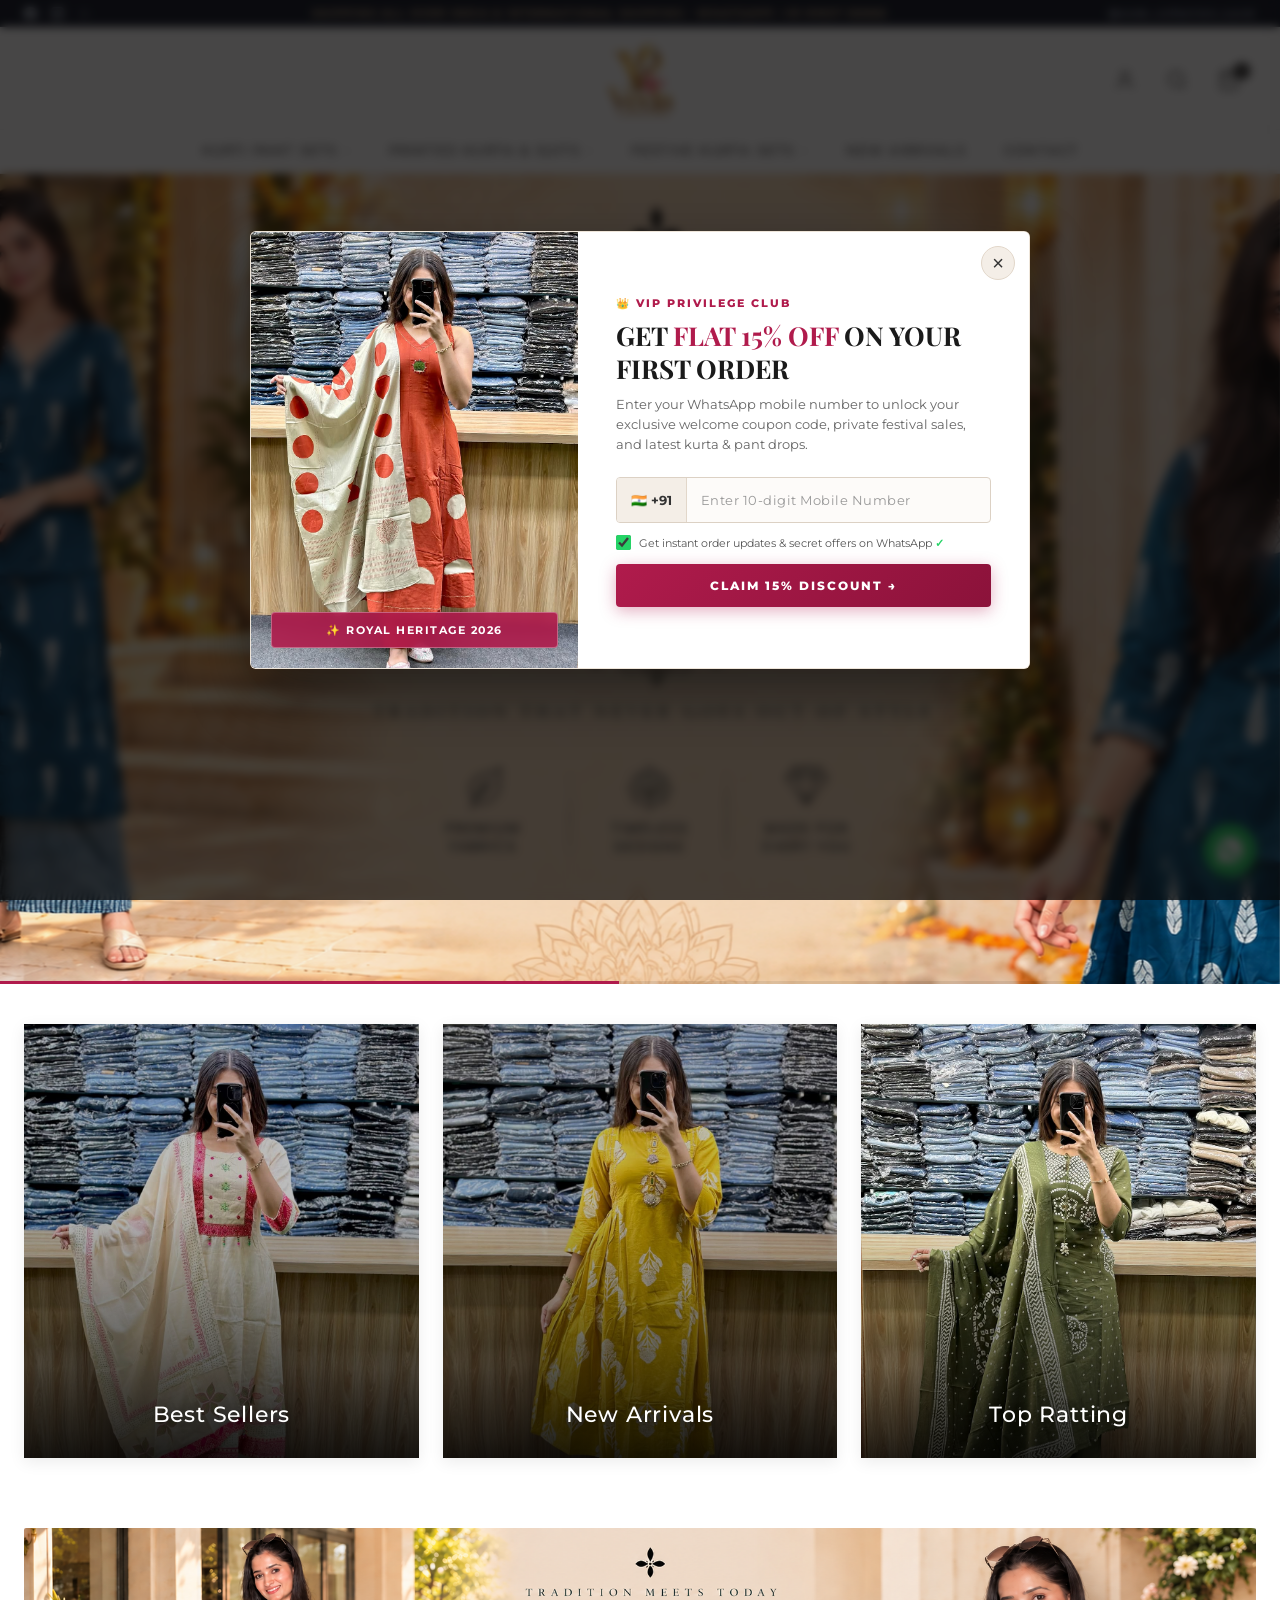
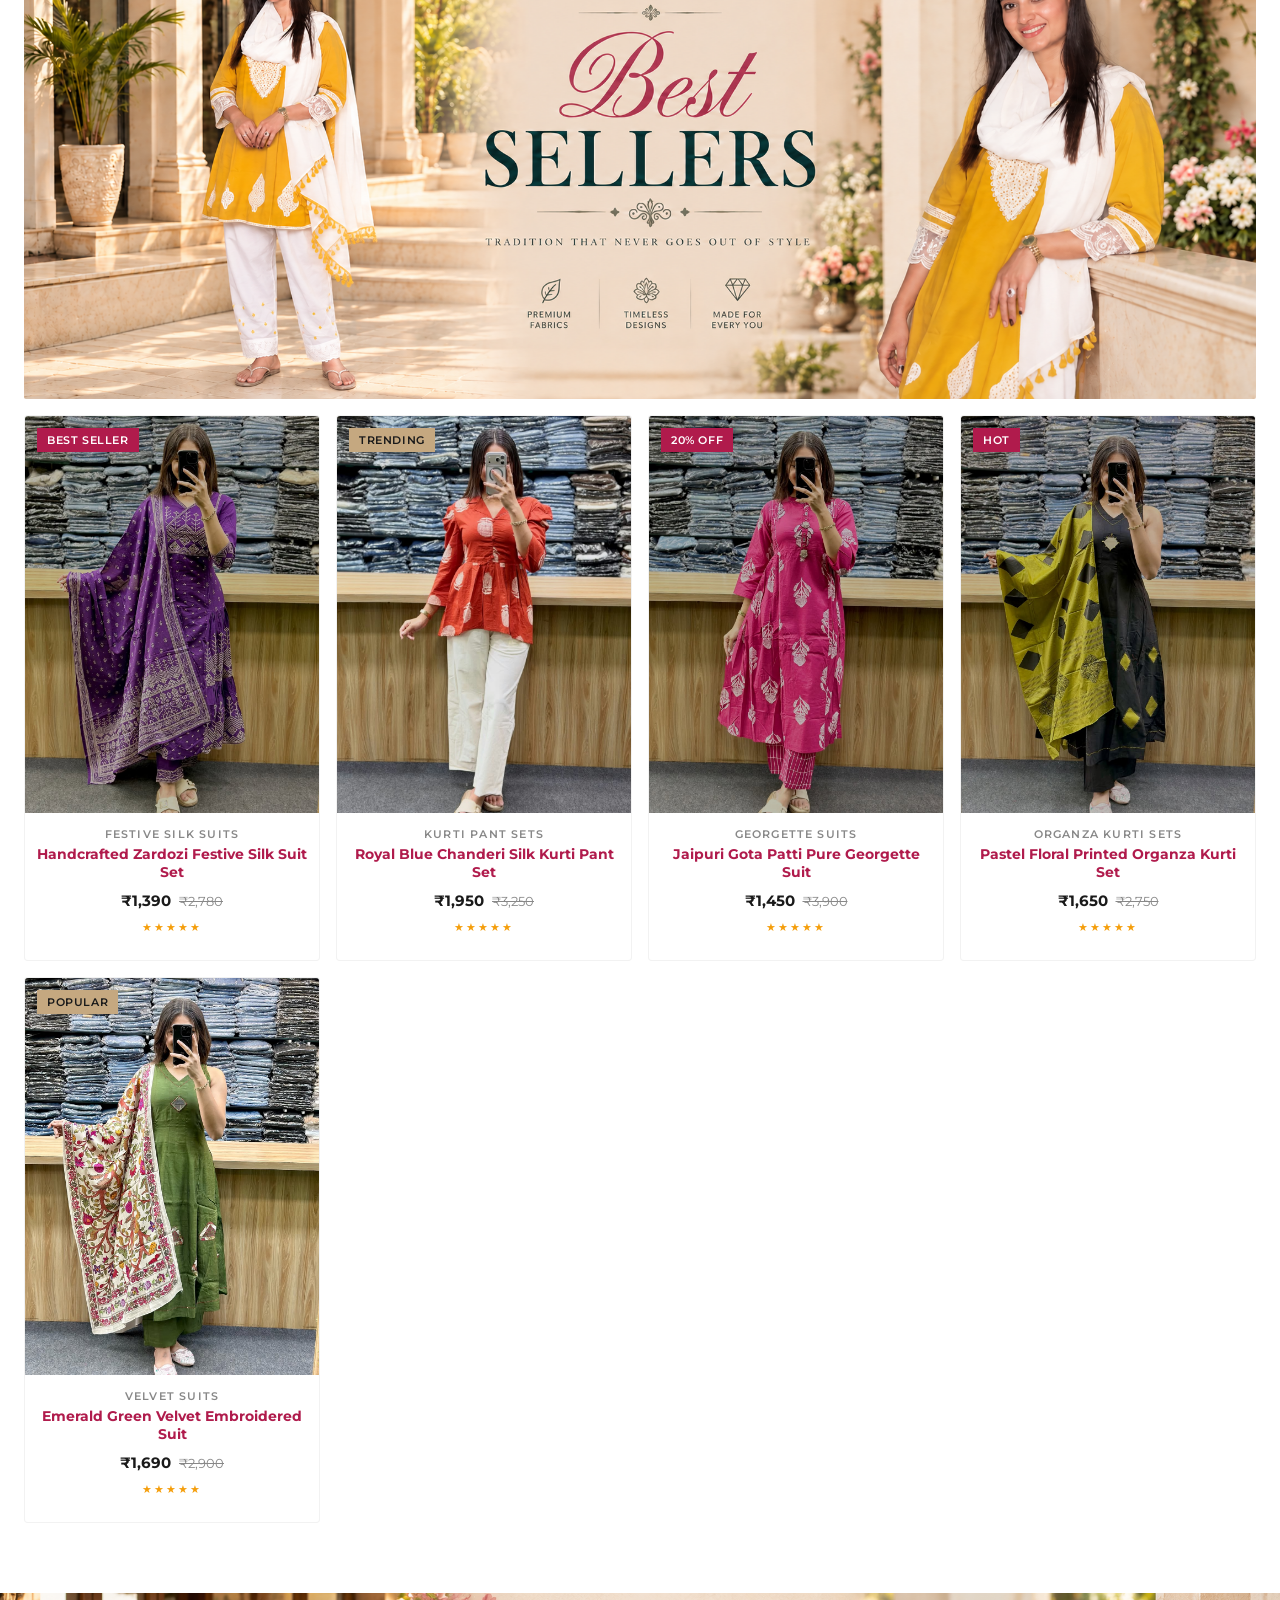
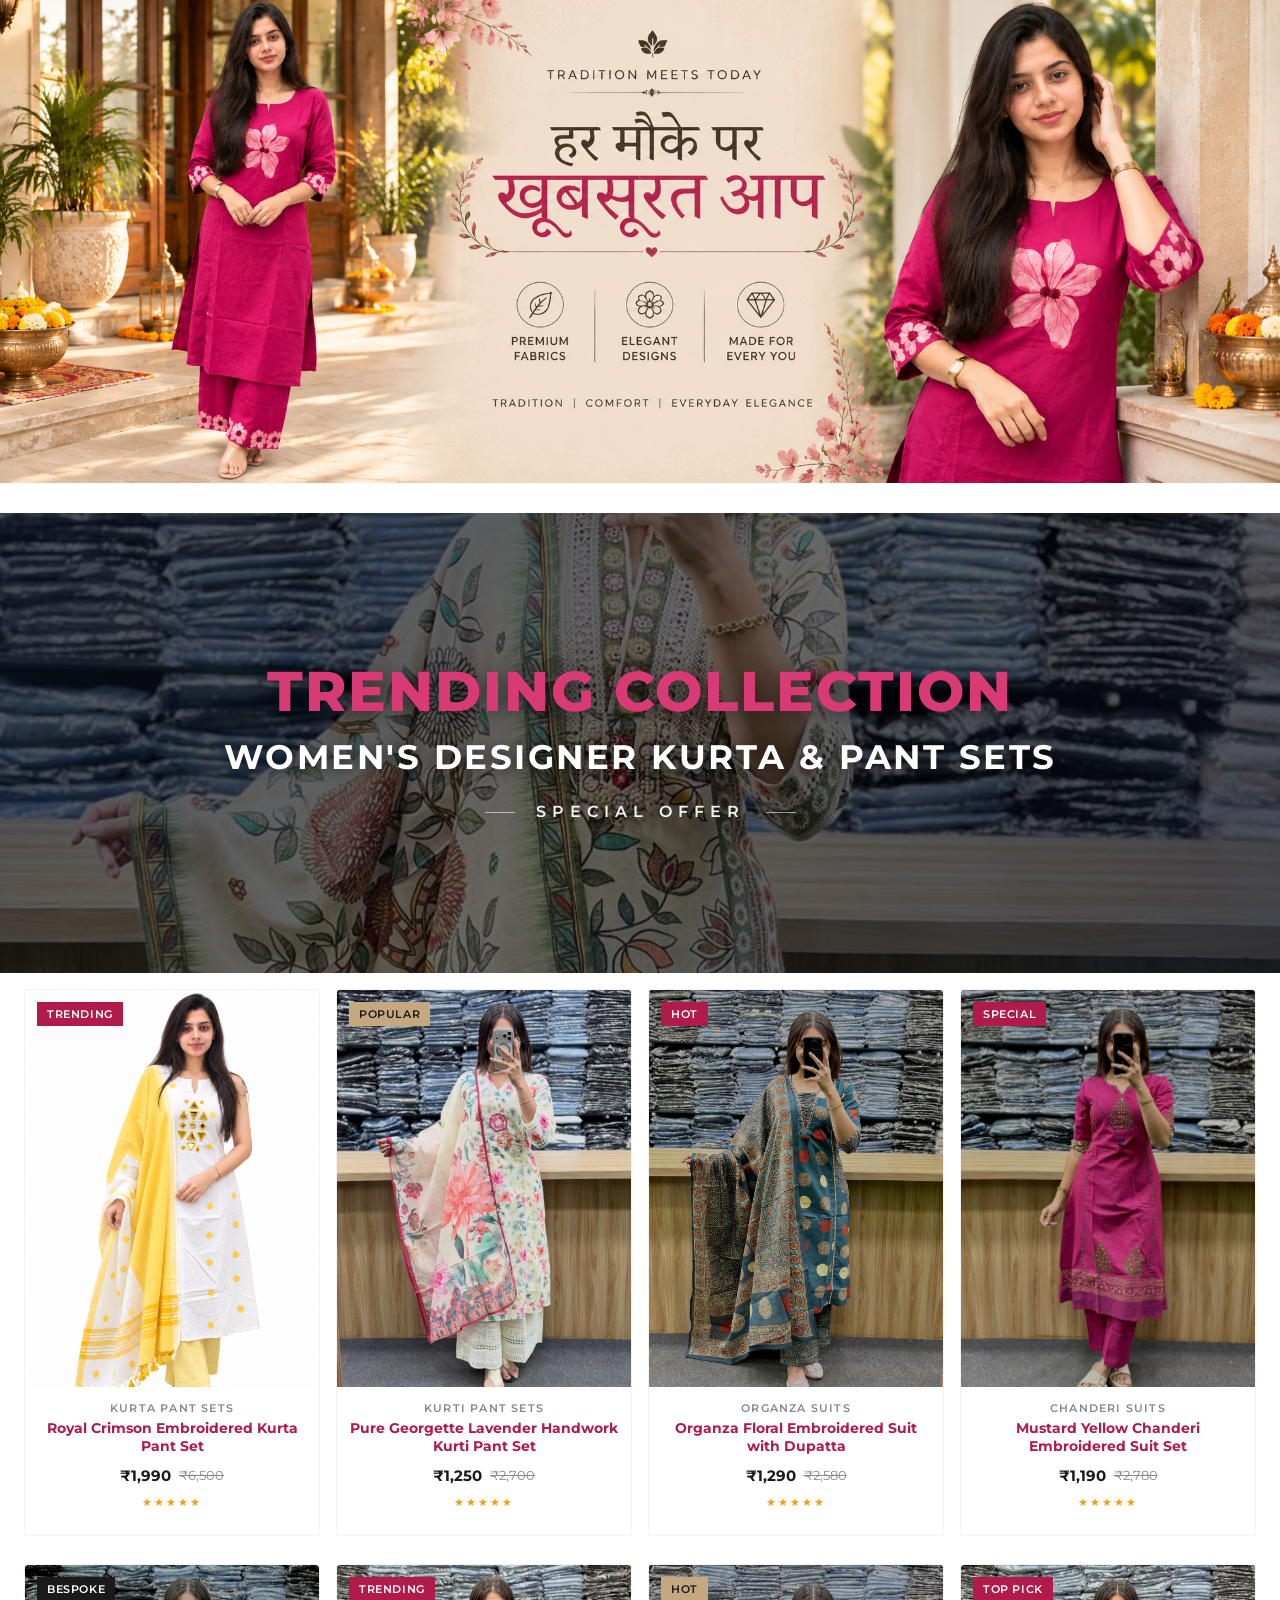
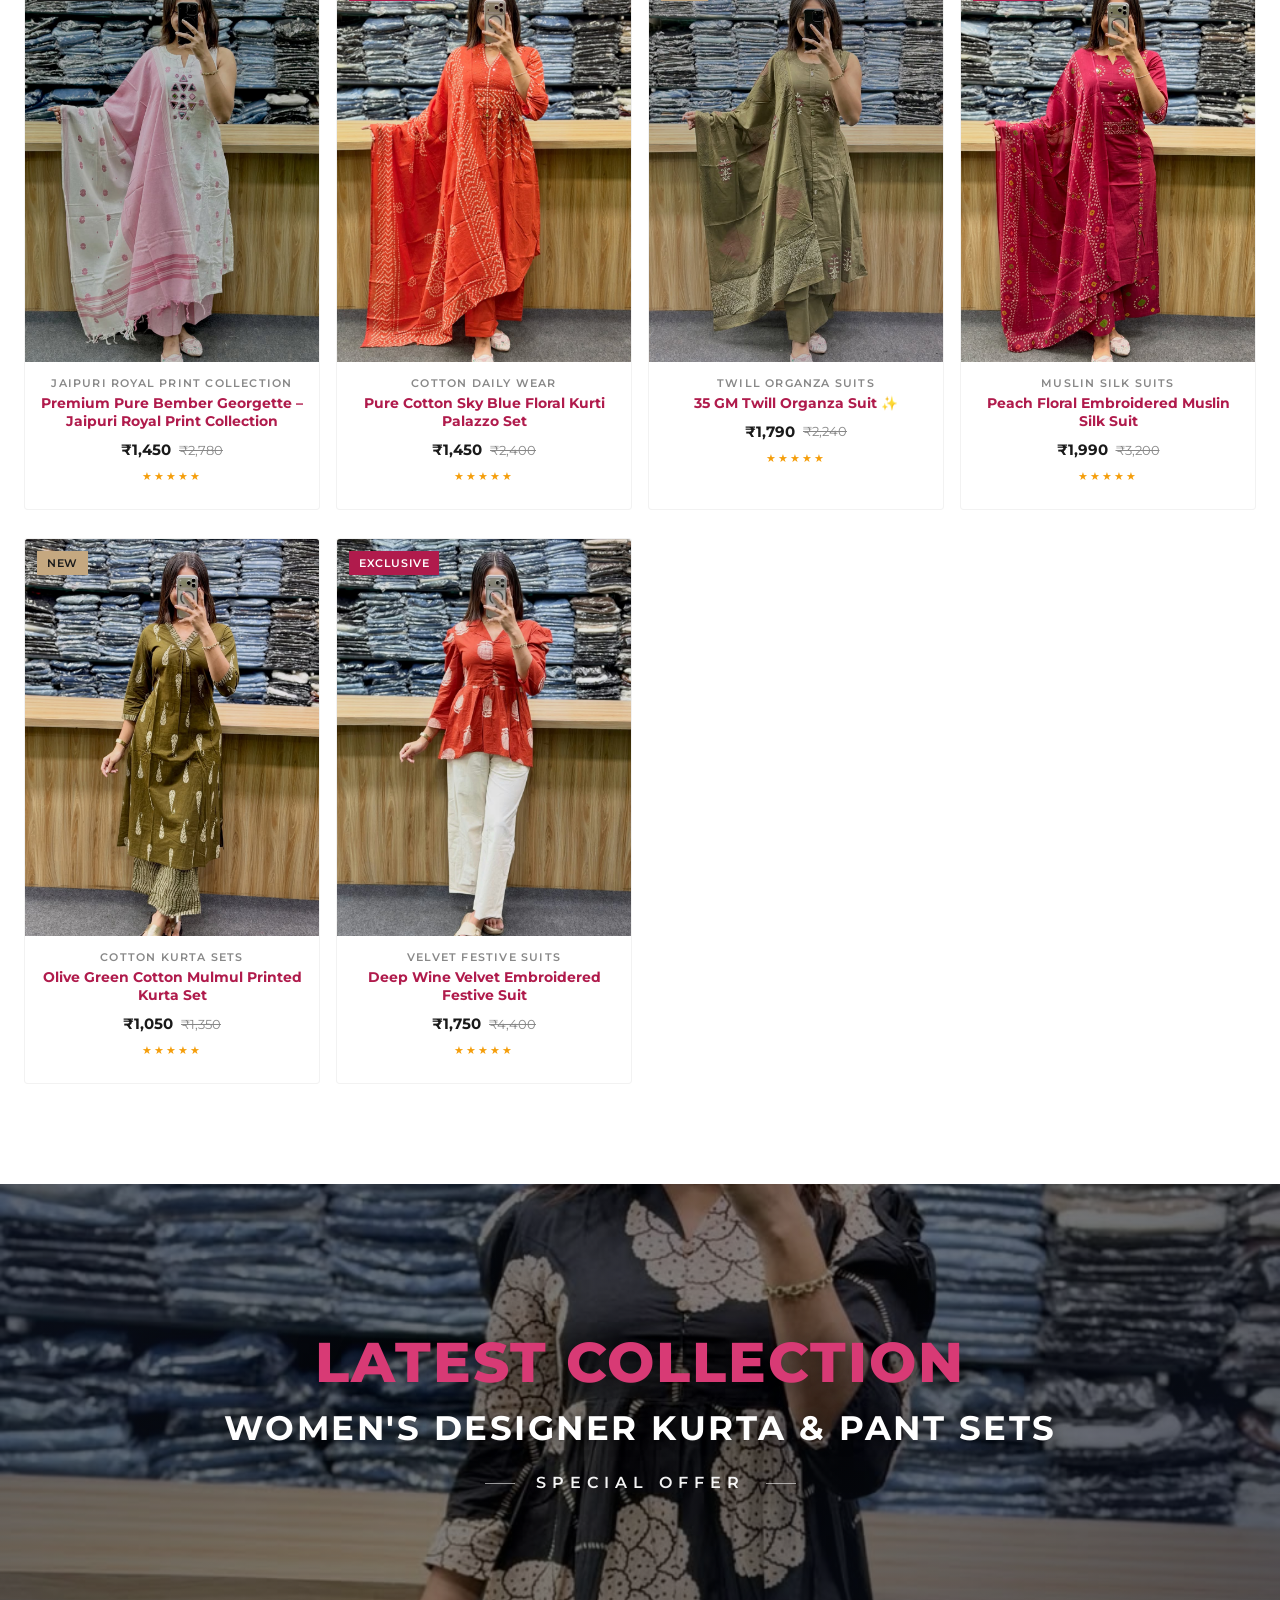
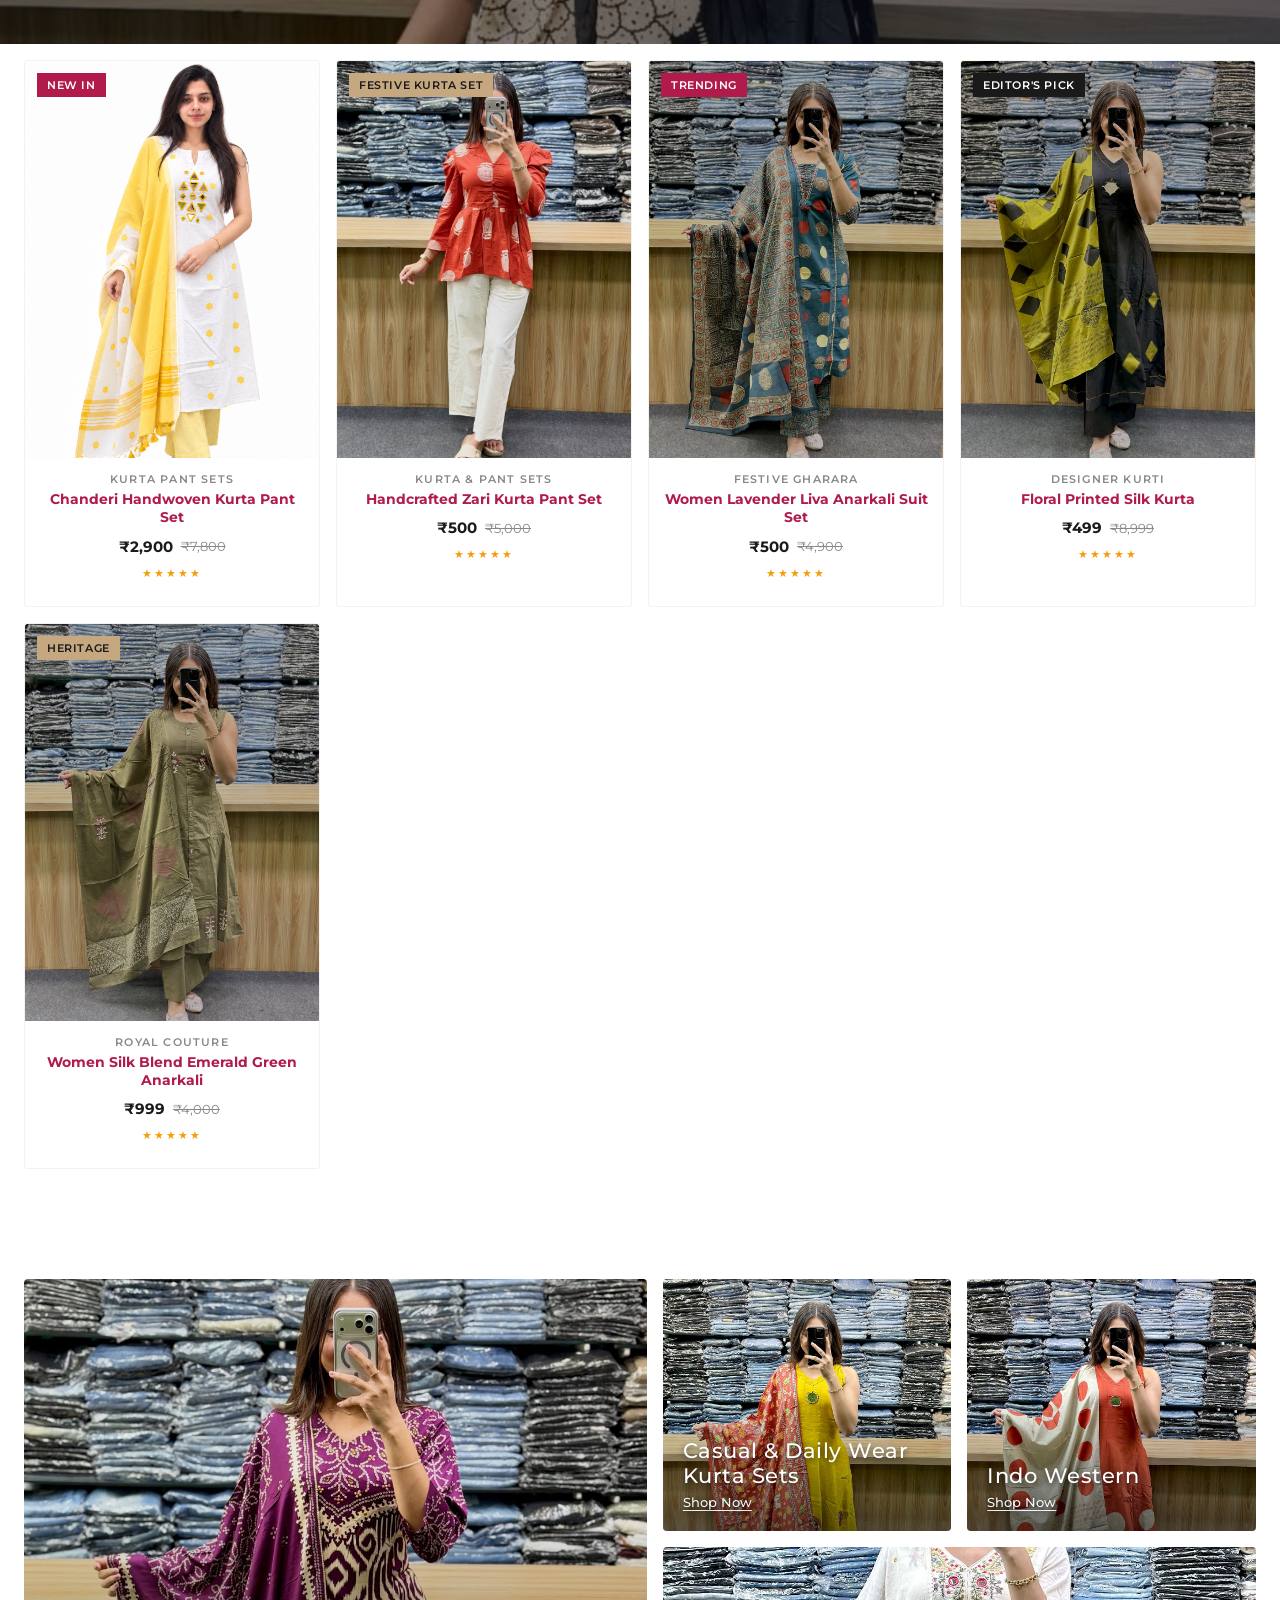
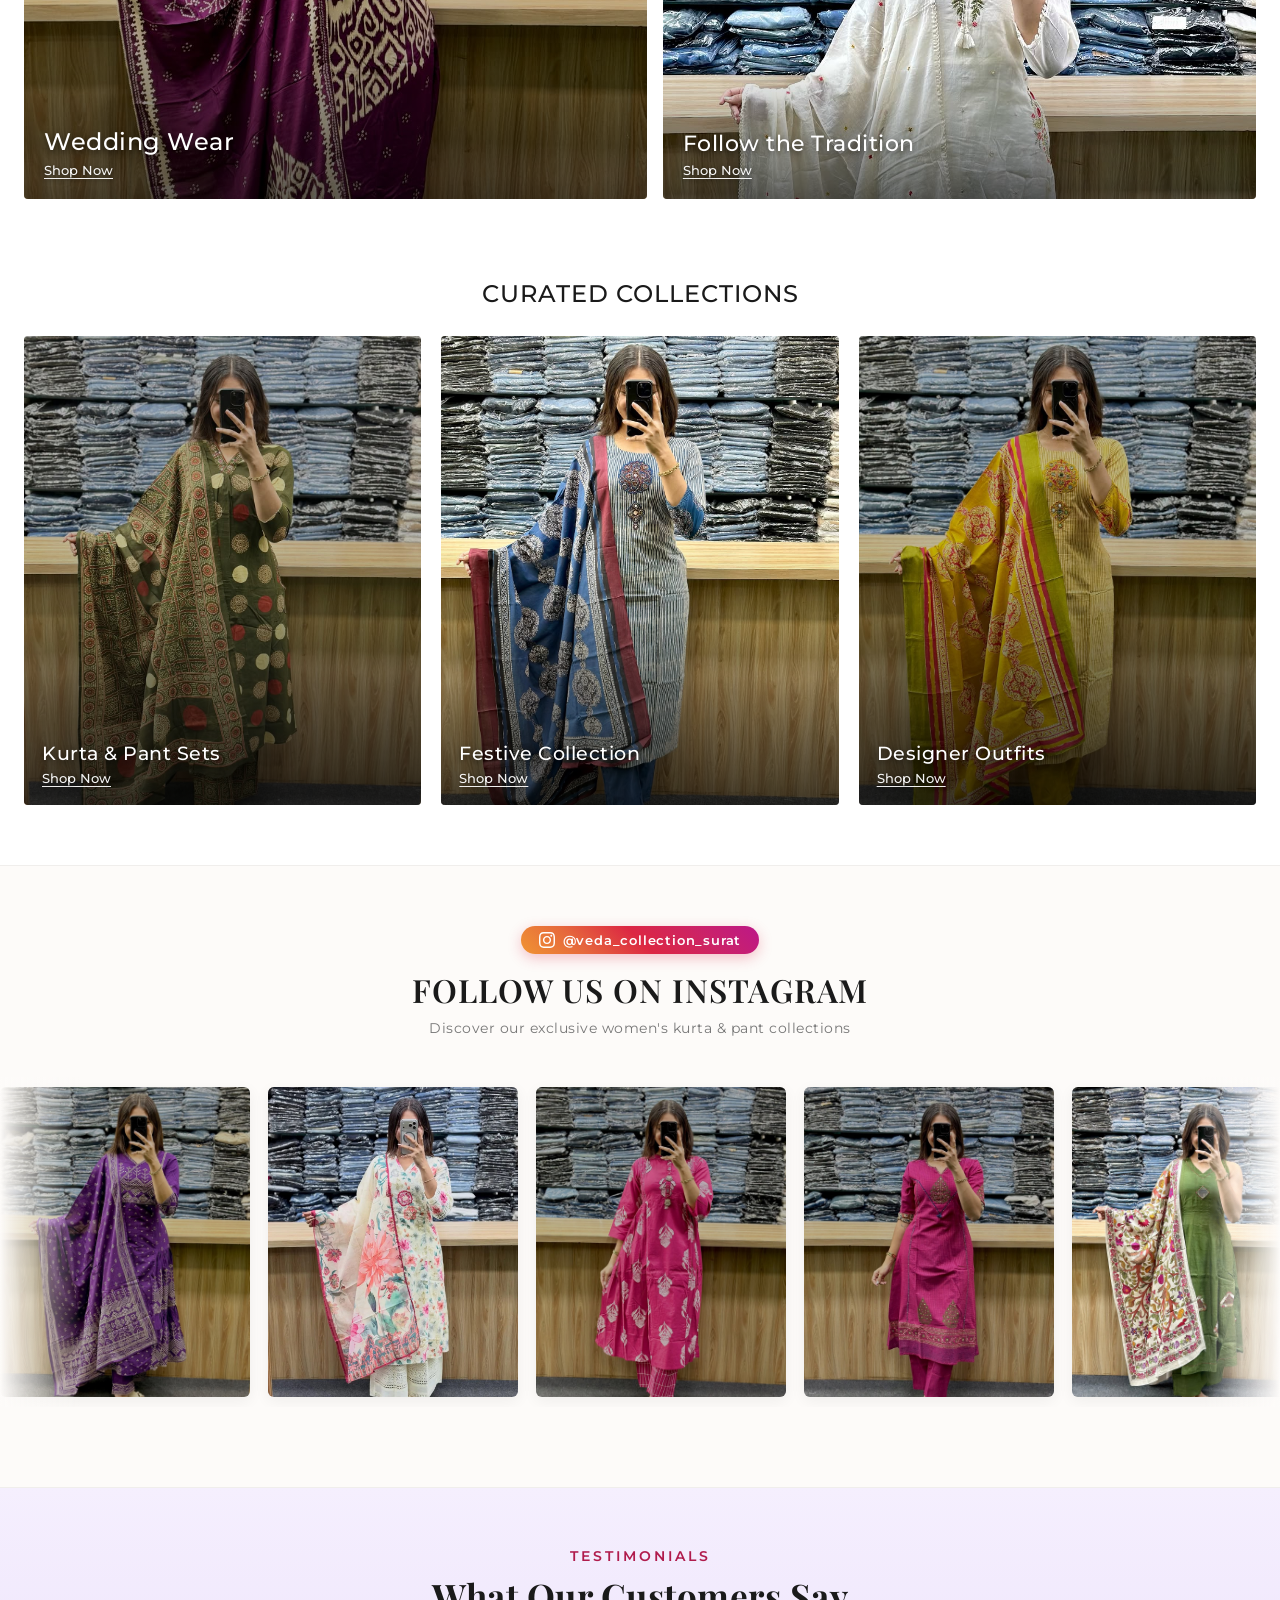
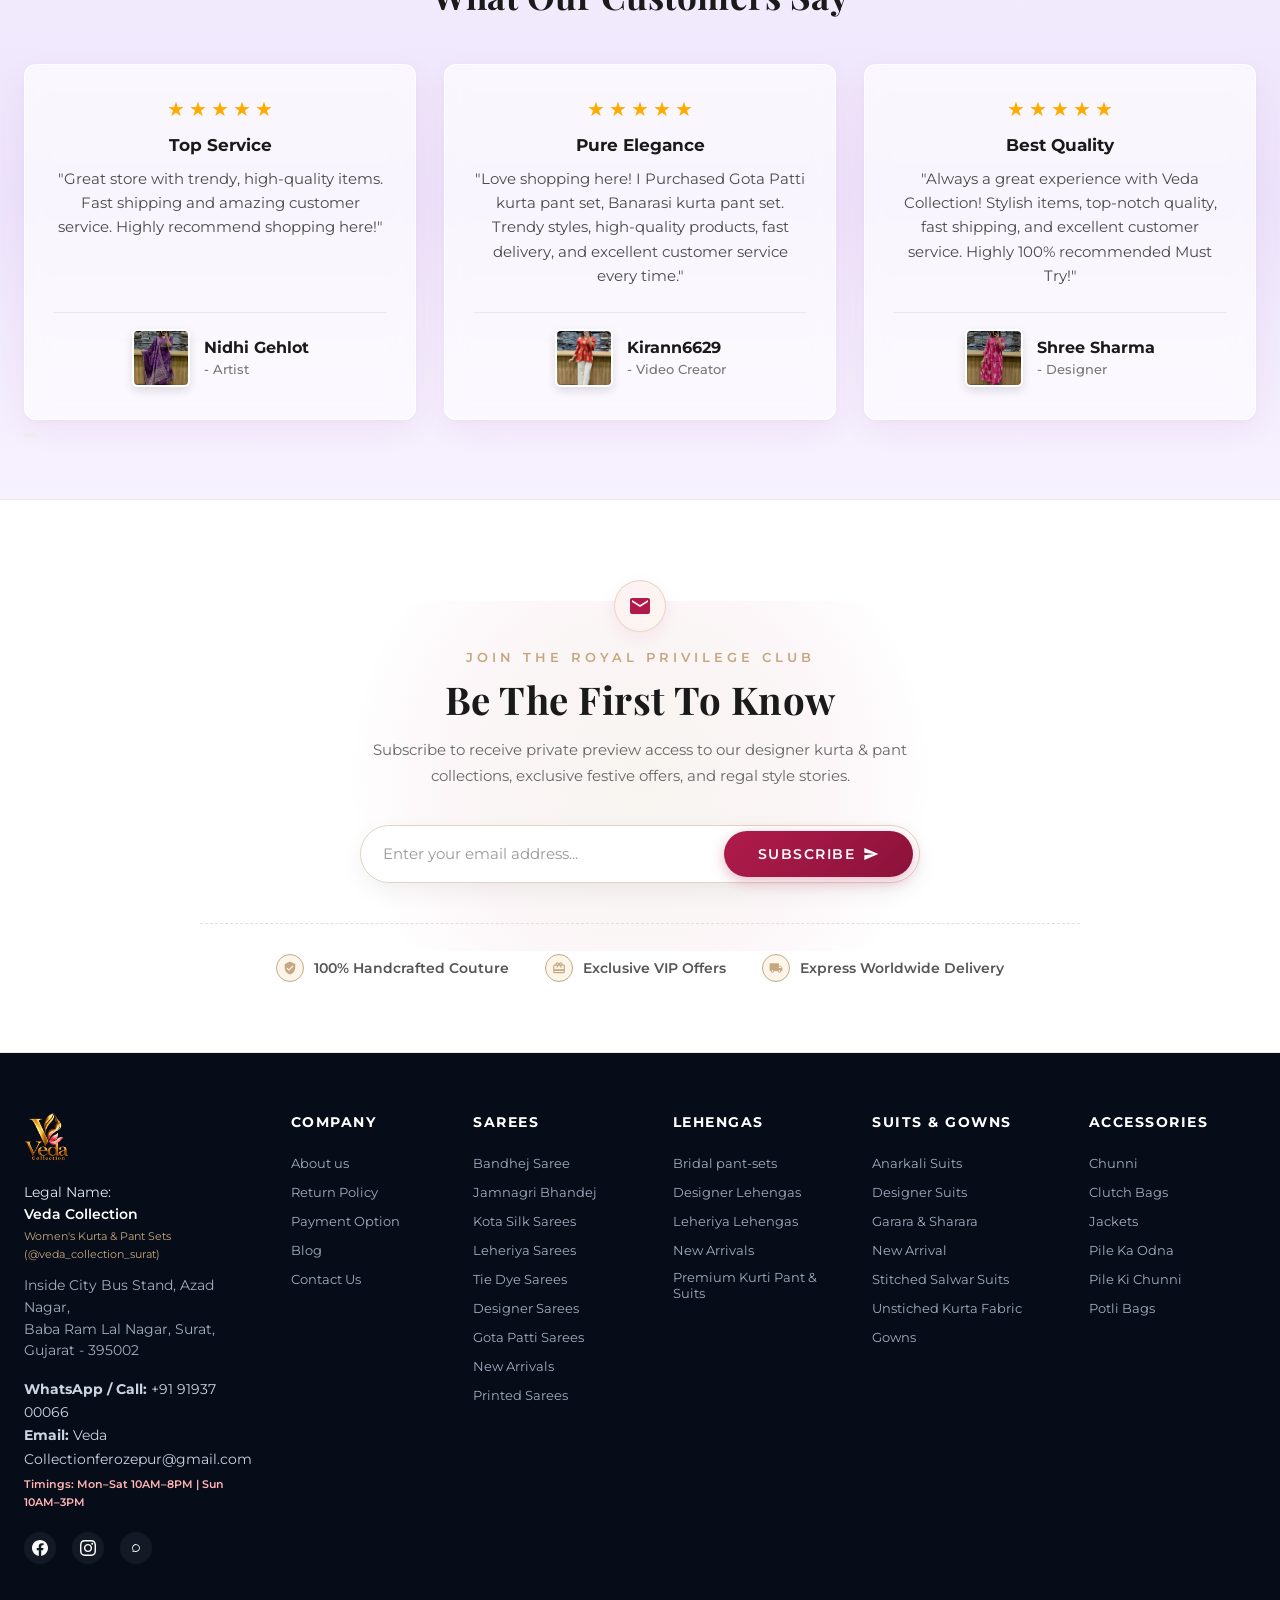
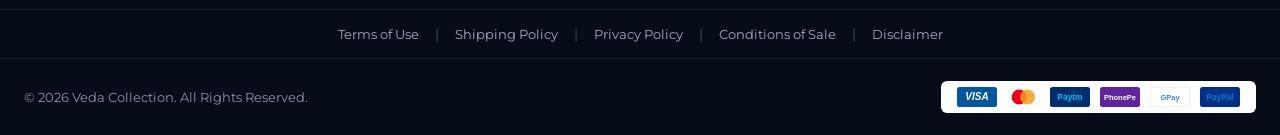
<file: index.html>
<!DOCTYPE html>
<html lang="en">
<head>
  <meta charset="UTF-8">
  <meta name="viewport" content="width=device-width, initial-scale=1.0">
  <title>Veda Collection | Women's Kurta &amp; Pant Sets Surat Punjab</title>
  
  <!-- CSS Stylesheets -->
  <link rel="stylesheet" href="css/variables.css">
  <link rel="stylesheet" href="css/main.css">
  <link rel="stylesheet" href="css/navbar.css">
  <link rel="stylesheet" href="css/hero.css">
  <link rel="stylesheet" href="css/featured-categories.css">
  <link rel="stylesheet" href="css/best-sellers.css">
  <link rel="stylesheet" href="css/saavan.css">
  <link rel="stylesheet" href="css/trending.css">
  <link rel="stylesheet" href="css/parallax.css">
  <link rel="stylesheet" href="css/latest-arrivals.css">
  <link rel="stylesheet" href="css/lookbook.css">
  <link rel="stylesheet" href="css/curated-trio.css">
  <link rel="stylesheet" href="css/instagram-feed.css">
  <link rel="stylesheet" href="css/customer-reviews.css">
  <link rel="stylesheet" href="css/newsletter.css">
  <link rel="stylesheet" href="css/footer.css">
  <link rel="stylesheet" href="css/home-shop.css">
  <link rel="stylesheet" href="css/product-interactions.css">
  <link rel="stylesheet" href="css/cart-drawer.css">
  <link rel="stylesheet" href="css/subscribe-popup.css">
</head>
<body>

  <!-- Top Announcement Bar & Navigation Header Wrapper -->
  <header class="header-wrapper">
    
    <!-- Top Bar -->
    <div class="top-bar">
      <div class="top-bar-container">
        
        <!-- Social Media Icons (Left) -->
        <div class="top-bar-social">
          <!-- Facebook -->
          <a href="https://www.facebook.com/" target="_blank" rel="noopener noreferrer" aria-label="Facebook">
            <svg viewBox="0 0 24 24"><path d="M24 12.073c0-6.627-5.373-12-12-12s-12 5.373-12 12c0 5.99 4.388 10.954 10.125 11.854v-8.385H7.078v-3.47h3.047V9.43c0-3.007 1.792-4.669 4.533-4.669 1.312 0 2.686.235 2.686.235v2.953H15.83c-1.491 0-1.956.925-1.956 1.874v2.25h3.328l-.532 3.47h-2.796v8.385C19.612 23.027 24 18.062 24 12.073z"/></svg>
          </a>
          <!-- Instagram -->
          <a href="https://www.instagram.com/veda_collection_surat/" target="_blank" rel="noopener noreferrer" aria-label="Instagram">
            <svg viewBox="0 0 24 24"><path d="M12 2.163c3.204 0 3.584.012 4.85.07 3.252.148 4.771 1.691 4.919 4.919.058 1.265.069 1.645.069 4.849 0 3.205-.012 3.584-.069 4.849-.149 3.225-1.664 4.771-4.919 4.919-1.266.058-1.644.07-4.85.07-3.204 0-3.584-.012-4.849-.07-3.26-.149-4.771-1.699-4.919-4.92-.058-1.265-.07-1.644-.07-4.849 0-3.204.013-3.583.07-4.849.149-3.227 1.664-4.771 4.919-4.919 1.266-.057 1.645-.069 4.849-.069zm0-2.163c-3.259 0-3.667.014-4.947.072-4.358.2-6.78 2.618-6.98 6.98-.059 1.281-.073 1.689-.073 4.948 0 3.259.014 3.668.072 4.948.2 4.358 2.618 6.78 6.98 6.98 1.281.058 1.689.072 4.948.072 3.259 0 3.668-.014 4.948-.072 4.354-.2 6.782-2.618 6.979-6.98.059-1.28.073-1.689.073-4.948 0-3.259-.014-3.667-.072-4.947-.196-4.354-2.617-6.78-6.979-6.98-1.281-.059-1.69-.073-4.949-.073zm0 5.838c-3.403 0-6.162 2.759-6.162 6.162s2.759 6.163 6.162 6.163 6.162-2.759 6.162-6.163c0-3.403-2.759-6.162-6.162-6.162zm0 10.162c-2.209 0-4-1.79-4-4 0-2.209 1.791-4 4-4s4 1.791 4 4c0 2.21-1.791 4-4 4zm6.406-11.845c-.796 0-1.441.645-1.441 1.44s.645 1.44 1.441 1.44c.795 0 1.439-.645 1.439-1.44s-.644-1.44-1.439-1.44z"/></svg>
          </a>
          <!-- WhatsApp Quick Link -->
          <a href="https://wa.me/918058960184" target="_blank" rel="noopener noreferrer" aria-label="WhatsApp">
            <svg viewBox="0 0 24 24"><path d="M12.031 6.172c-3.181 0-5.767 2.586-5.768 5.766-.001 1.298.38 2.27 1.019 3.287l-.711 2.598 2.664-.698c.969.53 1.761.815 2.796.815 3.183 0 5.769-2.587 5.77-5.766 0-3.18-2.587-5.767-5.77-5.767zm0 10.457c-.887 0-1.571-.24-2.288-.667l-.164-.098-1.704.446.455-1.66-.107-.171c-.482-.767-.737-1.503-.736-2.507.001-2.483 2.023-4.504 4.544-4.504 2.484 0 4.505 2.022 4.505 4.505 0 2.483-2.021 4.456-4.505 4.456z"/></svg>
          </a>
        </div>

        <!-- Center Announcement -->
        <div class="top-bar-announcement">
          SHIPPING ALL OVER INDIA &amp; INTERNATIONAL SHIPPING &bull; WHATSAPP: +91 91937 00066
        </div>

        <!-- Right Link -->
        <a href="https://www.instagram.com/veda_collection_surat/" target="_blank" rel="noopener noreferrer" class="top-bar-link">@veda_collection_surat</a>

      </div>
    </div>

    <!-- Luxury Two-Tier Navigation Bar (Matching Reference Image) -->
    <div class="luxury-nav-wrapper">
      
      <!-- Tier 1: Main Header Row (Centered Big Logo + Right Floating Action Icons) -->
      <div class="nav-top-row">
        <div class="nav-top-row-container">
          
          <!-- Left Placeholder for perfect symmetrical balance -->
          <div class="nav-left-spacer"></div>

          <!-- Center Brand Logo (Prominent & High-End) -->
          <a href="index.html" class="nav-brand-center" aria-label="Veda Collection Home">
            <img src="public/photos/logo.png" alt="Veda Collection Logo" class="nav-logo-img">
          </a>

          <!-- Right Action Icons (User, Search, Cart with Badge) -->
          <div class="nav-actions">
            
            <!-- User Profile -->
            <button class="nav-action-btn" aria-label="Account Login" title="Account">
              <svg viewBox="0 0 24 24">
                <path d="M20 21v-2a4 4 0 0 0-4-4H8a4 4 0 0 0-4 4v2"/>
                <circle cx="12" cy="7" r="4"/>
              </svg>
            </button>

            <!-- Search -->
            <button class="nav-action-btn" aria-label="Search Products" title="Search">
              <svg viewBox="0 0 24 24">
                <circle cx="11" cy="11" r="8"/>
                <line x1="21" y1="21" x2="16.65" y2="16.65"/>
              </svg>
            </button>

            <!-- Shopping Bag with Badge (Matching 0 count in reference) -->
            <button class="nav-action-btn nav-cart-btn" aria-label="Shopping Cart" title="Cart">
              <svg viewBox="0 0 24 24">
                <path d="M6 2L3 6v14a2 2 0 0 0 2 2h14a2 2 0 0 0 2-2V6l-3-4z"/>
                <line x1="3" y1="6" x2="21" y2="6"/>
                <path d="M16 10a4 4 0 0 1-8 0"/>
              </svg>
              <span class="cart-badge">0</span>
            </button>

            <!-- Mobile Toggle Hamburger Button -->
            <button class="nav-toggle" aria-label="Toggle Menu">
              <span></span>
              <span></span>
              <span></span>
            </button>

          </div>

        </div>
      </div>

      <!-- Mobile Backdrop Overlay -->
      <div class="mobile-nav-overlay" id="mobileNavOverlay"></div>

      <!-- Tier 2: Category Menu Strip (Desktop Centered Strip / Mobile Slide Drawer) -->
      <nav class="nav-menu-bar" aria-label="Main Store Navigation">
        
        <!-- Mobile Drawer Header -->
        <div class="mobile-drawer-header">
          <img src="public/photos/logo.png" alt="Veda Collection" class="mobile-drawer-logo">
          <button class="mobile-drawer-close" id="mobileDrawerClose" aria-label="Close Menu">&times;</button>
        </div>

                <div class="nav-menu-container">
          <ul class="nav-menu">
            
            <!-- KURTI PANT SETS -->
            <li class="nav-item has-dropdown">
              <a href="collections.html" class="nav-link">
                KURTI PANT SETS
                <svg class="arrow-icon" viewBox="0 0 24 24"><path d="M6 9l6 6 6-6"/></svg>
              </a>
              <ul class="nav-dropdown">
                <li><a href="collections.html">PURE COTTON SETS</a></li>
                <li><a href="collections.html">RAYON KURTI PANT</a></li>
                <li><a href="collections.html">EMBROIDERED KURTI PANT</a></li>
                <li><a href="collections.html">OFFICE WEAR SETS</a></li>
                <li><a href="collections.html">CASUAL DAILY WEAR</a></li>
              </ul>
            </li>

            <!-- PRINTED SUITS & KURTA -->
            <li class="nav-item has-dropdown">
              <a href="collections.html" class="nav-link">
                PRINTED KURTA &amp; SUITS
                <svg class="arrow-icon" viewBox="0 0 24 24"><path d="M6 9l6 6 6-6"/></svg>
              </a>
              <ul class="nav-dropdown">
                <li><a href="collections.html">JAIPURI PRINT SETS</a></li>
                <li><a href="collections.html">KALAMKARI PRINTS</a></li>
                <li><a href="collections.html">BEMBER GEORGETTE SETS</a></li>
                <li><a href="collections.html">CREPE SUIT SETS</a></li>
                <li><a href="collections.html">ORGANZA KURTA SETS</a></li>
              </ul>
            </li>

            <!-- SILK & FESTIVE KURTA -->
            <li class="nav-item has-dropdown">
              <a href="collections.html" class="nav-link">
                FESTIVE KURTA SETS
                <svg class="arrow-icon" viewBox="0 0 24 24"><path d="M6 9l6 6 6-6"/></svg>
              </a>
              <ul class="nav-dropdown">
                <li><a href="collections.html">CHANDERI SILK SETS</a></li>
                <li><a href="collections.html">LIVA SILK KURTI PANT</a></li>
                <li><a href="collections.html">FESTIVE OCCASION WEAR</a></li>
                <li><a href="collections.html">HANDWORK KURTA PANT</a></li>
              </ul>
            </li>

            <!-- NEW ARRIVALS -->
            <li class="nav-item">
              <a href="collections.html" class="nav-link">NEW ARRIVALS</a>
            </li>

            <!-- CONTACT -->
            <li class="nav-item">
              <a href="contact.html" class="nav-link">CONTACT</a>
            </li>

          </ul>
        </div>

        <!-- Mobile Drawer Footer (WhatsApp Support) -->
        <div class="mobile-drawer-footer">
          <a href="https://wa.me/918058960184" target="_blank" rel="noopener noreferrer" class="mobile-drawer-contact-btn">
            <svg viewBox="0 0 24 24" width="16" height="16" fill="currentColor"><path d="M12.031 6.172c-3.181 0-5.767 2.586-5.768 5.766-.001 1.298.38 2.27 1.019 3.287l-.711 2.598 2.664-.698c.969.53 1.761.815 2.796.815 3.183 0 5.769-2.587 5.77-5.766 0-3.18-2.587-5.767-5.77-5.767zm0 10.457c-.887 0-1.571-.24-2.288-.667l-.164-.098-1.704.446.455-1.66-.107-.171c-.482-.767-.737-1.503-.736-2.507.001-2.483 2.023-4.504 4.544-4.504 2.484 0 4.505 2.022 4.505 4.505 0 2.483-2.021 4.456-4.505 4.456z"/></svg>
            WhatsApp Support: 918058960184
          </a>
        </div>
      </nav>

    </div>
  </header>

  <!-- Hero Section (Pure Visual Banner Showcase with 3s Transition) -->
  <section class="hero-section" aria-label="Hero Image Showcase">
    <div class="hero-slider-container">
      
      <!-- Slide 1 -->
      <div class="hero-slide active">
        <img src="public/photos/hero1.png" alt="Kurta & Pant Set Showcase 1" loading="eager">
      </div>

      <!-- Slide 2 -->
      <div class="hero-slide">
        <img src="public/photos/hero2.png" alt="Kurta & Pant Set Showcase 2" loading="lazy">
      </div>

      <!-- Slide 3 -->
      <div class="hero-slide">
        <img src="public/photos/hero3.png" alt="Kurta & Pant Set Showcase 3" loading="lazy">
      </div>

      <!-- Slide 4 -->
      <div class="hero-slide">
        <img src="public/photos/hero4.png" alt="Kurta & Pant Set Showcase 4" loading="lazy">
      </div>

    </div>

    <!-- Ambient Subtle Depth Overlay -->
    <div class="hero-overlay"></div>

    <!-- Vertical Slider Indicators (Right Side) -->
    <div class="hero-indicators-vertical" role="tablist" aria-label="Slide Selector">
      <button class="vertical-dot active" aria-label="Slide 1"></button>
      <button class="vertical-dot" aria-label="Slide 2"></button>
      <button class="vertical-dot" aria-label="Slide 3"></button>
      <button class="vertical-dot" aria-label="Slide 4"></button>
    </div>

    <!-- 3-Second Real-Time Countdown Progress Bar -->
    <div class="slider-progress-track">
      <div class="slider-progress-bar"></div>
    </div>
  </section>

  <!-- Featured Categories Showcase Section (3-Column Grid with Images 2, 4, 5) -->
  <section class="featured-categories-section" aria-label="Featured Collections">
    <div class="categories-container">
      
      <!-- Card 1: Best Sellers (Image 2.png) -->
      <a href="collections.html?filter=bestsellers" class="category-card">
        <div class="category-img-wrapper">
          <img src="public/photos/2.png" alt="Best Sellers" class="category-img" loading="lazy">
          <div class="category-overlay">
            <h2 class="category-title">Best Sellers</h2>
          </div>
        </div>
      </a>

      <!-- Card 2: New Arrivals (Image 4.png) -->
      <a href="collections.html?filter=newarrivals" class="category-card">
        <div class="category-img-wrapper">
          <img src="public/photos/4.png" alt="New Arrivals" class="category-img" loading="lazy">
          <div class="category-overlay">
            <h2 class="category-title">New Arrivals</h2>
          </div>
        </div>
      </a>

      <!-- Card 3: Top Ratting (Image 5.png) -->
      <a href="collections.html?filter=toprated" class="category-card">
        <div class="category-img-wrapper">
          <img src="public/photos/5.png" alt="Top Ratting" class="category-img" loading="lazy">
          <div class="category-overlay">
            <h2 class="category-title">Top Ratting</h2>
          </div>
        </div>
      </a>

    </div>
  </section>

  <!-- Best Sellers Section (Banner + 5 Products with Mouse Hover Dual-Image Switch) -->
  <section class="best-sellers-section" id="best-sellers" aria-label="Best Sellers Collection">
    <div class="best-sellers-wrapper">
      
      <!-- Best Sellers Top Banner Image (bastsellers.png) -->
      <div class="best-sellers-banner">
        <img src="public/photos/bastsellers.png" alt="Best Sellers Collection Banner" loading="lazy">
      </div>

      <!-- 5 Products Grid (Directly under the banner) -->
            <div class="products-grid-5">

        <!-- Product 1 (bast1.png) -->
        <div class="product-card">
          <div class="product-image-box">
            <span class="product-badge">Best Seller</span>
                        <div class="product-action-sidebar">
              <button class="action-sidebar-btn action-wishlist-btn" title="Add to Wishlist" aria-label="Add to Wishlist">
                <svg viewBox="0 0 24 24"><path d="M20.84 4.61a5.5 5.5 0 0 0-7.78 0L12 5.67l-1.06-1.06a5.5 5.5 0 0 0-7.78 7.78l1.06 1.06L12 21.23l7.78-7.78 1.06-1.06a5.5 5.5 0 0 0 0-7.78z"/></svg>
              </button>
              <button class="action-sidebar-btn action-compare-btn" title="Compare" aria-label="Compare">
                <svg viewBox="0 0 24 24"><path d="M23 4v6h-6M1 20v-6h6M3.51 9a9 9 0 0 1 14.85-3.36L23 10M1 14l4.64 4.36A9 9 0 0 0 20.49 15"/></svg>
              </button>
              <button class="action-sidebar-btn action-quickview-btn" title="Quick View" aria-label="Quick View">
                <svg viewBox="0 0 24 24"><path d="M1 12s4-8 11-8 11 8 11 8-4 8-11 8-11-8-11-8z"/><circle cx="12" cy="12" r="3"/></svg>
              </button>
            </div>
            <img src="public/photos/bast1.png" alt="Handcrafted Zardozi Festive Silk Suit Set" class="product-img product-img-primary" loading="lazy">
                        <div class="select-options-bar">
              <span class="select-options-text">Add to Cart</span>
              <span class="select-options-icon"><svg viewBox="0 0 24 24"><path d="M6 2L3 6v14a2 2 0 0 0 2 2h14a2 2 0 0 0 2-2V6l-3-4z"/><line x1="3" y1="6" x2="21" y2="6"/><path d="M16 10a4 4 0 0 1-8 0"/></svg></span>
            </div>
          </div>
          <div class="product-info">
            <div class="product-category">Festive Silk Suits</div>
            <h3 class="product-name">Handcrafted Zardozi Festive Silk Suit Set</h3>
            <div class="product-price-box">
              <span class="current-price">₹1,390</span>
              <span class="original-price">₹2,780</span>
            </div>
            <div class="product-rating">★★★★★</div>
          </div>
        </div>

        <!-- Product 2 (bast2.png) -->
        <div class="product-card">
          <div class="product-image-box">
            <span class="product-badge gold">Trending</span>
                        <div class="product-action-sidebar">
              <button class="action-sidebar-btn action-wishlist-btn" title="Add to Wishlist" aria-label="Add to Wishlist">
                <svg viewBox="0 0 24 24"><path d="M20.84 4.61a5.5 5.5 0 0 0-7.78 0L12 5.67l-1.06-1.06a5.5 5.5 0 0 0-7.78 7.78l1.06 1.06L12 21.23l7.78-7.78 1.06-1.06a5.5 5.5 0 0 0 0-7.78z"/></svg>
              </button>
              <button class="action-sidebar-btn action-compare-btn" title="Compare" aria-label="Compare">
                <svg viewBox="0 0 24 24"><path d="M23 4v6h-6M1 20v-6h6M3.51 9a9 9 0 0 1 14.85-3.36L23 10M1 14l4.64 4.36A9 9 0 0 0 20.49 15"/></svg>
              </button>
              <button class="action-sidebar-btn action-quickview-btn" title="Quick View" aria-label="Quick View">
                <svg viewBox="0 0 24 24"><path d="M1 12s4-8 11-8 11 8 11 8-4 8-11 8-11-8-11-8z"/><circle cx="12" cy="12" r="3"/></svg>
              </button>
            </div>
            <img src="public/photos/bast2.png" alt="Royal Blue Chanderi Silk Kurti Pant Set" class="product-img product-img-primary" loading="lazy">
                        <div class="select-options-bar">
              <span class="select-options-text">Add to Cart</span>
              <span class="select-options-icon"><svg viewBox="0 0 24 24"><path d="M6 2L3 6v14a2 2 0 0 0 2 2h14a2 2 0 0 0 2-2V6l-3-4z"/><line x1="3" y1="6" x2="21" y2="6"/><path d="M16 10a4 4 0 0 1-8 0"/></svg></span>
            </div>
          </div>
          <div class="product-info">
            <div class="product-category">Kurti Pant Sets</div>
            <h3 class="product-name">Royal Blue Chanderi Silk Kurti Pant Set</h3>
            <div class="product-price-box">
              <span class="current-price">₹1,950</span>
              <span class="original-price">₹3,250</span>
            </div>
            <div class="product-rating">★★★★★</div>
          </div>
        </div>

        <!-- Product 3 (bast3.png) -->
        <div class="product-card">
          <div class="product-image-box">
            <span class="product-badge">20% Off</span>
                        <div class="product-action-sidebar">
              <button class="action-sidebar-btn action-wishlist-btn" title="Add to Wishlist" aria-label="Add to Wishlist">
                <svg viewBox="0 0 24 24"><path d="M20.84 4.61a5.5 5.5 0 0 0-7.78 0L12 5.67l-1.06-1.06a5.5 5.5 0 0 0-7.78 7.78l1.06 1.06L12 21.23l7.78-7.78 1.06-1.06a5.5 5.5 0 0 0 0-7.78z"/></svg>
              </button>
              <button class="action-sidebar-btn action-compare-btn" title="Compare" aria-label="Compare">
                <svg viewBox="0 0 24 24"><path d="M23 4v6h-6M1 20v-6h6M3.51 9a9 9 0 0 1 14.85-3.36L23 10M1 14l4.64 4.36A9 9 0 0 0 20.49 15"/></svg>
              </button>
              <button class="action-sidebar-btn action-quickview-btn" title="Quick View" aria-label="Quick View">
                <svg viewBox="0 0 24 24"><path d="M1 12s4-8 11-8 11 8 11 8-4 8-11 8-11-8-11-8z"/><circle cx="12" cy="12" r="3"/></svg>
              </button>
            </div>
            <img src="public/photos/bast3.png" alt="Jaipuri Gota Patti Pure Georgette Suit" class="product-img product-img-primary" loading="lazy">
                        <div class="select-options-bar">
              <span class="select-options-text">Add to Cart</span>
              <span class="select-options-icon"><svg viewBox="0 0 24 24"><path d="M6 2L3 6v14a2 2 0 0 0 2 2h14a2 2 0 0 0 2-2V6l-3-4z"/><line x1="3" y1="6" x2="21" y2="6"/><path d="M16 10a4 4 0 0 1-8 0"/></svg></span>
            </div>
          </div>
          <div class="product-info">
            <div class="product-category">Georgette Suits</div>
            <h3 class="product-name">Jaipuri Gota Patti Pure Georgette Suit</h3>
            <div class="product-price-box">
              <span class="current-price">₹1,450</span>
              <span class="original-price">₹3,900</span>
            </div>
            <div class="product-rating">★★★★★</div>
          </div>
        </div>

        <!-- Product 4 (bast4.png) -->
        <div class="product-card">
          <div class="product-image-box">
            <span class="product-badge">Hot</span>
                        <div class="product-action-sidebar">
              <button class="action-sidebar-btn action-wishlist-btn" title="Add to Wishlist" aria-label="Add to Wishlist">
                <svg viewBox="0 0 24 24"><path d="M20.84 4.61a5.5 5.5 0 0 0-7.78 0L12 5.67l-1.06-1.06a5.5 5.5 0 0 0-7.78 7.78l1.06 1.06L12 21.23l7.78-7.78 1.06-1.06a5.5 5.5 0 0 0 0-7.78z"/></svg>
              </button>
              <button class="action-sidebar-btn action-compare-btn" title="Compare" aria-label="Compare">
                <svg viewBox="0 0 24 24"><path d="M23 4v6h-6M1 20v-6h6M3.51 9a9 9 0 0 1 14.85-3.36L23 10M1 14l4.64 4.36A9 9 0 0 0 20.49 15"/></svg>
              </button>
              <button class="action-sidebar-btn action-quickview-btn" title="Quick View" aria-label="Quick View">
                <svg viewBox="0 0 24 24"><path d="M1 12s4-8 11-8 11 8 11 8-4 8-11 8-11-8-11-8z"/><circle cx="12" cy="12" r="3"/></svg>
              </button>
            </div>
            <img src="public/photos/bast4.png" alt="Pastel Floral Printed Organza Kurti Set" class="product-img product-img-primary" loading="lazy">
                        <div class="select-options-bar">
              <span class="select-options-text">Add to Cart</span>
              <span class="select-options-icon"><svg viewBox="0 0 24 24"><path d="M6 2L3 6v14a2 2 0 0 0 2 2h14a2 2 0 0 0 2-2V6l-3-4z"/><line x1="3" y1="6" x2="21" y2="6"/><path d="M16 10a4 4 0 0 1-8 0"/></svg></span>
            </div>
          </div>
          <div class="product-info">
            <div class="product-category">Organza Kurti Sets</div>
            <h3 class="product-name">Pastel Floral Printed Organza Kurti Set</h3>
            <div class="product-price-box">
              <span class="current-price">₹1,650</span>
              <span class="original-price">₹2,750</span>
            </div>
            <div class="product-rating">★★★★★</div>
          </div>
        </div>

        <!-- Product 5 (bast5.png) -->
        <div class="product-card">
          <div class="product-image-box">
            <span class="product-badge gold">Popular</span>
                        <div class="product-action-sidebar">
              <button class="action-sidebar-btn action-wishlist-btn" title="Add to Wishlist" aria-label="Add to Wishlist">
                <svg viewBox="0 0 24 24"><path d="M20.84 4.61a5.5 5.5 0 0 0-7.78 0L12 5.67l-1.06-1.06a5.5 5.5 0 0 0-7.78 7.78l1.06 1.06L12 21.23l7.78-7.78 1.06-1.06a5.5 5.5 0 0 0 0-7.78z"/></svg>
              </button>
              <button class="action-sidebar-btn action-compare-btn" title="Compare" aria-label="Compare">
                <svg viewBox="0 0 24 24"><path d="M23 4v6h-6M1 20v-6h6M3.51 9a9 9 0 0 1 14.85-3.36L23 10M1 14l4.64 4.36A9 9 0 0 0 20.49 15"/></svg>
              </button>
              <button class="action-sidebar-btn action-quickview-btn" title="Quick View" aria-label="Quick View">
                <svg viewBox="0 0 24 24"><path d="M1 12s4-8 11-8 11 8 11 8-4 8-11 8-11-8-11-8z"/><circle cx="12" cy="12" r="3"/></svg>
              </button>
            </div>
            <img src="public/photos/bast5.png" alt="Emerald Green Velvet Embroidered Suit" class="product-img product-img-primary" loading="lazy">
                        <div class="select-options-bar">
              <span class="select-options-text">Add to Cart</span>
              <span class="select-options-icon"><svg viewBox="0 0 24 24"><path d="M6 2L3 6v14a2 2 0 0 0 2 2h14a2 2 0 0 0 2-2V6l-3-4z"/><line x1="3" y1="6" x2="21" y2="6"/><path d="M16 10a4 4 0 0 1-8 0"/></svg></span>
            </div>
          </div>
          <div class="product-info">
            <div class="product-category">Velvet Suits</div>
            <h3 class="product-name">Emerald Green Velvet Embroidered Suit</h3>
            <div class="product-price-box">
              <span class="current-price">₹1,690</span>
              <span class="original-price">₹2,900</span>
            </div>
            <div class="product-rating">★★★★★</div>
          </div>
        </div>

      </div>
    </div>
  </section>

  <!-- Saavan Festive Showcase Section (saavan.png) -->
  <section class="saavan-section" aria-label="Saavan Festive Collection">
    <div class="saavan-wrapper">
      <div class="saavan-banner">
        <img src="public/photos/saavan.png" alt="Saavan Festive Special Collection" loading="lazy">
      </div>
    </div>
  </section>

  <!-- Parallax Fixed Background Layer for Trending Collection (Matching Reference Screenshot) -->
  <section class="parallax-section parallax-trending" aria-label="Trending Collection Banner">
    <img src="public/photos/3.png" alt="Trending Royal Collection" class="parallax-bg-img" loading="eager">
    <div class="parallax-overlay"></div>
    <div class="parallax-content">
      <h2 class="parallax-main-title">TRENDING COLLECTION</h2>
      <h3 class="parallax-sub-title">WOMEN'S DESIGNER KURTA &amp; PANT SETS</h3>
      <div class="parallax-tagline">SPECIAL OFFER</div>
    </div>
  </section>

  <!-- Trending Now Section (10 Products Grid directly under Trending Parallax) -->
  <section class="trending-section" id="trending" aria-label="Trending Collection">
    <div class="trending-wrapper">

            <!-- 10 Products Grid -->
      <div class="trending-grid">

        <!-- Product 1 (tranding1.png) -->
        <div class="trending-card">
          <div class="trending-image-box">
            <span class="trending-badge">Trending</span>
                        <div class="product-action-sidebar">
              <button class="action-sidebar-btn action-wishlist-btn" title="Add to Wishlist" aria-label="Add to Wishlist">
                <svg viewBox="0 0 24 24"><path d="M20.84 4.61a5.5 5.5 0 0 0-7.78 0L12 5.67l-1.06-1.06a5.5 5.5 0 0 0-7.78 7.78l1.06 1.06L12 21.23l7.78-7.78 1.06-1.06a5.5 5.5 0 0 0 0-7.78z"/></svg>
              </button>
              <button class="action-sidebar-btn action-compare-btn" title="Compare" aria-label="Compare">
                <svg viewBox="0 0 24 24"><path d="M23 4v6h-6M1 20v-6h6M3.51 9a9 9 0 0 1 14.85-3.36L23 10M1 14l4.64 4.36A9 9 0 0 0 20.49 15"/></svg>
              </button>
              <button class="action-sidebar-btn action-quickview-btn" title="Quick View" aria-label="Quick View">
                <svg viewBox="0 0 24 24"><path d="M1 12s4-8 11-8 11 8 11 8-4 8-11 8-11-8-11-8z"/><circle cx="12" cy="12" r="3"/></svg>
              </button>
            </div>
            <img src="public/photos/tranding1.png" alt="Royal Crimson Embroidered Kurta Pant Set" class="trending-img trending-img-primary" loading="lazy">
                        <div class="select-options-bar">
              <span class="select-options-text">Add to Cart</span>
              <span class="select-options-icon"><svg viewBox="0 0 24 24"><path d="M6 2L3 6v14a2 2 0 0 0 2 2h14a2 2 0 0 0 2-2V6l-3-4z"/><line x1="3" y1="6" x2="21" y2="6"/><path d="M16 10a4 4 0 0 1-8 0"/></svg></span>
            </div>
          </div>
          <div class="trending-info">
            <div class="trending-category">Kurta Pant Sets</div>
            <h3 class="trending-name">Royal Crimson Embroidered Kurta Pant Set</h3>
            <div class="trending-price-box">
              <span class="trending-current-price">₹1,990</span>
              <span class="trending-original-price">₹6,500</span>
            </div>
            <div class="trending-rating">★★★★★</div>
          </div>
        </div>

        <!-- Product 2 (tranding2.png) -->
        <div class="trending-card">
          <div class="trending-image-box">
            <span class="trending-badge gold">Popular</span>
                        <div class="product-action-sidebar">
              <button class="action-sidebar-btn action-wishlist-btn" title="Add to Wishlist" aria-label="Add to Wishlist">
                <svg viewBox="0 0 24 24"><path d="M20.84 4.61a5.5 5.5 0 0 0-7.78 0L12 5.67l-1.06-1.06a5.5 5.5 0 0 0-7.78 7.78l1.06 1.06L12 21.23l7.78-7.78 1.06-1.06a5.5 5.5 0 0 0 0-7.78z"/></svg>
              </button>
              <button class="action-sidebar-btn action-compare-btn" title="Compare" aria-label="Compare">
                <svg viewBox="0 0 24 24"><path d="M23 4v6h-6M1 20v-6h6M3.51 9a9 9 0 0 1 14.85-3.36L23 10M1 14l4.64 4.36A9 9 0 0 0 20.49 15"/></svg>
              </button>
              <button class="action-sidebar-btn action-quickview-btn" title="Quick View" aria-label="Quick View">
                <svg viewBox="0 0 24 24"><path d="M1 12s4-8 11-8 11 8 11 8-4 8-11 8-11-8-11-8z"/><circle cx="12" cy="12" r="3"/></svg>
              </button>
            </div>
            <img src="public/photos/tranding2.png" alt="Pure Georgette Lavender Handwork Kurti Pant Set" class="trending-img trending-img-primary" loading="lazy">
                        <div class="select-options-bar">
              <span class="select-options-text">Add to Cart</span>
              <span class="select-options-icon"><svg viewBox="0 0 24 24"><path d="M6 2L3 6v14a2 2 0 0 0 2 2h14a2 2 0 0 0 2-2V6l-3-4z"/><line x1="3" y1="6" x2="21" y2="6"/><path d="M16 10a4 4 0 0 1-8 0"/></svg></span>
            </div>
          </div>
          <div class="trending-info">
            <div class="trending-category">Kurti Pant Sets</div>
            <h3 class="trending-name">Pure Georgette Lavender Handwork Kurti Pant Set</h3>
            <div class="trending-price-box">
              <span class="trending-current-price">₹1,250</span>
              <span class="trending-original-price">₹2,700</span>
            </div>
            <div class="trending-rating">★★★★★</div>
          </div>
        </div>

        <!-- Product 3 (tranding3.png) -->
        <div class="trending-card">
          <div class="trending-image-box">
            <span class="trending-badge">Hot</span>
                        <div class="product-action-sidebar">
              <button class="action-sidebar-btn action-wishlist-btn" title="Add to Wishlist" aria-label="Add to Wishlist">
                <svg viewBox="0 0 24 24"><path d="M20.84 4.61a5.5 5.5 0 0 0-7.78 0L12 5.67l-1.06-1.06a5.5 5.5 0 0 0-7.78 7.78l1.06 1.06L12 21.23l7.78-7.78 1.06-1.06a5.5 5.5 0 0 0 0-7.78z"/></svg>
              </button>
              <button class="action-sidebar-btn action-compare-btn" title="Compare" aria-label="Compare">
                <svg viewBox="0 0 24 24"><path d="M23 4v6h-6M1 20v-6h6M3.51 9a9 9 0 0 1 14.85-3.36L23 10M1 14l4.64 4.36A9 9 0 0 0 20.49 15"/></svg>
              </button>
              <button class="action-sidebar-btn action-quickview-btn" title="Quick View" aria-label="Quick View">
                <svg viewBox="0 0 24 24"><path d="M1 12s4-8 11-8 11 8 11 8-4 8-11 8-11-8-11-8z"/><circle cx="12" cy="12" r="3"/></svg>
              </button>
            </div>
            <img src="public/photos/tranding3.png" alt="Organza Floral Embroidered Suit with Dupatta" class="trending-img trending-img-primary" loading="lazy">
                        <div class="select-options-bar">
              <span class="select-options-text">Add to Cart</span>
              <span class="select-options-icon"><svg viewBox="0 0 24 24"><path d="M6 2L3 6v14a2 2 0 0 0 2 2h14a2 2 0 0 0 2-2V6l-3-4z"/><line x1="3" y1="6" x2="21" y2="6"/><path d="M16 10a4 4 0 0 1-8 0"/></svg></span>
            </div>
          </div>
          <div class="trending-info">
            <div class="trending-category">Organza Suits</div>
            <h3 class="trending-name">Organza Floral Embroidered Suit with Dupatta</h3>
            <div class="trending-price-box">
              <span class="trending-current-price">₹1,290</span>
              <span class="trending-original-price">₹2,580</span>
            </div>
            <div class="trending-rating">★★★★★</div>
          </div>
        </div>

        <!-- Product 4 (tranding4.png) -->
        <div class="trending-card">
          <div class="trending-image-box">
            <span class="trending-badge">Special</span>
                        <div class="product-action-sidebar">
              <button class="action-sidebar-btn action-wishlist-btn" title="Add to Wishlist" aria-label="Add to Wishlist">
                <svg viewBox="0 0 24 24"><path d="M20.84 4.61a5.5 5.5 0 0 0-7.78 0L12 5.67l-1.06-1.06a5.5 5.5 0 0 0-7.78 7.78l1.06 1.06L12 21.23l7.78-7.78 1.06-1.06a5.5 5.5 0 0 0 0-7.78z"/></svg>
              </button>
              <button class="action-sidebar-btn action-compare-btn" title="Compare" aria-label="Compare">
                <svg viewBox="0 0 24 24"><path d="M23 4v6h-6M1 20v-6h6M3.51 9a9 9 0 0 1 14.85-3.36L23 10M1 14l4.64 4.36A9 9 0 0 0 20.49 15"/></svg>
              </button>
              <button class="action-sidebar-btn action-quickview-btn" title="Quick View" aria-label="Quick View">
                <svg viewBox="0 0 24 24"><path d="M1 12s4-8 11-8 11 8 11 8-4 8-11 8-11-8-11-8z"/><circle cx="12" cy="12" r="3"/></svg>
              </button>
            </div>
            <img src="public/photos/tranding4.png" alt="Mustard Yellow Chanderi Embroidered Suit Set" class="trending-img trending-img-primary" loading="lazy">
                        <div class="select-options-bar">
              <span class="select-options-text">Add to Cart</span>
              <span class="select-options-icon"><svg viewBox="0 0 24 24"><path d="M6 2L3 6v14a2 2 0 0 0 2 2h14a2 2 0 0 0 2-2V6l-3-4z"/><line x1="3" y1="6" x2="21" y2="6"/><path d="M16 10a4 4 0 0 1-8 0"/></svg></span>
            </div>
          </div>
          <div class="trending-info">
            <div class="trending-category">Chanderi Suits</div>
            <h3 class="trending-name">Mustard Yellow Chanderi Embroidered Suit Set</h3>
            <div class="trending-price-box">
              <span class="trending-current-price">₹1,190</span>
              <span class="trending-original-price">₹2,780</span>
            </div>
            <div class="trending-rating">★★★★★</div>
          </div>
        </div>

        <!-- Product 5 (tranding5.png) -->
        <div class="trending-card">
          <div class="trending-image-box">
            <span class="trending-badge dark">Bespoke</span>
                        <div class="product-action-sidebar">
              <button class="action-sidebar-btn action-wishlist-btn" title="Add to Wishlist" aria-label="Add to Wishlist">
                <svg viewBox="0 0 24 24"><path d="M20.84 4.61a5.5 5.5 0 0 0-7.78 0L12 5.67l-1.06-1.06a5.5 5.5 0 0 0-7.78 7.78l1.06 1.06L12 21.23l7.78-7.78 1.06-1.06a5.5 5.5 0 0 0 0-7.78z"/></svg>
              </button>
              <button class="action-sidebar-btn action-compare-btn" title="Compare" aria-label="Compare">
                <svg viewBox="0 0 24 24"><path d="M23 4v6h-6M1 20v-6h6M3.51 9a9 9 0 0 1 14.85-3.36L23 10M1 14l4.64 4.36A9 9 0 0 0 20.49 15"/></svg>
              </button>
              <button class="action-sidebar-btn action-quickview-btn" title="Quick View" aria-label="Quick View">
                <svg viewBox="0 0 24 24"><path d="M1 12s4-8 11-8 11 8 11 8-4 8-11 8-11-8-11-8z"/><circle cx="12" cy="12" r="3"/></svg>
              </button>
            </div>
            <img src="public/photos/tranding5.png" alt="Premium Pure Bember Georgette – Jaipuri Royal Print Collection" class="trending-img trending-img-primary" loading="lazy">
                        <div class="select-options-bar">
              <span class="select-options-text">Add to Cart</span>
              <span class="select-options-icon"><svg viewBox="0 0 24 24"><path d="M6 2L3 6v14a2 2 0 0 0 2 2h14a2 2 0 0 0 2-2V6l-3-4z"/><line x1="3" y1="6" x2="21" y2="6"/><path d="M16 10a4 4 0 0 1-8 0"/></svg></span>
            </div>
          </div>
          <div class="trending-info">
            <div class="trending-category">Jaipuri Royal Print Collection</div>
            <h3 class="trending-name">Premium Pure Bember Georgette – Jaipuri Royal Print Collection</h3>
            <div class="trending-price-box">
              <span class="trending-current-price">₹1,450</span>
              <span class="trending-original-price">₹2,780</span>
            </div>
            <div class="trending-rating">★★★★★</div>
          </div>
        </div>

        <!-- Product 6 (tranding6.png) -->
        <div class="trending-card">
          <div class="trending-image-box">
            <span class="trending-badge">Trending</span>
                        <div class="product-action-sidebar">
              <button class="action-sidebar-btn action-wishlist-btn" title="Add to Wishlist" aria-label="Add to Wishlist">
                <svg viewBox="0 0 24 24"><path d="M20.84 4.61a5.5 5.5 0 0 0-7.78 0L12 5.67l-1.06-1.06a5.5 5.5 0 0 0-7.78 7.78l1.06 1.06L12 21.23l7.78-7.78 1.06-1.06a5.5 5.5 0 0 0 0-7.78z"/></svg>
              </button>
              <button class="action-sidebar-btn action-compare-btn" title="Compare" aria-label="Compare">
                <svg viewBox="0 0 24 24"><path d="M23 4v6h-6M1 20v-6h6M3.51 9a9 9 0 0 1 14.85-3.36L23 10M1 14l4.64 4.36A9 9 0 0 0 20.49 15"/></svg>
              </button>
              <button class="action-sidebar-btn action-quickview-btn" title="Quick View" aria-label="Quick View">
                <svg viewBox="0 0 24 24"><path d="M1 12s4-8 11-8 11 8 11 8-4 8-11 8-11-8-11-8z"/><circle cx="12" cy="12" r="3"/></svg>
              </button>
            </div>
            <img src="public/photos/tranding6.png" alt="Pure Cotton Sky Blue Floral Kurti Palazzo Set" class="trending-img trending-img-primary" loading="lazy">
                        <div class="select-options-bar">
              <span class="select-options-text">Add to Cart</span>
              <span class="select-options-icon"><svg viewBox="0 0 24 24"><path d="M6 2L3 6v14a2 2 0 0 0 2 2h14a2 2 0 0 0 2-2V6l-3-4z"/><line x1="3" y1="6" x2="21" y2="6"/><path d="M16 10a4 4 0 0 1-8 0"/></svg></span>
            </div>
          </div>
          <div class="trending-info">
            <div class="trending-category">Cotton Daily Wear</div>
            <h3 class="trending-name">Pure Cotton Sky Blue Floral Kurti Palazzo Set</h3>
            <div class="trending-price-box">
              <span class="trending-current-price">₹1,450</span>
              <span class="trending-original-price">₹2,400</span>
            </div>
            <div class="trending-rating">★★★★★</div>
          </div>
        </div>

        <!-- Product 7 (tranding7.png) -->
        <div class="trending-card">
          <div class="trending-image-box">
            <span class="trending-badge gold">Hot</span>
                        <div class="product-action-sidebar">
              <button class="action-sidebar-btn action-wishlist-btn" title="Add to Wishlist" aria-label="Add to Wishlist">
                <svg viewBox="0 0 24 24"><path d="M20.84 4.61a5.5 5.5 0 0 0-7.78 0L12 5.67l-1.06-1.06a5.5 5.5 0 0 0-7.78 7.78l1.06 1.06L12 21.23l7.78-7.78 1.06-1.06a5.5 5.5 0 0 0 0-7.78z"/></svg>
              </button>
              <button class="action-sidebar-btn action-compare-btn" title="Compare" aria-label="Compare">
                <svg viewBox="0 0 24 24"><path d="M23 4v6h-6M1 20v-6h6M3.51 9a9 9 0 0 1 14.85-3.36L23 10M1 14l4.64 4.36A9 9 0 0 0 20.49 15"/></svg>
              </button>
              <button class="action-sidebar-btn action-quickview-btn" title="Quick View" aria-label="Quick View">
                <svg viewBox="0 0 24 24"><path d="M1 12s4-8 11-8 11 8 11 8-4 8-11 8-11-8-11-8z"/><circle cx="12" cy="12" r="3"/></svg>
              </button>
            </div>
            <img src="public/photos/tranding7.png" alt="35 GM Twill Organza Suit ✨" class="trending-img trending-img-primary" loading="lazy">
                        <div class="select-options-bar">
              <span class="select-options-text">Add to Cart</span>
              <span class="select-options-icon"><svg viewBox="0 0 24 24"><path d="M6 2L3 6v14a2 2 0 0 0 2 2h14a2 2 0 0 0 2-2V6l-3-4z"/><line x1="3" y1="6" x2="21" y2="6"/><path d="M16 10a4 4 0 0 1-8 0"/></svg></span>
            </div>
          </div>
          <div class="trending-info">
            <div class="trending-category">Twill Organza Suits</div>
            <h3 class="trending-name">35 GM Twill Organza Suit ✨</h3>
            <div class="trending-price-box">
              <span class="trending-current-price">₹1,790</span>
              <span class="trending-original-price">₹2,240</span>
            </div>
            <div class="trending-rating">★★★★★</div>
          </div>
        </div>

        <!-- Product 8 (tranding8.png) -->
        <div class="trending-card">
          <div class="trending-image-box">
            <span class="trending-badge">Top Pick</span>
                        <div class="product-action-sidebar">
              <button class="action-sidebar-btn action-wishlist-btn" title="Add to Wishlist" aria-label="Add to Wishlist">
                <svg viewBox="0 0 24 24"><path d="M20.84 4.61a5.5 5.5 0 0 0-7.78 0L12 5.67l-1.06-1.06a5.5 5.5 0 0 0-7.78 7.78l1.06 1.06L12 21.23l7.78-7.78 1.06-1.06a5.5 5.5 0 0 0 0-7.78z"/></svg>
              </button>
              <button class="action-sidebar-btn action-compare-btn" title="Compare" aria-label="Compare">
                <svg viewBox="0 0 24 24"><path d="M23 4v6h-6M1 20v-6h6M3.51 9a9 9 0 0 1 14.85-3.36L23 10M1 14l4.64 4.36A9 9 0 0 0 20.49 15"/></svg>
              </button>
              <button class="action-sidebar-btn action-quickview-btn" title="Quick View" aria-label="Quick View">
                <svg viewBox="0 0 24 24"><path d="M1 12s4-8 11-8 11 8 11 8-4 8-11 8-11-8-11-8z"/><circle cx="12" cy="12" r="3"/></svg>
              </button>
            </div>
            <img src="public/photos/tranding8.png" alt="Peach Floral Embroidered Muslin Silk Suit" class="trending-img trending-img-primary" loading="lazy">
                        <div class="select-options-bar">
              <span class="select-options-text">Add to Cart</span>
              <span class="select-options-icon"><svg viewBox="0 0 24 24"><path d="M6 2L3 6v14a2 2 0 0 0 2 2h14a2 2 0 0 0 2-2V6l-3-4z"/><line x1="3" y1="6" x2="21" y2="6"/><path d="M16 10a4 4 0 0 1-8 0"/></svg></span>
            </div>
          </div>
          <div class="trending-info">
            <div class="trending-category">Muslin Silk Suits</div>
            <h3 class="trending-name">Peach Floral Embroidered Muslin Silk Suit</h3>
            <div class="trending-price-box">
              <span class="trending-current-price">₹1,990</span>
              <span class="trending-original-price">₹3,200</span>
            </div>
            <div class="trending-rating">★★★★★</div>
          </div>
        </div>

        <!-- Product 9 (tranding9.png) -->
        <div class="trending-card">
          <div class="trending-image-box">
            <span class="trending-badge gold">New</span>
                        <div class="product-action-sidebar">
              <button class="action-sidebar-btn action-wishlist-btn" title="Add to Wishlist" aria-label="Add to Wishlist">
                <svg viewBox="0 0 24 24"><path d="M20.84 4.61a5.5 5.5 0 0 0-7.78 0L12 5.67l-1.06-1.06a5.5 5.5 0 0 0-7.78 7.78l1.06 1.06L12 21.23l7.78-7.78 1.06-1.06a5.5 5.5 0 0 0 0-7.78z"/></svg>
              </button>
              <button class="action-sidebar-btn action-compare-btn" title="Compare" aria-label="Compare">
                <svg viewBox="0 0 24 24"><path d="M23 4v6h-6M1 20v-6h6M3.51 9a9 9 0 0 1 14.85-3.36L23 10M1 14l4.64 4.36A9 9 0 0 0 20.49 15"/></svg>
              </button>
              <button class="action-sidebar-btn action-quickview-btn" title="Quick View" aria-label="Quick View">
                <svg viewBox="0 0 24 24"><path d="M1 12s4-8 11-8 11 8 11 8-4 8-11 8-11-8-11-8z"/><circle cx="12" cy="12" r="3"/></svg>
              </button>
            </div>
            <img src="public/photos/tranding9.png" alt="Olive Green Cotton Mulmul Printed Kurta Set" class="trending-img trending-img-primary" loading="lazy">
                        <div class="select-options-bar">
              <span class="select-options-text">Add to Cart</span>
              <span class="select-options-icon"><svg viewBox="0 0 24 24"><path d="M6 2L3 6v14a2 2 0 0 0 2 2h14a2 2 0 0 0 2-2V6l-3-4z"/><line x1="3" y1="6" x2="21" y2="6"/><path d="M16 10a4 4 0 0 1-8 0"/></svg></span>
            </div>
          </div>
          <div class="trending-info">
            <div class="trending-category">Cotton Kurta Sets</div>
            <h3 class="trending-name">Olive Green Cotton Mulmul Printed Kurta Set</h3>
            <div class="trending-price-box">
              <span class="trending-current-price">₹1,050</span>
              <span class="trending-original-price">₹1,350</span>
            </div>
            <div class="trending-rating">★★★★★</div>
          </div>
        </div>

        <!-- Product 10 (tranding10.png) -->
        <div class="trending-card">
          <div class="trending-image-box">
            <span class="trending-badge">Exclusive</span>
                        <div class="product-action-sidebar">
              <button class="action-sidebar-btn action-wishlist-btn" title="Add to Wishlist" aria-label="Add to Wishlist">
                <svg viewBox="0 0 24 24"><path d="M20.84 4.61a5.5 5.5 0 0 0-7.78 0L12 5.67l-1.06-1.06a5.5 5.5 0 0 0-7.78 7.78l1.06 1.06L12 21.23l7.78-7.78 1.06-1.06a5.5 5.5 0 0 0 0-7.78z"/></svg>
              </button>
              <button class="action-sidebar-btn action-compare-btn" title="Compare" aria-label="Compare">
                <svg viewBox="0 0 24 24"><path d="M23 4v6h-6M1 20v-6h6M3.51 9a9 9 0 0 1 14.85-3.36L23 10M1 14l4.64 4.36A9 9 0 0 0 20.49 15"/></svg>
              </button>
              <button class="action-sidebar-btn action-quickview-btn" title="Quick View" aria-label="Quick View">
                <svg viewBox="0 0 24 24"><path d="M1 12s4-8 11-8 11 8 11 8-4 8-11 8-11-8-11-8z"/><circle cx="12" cy="12" r="3"/></svg>
              </button>
            </div>
            <img src="public/photos/tranding10.png" alt="Deep Wine Velvet Embroidered Festive Suit" class="trending-img trending-img-primary" loading="lazy">
                        <div class="select-options-bar">
              <span class="select-options-text">Add to Cart</span>
              <span class="select-options-icon"><svg viewBox="0 0 24 24"><path d="M6 2L3 6v14a2 2 0 0 0 2 2h14a2 2 0 0 0 2-2V6l-3-4z"/><line x1="3" y1="6" x2="21" y2="6"/><path d="M16 10a4 4 0 0 1-8 0"/></svg></span>
            </div>
          </div>
          <div class="trending-info">
            <div class="trending-category">Velvet Festive Suits</div>
            <h3 class="trending-name">Deep Wine Velvet Embroidered Festive Suit</h3>
            <div class="trending-price-box">
              <span class="trending-current-price">₹1,750</span>
              <span class="trending-original-price">₹4,400</span>
            </div>
            <div class="trending-rating">★★★★★</div>
          </div>
        </div>

      </div>
    </div>
  </section>

  <!-- Parallax Fixed Background Layer Showcase Section for Latest Collection -->
  <section class="parallax-section parallax-latest" aria-label="Latest Collection Feature">
    <div class="parallax-overlay"></div>
    <div class="parallax-content">
      <h2 class="parallax-main-title">LATEST COLLECTION</h2>
      <h3 class="parallax-sub-title">WOMEN'S DESIGNER KURTA &amp; PANT SETS</h3>
      <div class="parallax-tagline">SPECIAL OFFER</div>
    </div>
  </section>

  <!-- Latest Arrivals Section (5 Products directly under Latest Parallax) -->
  <section class="latest-arrivals-section" id="latest-arrivals" aria-label="Latest Arrivals Collection">
    <div class="latest-arrivals-wrapper">

      <!-- 5 Products Grid (Directly attached under the parallax banner) -->
      <div class="latest-grid-5">

        <!-- Product 1 (tranding1.png -> tranding1.1.png) -->
        <div class="latest-card">
          <div class="latest-image-box">
            <span class="latest-badge">New In</span>
                        <div class="product-action-sidebar">
              <button class="action-sidebar-btn action-wishlist-btn" title="Add to Wishlist" aria-label="Add to Wishlist">
                <svg viewBox="0 0 24 24"><path d="M20.84 4.61a5.5 5.5 0 0 0-7.78 0L12 5.67l-1.06-1.06a5.5 5.5 0 0 0-7.78 7.78l1.06 1.06L12 21.23l7.78-7.78 1.06-1.06a5.5 5.5 0 0 0 0-7.78z"/></svg>
              </button>
              <button class="action-sidebar-btn action-compare-btn" title="Compare" aria-label="Compare">
                <svg viewBox="0 0 24 24"><path d="M23 4v6h-6M1 20v-6h6M3.51 9a9 9 0 0 1 14.85-3.36L23 10M1 14l4.64 4.36A9 9 0 0 0 20.49 15"/></svg>
              </button>
              <button class="action-sidebar-btn action-quickview-btn" title="Quick View" aria-label="Quick View">
                <svg viewBox="0 0 24 24"><path d="M1 12s4-8 11-8 11 8 11 8-4 8-11 8-11-8-11-8z"/><circle cx="12" cy="12" r="3"/></svg>
              </button>
            </div>
            <img src="public/photos/tranding1.png" alt="Royal Crimson Embroidered Kurta Pant Set" class="latest-img latest-img-primary" loading="lazy">
                        <div class="select-options-bar">
              <span class="select-options-text">Add to Cart</span>
              <span class="select-options-icon"><svg viewBox="0 0 24 24"><path d="M6 2L3 6v14a2 2 0 0 0 2 2h14a2 2 0 0 0 2-2V6l-3-4z"/><line x1="3" y1="6" x2="21" y2="6"/><path d="M16 10a4 4 0 0 1-8 0"/></svg></span>
            </div>
          </div>
          <div class="latest-info">
            <div class="latest-category">Kurta Pant Sets</div>
            <h3 class="latest-name">Chanderi Handwoven Kurta Pant Set</h3>
            <div class="latest-price-box">
              <span class="latest-current-price">₹2,900</span>
              <span class="latest-original-price">₹7,800</span>
            </div>
            <div class="latest-rating">★★★★★</div>
          </div>
        </div>

        <!-- Product 2 (bast2.jpg -> bast2.1.png) -->
        <div class="latest-card">
          <div class="latest-image-box">
            <span class="latest-badge gold">Festive Kurta Set</span>
                        <div class="product-action-sidebar">
              <button class="action-sidebar-btn action-wishlist-btn" title="Add to Wishlist" aria-label="Add to Wishlist">
                <svg viewBox="0 0 24 24"><path d="M20.84 4.61a5.5 5.5 0 0 0-7.78 0L12 5.67l-1.06-1.06a5.5 5.5 0 0 0-7.78 7.78l1.06 1.06L12 21.23l7.78-7.78 1.06-1.06a5.5 5.5 0 0 0 0-7.78z"/></svg>
              </button>
              <button class="action-sidebar-btn action-compare-btn" title="Compare" aria-label="Compare">
                <svg viewBox="0 0 24 24"><path d="M23 4v6h-6M1 20v-6h6M3.51 9a9 9 0 0 1 14.85-3.36L23 10M1 14l4.64 4.36A9 9 0 0 0 20.49 15"/></svg>
              </button>
              <button class="action-sidebar-btn action-quickview-btn" title="Quick View" aria-label="Quick View">
                <svg viewBox="0 0 24 24"><path d="M1 12s4-8 11-8 11 8 11 8-4 8-11 8-11-8-11-8z"/><circle cx="12" cy="12" r="3"/></svg>
              </button>
            </div>
            <img src="public/photos/bast2.png" alt="Royal Blue Chanderi Silk Kurti Pant Set" class="latest-img latest-img-primary" loading="lazy">
                        <div class="select-options-bar">
              <span class="select-options-text">Add to Cart</span>
              <span class="select-options-icon"><svg viewBox="0 0 24 24"><path d="M6 2L3 6v14a2 2 0 0 0 2 2h14a2 2 0 0 0 2-2V6l-3-4z"/><line x1="3" y1="6" x2="21" y2="6"/><path d="M16 10a4 4 0 0 1-8 0"/></svg></span>
            </div>
          </div>
          <div class="latest-info">
            <div class="latest-category">Kurta & Pant Sets</div>
            <h3 class="latest-name">Handcrafted Zari Kurta Pant Set</h3>
            <div class="latest-price-box">
              <span class="latest-current-price">₹500</span>
              <span class="latest-original-price">₹5,000</span>
            </div>
            <div class="latest-rating">★★★★★</div>
          </div>
        </div>

        <!-- Product 3 (tranding3.png -> tranding3.1.png) -->
        <div class="latest-card">
          <div class="latest-image-box">
            <span class="latest-badge">Trending</span>
                        <div class="product-action-sidebar">
              <button class="action-sidebar-btn action-wishlist-btn" title="Add to Wishlist" aria-label="Add to Wishlist">
                <svg viewBox="0 0 24 24"><path d="M20.84 4.61a5.5 5.5 0 0 0-7.78 0L12 5.67l-1.06-1.06a5.5 5.5 0 0 0-7.78 7.78l1.06 1.06L12 21.23l7.78-7.78 1.06-1.06a5.5 5.5 0 0 0 0-7.78z"/></svg>
              </button>
              <button class="action-sidebar-btn action-compare-btn" title="Compare" aria-label="Compare">
                <svg viewBox="0 0 24 24"><path d="M23 4v6h-6M1 20v-6h6M3.51 9a9 9 0 0 1 14.85-3.36L23 10M1 14l4.64 4.36A9 9 0 0 0 20.49 15"/></svg>
              </button>
              <button class="action-sidebar-btn action-quickview-btn" title="Quick View" aria-label="Quick View">
                <svg viewBox="0 0 24 24"><path d="M1 12s4-8 11-8 11 8 11 8-4 8-11 8-11-8-11-8z"/><circle cx="12" cy="12" r="3"/></svg>
              </button>
            </div>
            <img src="public/photos/tranding3.png" alt="Organza Floral Embroidered Suit with Dupatta" class="latest-img latest-img-primary" loading="lazy">
                        <div class="select-options-bar">
              <span class="select-options-text">Add to Cart</span>
              <span class="select-options-icon"><svg viewBox="0 0 24 24"><path d="M6 2L3 6v14a2 2 0 0 0 2 2h14a2 2 0 0 0 2-2V6l-3-4z"/><line x1="3" y1="6" x2="21" y2="6"/><path d="M16 10a4 4 0 0 1-8 0"/></svg></span>
            </div>
          </div>
          <div class="latest-info">
            <div class="latest-category">Festive Gharara</div>
            <h3 class="latest-name">Women Lavender Liva Anarkali Suit Set</h3>
            <div class="latest-price-box">
              <span class="latest-current-price">₹500</span>
              <span class="latest-original-price">₹4,900</span>
            </div>
            <div class="latest-rating">★★★★★</div>
          </div>
        </div>

        <!-- Product 4 (bast4.png -> bast4.1.png) -->
        <div class="latest-card">
          <div class="latest-image-box">
            <span class="latest-badge dark">Editor's Pick</span>
            <button class="wishlist-btn" aria-label="Add to Wishlist">
              <svg viewBox="0 0 24 24"><path d="M20.84 4.61a5.5 5.5 0 0 0-7.78 0L12 5.67l-1.06-1.06a5.5 5.5 0 0 0 0-7.78z"/></svg>
            </button>
            <img src="public/photos/bast4.png" alt="Pastel Floral Printed Organza Kurti Set" class="latest-img latest-img-primary" loading="lazy">
                        <div class="select-options-bar">
              <span class="select-options-text">Add to Cart</span>
              <span class="select-options-icon"><svg viewBox="0 0 24 24"><path d="M6 2L3 6v14a2 2 0 0 0 2 2h14a2 2 0 0 0 2-2V6l-3-4z"/><line x1="3" y1="6" x2="21" y2="6"/><path d="M16 10a4 4 0 0 1-8 0"/></svg></span>
            </div>
          </div>
          <div class="latest-info">
            <div class="latest-category">Designer Kurti</div>
            <h3 class="latest-name">Floral Printed Silk Kurta</h3>
            <div class="latest-price-box">
              <span class="current-price">₹499</span>
              <span class="original-price">₹8,999</span>
            </div>
            <div class="latest-rating">★★★★★</div>
          </div>
        </div>

        <!-- Product 5 (tranding7.png -> tranding7.1.png) -->
        <div class="latest-card">
          <div class="latest-image-box">
            <span class="latest-badge gold">Heritage</span>
            <button class="wishlist-btn" aria-label="Add to Wishlist">
              <svg viewBox="0 0 24 24"><path d="M20.84 4.61a5.5 5.5 0 0 0-7.78 0L12 5.67l-1.06-1.06a5.5 5.5 0 0 0 0-7.78z"/></svg>
            </button>
            <img src="public/photos/tranding7.png" alt="35 GM Twill Organza Suit ✨" class="latest-img latest-img-primary" loading="lazy">
                        <div class="select-options-bar">
              <span class="select-options-text">Add to Cart</span>
              <span class="select-options-icon"><svg viewBox="0 0 24 24"><path d="M6 2L3 6v14a2 2 0 0 0 2 2h14a2 2 0 0 0 2-2V6l-3-4z"/><line x1="3" y1="6" x2="21" y2="6"/><path d="M16 10a4 4 0 0 1-8 0"/></svg></span>
            </div>
          </div>
          <div class="latest-info">
            <div class="latest-category">Royal Couture</div>
            <h3 class="latest-name">Women Silk Blend Emerald Green Anarkali</h3>
            <div class="latest-price-box">
              <span class="latest-current-price">₹999</span>
              <span class="latest-original-price">₹4,000</span>
            </div>
            <div class="latest-rating">★★★★★</div>
          </div>
        </div>

      </div>
    </div>
  </section>

  <!-- Lookbook / Editorial Collections Showcase (Matching Reference Layout) -->
  <section class="lookbook-section" aria-label="Editorial Collections">
    <div class="lookbook-container">
      <div class="lookbook-grid">
        
        <!-- Left Big Tall Card: Wedding Wear (image1.png) -->
        <a href="#wedding-wear" class="lookbook-card lookbook-card-tall">
          <img src="public/photos/image1.png" alt="Wedding Wear Collection" class="lookbook-card-img" loading="lazy">
          <div class="lookbook-overlay"></div>
          <div class="lookbook-content">
            <h3 class="lookbook-title">Wedding Wear</h3>
            <span class="lookbook-cta">Shop now</span>
          </div>
        </a>

        <!-- Right 3-Card Cluster -->
        <div class="lookbook-right-cluster">
          
          <!-- Top Row (2 Cards) -->
          <div class="lookbook-right-top-row">
            
            <!-- Card 2: Casual & Daily Wear Kurta Sets (image2.png) -->
            <a href="#kurta-pant" class="lookbook-card lookbook-card-square">
              <img src="public/photos/image2.png" alt="Casual & Daily Wear Kurta Sets Collection" class="lookbook-card-img" loading="lazy">
              <div class="lookbook-overlay"></div>
              <div class="lookbook-content">
                <h3 class="lookbook-title">Casual & Daily Wear Kurta Sets</h3>
                <span class="lookbook-cta">Shop now</span>
              </div>
            </a>

            <!-- Card 3: Indo Western (image3.png) -->
            <a href="#indo-western" class="lookbook-card lookbook-card-square">
              <img src="public/photos/image3.png" alt="Indo Western Collection" class="lookbook-card-img" loading="lazy">
              <div class="lookbook-overlay"></div>
              <div class="lookbook-content">
                <h3 class="lookbook-title">Indo Western</h3>
                <span class="lookbook-cta">Shop now</span>
              </div>
            </a>

          </div>

          <!-- Bottom Wide Banner Card: Follow the Tradition (image4.png) -->
          <a href="#premium-kurta-pant" class="lookbook-card lookbook-card-wide">
            <img src="public/photos/image4.png" alt="Follow the Tradition - Premium Suits" class="lookbook-card-img" loading="lazy">
            <div class="lookbook-overlay"></div>
            <div class="lookbook-content">
              <h3 class="lookbook-title">Follow the Tradition</h3>
              <span class="lookbook-cta">Shop now</span>
            </div>
          </a>

        </div>

      </div>
    </div>
  </section>

      <!-- Signature Curated Trio Section (c1, c2, c3) -->
  <section class="signature-curated-section" aria-label="Curated Collections">
    <div class="signature-curated-container">
      
      <div class="signature-curated-header">
        <h2 class="signature-title">Curated Collections</h2>
      </div>

      <div class="signature-trio-grid">
        
        <!-- Card 1: c1.png -->
        <a href="collections.html" class="signature-trio-card" aria-label="Kurta & Pant Sets">
          <div class="signature-card-img-wrap">
            <img src="public/photos/c1.png" alt="Kurta & Pant Sets by Veda Collection" class="signature-card-img" loading="lazy">
            <div class="signature-card-overlay"></div>
          </div>
          <div class="signature-card-content">
            <h3 class="signature-card-title">Kurta & Pant Sets</h3>
            <span class="signature-card-cta">Shop now</span>
          </div>
        </a>

        <!-- Card 2: c2.png -->
        <a href="collections.html" class="signature-trio-card" aria-label="Festive Collection">
          <div class="signature-card-img-wrap">
            <img src="public/photos/c2.png" alt="Festive Collection by Veda Collection" class="signature-card-img" loading="lazy">
            <div class="signature-card-overlay"></div>
          </div>
          <div class="signature-card-content">
            <h3 class="signature-card-title">Festive Collection</h3>
            <span class="signature-card-cta">Shop now</span>
          </div>
        </a>

        <!-- Card 3: c3.png -->
        <a href="collections.html" class="signature-trio-card" aria-label="Designer Outfits">
          <div class="signature-card-img-wrap">
            <img src="public/photos/c3.png" alt="Designer Outfits by Veda Collection" class="signature-card-img" loading="lazy">
            <div class="signature-card-overlay"></div>
          </div>
          <div class="signature-card-content">
            <h3 class="signature-card-title">Designer Outfits</h3>
            <span class="signature-card-cta">Shop now</span>
          </div>
        </a>

      </div>

    </div>
  </section>

  <!-- Instagram Live Continuous Marquee Section (@krishnam.kurta pant set) -->
  <section class="instagram-feed-section" aria-label="Instagram Feed">
    
    <!-- Instagram Header -->
    <div class="insta-header">
      <a href="https://www.instagram.com/veda_collection_surat/" target="_blank" rel="noopener noreferrer" class="insta-badge-link" aria-label="Instagram Handle">
        <svg viewBox="0 0 24 24"><path d="M12 2.163c3.204 0 3.584.012 4.85.07 3.252.148 4.771 1.691 4.919 4.919.058 1.265.069 1.645.069 4.849 0 3.205-.012 3.584-.069 4.849-.149 3.225-1.664 4.771-4.919 4.919-1.266.058-1.644.07-4.85.07-3.204 0-3.584-.012-4.849-.07-3.26-.149-4.771-1.699-4.919-4.92-.058-1.265-.07-1.644-.07-4.849 0-3.204.013-3.583.07-4.849.149-3.227 1.664-4.771 4.919-4.919 1.266-.057 1.645-.069 4.849-.069zm0-2.163c-3.259 0-3.667.014-4.947.072-4.358.2-6.78 2.618-6.98 6.98-.059 1.281-.073 1.689-.073 4.948 0 3.259.014 3.668.072 4.948.2 4.358 2.618 6.78 6.98 6.98 1.281.058 1.689.072 4.948.072 3.259 0 3.668-.014 4.948-.072 4.354-.2 6.782-2.618 6.979-6.98.059-1.28.073-1.689.073-4.948 0-3.259-.014-3.667-.072-4.947-.196-4.354-2.617-6.78-6.979-6.98-1.281-.059-1.69-.073-4.949-.073zm0 5.838c-3.403 0-6.162 2.759-6.162 6.162s2.759 6.163 6.162 6.163 6.162-2.759 6.162-6.163c0-3.403-2.759-6.162-6.162-6.162zm0 10.162c-2.209 0-4-1.79-4-4 0-2.209 1.791-4 4-4s4 1.791 4 4c0 2.21-1.791 4-4 4zm6.406-11.845c-.796 0-1.441.645-1.441 1.44s.645 1.44 1.441 1.44c.795 0 1.439-.645 1.439-1.44s-.644-1.44-1.439-1.44z"/></svg>
        @veda_collection_surat
      </a>
      <h2 class="insta-title">Follow Us On Instagram</h2>
      <p class="insta-subtitle">Discover our exclusive women's kurta & pant collections</p>
    </div>

    <!-- Infinite Continuous Marquee Posts -->
    <div class="insta-marquee-container">
      <div class="insta-marquee-track">
        
        <!-- Post 1 -->
        <a href="https://www.instagram.com/veda_collection_surat/" target="_blank" rel="noopener noreferrer" class="insta-post-card">
          <img src="public/photos/bast1.png" alt="Instagram Post 1" class="insta-post-img" loading="lazy">
          <div class="insta-post-overlay">
            <div class="insta-icon-circle">
              <svg viewBox="0 0 24 24"><path d="M12 2.163c3.204 0 3.584.012 4.85.07 3.252.148 4.771 1.691 4.919 4.919.058 1.265.069 1.645.069 4.849 0 3.205-.012 3.584-.069 4.849-.149 3.225-1.664 4.771-4.919 4.919-1.266.058-1.644.07-4.85.07-3.204 0-3.584-.012-4.849-.07-3.26-.149-4.771-1.699-4.919-4.92-.058-1.265-.07-1.644-.07-4.849 0-3.204.013-3.583.07-4.849.149-3.227 1.664-4.771 4.919-4.919 1.266-.057 1.645-.069 4.849-.069zm0-2.163c-3.259 0-3.667.014-4.947.072-4.358.2-6.78 2.618-6.98 6.98-.059 1.281-.073 1.689-.073 4.948 0 3.259.014 3.668.072 4.948.2 4.358 2.618 6.78 6.98 6.98 1.281.058 1.689.072 4.948.072 3.259 0 3.668-.014 4.948-.072 4.354-.2 6.782-2.618 6.979-6.98.059-1.28.073-1.689.073-4.948 0-3.259-.014-3.667-.072-4.947-.196-4.354-2.617-6.78-6.979-6.98-1.281-.059-1.69-.073-4.949-.073zm0 5.838c-3.403 0-6.162 2.759-6.162 6.162s2.759 6.163 6.162 6.163 6.162-2.759 6.162-6.163c0-3.403-2.759-6.162-6.162-6.162zm0 10.162c-2.209 0-4-1.79-4-4 0-2.209 1.791-4 4-4s4 1.791 4 4c0 2.21-1.791 4-4 4zm6.406-11.845c-.796 0-1.441.645-1.441 1.44s.645 1.44 1.441 1.44c.795 0 1.439-.645 1.439-1.44s-.644-1.44-1.439-1.44z"/></svg>
            </div>
            <span class="insta-post-handle">@veda_collection_surat</span>
            <span class="insta-post-cta">View On Instagram</span>
          </div>
        </a>

        <!-- Post 2 -->
        <a href="https://www.instagram.com/veda_collection_surat/" target="_blank" rel="noopener noreferrer" class="insta-post-card">
          <img src="public/photos/tranding2.png" alt="Instagram Post 2" class="insta-post-img" loading="lazy">
          <div class="insta-post-overlay">
            <div class="insta-icon-circle">
              <svg viewBox="0 0 24 24"><path d="M12 2.163c3.204 0 3.584.012 4.85.07 3.252.148 4.771 1.691 4.919 4.919.058 1.265.069 1.645.069 4.849 0 3.205-.012 3.584-.069 4.849-.149 3.225-1.664 4.771-4.919 4.919-1.266.058-1.644.07-4.85.07-3.204 0-3.584-.012-4.849-.07-3.26-.149-4.771-1.699-4.919-4.92-.058-1.265-.07-1.644-.07-4.849 0-3.204.013-3.583.07-4.849.149-3.227 1.664-4.771 4.919-4.919 1.266-.057 1.645-.069 4.849-.069zm0-2.163c-3.259 0-3.667.014-4.947.072-4.358.2-6.78 2.618-6.98 6.98-.059 1.281-.073 1.689-.073 4.948 0 3.259.014 3.668.072 4.948.2 4.358 2.618 6.78 6.98 6.98 1.281.058 1.689.072 4.948.072 3.259 0 3.668-.014 4.948-.072 4.354-.2 6.782-2.618 6.979-6.98.059-1.28.073-1.689.073-4.948 0-3.259-.014-3.667-.072-4.947-.196-4.354-2.617-6.78-6.979-6.98-1.281-.059-1.69-.073-4.949-.073zm0 5.838c-3.403 0-6.162 2.759-6.162 6.162s2.759 6.163 6.162 6.163 6.162-2.759 6.162-6.163c0-3.403-2.759-6.162-6.162-6.162zm0 10.162c-2.209 0-4-1.79-4-4 0-2.209 1.791-4 4-4s4 1.791 4 4c0 2.21-1.791 4-4 4zm6.406-11.845c-.796 0-1.441.645-1.441 1.44s.645 1.44 1.441 1.44c.795 0 1.439-.645 1.439-1.44s-.644-1.44-1.439-1.44z"/></svg>
            </div>
            <span class="insta-post-handle">@veda_collection_surat</span>
            <span class="insta-post-cta">View On Instagram</span>
          </div>
        </a>

        <!-- Post 3 -->
        <a href="https://www.instagram.com/veda_collection_surat/" target="_blank" rel="noopener noreferrer" class="insta-post-card">
          <img src="public/photos/bast3.png" alt="Instagram Post 3" class="insta-post-img" loading="lazy">
          <div class="insta-post-overlay">
            <div class="insta-icon-circle">
              <svg viewBox="0 0 24 24"><path d="M12 2.163c3.204 0 3.584.012 4.85.07 3.252.148 4.771 1.691 4.919 4.919.058 1.265.069 1.645.069 4.849 0 3.205-.012 3.584-.069 4.849-.149 3.225-1.664 4.771-4.919 4.919-1.266.058-1.644.07-4.85.07-3.204 0-3.584-.012-4.849-.07-3.26-.149-4.771-1.699-4.919-4.92-.058-1.265-.07-1.644-.07-4.849 0-3.204.013-3.583.07-4.849.149-3.227 1.664-4.771 4.919-4.919 1.266-.057 1.645-.069 4.849-.069zm0-2.163c-3.259 0-3.667.014-4.947.072-4.358.2-6.78 2.618-6.98 6.98-.059 1.281-.073 1.689-.073 4.948 0 3.259.014 3.668.072 4.948.2 4.358 2.618 6.78 6.98 6.98 1.281.058 1.689.072 4.948.072 3.259 0 3.668-.014 4.948-.072 4.354-.2 6.782-2.618 6.979-6.98.059-1.28.073-1.689.073-4.948 0-3.259-.014-3.667-.072-4.947-.196-4.354-2.617-6.78-6.979-6.98-1.281-.059-1.69-.073-4.949-.073zm0 5.838c-3.403 0-6.162 2.759-6.162 6.162s2.759 6.163 6.162 6.163 6.162-2.759 6.162-6.163c0-3.403-2.759-6.162-6.162-6.162zm0 10.162c-2.209 0-4-1.79-4-4 0-2.209 1.791-4 4-4s4 1.791 4 4c0 2.21-1.791 4-4 4zm6.406-11.845c-.796 0-1.441.645-1.441 1.44s.645 1.44 1.441 1.44c.795 0 1.439-.645 1.439-1.44s-.644-1.44-1.439-1.44z"/></svg>
            </div>
            <span class="insta-post-handle">@veda_collection_surat</span>
            <span class="insta-post-cta">View On Instagram</span>
          </div>
        </a>

        <!-- Post 4 -->
        <a href="https://www.instagram.com/veda_collection_surat/" target="_blank" rel="noopener noreferrer" class="insta-post-card">
          <img src="public/photos/tranding4.png" alt="Instagram Post 4" class="insta-post-img" loading="lazy">
          <div class="insta-post-overlay">
            <div class="insta-icon-circle">
              <svg viewBox="0 0 24 24"><path d="M12 2.163c3.204 0 3.584.012 4.85.07 3.252.148 4.771 1.691 4.919 4.919.058 1.265.069 1.645.069 4.849 0 3.205-.012 3.584-.069 4.849-.149 3.225-1.664 4.771-4.919 4.919-1.266.058-1.644.07-4.85.07-3.204 0-3.584-.012-4.849-.07-3.26-.149-4.771-1.699-4.919-4.92-.058-1.265-.07-1.644-.07-4.849 0-3.204.013-3.583.07-4.849.149-3.227 1.664-4.771 4.919-4.919 1.266-.057 1.645-.069 4.849-.069zm0-2.163c-3.259 0-3.667.014-4.947.072-4.358.2-6.78 2.618-6.98 6.98-.059 1.281-.073 1.689-.073 4.948 0 3.259.014 3.668.072 4.948.2 4.358 2.618 6.78 6.98 6.98 1.281.058 1.689.072 4.948.072 3.259 0 3.668-.014 4.948-.072 4.354-.2 6.782-2.618 6.979-6.98.059-1.28.073-1.689.073-4.948 0-3.259-.014-3.667-.072-4.947-.196-4.354-2.617-6.78-6.979-6.98-1.281-.059-1.69-.073-4.949-.073zm0 5.838c-3.403 0-6.162 2.759-6.162 6.162s2.759 6.163 6.162 6.163 6.162-2.759 6.162-6.163c0-3.403-2.759-6.162-6.162-6.162zm0 10.162c-2.209 0-4-1.79-4-4 0-2.209 1.791-4 4-4s4 1.791 4 4c0 2.21-1.791 4-4 4zm6.406-11.845c-.796 0-1.441.645-1.441 1.44s.645 1.44 1.441 1.44c.795 0 1.439-.645 1.439-1.44s-.644-1.44-1.439-1.44z"/></svg>
            </div>
            <span class="insta-post-handle">@veda_collection_surat</span>
            <span class="insta-post-cta">View On Instagram</span>
          </div>
        </a>

        <!-- Post 5 -->
        <a href="https://www.instagram.com/veda_collection_surat/" target="_blank" rel="noopener noreferrer" class="insta-post-card">
          <img src="public/photos/bast5.png" alt="Instagram Post 5" class="insta-post-img" loading="lazy">
          <div class="insta-post-overlay">
            <div class="insta-icon-circle">
              <svg viewBox="0 0 24 24"><path d="M12 2.163c3.204 0 3.584.012 4.85.07 3.252.148 4.771 1.691 4.919 4.919.058 1.265.069 1.645.069 4.849 0 3.205-.012 3.584-.069 4.849-.149 3.225-1.664 4.771-4.919 4.919-1.266.058-1.644.07-4.85.07-3.204 0-3.584-.012-4.849-.07-3.26-.149-4.771-1.699-4.919-4.92-.058-1.265-.07-1.644-.07-4.849 0-3.204.013-3.583.07-4.849.149-3.227 1.664-4.771 4.919-4.919 1.266-.057 1.645-.069 4.849-.069zm0-2.163c-3.259 0-3.667.014-4.947.072-4.358.2-6.78 2.618-6.98 6.98-.059 1.281-.073 1.689-.073 4.948 0 3.259.014 3.668.072 4.948.2 4.358 2.618 6.78 6.98 6.98 1.281.058 1.689.072 4.948.072 3.259 0 3.668-.014 4.948-.072 4.354-.2 6.782-2.618 6.979-6.98.059-1.28.073-1.689.073-4.948 0-3.259-.014-3.667-.072-4.947-.196-4.354-2.617-6.78-6.979-6.98-1.281-.059-1.69-.073-4.949-.073zm0 5.838c-3.403 0-6.162 2.759-6.162 6.162s2.759 6.163 6.162 6.163 6.162-2.759 6.162-6.163c0-3.403-2.759-6.162-6.162-6.162zm0 10.162c-2.209 0-4-1.79-4-4 0-2.209 1.791-4 4-4s4 1.791 4 4c0 2.21-1.791 4-4 4zm6.406-11.845c-.796 0-1.441.645-1.441 1.44s.645 1.44 1.441 1.44c.795 0 1.439-.645 1.439-1.44s-.644-1.44-1.439-1.44z"/></svg>
            </div>
            <span class="insta-post-handle">@veda_collection_surat</span>
            <span class="insta-post-cta">View On Instagram</span>
          </div>
        </a>

        <!-- Post 6 -->
        <a href="https://www.instagram.com/veda_collection_surat/" target="_blank" rel="noopener noreferrer" class="insta-post-card">
          <img src="public/photos/tranding6.png" alt="Instagram Post 6" class="insta-post-img" loading="lazy">
          <div class="insta-post-overlay">
            <div class="insta-icon-circle">
              <svg viewBox="0 0 24 24"><path d="M12 2.163c3.204 0 3.584.012 4.85.07 3.252.148 4.771 1.691 4.919 4.919.058 1.265.069 1.645.069 4.849 0 3.205-.012 3.584-.069 4.849-.149 3.225-1.664 4.771-4.919 4.919-1.266.058-1.644.07-4.85.07-3.204 0-3.584-.012-4.849-.07-3.26-.149-4.771-1.699-4.919-4.92-.058-1.265-.07-1.644-.07-4.849 0-3.204.013-3.583.07-4.849.149-3.227 1.664-4.771 4.919-4.919 1.266-.057 1.645-.069 4.849-.069zm0-2.163c-3.259 0-3.667.014-4.947.072-4.358.2-6.78 2.618-6.98 6.98-.059 1.281-.073 1.689-.073 4.948 0 3.259.014 3.668.072 4.948.2 4.358 2.618 6.78 6.98 6.98 1.281.058 1.689.072 4.948.072 3.259 0 3.668-.014 4.948-.072 4.354-.2 6.782-2.618 6.979-6.98.059-1.28.073-1.689.073-4.948 0-3.259-.014-3.667-.072-4.947-.196-4.354-2.617-6.78-6.979-6.98-1.281-.059-1.69-.073-4.949-.073zm0 5.838c-3.403 0-6.162 2.759-6.162 6.162s2.759 6.163 6.162 6.163 6.162-2.759 6.162-6.163c0-3.403-2.759-6.162-6.162-6.162zm0 10.162c-2.209 0-4-1.79-4-4 0-2.209 1.791-4 4-4s4 1.791 4 4c0 2.21-1.791 4-4 4zm6.406-11.845c-.796 0-1.441.645-1.441 1.44s.645 1.44 1.441 1.44c.795 0 1.439-.645 1.439-1.44s-.644-1.44-1.439-1.44z"/></svg>
            </div>
            <span class="insta-post-handle">@veda_collection_surat</span>
            <span class="insta-post-cta">View On Instagram</span>
          </div>
        </a>

        <!-- Post 7 -->
        <a href="https://www.instagram.com/veda_collection_surat/" target="_blank" rel="noopener noreferrer" class="insta-post-card">
          <img src="public/photos/bast2.png" alt="Instagram Post 7" class="insta-post-img" loading="lazy">
          <div class="insta-post-overlay">
            <div class="insta-icon-circle">
              <svg viewBox="0 0 24 24"><path d="M12 2.163c3.204 0 3.584.012 4.85.07 3.252.148 4.771 1.691 4.919 4.919.058 1.265.069 1.645.069 4.849 0 3.205-.012 3.584-.069 4.849-.149 3.225-1.664 4.771-4.919 4.919-1.266.058-1.644.07-4.85.07-3.204 0-3.584-.012-4.849-.07-3.26-.149-4.771-1.699-4.919-4.92-.058-1.265-.07-1.644-.07-4.849 0-3.204.013-3.583.07-4.849.149-3.227 1.664-4.771 4.919-4.919 1.266-.057 1.645-.069 4.849-.069zm0-2.163c-3.259 0-3.667.014-4.947.072-4.358.2-6.78 2.618-6.98 6.98-.059 1.281-.073 1.689-.073 4.948 0 3.259.014 3.668.072 4.948.2 4.358 2.618 6.78 6.98 6.98 1.281.058 1.689.072 4.948.072 3.259 0 3.668-.014 4.948-.072 4.354-.2 6.782-2.618 6.979-6.98.059-1.28.073-1.689.073-4.948 0-3.259-.014-3.667-.072-4.947-.196-4.354-2.617-6.78-6.979-6.98-1.281-.059-1.69-.073-4.949-.073zm0 5.838c-3.403 0-6.162 2.759-6.162 6.162s2.759 6.163 6.162 6.163 6.162-2.759 6.162-6.163c0-3.403-2.759-6.162-6.162-6.162zm0 10.162c-2.209 0-4-1.79-4-4 0-2.209 1.791-4 4-4s4 1.791 4 4c0 2.21-1.791 4-4 4zm6.406-11.845c-.796 0-1.441.645-1.441 1.44s.645 1.44 1.441 1.44c.795 0 1.439-.645 1.439-1.44s-.644-1.44-1.439-1.44z"/></svg>
            </div>
            <span class="insta-post-handle">@veda_collection_surat</span>
            <span class="insta-post-cta">View On Instagram</span>
          </div>
        </a>

        <!-- Post 8 -->
        <a href="https://www.instagram.com/veda_collection_surat/" target="_blank" rel="noopener noreferrer" class="insta-post-card">
          <img src="public/photos/tranding7.png" alt="Instagram Post 8" class="insta-post-img" loading="lazy">
          <div class="insta-post-overlay">
            <div class="insta-icon-circle">
              <svg viewBox="0 0 24 24"><path d="M12 2.163c3.204 0 3.584.012 4.85.07 3.252.148 4.771 1.691 4.919 4.919.058 1.265.069 1.645.069 4.849 0 3.205-.012 3.584-.069 4.849-.149 3.225-1.664 4.771-4.919 4.919-1.266.058-1.644.07-4.85.07-3.204 0-3.584-.012-4.849-.07-3.26-.149-4.771-1.699-4.919-4.92-.058-1.265-.07-1.644-.07-4.849 0-3.204.013-3.583.07-4.849.149-3.227 1.664-4.771 4.919-4.919 1.266-.057 1.645-.069 4.849-.069zm0-2.163c-3.259 0-3.667.014-4.947.072-4.358.2-6.78 2.618-6.98 6.98-.059 1.281-.073 1.689-.073 4.948 0 3.259.014 3.668.072 4.948.2 4.358 2.618 6.78 6.98 6.98 1.281.058 1.689.072 4.948.072 3.259 0 3.668-.014 4.948-.072 4.354-.2 6.782-2.618 6.979-6.98.059-1.28.073-1.689.073-4.948 0-3.259-.014-3.667-.072-4.947-.196-4.354-2.617-6.78-6.979-6.98-1.281-.059-1.69-.073-4.949-.073zm0 5.838c-3.403 0-6.162 2.759-6.162 6.162s2.759 6.163 6.162 6.163 6.162-2.759 6.162-6.163c0-3.403-2.759-6.162-6.162-6.162zm0 10.162c-2.209 0-4-1.79-4-4 0-2.209 1.791-4 4-4s4 1.791 4 4c0 2.21-1.791 4-4 4zm6.406-11.845c-.796 0-1.441.645-1.441 1.44s.645 1.44 1.441 1.44c.795 0 1.439-.645 1.439-1.44s-.644-1.44-1.439-1.44z"/></svg>
            </div>
            <span class="insta-post-handle">@veda_collection_surat</span>
            <span class="insta-post-cta">View On Instagram</span>
          </div>
        </a>

        <!-- Duplicate Set for Seamless Infinite Loop -->
        <!-- Post 1 Duplicate -->
        <a href="https://www.instagram.com/veda_collection_surat/" target="_blank" rel="noopener noreferrer" class="insta-post-card">
          <img src="public/photos/bast1.png" alt="Instagram Post 1" class="insta-post-img" loading="lazy">
          <div class="insta-post-overlay">
            <div class="insta-icon-circle">
              <svg viewBox="0 0 24 24"><path d="M12 2.163c3.204 0 3.584.012 4.85.07 3.252.148 4.771 1.691 4.919 4.919.058 1.265.069 1.645.069 4.849 0 3.205-.012 3.584-.069 4.849-.149 3.225-1.664 4.771-4.919 4.919-1.266.058-1.644.07-4.85.07-3.204 0-3.584-.012-4.849-.07-3.26-.149-4.771-1.699-4.919-4.92-.058-1.265-.07-1.644-.07-4.849 0-3.204.013-3.583.07-4.849.149-3.227 1.664-4.771 4.919-4.919 1.266-.057 1.645-.069 4.849-.069zm0-2.163c-3.259 0-3.667.014-4.947.072-4.358.2-6.78 2.618-6.98 6.98-.059 1.281-.073 1.689-.073 4.948 0 3.259.014 3.668.072 4.948.2 4.358 2.618 6.78 6.98 6.98 1.281.058 1.689.072 4.948.072 3.259 0 3.668-.014 4.948-.072 4.354-.2 6.782-2.618 6.979-6.98.059-1.28.073-1.689.073-4.948 0-3.259-.014-3.667-.072-4.947-.196-4.354-2.617-6.78-6.979-6.98-1.281-.059-1.69-.073-4.949-.073zm0 5.838c-3.403 0-6.162 2.759-6.162 6.162s2.759 6.163 6.162 6.163 6.162-2.759 6.162-6.163c0-3.403-2.759-6.162-6.162-6.162zm0 10.162c-2.209 0-4-1.79-4-4 0-2.209 1.791-4 4-4s4 1.791 4 4c0 2.21-1.791 4-4 4zm6.406-11.845c-.796 0-1.441.645-1.441 1.44s.645 1.44 1.441 1.44c.795 0 1.439-.645 1.439-1.44s-.644-1.44-1.439-1.44z"/></svg>
            </div>
            <span class="insta-post-handle">@veda_collection_surat</span>
            <span class="insta-post-cta">View On Instagram</span>
          </div>
        </a>

        <!-- Post 2 Duplicate -->
        <a href="https://www.instagram.com/veda_collection_surat/" target="_blank" rel="noopener noreferrer" class="insta-post-card">
          <img src="public/photos/tranding2.png" alt="Instagram Post 2" class="insta-post-img" loading="lazy">
          <div class="insta-post-overlay">
            <div class="insta-icon-circle">
              <svg viewBox="0 0 24 24"><path d="M12 2.163c3.204 0 3.584.012 4.85.07 3.252.148 4.771 1.691 4.919 4.919.058 1.265.069 1.645.069 4.849 0 3.205-.012 3.584-.069 4.849-.149 3.225-1.664 4.771-4.919 4.919-1.266.058-1.644.07-4.85.07-3.204 0-3.584-.012-4.849-.07-3.26-.149-4.771-1.699-4.919-4.92-.058-1.265-.07-1.644-.07-4.849 0-3.204.013-3.583.07-4.849.149-3.227 1.664-4.771 4.919-4.919 1.266-.057 1.645-.069 4.849-.069zm0-2.163c-3.259 0-3.667.014-4.947.072-4.358.2-6.78 2.618-6.98 6.98-.059 1.281-.073 1.689-.073 4.948 0 3.259.014 3.668.072 4.948.2 4.358 2.618 6.78 6.98 6.98 1.281.058 1.689.072 4.948.072 3.259 0 3.668-.014 4.948-.072 4.354-.2 6.782-2.618 6.979-6.98.059-1.28.073-1.689.073-4.948 0-3.259-.014-3.667-.072-4.947-.196-4.354-2.617-6.78-6.979-6.98-1.281-.059-1.69-.073-4.949-.073zm0 5.838c-3.403 0-6.162 2.759-6.162 6.162s2.759 6.163 6.162 6.163 6.162-2.759 6.162-6.163c0-3.403-2.759-6.162-6.162-6.162zm0 10.162c-2.209 0-4-1.79-4-4 0-2.209 1.791-4 4-4s4 1.791 4 4c0 2.21-1.791 4-4 4zm6.406-11.845c-.796 0-1.441.645-1.441 1.44s.645 1.44 1.441 1.44c.795 0 1.439-.645 1.439-1.44s-.644-1.44-1.439-1.44z"/></svg>
            </div>
            <span class="insta-post-handle">@veda_collection_surat</span>
            <span class="insta-post-cta">View On Instagram</span>
          </div>
        </a>

        <!-- Post 3 Duplicate -->
        <a href="https://www.instagram.com/veda_collection_surat/" target="_blank" rel="noopener noreferrer" class="insta-post-card">
          <img src="public/photos/bast3.png" alt="Instagram Post 3" class="insta-post-img" loading="lazy">
          <div class="insta-post-overlay">
            <div class="insta-icon-circle">
              <svg viewBox="0 0 24 24"><path d="M12 2.163c3.204 0 3.584.012 4.85.07 3.252.148 4.771 1.691 4.919 4.919.058 1.265.069 1.645.069 4.849 0 3.205-.012 3.584-.069 4.849-.149 3.225-1.664 4.771-4.919 4.919-1.266.058-1.644.07-4.85.07-3.204 0-3.584-.012-4.849-.07-3.26-.149-4.771-1.699-4.919-4.92-.058-1.265-.07-1.644-.07-4.849 0-3.204.013-3.583.07-4.849.149-3.227 1.664-4.771 4.919-4.919 1.266-.057 1.645-.069 4.849-.069zm0-2.163c-3.259 0-3.667.014-4.947.072-4.358.2-6.78 2.618-6.98 6.98-.059 1.281-.073 1.689-.073 4.948 0 3.259.014 3.668.072 4.948.2 4.358 2.618 6.78 6.98 6.98 1.281.058 1.689.072 4.948.072 3.259 0 3.668-.014 4.948-.072 4.354-.2 6.782-2.618 6.979-6.98.059-1.28.073-1.689.073-4.948 0-3.259-.014-3.667-.072-4.947-.196-4.354-2.617-6.78-6.979-6.98-1.281-.059-1.69-.073-4.949-.073zm0 5.838c-3.403 0-6.162 2.759-6.162 6.162s2.759 6.163 6.162 6.163 6.162-2.759 6.162-6.163c0-3.403-2.759-6.162-6.162-6.162zm0 10.162c-2.209 0-4-1.79-4-4 0-2.209 1.791-4 4-4s4 1.791 4 4c0 2.21-1.791 4-4 4zm6.406-11.845c-.796 0-1.441.645-1.441 1.44s.645 1.44 1.441 1.44c.795 0 1.439-.645 1.439-1.44s-.644-1.44-1.439-1.44z"/></svg>
            </div>
            <span class="insta-post-handle">@veda_collection_surat</span>
            <span class="insta-post-cta">View On Instagram</span>
          </div>
        </a>

        <!-- Post 4 Duplicate -->
        <a href="https://www.instagram.com/veda_collection_surat/" target="_blank" rel="noopener noreferrer" class="insta-post-card">
          <img src="public/photos/tranding4.png" alt="Instagram Post 4" class="insta-post-img" loading="lazy">
          <div class="insta-post-overlay">
            <div class="insta-icon-circle">
              <svg viewBox="0 0 24 24"><path d="M12 2.163c3.204 0 3.584.012 4.85.07 3.252.148 4.771 1.691 4.919 4.919.058 1.265.069 1.645.069 4.849 0 3.205-.012 3.584-.069 4.849-.149 3.225-1.664 4.771-4.919 4.919-1.266.058-1.644.07-4.85.07-3.204 0-3.584-.012-4.849-.07-3.26-.149-4.771-1.699-4.919-4.92-.058-1.265-.07-1.644-.07-4.849 0-3.204.013-3.583.07-4.849.149-3.227 1.664-4.771 4.919-4.919 1.266-.057 1.645-.069 4.849-.069zm0-2.163c-3.259 0-3.667.014-4.947.072-4.358.2-6.78 2.618-6.98 6.98-.059 1.281-.073 1.689-.073 4.948 0 3.259.014 3.668.072 4.948.2 4.358 2.618 6.78 6.98 6.98 1.281.058 1.689.072 4.948.072 3.259 0 3.668-.014 4.948-.072 4.354-.2 6.782-2.618 6.979-6.98.059-1.28.073-1.689.073-4.948 0-3.259-.014-3.667-.072-4.947-.196-4.354-2.617-6.78-6.979-6.98-1.281-.059-1.69-.073-4.949-.073zm0 5.838c-3.403 0-6.162 2.759-6.162 6.162s2.759 6.163 6.162 6.163 6.162-2.759 6.162-6.163c0-3.403-2.759-6.162-6.162-6.162zm0 10.162c-2.209 0-4-1.79-4-4 0-2.209 1.791-4 4-4s4 1.791 4 4c0 2.21-1.791 4-4 4zm6.406-11.845c-.796 0-1.441.645-1.441 1.44s.645 1.44 1.441 1.44c.795 0 1.439-.645 1.439-1.44s-.644-1.44-1.439-1.44z"/></svg>
            </div>
            <span class="insta-post-handle">@veda_collection_surat</span>
            <span class="insta-post-cta">View On Instagram</span>
          </div>
        </a>

      </div>
    </div>
  </section>

  <!-- Customer Reviews / Testimonials Section (Matching Provided Design) -->
  <section class="customer-reviews-section" id="customer-reviews" aria-label="Customer Reviews">
    <div class="reviews-container">
      <div class="reviews-header">
        <span class="reviews-subheading">TESTIMONIALS</span>
        <h2 class="reviews-title">What Our Customers Say</h2>
      </div>

      <div class="reviews-grid">
        
        <!-- Review Card 1 -->
        <div class="review-card">
          <div class="review-card-top">
            <div class="review-stars" aria-label="5 out of 5 stars">
              <span>★</span><span>★</span><span>★</span><span>★</span><span>★</span>
            </div>
            <h3 class="review-headline">Top Service</h3>
            <p class="review-text">"Great store with trendy, high-quality items. Fast shipping and amazing customer service. Highly recommend shopping here!"</p>
          </div>
          <div class="reviewer-profile">
            <div class="reviewer-avatar-wrapper">
              <img src="public/photos/bast1.png" alt="Nidhi Gehlot" loading="lazy">
            </div>
            <div class="reviewer-info">
              <h4 class="reviewer-name">Nidhi Gehlot</h4>
              <span class="reviewer-role">- Artist</span>
            </div>
          </div>
        </div>

        <!-- Review Card 2 -->
        <div class="review-card">
          <div class="review-card-top">
            <div class="review-stars" aria-label="5 out of 5 stars">
              <span>★</span><span>★</span><span>★</span><span>★</span><span>★</span>
            </div>
            <h3 class="review-headline">Pure Elegance</h3>
            <p class="review-text">"Love shopping here! I Purchased Gota Patti kurta pant set, Banarasi kurta pant set. Trendy styles, high-quality products, fast delivery, and excellent customer service every time."</p>
          </div>
          <div class="reviewer-profile">
            <div class="reviewer-avatar-wrapper">
              <img src="public/photos/bast2.png" alt="Kirann6629" loading="lazy">
            </div>
            <div class="reviewer-info">
              <h4 class="reviewer-name">Kirann6629</h4>
              <span class="reviewer-role">- Video Creator</span>
            </div>
          </div>
        </div>

        <!-- Review Card 3 -->
        <div class="review-card">
          <div class="review-card-top">
            <div class="review-stars" aria-label="5 out of 5 stars">
              <span>★</span><span>★</span><span>★</span><span>★</span><span>★</span>
            </div>
            <h3 class="review-headline">Best Quality</h3>
            <p class="review-text">"Always a great experience with Veda Collection! Stylish items, top-notch quality, fast shipping, and excellent customer service. Highly 100% recommended Must Try!"</p>
          </div>
          <div class="reviewer-profile">
            <div class="reviewer-avatar-wrapper">
              <img src="public/photos/bast3.png" alt="Shree Sharma" loading="lazy">
            </div>
            <div class="reviewer-info">
              <h4 class="reviewer-name">Shree Sharma</h4>
              <span class="reviewer-role">- Designer</span>
            </div>
          </div>
        </div>

      </div>
    </div>
  </section>

  <!-- Luxury Newsletter Subscription Section -->
  <section class="newsletter-section" id="newsletter" aria-label="Subscribe to Newsletter">
    <div class="newsletter-container">
      
      <!-- Royal Envelope Icon -->
      <div class="newsletter-icon">
        <svg viewBox="0 0 24 24">
          <path d="M20 4H4c-1.1 0-1.99.9-1.99 2L2 18c0 1.1.9 2 2 2h16c1.1 0 2-.9 2-2V6c0-1.1-.9-2-2-2zm0 4l-8 5-8-5V6l8 5 8-5v2z"/>
        </svg>
      </div>

      <!-- Header Content -->
      <span class="newsletter-tagline">JOIN THE ROYAL PRIVILEGE CLUB</span>
      <h2 class="newsletter-title">Be The First To Know</h2>
      <p class="newsletter-description">
        Subscribe to receive private preview access to our designer kurta & pant collections, exclusive festive offers, and regal style stories.
      </p>

      <!-- Input Form -->
      <form class="newsletter-form" id="newsletterForm" onsubmit="event.preventDefault(); document.querySelector('.newsletter-success').style.display='block'; this.querySelector('.newsletter-input').value='';">
        <div class="newsletter-input-group">
          <input 
            type="email" 
            class="newsletter-input" 
            placeholder="Enter your email address..." 
            required 
            aria-label="Email address"
          >
          <button type="submit" class="newsletter-submit-btn" aria-label="Subscribe">
            <span>Subscribe</span>
            <svg viewBox="0 0 24 24">
              <path d="M2.01 21L23 12 2.01 3 2 10l15 2-15 2z"/>
            </svg>
          </button>
        </div>
        <div class="newsletter-success">
          ✨ Thank you for subscribing! Welcome to Veda Collection VIP.
        </div>
      </form>

      <!-- Perks Badges -->
      <div class="newsletter-perks">
        <div class="perk-item">
          <div class="perk-icon">
            <svg viewBox="0 0 24 24"><path d="M12 1L3 5v6c0 5.55 3.84 10.74 9 12 5.16-1.26 9-6.45 9-12V5l-9-4zm-2 16l-4-4 1.41-1.41L10 14.17l6.59-6.59L18 9l-8 8z"/></svg>
          </div>
          <span>100% Handcrafted Couture</span>
        </div>

        <div class="perk-item">
          <div class="perk-icon">
            <svg viewBox="0 0 24 24"><path d="M20 6h-2.18c.11-.31.18-.65.18-1 0-1.66-1.34-3-3-3-1.05 0-1.96.54-2.5 1.35l-.5.67-.5-.68C10.96 2.54 10.05 2 9 2 7.34 2 6 3.34 6 5c0 .35.07.69.18 1H4c-1.11 0-1.99.89-1.99 2L2 19c0 1.11.89 2 2 2h16c1.11 0 2-.89 2-2V8c0-1.11-.89-2-2-2zm-5-2c.55 0 1 .45 1 1s-.45 1-1 1-1-.45-1-1 .45-1 1-1zM9 4c.55 0 1 .45 1 1s-.45 1-1 1-1-.45-1-1 .45-1 1-1zm11 15H4v-2h16v2zm0-5H4V8h5.08L7 10.83 8.62 12 11 8.76l1-1.36 1 1.36L15.38 12 17 10.83 14.92 8H20v6z"/></svg>
          </div>
          <span>Exclusive VIP Offers</span>
        </div>

        <div class="perk-item">
          <div class="perk-icon">
            <svg viewBox="0 0 24 24"><path d="M20 8h-3V4H3c-1.1 0-2 .9-2 2v11h2c0 1.66 1.34 3 3 3s3-1.34 3-3h6c0 1.66 1.34 3 3 3s3-1.34 3-3h2v-5l-3-4zM6 18.5c-.83 0-1.5-.67-1.5-1.5s.67-1.5 1.5-1.5 1.5.67 1.5 1.5-.67 1.5-1.5 1.5zm13.5-9l1.96 2.5H17V9.5h2.5zm-1.5 9c-.83 0-1.5-.67-1.5-1.5s.67-1.5 1.5-1.5 1.5.67 1.5 1.5-.67 1.5-1.5 1.5z"/></svg>
          </div>
          <span>Express Worldwide Delivery</span>
        </div>
      </div>

    </div>
  </section>

  <!-- Main Luxury Footer (Matching Reference Design) -->
  <footer class="main-footer" role="contentinfo">
    
    <!-- Top Footer Multi-Column Area -->
    <div class="footer-top">
      <div class="footer-grid">
        
        <!-- Column 1: Brand Info & Address -->
        <div class="footer-brand-col">
          <div class="footer-logo-wrap">
            <img src="public/photos/logo.png" alt="Veda Collection" class="footer-logo-img">
          </div>
          
          <div class="footer-company-legal">
            <div>Legal Name:</div>
            <strong>Veda Collection</strong>
            <div style="font-size: 11px; color: #c5a880; margin-top: 2px;">Women's Kurta & Pant Sets (@veda_collection_surat)</div>
          </div>

          <div class="footer-address">
            Inside City Bus Stand, Azad Nagar,<br>
            Baba Ram Lal Nagar, Surat, Gujarat - 395002
          </div>

          <div class="footer-contact-info">
            <div><strong>WhatsApp / Call:</strong> <a href="tel:+918058960184">+91 91937 00066</a></div>
            <div><strong>Email:</strong> <a href="mailto:Veda Collectionferozepur@gmail.com">Veda Collectionferozepur@gmail.com</a></div>
            <div style="color: #ffb4b4; font-size: 11px; font-weight: 600; margin-top: 4px;">Timings: Mon–Sat 10AM–8PM | Sun 10AM–3PM</div>
          </div>

          <!-- Social Media Icons (Facebook, Instagram, WhatsApp) -->
          <div class="footer-social-links">
            <a href="https://www.facebook.com/" target="_blank" rel="noopener noreferrer" aria-label="Facebook">
              <svg viewBox="0 0 24 24"><path d="M24 12.073c0-6.627-5.373-12-12-12s-12 5.373-12 12c0 5.99 4.388 10.954 10.125 11.854v-8.385H7.078v-3.47h3.047V9.43c0-3.007 1.792-4.669 4.533-4.669 1.312 0 2.686.235 2.686.235v2.953H15.83c-1.491 0-1.956.925-1.956 1.874v2.25h3.328l-.532 3.47h-2.796v8.385C19.612 23.027 24 18.062 24 12.073z"/></svg>
            </a>
            <a href="https://www.instagram.com/veda_collection_surat/" target="_blank" rel="noopener noreferrer" aria-label="Instagram">
              <svg viewBox="0 0 24 24"><path d="M12 2.163c3.204 0 3.584.012 4.85.07 3.252.148 4.771 1.691 4.919 4.919.058 1.265.069 1.645.069 4.849 0 3.205-.012 3.584-.069 4.849-.149 3.225-1.664 4.771-4.919 4.919-1.266.058-1.644.07-4.85.07-3.204 0-3.584-.012-4.849-.07-3.26-.149-4.771-1.699-4.919-4.92-.058-1.265-.07-1.644-.07-4.849 0-3.204.013-3.583.07-4.849.149-3.227 1.664-4.771 4.919-4.919 1.266-.057 1.645-.069 4.849-.069zm0-2.163c-3.259 0-3.667.014-4.947.072-4.358.2-6.78 2.618-6.98 6.98-.059 1.281-.073 1.689-.073 4.948 0 3.259.014 3.668.072 4.948.2 4.358 2.618 6.78 6.98 6.98 1.281.058 1.689.072 4.948.072 3.259 0 3.668-.014 4.948-.072 4.354-.2 6.782-2.618 6.979-6.98.059-1.28.073-1.689.073-4.948 0-3.259-.014-3.667-.072-4.947-.196-4.354-2.617-6.78-6.979-6.98-1.281-.059-1.69-.073-4.949-.073zm0 5.838c-3.403 0-6.162 2.759-6.162 6.162s2.759 6.163 6.162 6.163 6.162-2.759 6.162-6.163c0-3.403-2.759-6.162-6.162-6.162zm0 10.162c-2.209 0-4-1.79-4-4 0-2.209 1.791-4 4-4s4 1.791 4 4c0 2.21-1.791 4-4 4zm6.406-11.845c-.796 0-1.441.645-1.441 1.44s.645 1.44 1.441 1.44c.795 0 1.439-.645 1.439-1.44s-.644-1.44-1.439-1.44z"/></svg>
            </a>
            <a href="https://wa.me/918058960184" target="_blank" rel="noopener noreferrer" aria-label="WhatsApp">
              <svg viewBox="0 0 24 24"><path d="M12.031 6.172c-3.181 0-5.767 2.586-5.768 5.766-.001 1.298.38 2.27 1.019 3.287l-.711 2.598 2.664-.698c.969.53 1.761.815 2.796.815 3.183 0 5.769-2.587 5.77-5.766 0-3.18-2.587-5.767-5.77-5.767zm0 10.457c-.887 0-1.571-.24-2.288-.667l-.164-.098-1.704.446.455-1.66-.107-.171c-.482-.767-.737-1.503-.736-2.507.001-2.483 2.023-4.504 4.544-4.504 2.484 0 4.505 2.022 4.505 4.505 0 2.483-2.021 4.456-4.505 4.456z"/></svg>
            </a>
          </div>
        </div>

        <!-- Column 2: COMPANY -->
        <div class="footer-col">
          <h3 class="footer-col-title">COMPANY</h3>
          <ul class="footer-links-list">
            <li><a href="#about">About us</a></li>
            <li><a href="#return-policy">Return Policy</a></li>
            <li><a href="#payment-option">Payment Option</a></li>
            <li><a href="#blog">Blog</a></li>
            <li><a href="contact.html">Contact Us</a></li>
          </ul>
        </div>

        <!-- Column 3: SAREES -->
        <div class="footer-col">
          <h3 class="footer-col-title">SAREES</h3>
          <ul class="footer-links-list">
            <li><a href="#kurta-sets">Bandhej Saree</a></li>
            <li><a href="#kurta-sets">Jamnagri Bhandej</a></li>
            <li><a href="#kurta-sets">Kota Silk Sarees</a></li>
            <li><a href="#kurta-sets">Leheriya Sarees</a></li>
            <li><a href="#kurta-sets">Tie Dye Sarees</a></li>
            <li><a href="#kurta-sets">Designer Sarees</a></li>
            <li><a href="#kurta-sets">Gota Patti Sarees</a></li>
            <li><a href="#kurta-sets">New Arrivals</a></li>
            <li><a href="#kurta-sets">Printed Sarees</a></li>
          </ul>
        </div>

        <!-- Column 4: LEHENGAS -->
        <div class="footer-col">
          <h3 class="footer-col-title">LEHENGAS</h3>
          <ul class="footer-links-list">
            <li><a href="#pant-sets">Bridal pant-sets</a></li>
            <li><a href="#pant-sets">Designer Lehengas</a></li>
            <li><a href="#pant-sets">Leheriya Lehengas</a></li>
            <li><a href="#pant-sets">New Arrivals</a></li>
            <li><a href="#pant-sets">Premium Kurti Pant &amp; Suits</a></li>
          </ul>
        </div>

        <!-- Column 5: SUITS & GOWNS -->
        <div class="footer-col">
          <h3 class="footer-col-title">SUITS & GOWNS</h3>
          <ul class="footer-links-list">
            <li><a href="#kurta-pant">Anarkali Suits</a></li>
            <li><a href="#kurta-pant">Designer Suits</a></li>
            <li><a href="#kurta-pant">Garara & Sharara</a></li>
            <li><a href="#kurta-pant">New Arrival</a></li>
            <li><a href="#kurta-pant">Stitched Salwar Suits</a></li>
            <li><a href="#kurta-pant">Unstiched Kurta Fabric</a></li>
            <li><a href="#kurta-pant">Gowns</a></li>
          </ul>
        </div>

        <!-- Column 6: ACCESSORIES -->
        <div class="footer-col">
          <h3 class="footer-col-title">ACCESSORIES</h3>
          <ul class="footer-links-list">
            <li><a href="#accessories">Chunni</a></li>
            <li><a href="#accessories">Clutch Bags</a></li>
            <li><a href="#accessories">Jackets</a></li>
            <li><a href="#accessories">Pile Ka Odna</a></li>
            <li><a href="#accessories">Pile Ki Chunni</a></li>
            <li><a href="#accessories">Potli Bags</a></li>
          </ul>
        </div>

      </div>
    </div>

    <!-- Middle Bar: Policy Links -->
    <div class="footer-middle-bar">
      <div class="footer-policy-links">
        <a href="#terms">Terms of Use</a>
        <span class="policy-sep">|</span>
        <a href="#shipping">Shipping Policy</a>
        <span class="policy-sep">|</span>
        <a href="#privacy">Privacy Policy</a>
        <span class="policy-sep">|</span>
        <a href="#conditions">Conditions of Sale</a>
        <span class="policy-sep">|</span>
        <a href="#disclaimer">Disclaimer</a>
      </div>
    </div>

    <!-- Bottom Bar: Copyright & Verified Payment Badges -->
    <div class="footer-bottom-bar">
      <p class="footer-copyright">
        &copy; 2026 Veda Collection. All Rights Reserved.
      </p>

      <!-- Verified Payment Logos -->
      <div class="footer-payment-badges" aria-label="Accepted Payment Methods">
        <svg class="payment-badge-img" viewBox="0 0 48 24" width="44" height="22">
          <rect width="48" height="24" rx="3" fill="#00579f"/>
          <text x="24" y="16" fill="#ffffff" font-family="Arial, sans-serif" font-weight="bold" font-size="12" text-anchor="middle" font-style="italic">VISA</text>
        </svg>
        <svg class="payment-badge-img" viewBox="0 0 38 24" width="36" height="22">
          <circle cx="14" cy="12" r="9" fill="#eb001b"/>
          <circle cx="24" cy="12" r="9" fill="#f79e1b" fill-opacity="0.85"/>
        </svg>
        <svg class="payment-badge-img" viewBox="0 0 48 24" width="44" height="22">
          <rect width="48" height="24" rx="3" fill="#002e6e"/>
          <text x="24" y="16" fill="#00b9f5" font-family="Arial, sans-serif" font-weight="bold" font-size="10" text-anchor="middle">Paytm</text>
        </svg>
        <svg class="payment-badge-img" viewBox="0 0 48 24" width="44" height="22">
          <rect width="48" height="24" rx="3" fill="#5f259f"/>
          <text x="24" y="16" fill="#ffffff" font-family="Arial, sans-serif" font-weight="bold" font-size="9" text-anchor="middle">PhonePe</text>
        </svg>
        <svg class="payment-badge-img" viewBox="0 0 48 24" width="44" height="22">
          <rect width="48" height="24" rx="3" fill="#ffffff" stroke="#e0e0e0"/>
          <text x="24" y="16" fill="#4285f4" font-family="Arial, sans-serif" font-weight="bold" font-size="9" text-anchor="middle">GPay</text>
        </svg>
        <svg class="payment-badge-img" viewBox="0 0 48 24" width="44" height="22">
          <rect width="48" height="24" rx="3" fill="#003087"/>
          <text x="24" y="16" fill="#0079c1" font-family="Arial, sans-serif" font-weight="bold" font-size="10" text-anchor="middle">PayPal</text>
        </svg>
      </div>
    </div>

  </footer>

  <!-- Floating Back to Top Button (Pink Button from Reference) -->
  <button class="back-to-top-btn" aria-label="Scroll to Top" style="display: none;">
    <svg viewBox="0 0 24 24">
      <path d="M18 15l-6-6-6 6"/>
    </svg>
  </button>

  <!-- Floating WhatsApp Quick Connect Button (Bottom Right) -->
  <a href="https://wa.me/918058960184" target="_blank" rel="noopener noreferrer" class="floating-whatsapp" aria-label="Chat on WhatsApp">
    <svg viewBox="0 0 32 32">
      <path d="M16.002 2C8.28 2 2 8.28 2 16.003c0 2.653.74 5.214 2.146 7.427L2 30l6.762-2.106A13.92 13.92 0 0 0 16.002 30C23.723 30 30 23.723 30 16.003 30 8.28 23.723 2 16.002 2zm7.985 19.824c-.334.939-1.666 1.722-2.73 1.954-.728.157-1.68.284-4.887-1.045-4.095-1.7-6.732-5.875-6.938-6.148-.204-.273-1.666-2.217-1.666-4.228 0-2.012 1.054-3.003 1.428-3.413.374-.409.816-.511 1.088-.511.272 0 .544.003.782.015.25.012.585-.095.915.698.34.817 1.157 2.825 1.258 3.03.102.204.17.443.034.715-.136.273-.204.443-.408.681-.204.238-.43.531-.614.713-.204.205-.417.427-.18.835.238.408 1.057 1.745 2.27 2.826 1.56 1.39 2.875 1.821 3.283 2.025.408.204.646.17.884-.102.238-.272 1.02-1.192 1.292-1.6.272-.408.544-.34.918-.204.374.136 2.378 1.123 2.786 1.328.408.204.68.307.782.477.102.17.102.987-.232 1.926z"/>
    </svg>
  </a>

  <!-- Quick View Popup Modal (Homepage) -->
  <div class="quick-view-modal-overlay" id="quickViewOverlay"></div>
  <div class="quick-view-modal" id="quickViewModal" role="dialog" aria-modal="true">
    <button class="quick-view-close" id="quickViewClose" aria-label="Close Quick View">&times;</button>
    <div class="quick-view-modal-content">
      <div class="quick-view-img-col">
        <img src="public/photos/bast1.png" alt="Product Preview" id="qvImage" class="quick-view-main-img">
      </div>
      <div class="quick-view-details-col">
        <span class="qv-badge" id="qvBadge">POPULAR</span>
        <h2 class="qv-title" id="qvTitle">Embroidered Pastel Kurta Pant Set</h2>
        <div class="qv-rating">★★★★★ <span>(5.0 Rating | 80+ Reviews)</span></div>
        <div class="qv-price-row">
          <span class="qv-sale-price" id="qvPrice">₹32,000</span>
          <span class="qv-original-price" id="qvOriginalPrice">₹38,500</span>
        </div>
        <p class="qv-description">
          Exquisite handcrafted royal couture tailored with fine heritage Zardozi, Gota Patti, and traditional Rajasthani elegance.
        </p>
        <div class="qv-size-selector">
          <label class="qv-label">SELECT SIZE:</label>
          <div class="qv-size-pills">
            <span class="qv-size-pill">XS</span>
            <span class="qv-size-pill active">S</span>
            <span class="qv-size-pill">M</span>
            <span class="qv-size-pill">L</span>
            <span class="qv-size-pill">XL</span>
          </div>
        </div>
        <div class="qv-action-row">
          <div class="qv-qty-box">
            <button type="button" class="qty-btn qty-minus">-</button>
            <input type="text" value="1" readonly class="qty-input">
            <button type="button" class="qty-btn qty-plus">+</button>
          </div>
          <button class="qv-add-cart-btn" id="qvAddToCartBtn">
            <svg viewBox="0 0 24 24"><path d="M6 2L3 6v14a2 2 0 0 0 2 2h14a2 2 0 0 0 2-2V6l-3-4z"/><line x1="3" y1="6" x2="21" y2="6"/><path d="M16 10a4 4 0 0 1-8 0"/></svg>
            ADD TO CART
          </button>
        </div>
      </div>
    </div>
  </div>

  <!-- Cart Notification Toast (Homepage) -->
  <div class="cart-toast" id="cartToast">
    <svg viewBox="0 0 24 24"><path d="M22 11.08V12a10 10 0 1 1-5.93-9.14"/><polyline points="22 4 12 14.01 9 11.01"/></svg>
    <div class="toast-content">
      <strong id="toastTitle">Item Added!</strong>
      <span>Added to your luxury shopping bag.</span>
    </div>
  </div>

  <!-- 7. Slide-Out Luxury Shopping Cart Drawer -->
  <div class="cart-drawer-overlay" id="cartDrawerOverlay"></div>
  <aside class="cart-drawer" id="cartDrawer" aria-label="Shopping Cart">
    <div class="cart-drawer-header">
      <h2 class="cart-drawer-title">
        <svg viewBox="0 0 24 24" width="16" height="16" stroke="currentColor" fill="none" stroke-width="2"><path d="M6 2L3 6v14a2 2 0 0 0 2 2h14a2 2 0 0 0 2-2V6l-3-4z"/><line x1="3" y1="6" x2="21" y2="6"/><path d="M16 10a4 4 0 0 1-8 0"/></svg>
        YOUR SHOPPING BAG (<span class="drawer-cart-count">0</span>)
      </h2>
      <button class="cart-drawer-close" id="cartDrawerClose" aria-label="Close Cart">&times;</button>
    </div>
    
    <div class="cart-free-shipping-bar">
      ✨ Congratulations! You Qualify for FREE Express Shipping!
    </div>

    <div class="cart-drawer-body" id="cartDrawerBody">
      <!-- Injected dynamically via JS -->
      <div class="cart-empty-state">
        <svg viewBox="0 0 24 24"><path d="M6 2L3 6v14a2 2 0 0 0 2 2h14a2 2 0 0 0 2-2V6l-3-4z"/><line x1="3" y1="6" x2="21" y2="6"/><path d="M16 10a4 4 0 0 1-8 0"/></svg>
        <p>Your shopping bag is currently empty.</p>
        <a href="#trending" class="cart-empty-shop-btn">DISCOVER TRENDING</a>
      </div>
    </div>

    <div class="cart-drawer-footer">
      <div class="cart-subtotal-row">
        <span class="cart-subtotal-label">SUBTOTAL:</span>
        <span class="cart-subtotal-val" id="cartSubtotalVal">₹0</span>
      </div>
      <button class="cart-checkout-btn" type="button">
        PROCEED TO CHECKOUT
      </button>
    </div>
  </aside>

  <!-- 8. First-Time Visitor VIP Subscribe Popup Modal -->
  <div class="newsletter-popup-overlay" id="subscribePopupOverlay">
    <div class="newsletter-popup-modal" role="dialog" aria-modal="true">
      <button class="newsletter-popup-close" id="subscribePopupClose" aria-label="Close Popup">&times;</button>
      
      <!-- Left Column: Luxury Visual -->
      <div class="newsletter-popup-image-col">
        <img src="public/photos/image3.png" alt="Veda Collection Kurta Pant Luxury" class="newsletter-popup-img">
        <div class="newsletter-popup-image-badge">✨ Royal Heritage 2026</div>
      </div>

      <!-- Right Column: Subscription & Mobile Input -->
      <div class="newsletter-popup-content-col">
        
        <!-- Form Container -->
        <div id="subscribeFormContainer">
          <div class="newsletter-popup-tag">👑 VIP PRIVILEGE CLUB</div>
          <h3 class="newsletter-popup-title">GET <span>FLAT 15% OFF</span> ON YOUR FIRST ORDER</h3>
          <p class="newsletter-popup-subtitle">
            Enter your WhatsApp mobile number to unlock your exclusive welcome coupon code, private festival sales, and latest kurta & pant drops.
          </p>
          
          <form class="newsletter-popup-form" id="subscribePopupForm">
            <div class="newsletter-phone-input-group">
              <span class="newsletter-phone-prefix">🇮🇳 +91</span>
              <input type="tel" id="subscribePhoneInput" class="newsletter-phone-input" placeholder="Enter 10-digit Mobile Number" pattern="[6-9][0-9]{9}" maxlength="10" required>
            </div>

            <label class="newsletter-whatsapp-optin">
              <input type="checkbox" checked>
              <span>Get instant order updates & secret offers on WhatsApp <span class="newsletter-whatsapp-icon">✓</span></span>
            </label>

            <button type="submit" class="newsletter-popup-submit-btn">
              CLAIM 15% DISCOUNT →
            </button>
          </form>
        </div>

        <!-- Success Coupon Box (Hidden until submit) -->
        <div class="newsletter-popup-success" id="subscribeSuccessContainer">
          <div class="newsletter-success-icon">✓</div>
          <h4 class="newsletter-success-title">Welcome to the Royal Family!</h4>
          <p class="newsletter-success-msg">Your VIP discount coupon has been generated. Use it at checkout to get 15% off:</p>
          
          <div class="newsletter-coupon-box">
            <span class="newsletter-coupon-code" id="couponCode">ROYAL15</span>
            <button type="button" class="newsletter-coupon-copy-btn" id="copyCouponBtn">COPY CODE</button>
          </div>
          <p style="font-size: 11px; color: #888;">Code also sent to your WhatsApp number!</p>
        </div>

      </div>
    </div>
  </div>

  <!-- JavaScript Scripts -->
  <script src="js/cart.js"></script>
  <script src="js/navbar.js"></script>
  <script src="js/hero-slider.js"></script>
  <script src="js/subscribe-popup.js"></script>
  <script src="js/main.js"></script>
</body>
</html>
</file>
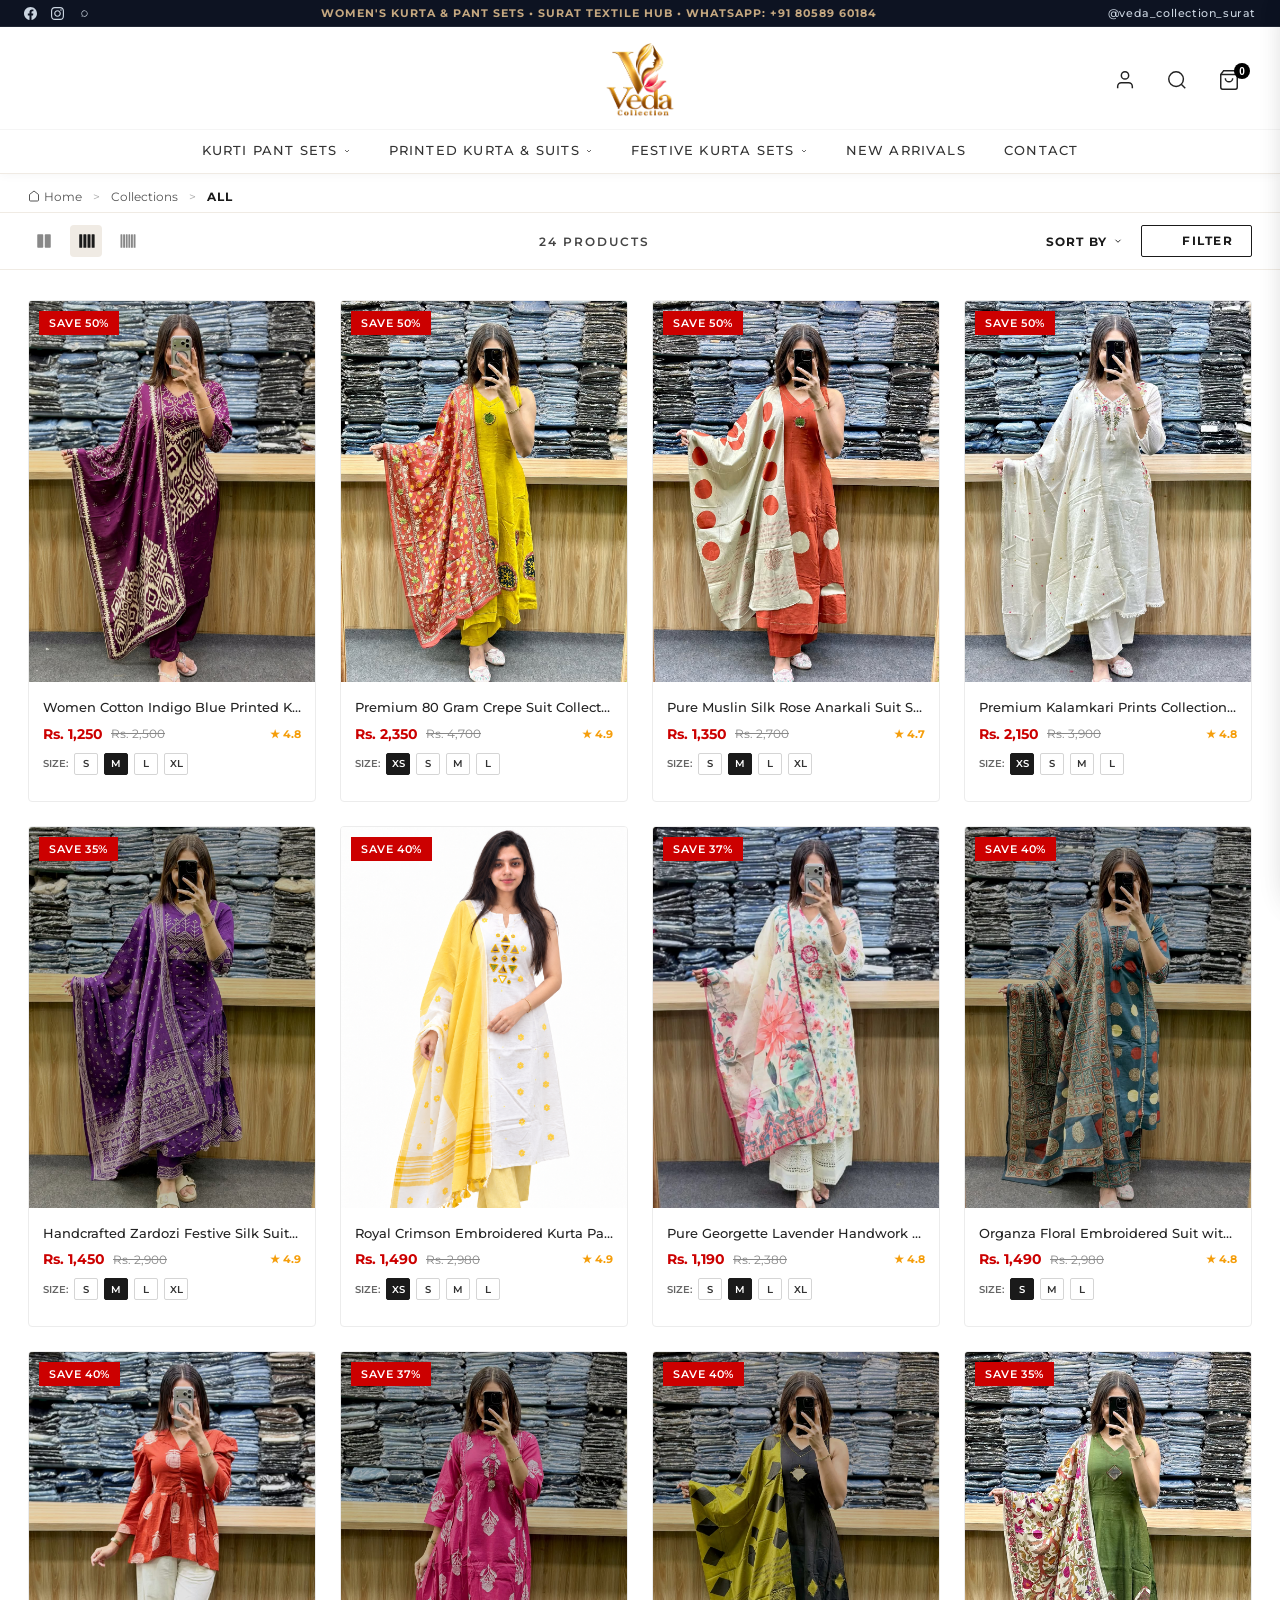
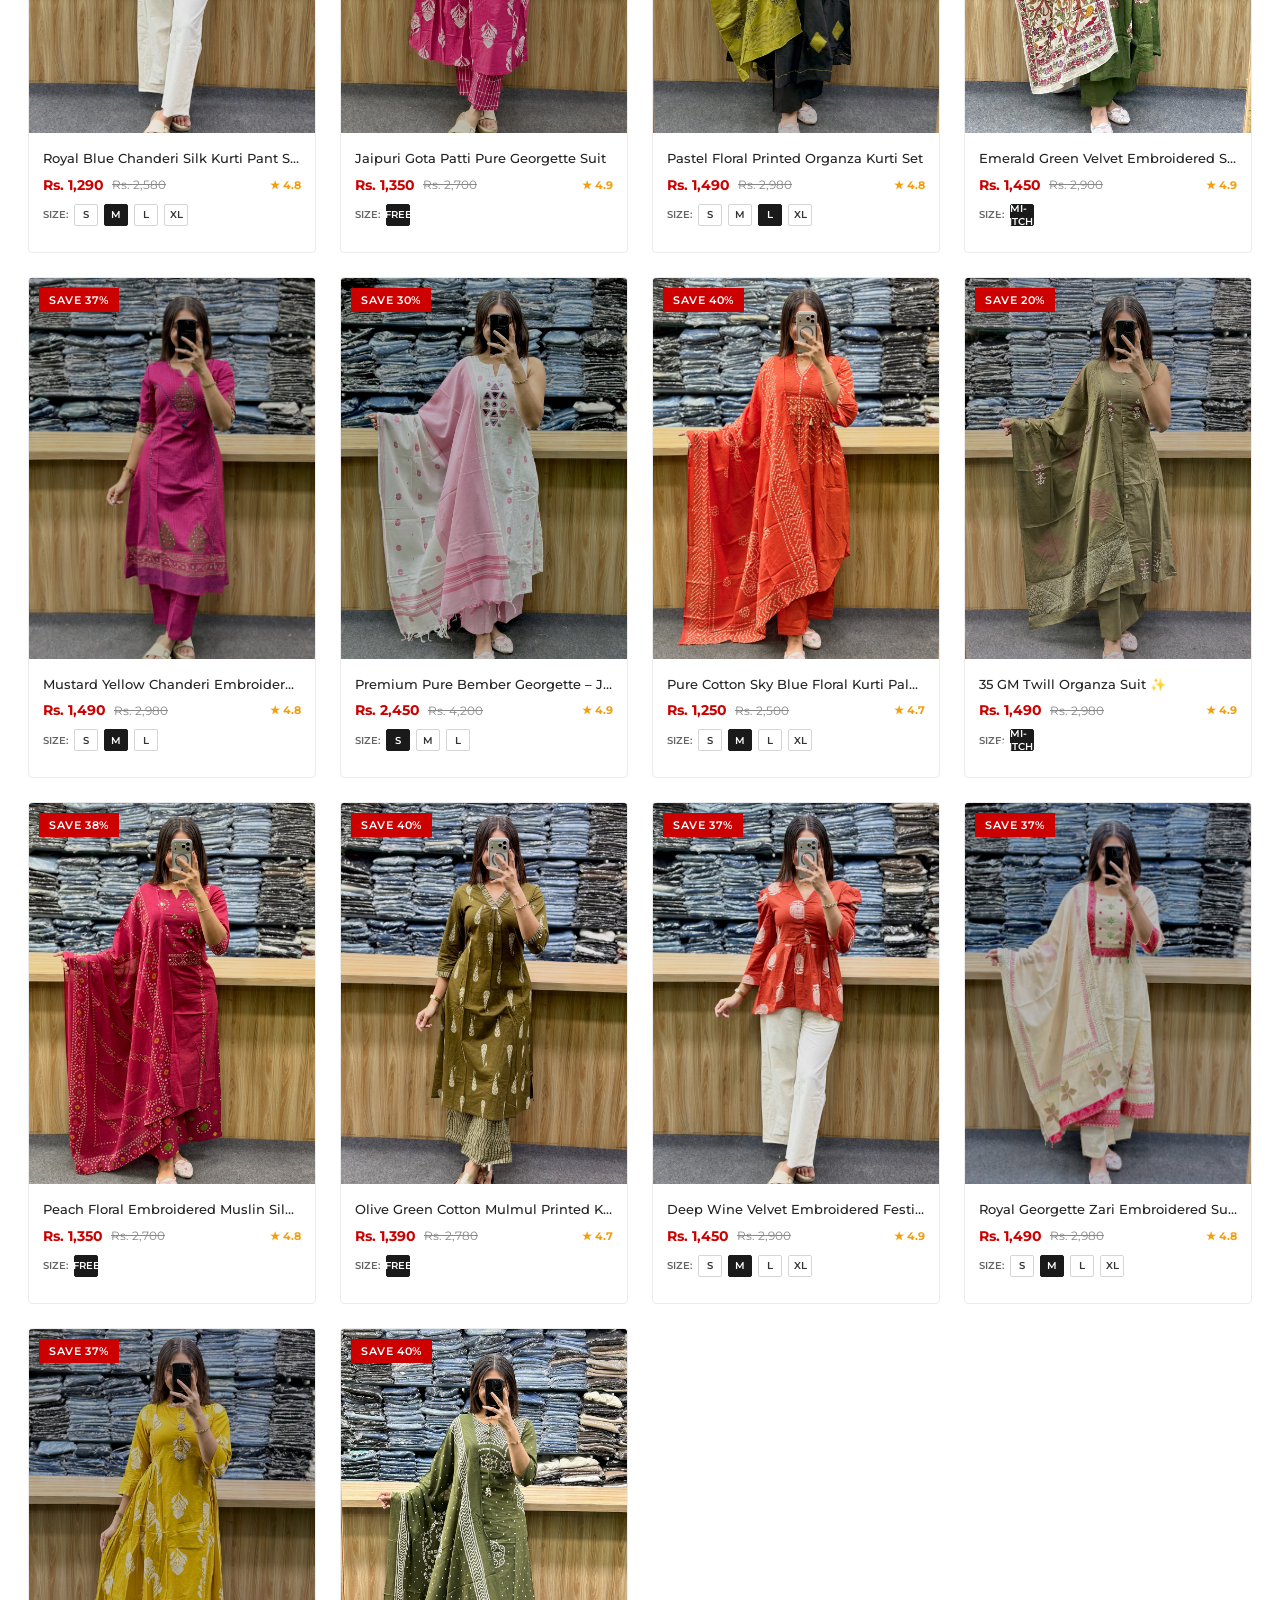
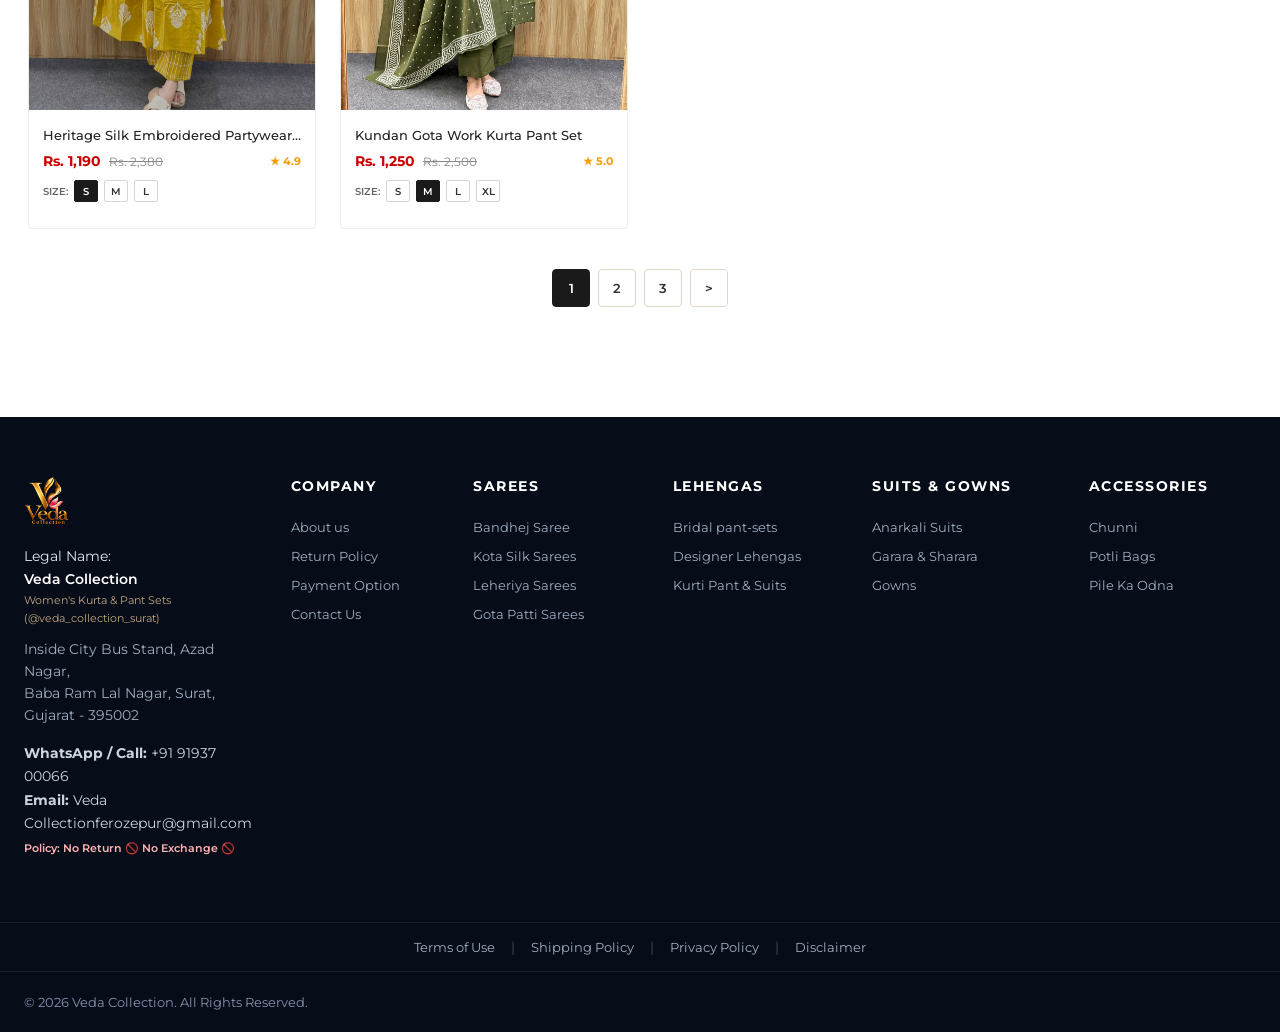
<file: collections.html>
<!DOCTYPE html>
<html lang="en">
<head>
  <meta charset="UTF-8">
  <meta name="viewport" content="width=device-width, initial-scale=1.0">
  <title>All Women's Kurta &amp; Pant Sets | Veda Collection Surat</title>
  
  <!-- CSS Stylesheets -->
  <link rel="stylesheet" href="css/variables.css">
  <link rel="stylesheet" href="css/main.css">
  <link rel="stylesheet" href="css/navbar.css">
  <link rel="stylesheet" href="css/collections.css">
  <link rel="stylesheet" href="css/product-interactions.css">
  <link rel="stylesheet" href="css/cart-drawer.css">
  <link rel="stylesheet" href="css/subscribe-popup.css">
  <link rel="stylesheet" href="css/footer.css">
</head>
<body>

  <!-- Top Announcement Bar & Two-Tier Navigation Header -->
  <header class="header-wrapper">
    
    <!-- Top Bar -->
    <div class="top-bar">
      <div class="top-bar-container">
        <div class="top-bar-social">
          <a href="https://www.facebook.com/" target="_blank" rel="noopener noreferrer" aria-label="Facebook"><svg viewBox="0 0 24 24"><path d="M24 12.073c0-6.627-5.373-12-12-12s-12 5.373-12 12c0 5.99 4.388 10.954 10.125 11.854v-8.385H7.078v-3.47h3.047V9.43c0-3.007 1.792-4.669 4.533-4.669 1.312 0 2.686.235 2.686.235v2.953H15.83c-1.491 0-1.956.925-1.956 1.874v2.25h3.328l-.532 3.47h-2.796v8.385C19.612 23.027 24 18.062 24 12.073z"/></svg></a>
          <a href="https://www.instagram.com/veda_collection_surat/" target="_blank" rel="noopener noreferrer" aria-label="Instagram"><svg viewBox="0 0 24 24"><path d="M12 2.163c3.204 0 3.584.012 4.85.07 3.252.148 4.771 1.691 4.919 4.919.058 1.265.069 1.645.069 4.849 0 3.205-.012 3.584-.069 4.849-.149 3.225-1.664 4.771-4.919 4.919-1.266.058-1.644.07-4.85.07-3.204 0-3.584-.012-4.849-.07-3.26-.149-4.771-1.699-4.919-4.92-.058-1.265-.07-1.644-.07-4.849 0-3.204.013-3.583.07-4.849.149-3.227 1.664-4.771 4.919-4.919 1.266-.057 1.645-.069 4.849-.069zm0-2.163c-3.259 0-3.667.014-4.947.072-4.358.2-6.78 2.618-6.98 6.98-.059 1.281-.073 1.689-.073 4.948 0 3.259.014 3.668.072 4.948.2 4.358 2.618 6.78 6.98 6.98 1.281.058 1.689.072 4.948.072 3.259 0 3.668-.014 4.948-.072 4.354-.2 6.782-2.618 6.979-6.98.059-1.28.073-1.689.073-4.948 0-3.259-.014-3.667-.072-4.947-.196-4.354-2.617-6.78-6.979-6.98-1.281-.059-1.69-.073-4.949-.073zm0 5.838c-3.403 0-6.162 2.759-6.162 6.162s2.759 6.163 6.162 6.163 6.162-2.759 6.162-6.163c0-3.403-2.759-6.162-6.162-6.162zm0 10.162c-2.209 0-4-1.79-4-4 0-2.209 1.791-4 4-4s4 1.791 4 4c0 2.21-1.791 4-4 4zm6.406-11.845c-.796 0-1.441.645-1.441 1.44s.645 1.44 1.441 1.44c.795 0 1.439-.645 1.439-1.44s-.644-1.44-1.439-1.44z"/></svg></a>
          <a href="https://wa.me/918058960184" target="_blank" rel="noopener noreferrer" aria-label="WhatsApp"><svg viewBox="0 0 24 24"><path d="M12.031 6.172c-3.181 0-5.767 2.586-5.768 5.766-.001 1.298.38 2.27 1.019 3.287l-.711 2.598 2.664-.698c.969.53 1.761.815 2.796.815 3.183 0 5.769-2.587 5.77-5.766 0-3.18-2.587-5.767-5.77-5.767zm0 10.457c-.887 0-1.571-.24-2.288-.667l-.164-.098-1.704.446.455-1.66-.107-.171c-.482-.767-.737-1.503-.736-2.507.001-2.483 2.023-4.504 4.544-4.504 2.484 0 4.505 2.022 4.505 4.505 0 2.483-2.021 4.456-4.505 4.456z"/></svg></a>
        </div>
        <div class="top-bar-announcement">WOMEN'S KURTA &amp; PANT SETS &bull; SURAT TEXTILE HUB &bull; WHATSAPP: +91 80589 60184</div>
        <a href="https://www.instagram.com/veda_collection_surat/" target="_blank" rel="noopener noreferrer" class="top-bar-link">@veda_collection_surat</a>
      </div>
    </div>

    <!-- Luxury Two-Tier Navigation Bar -->
    <div class="luxury-nav-wrapper">
      <div class="nav-top-row">
        <div class="nav-top-row-container">
          <div class="nav-left-spacer"></div>
          <a href="index.html" class="nav-brand-center" aria-label="Veda Collection Home">
            <img src="public/photos/logo.png" alt="Veda Collection Logo" class="nav-logo-img">
          </a>
          <div class="nav-actions">
            <button class="nav-action-btn" aria-label="Account Login" title="Account"><svg viewBox="0 0 24 24"><path d="M20 21v-2a4 4 0 0 0-4-4H8a4 4 0 0 0-4 4v2"/><circle cx="12" cy="7" r="4"/></svg></button>
            <button class="nav-action-btn" aria-label="Search Products" title="Search"><svg viewBox="0 0 24 24"><circle cx="11" cy="11" r="8"/><line x1="21" y1="21" x2="16.65" y2="16.65"/></svg></button>
            <button class="nav-action-btn nav-cart-btn" aria-label="Shopping Cart" title="Cart"><svg viewBox="0 0 24 24"><path d="M6 2L3 6v14a2 2 0 0 0 2 2h14a2 2 0 0 0 2-2V6l-3-4z"/><line x1="3" y1="6" x2="21" y2="6"/><path d="M16 10a4 4 0 0 1-8 0"/></svg><span class="cart-badge">0</span></button>
            <button class="nav-toggle" aria-label="Toggle Menu"><span></span><span></span><span></span></button>
          </div>
        </div>
      </div>

      <!-- Mobile Backdrop Overlay -->
      <div class="mobile-nav-overlay" id="mobileNavOverlay"></div>

      <!-- Tier 2: Category Menu Strip (Desktop Centered Strip / Mobile Slide Drawer) -->
      <nav class="nav-menu-bar" aria-label="Main Store Navigation">
        
        <!-- Mobile Drawer Header -->
        <div class="mobile-drawer-header">
          <img src="public/photos/logo.png" alt="Veda Collection" class="mobile-drawer-logo">
          <button class="mobile-drawer-close" id="mobileDrawerClose" aria-label="Close Menu">&times;</button>
        </div>

                <div class="nav-menu-container">
          <ul class="nav-menu">
            
            <!-- KURTI PANT SETS -->
            <li class="nav-item has-dropdown">
              <a href="collections.html" class="nav-link">
                KURTI PANT SETS
                <svg class="arrow-icon" viewBox="0 0 24 24"><path d="M6 9l6 6 6-6"/></svg>
              </a>
              <ul class="nav-dropdown">
                <li><a href="collections.html">PURE COTTON SETS</a></li>
                <li><a href="collections.html">RAYON KURTI PANT</a></li>
                <li><a href="collections.html">EMBROIDERED KURTI PANT</a></li>
                <li><a href="collections.html">OFFICE WEAR SETS</a></li>
                <li><a href="collections.html">CASUAL DAILY WEAR</a></li>
              </ul>
            </li>

            <!-- PRINTED SUITS & KURTA -->
            <li class="nav-item has-dropdown">
              <a href="collections.html" class="nav-link">
                PRINTED KURTA &amp; SUITS
                <svg class="arrow-icon" viewBox="0 0 24 24"><path d="M6 9l6 6 6-6"/></svg>
              </a>
              <ul class="nav-dropdown">
                <li><a href="collections.html">JAIPURI PRINT SETS</a></li>
                <li><a href="collections.html">KALAMKARI PRINTS</a></li>
                <li><a href="collections.html">BEMBER GEORGETTE SETS</a></li>
                <li><a href="collections.html">CREPE SUIT SETS</a></li>
                <li><a href="collections.html">ORGANZA KURTA SETS</a></li>
              </ul>
            </li>

            <!-- SILK & FESTIVE KURTA -->
            <li class="nav-item has-dropdown">
              <a href="collections.html" class="nav-link">
                FESTIVE KURTA SETS
                <svg class="arrow-icon" viewBox="0 0 24 24"><path d="M6 9l6 6 6-6"/></svg>
              </a>
              <ul class="nav-dropdown">
                <li><a href="collections.html">CHANDERI SILK SETS</a></li>
                <li><a href="collections.html">LIVA SILK KURTI PANT</a></li>
                <li><a href="collections.html">FESTIVE OCCASION WEAR</a></li>
                <li><a href="collections.html">HANDWORK KURTA PANT</a></li>
              </ul>
            </li>

            <!-- NEW ARRIVALS -->
            <li class="nav-item">
              <a href="collections.html" class="nav-link">NEW ARRIVALS</a>
            </li>

            <!-- CONTACT -->
            <li class="nav-item">
              <a href="contact.html" class="nav-link">CONTACT</a>
            </li>

          </ul>
        </div>

        <!-- Mobile Drawer Footer (WhatsApp Support) -->
        <div class="mobile-drawer-footer">
          <a href="https://wa.me/918058960184" target="_blank" rel="noopener noreferrer" class="mobile-drawer-contact-btn">
            <svg viewBox="0 0 24 24" width="16" height="16" fill="currentColor"><path d="M12.031 6.172c-3.181 0-5.767 2.586-5.768 5.766-.001 1.298.38 2.27 1.019 3.287l-.711 2.598 2.664-.698c.969.53 1.761.815 2.796.815 3.183 0 5.769-2.587 5.77-5.766 0-3.18-2.587-5.767-5.77-5.767zm0 10.457c-.887 0-1.571-.24-2.288-.667l-.164-.098-1.704.446.455-1.66-.107-.171c-.482-.767-.737-1.503-.736-2.507.001-2.483 2.023-4.504 4.544-4.504 2.484 0 4.505 2.022 4.505 4.505 0 2.483-2.021 4.456-4.505 4.456z"/></svg>
            WhatsApp Support: 918058960184
          </a>
        </div>
      </nav>
    </div>
  </header>

  <!-- Collections Page Main Container -->
  <main class="collections-page-wrapper">
    
    <!-- 1. Breadcrumb Bar -->
    <div class="collections-breadcrumb-bar">
      <a href="index.html"><svg style="width:12px;height:12px;display:inline-block;vertical-align:-1px;margin-right:4px;" viewBox="0 0 24 24" fill="none" stroke="currentColor" stroke-width="2"><path d="M3 9l9-7 9 7v11a2 2 0 0 1-2 2H5a2 2 0 0 1-2-2z"/></svg>Home</a>
      <span class="sep">&gt;</span>
      <a href="collections.html">Collections</a>
      <span class="sep">&gt;</span>
      <span class="current">ALL</span>
    </div>

    <!-- 2. Sticky Control Toolbar -->
    <section class="collections-toolbar" aria-label="Collection Controls">
      <div class="collections-toolbar-container">
        
        <!-- Left: Grid View Switchers (2 cols, 4 cols, 6 cols) -->
        <div class="grid-view-switchers" aria-label="Change Grid Layout">
          <button class="view-switch-btn" data-cols="2" title="2 Column View">
            <svg viewBox="0 0 24 24"><rect x="3" y="3" width="8" height="18" rx="1"/><rect x="13" y="3" width="8" height="18" rx="1"/></svg>
          </button>
          
          <button class="view-switch-btn active" data-cols="4" title="4 Column View">
            <svg viewBox="0 0 24 24"><rect x="3" y="3" width="4" height="18" rx="0.8"/><rect x="8.5" y="3" width="4" height="18" rx="0.8"/><rect x="14" y="3" width="4" height="18" rx="0.8"/><rect x="19.5" y="3" width="4" height="18" rx="0.8"/></svg>
          </button>

          <button class="view-switch-btn" data-cols="6" title="6 Column View">
            <svg viewBox="0 0 24 24"><rect x="2" y="3" width="2.5" height="18" rx="0.5"/><rect x="5.5" y="3" width="2.5" height="18" rx="0.5"/><rect x="9" y="3" width="2.5" height="18" rx="0.5"/><rect x="12.5" y="3" width="2.5" height="18" rx="0.5"/><rect x="16" y="3" width="2.5" height="18" rx="0.5"/><rect x="19.5" y="3" width="2.5" height="18" rx="0.5"/></svg>
          </button>
        </div>

        <!-- Center: Product Count -->
        <div class="toolbar-product-count">
          <span>24 PRODUCTS</span>
        </div>

        <!-- Right: Sort By Dropdown & Filter Drawer Button -->
        <div class="toolbar-actions">
          
          <div class="sort-by-wrapper">
            <button class="sort-by-btn" aria-haspopup="true" aria-expanded="false">
              <span>SORT BY</span>
              <svg viewBox="0 0 24 24"><path d="M6 9l6 6 6-6"/></svg>
            </button>
            <ul class="sort-dropdown-menu" role="menu">
              <li class="sort-option-item active">Featured</li>
              <li class="sort-option-item">Most relevant</li>
              <li class="sort-option-item">Best Selling</li>
              <li class="sort-option-item">Price: Low to High</li>
              <li class="sort-option-item">Price: High to Low</li>
              <li class="sort-option-item">Oldest to Newest</li>
              <li class="sort-option-item">Newest to Oldest</li>
              <li class="sort-option-item">Discount: High to Low</li>
              <li class="sort-option-item">Discount: Low to High</li>
            </ul>
          </div>

          <button class="filter-drawer-btn" aria-label="Open Filters">
            <svg viewBox="0 0 24 24"><path d="M4 6h16M7 12h10M10 18h4"/></svg>
            <span>FILTER</span>
          </button>

        </div>

      </div>
    </section>

    <!-- 3. Product Grid Showcase (Complete 24 Luxury Products) -->
    <section class="collections-grid-container" aria-label="Products Grid">
      <div class="collections-products-grid grid-cols-4">
        
        <!-- Product 1 (iamge1.png) -->
        <div class="collection-card" data-category="bestsellers">
          <div class="card-image-box">
            <span class="card-discount-badge">SAVE 50%</span>
                        <div class="product-action-sidebar">
              <button class="action-sidebar-btn action-wishlist-btn" title="Add to Wishlist" aria-label="Add to Wishlist">
                <svg viewBox="0 0 24 24"><path d="M20.84 4.61a5.5 5.5 0 0 0-7.78 0L12 5.67l-1.06-1.06a5.5 5.5 0 0 0-7.78 7.78l1.06 1.06L12 21.23l7.78-7.78 1.06-1.06a5.5 5.5 0 0 0 0-7.78z"/></svg>
              </button>
              <button class="action-sidebar-btn action-compare-btn" title="Compare" aria-label="Compare">
                <svg viewBox="0 0 24 24"><path d="M23 4v6h-6M1 20v-6h6M3.51 9a9 9 0 0 1 14.85-3.36L23 10M1 14l4.64 4.36A9 9 0 0 0 20.49 15"/></svg>
              </button>
              <button class="action-sidebar-btn action-quickview-btn" title="Quick View" aria-label="Quick View">
                <svg viewBox="0 0 24 24"><path d="M1 12s4-8 11-8 11 8 11 8-4 8-11 8-11-8-11-8z"/><circle cx="12" cy="12" r="3"/></svg>
              </button>
            </div>
            <img src="public/photos/image1.png" alt="Women Cotton Indigo Blue Printed Kurta Pant Set" class="card-img card-img-primary" loading="lazy">
                        <div class="select-options-bar">
              <span class="select-options-text">Add to Cart</span>
              <span class="select-options-icon"><svg viewBox="0 0 24 24"><path d="M6 2L3 6v14a2 2 0 0 0 2 2h14a2 2 0 0 0 2-2V6l-3-4z"/><line x1="3" y1="6" x2="21" y2="6"/><path d="M16 10a4 4 0 0 1-8 0"/></svg></span>
            </div>
          </div>
          <div class="card-info">
            <h3 class="card-title">Women Cotton Indigo Blue Printed Kurta Pant Set</h3>
            <div class="card-price-row">
              <span class="card-sale-price">Rs. 1,250</span>
              <span class="card-original-price">Rs. 2,500</span>
              <span class="card-rating">★ 4.8</span>
            </div>
            <div class="card-size-row">
              <span>SIZE:</span>
              <span class="size-pill">S</span>
              <span class="size-pill active">M</span>
              <span class="size-pill">L</span>
              <span class="size-pill">XL</span>
            </div>
            <button class="card-add-to-cart-btn"><svg viewBox="0 0 24 24"><path d="M6 2L3 6v14a2 2 0 0 0 2 2h14a2 2 0 0 0 2-2V6l-3-4z"/><line x1="3" y1="6" x2="21" y2="6"/><path d="M16 10a4 4 0 0 1-8 0"/></svg> ADD TO CART</button>
          </div>
        </div>

        <!-- Product 2 (image2.png) -->
        <div class="collection-card" data-category="bestsellers">
          <div class="card-image-box">
            <span class="card-discount-badge">SAVE 50%</span>
                        <div class="product-action-sidebar">
              <button class="action-sidebar-btn action-wishlist-btn" title="Add to Wishlist" aria-label="Add to Wishlist">
                <svg viewBox="0 0 24 24"><path d="M20.84 4.61a5.5 5.5 0 0 0-7.78 0L12 5.67l-1.06-1.06a5.5 5.5 0 0 0-7.78 7.78l1.06 1.06L12 21.23l7.78-7.78 1.06-1.06a5.5 5.5 0 0 0 0-7.78z"/></svg>
              </button>
              <button class="action-sidebar-btn action-compare-btn" title="Compare" aria-label="Compare">
                <svg viewBox="0 0 24 24"><path d="M23 4v6h-6M1 20v-6h6M3.51 9a9 9 0 0 1 14.85-3.36L23 10M1 14l4.64 4.36A9 9 0 0 0 20.49 15"/></svg>
              </button>
              <button class="action-sidebar-btn action-quickview-btn" title="Quick View" aria-label="Quick View">
                <svg viewBox="0 0 24 24"><path d="M1 12s4-8 11-8 11 8 11 8-4 8-11 8-11-8-11-8z"/><circle cx="12" cy="12" r="3"/></svg>
              </button>
            </div>
            <img src="public/photos/image2.png" alt="Premium 80 Gram Crepe Suit Collection ✨" class="card-img card-img-primary" loading="lazy">
                        <div class="select-options-bar">
              <span class="select-options-text">Add to Cart</span>
              <span class="select-options-icon"><svg viewBox="0 0 24 24"><path d="M6 2L3 6v14a2 2 0 0 0 2 2h14a2 2 0 0 0 2-2V6l-3-4z"/><line x1="3" y1="6" x2="21" y2="6"/><path d="M16 10a4 4 0 0 1-8 0"/></svg></span>
            </div>
          </div>
          <div class="card-info">
            <h3 class="card-title">Premium 80 Gram Crepe Suit Collection ✨</h3>
            <div class="card-price-row">
              <span class="card-sale-price">Rs. 2,350</span>
              <span class="card-original-price">Rs. 4,700</span>
              <span class="card-rating">★ 4.9</span>
            </div>
            <div class="card-size-row">
              <span>SIZE:</span>
              <span class="size-pill active">XS</span>
              <span class="size-pill">S</span>
              <span class="size-pill">M</span>
              <span class="size-pill">L</span>
            </div>
            <button class="card-add-to-cart-btn"><svg viewBox="0 0 24 24"><path d="M6 2L3 6v14a2 2 0 0 0 2 2h14a2 2 0 0 0 2-2V6l-3-4z"/><line x1="3" y1="6" x2="21" y2="6"/><path d="M16 10a4 4 0 0 1-8 0"/></svg> ADD TO CART</button>
          </div>
        </div>

        <!-- Product 3 (image3.png) -->
        <div class="collection-card" data-category="newarrivals">
          <div class="card-image-box">
            <span class="card-discount-badge">SAVE 50%</span>
                        <div class="product-action-sidebar">
              <button class="action-sidebar-btn action-wishlist-btn" title="Add to Wishlist" aria-label="Add to Wishlist">
                <svg viewBox="0 0 24 24"><path d="M20.84 4.61a5.5 5.5 0 0 0-7.78 0L12 5.67l-1.06-1.06a5.5 5.5 0 0 0-7.78 7.78l1.06 1.06L12 21.23l7.78-7.78 1.06-1.06a5.5 5.5 0 0 0 0-7.78z"/></svg>
              </button>
              <button class="action-sidebar-btn action-compare-btn" title="Compare" aria-label="Compare">
                <svg viewBox="0 0 24 24"><path d="M23 4v6h-6M1 20v-6h6M3.51 9a9 9 0 0 1 14.85-3.36L23 10M1 14l4.64 4.36A9 9 0 0 0 20.49 15"/></svg>
              </button>
              <button class="action-sidebar-btn action-quickview-btn" title="Quick View" aria-label="Quick View">
                <svg viewBox="0 0 24 24"><path d="M1 12s4-8 11-8 11 8 11 8-4 8-11 8-11-8-11-8z"/><circle cx="12" cy="12" r="3"/></svg>
              </button>
            </div>
            <img src="public/photos/image3.png" alt="Pure Muslin Silk Rose Anarkali Suit Set" class="card-img card-img-primary" loading="lazy">
                        <div class="select-options-bar">
              <span class="select-options-text">Add to Cart</span>
              <span class="select-options-icon"><svg viewBox="0 0 24 24"><path d="M6 2L3 6v14a2 2 0 0 0 2 2h14a2 2 0 0 0 2-2V6l-3-4z"/><line x1="3" y1="6" x2="21" y2="6"/><path d="M16 10a4 4 0 0 1-8 0"/></svg></span>
            </div>
          </div>
          <div class="card-info">
            <h3 class="card-title">Pure Muslin Silk Rose Anarkali Suit Set</h3>
            <div class="card-price-row">
              <span class="card-sale-price">Rs. 1,350</span>
              <span class="card-original-price">Rs. 2,700</span>
              <span class="card-rating">★ 4.7</span>
            </div>
            <div class="card-size-row">
              <span>SIZE:</span>
              <span class="size-pill">S</span>
              <span class="size-pill active">M</span>
              <span class="size-pill">L</span>
              <span class="size-pill">XL</span>
            </div>
            <button class="card-add-to-cart-btn"><svg viewBox="0 0 24 24"><path d="M6 2L3 6v14a2 2 0 0 0 2 2h14a2 2 0 0 0 2-2V6l-3-4z"/><line x1="3" y1="6" x2="21" y2="6"/><path d="M16 10a4 4 0 0 1-8 0"/></svg> ADD TO CART</button>
          </div>
        </div>

        <!-- Product 4 (image4.png) -->
        <div class="collection-card" data-category="newarrivals">
          <div class="card-image-box">
            <span class="card-discount-badge">SAVE 50%</span>
                        <div class="product-action-sidebar">
              <button class="action-sidebar-btn action-wishlist-btn" title="Add to Wishlist" aria-label="Add to Wishlist">
                <svg viewBox="0 0 24 24"><path d="M20.84 4.61a5.5 5.5 0 0 0-7.78 0L12 5.67l-1.06-1.06a5.5 5.5 0 0 0-7.78 7.78l1.06 1.06L12 21.23l7.78-7.78 1.06-1.06a5.5 5.5 0 0 0 0-7.78z"/></svg>
              </button>
              <button class="action-sidebar-btn action-compare-btn" title="Compare" aria-label="Compare">
                <svg viewBox="0 0 24 24"><path d="M23 4v6h-6M1 20v-6h6M3.51 9a9 9 0 0 1 14.85-3.36L23 10M1 14l4.64 4.36A9 9 0 0 0 20.49 15"/></svg>
              </button>
              <button class="action-sidebar-btn action-quickview-btn" title="Quick View" aria-label="Quick View">
                <svg viewBox="0 0 24 24"><path d="M1 12s4-8 11-8 11 8 11 8-4 8-11 8-11-8-11-8z"/><circle cx="12" cy="12" r="3"/></svg>
              </button>
            </div>
            <img src="public/photos/image4.png" alt="Premium Kalamkari Prints Collection ✨" class="card-img card-img-primary" loading="lazy">
                        <div class="select-options-bar">
              <span class="select-options-text">Add to Cart</span>
              <span class="select-options-icon"><svg viewBox="0 0 24 24"><path d="M6 2L3 6v14a2 2 0 0 0 2 2h14a2 2 0 0 0 2-2V6l-3-4z"/><line x1="3" y1="6" x2="21" y2="6"/><path d="M16 10a4 4 0 0 1-8 0"/></svg></span>
            </div>
          </div>
          <div class="card-info">
            <h3 class="card-title">Premium Kalamkari Prints Collection ✨</h3>
            <div class="card-price-row">
              <span class="card-sale-price">Rs. 2,150</span>
              <span class="card-original-price">Rs. 3,900</span>
              <span class="card-rating">★ 4.8</span>
            </div>
            <div class="card-size-row">
              <span>SIZE:</span>
              <span class="size-pill active">XS</span>
              <span class="size-pill">S</span>
              <span class="size-pill">M</span>
              <span class="size-pill">L</span>
            </div>
            <button class="card-add-to-cart-btn"><svg viewBox="0 0 24 24"><path d="M6 2L3 6v14a2 2 0 0 0 2 2h14a2 2 0 0 0 2-2V6l-3-4z"/><line x1="3" y1="6" x2="21" y2="6"/><path d="M16 10a4 4 0 0 1-8 0"/></svg> ADD TO CART</button>
          </div>
        </div>

        <!-- Product 5 (bast1.png) -->
        <div class="collection-card" data-category="bestsellers">
          <div class="card-image-box">
            <span class="card-discount-badge">SAVE 35%</span>
                        <div class="product-action-sidebar">
              <button class="action-sidebar-btn action-wishlist-btn" title="Add to Wishlist" aria-label="Add to Wishlist">
                <svg viewBox="0 0 24 24"><path d="M20.84 4.61a5.5 5.5 0 0 0-7.78 0L12 5.67l-1.06-1.06a5.5 5.5 0 0 0-7.78 7.78l1.06 1.06L12 21.23l7.78-7.78 1.06-1.06a5.5 5.5 0 0 0 0-7.78z"/></svg>
              </button>
              <button class="action-sidebar-btn action-compare-btn" title="Compare" aria-label="Compare">
                <svg viewBox="0 0 24 24"><path d="M23 4v6h-6M1 20v-6h6M3.51 9a9 9 0 0 1 14.85-3.36L23 10M1 14l4.64 4.36A9 9 0 0 0 20.49 15"/></svg>
              </button>
              <button class="action-sidebar-btn action-quickview-btn" title="Quick View" aria-label="Quick View">
                <svg viewBox="0 0 24 24"><path d="M1 12s4-8 11-8 11 8 11 8-4 8-11 8-11-8-11-8z"/><circle cx="12" cy="12" r="3"/></svg>
              </button>
            </div>
            <img src="public/photos/bast1.png" alt="Handcrafted Zardozi Festive Silk Suit Set" class="card-img card-img-primary" loading="lazy">
                        <div class="select-options-bar">
              <span class="select-options-text">Add to Cart</span>
              <span class="select-options-icon"><svg viewBox="0 0 24 24"><path d="M6 2L3 6v14a2 2 0 0 0 2 2h14a2 2 0 0 0 2-2V6l-3-4z"/><line x1="3" y1="6" x2="21" y2="6"/><path d="M16 10a4 4 0 0 1-8 0"/></svg></span>
            </div>
          </div>
          <div class="card-info">
            <h3 class="card-title">Handcrafted Zardozi Festive Silk Suit Set</h3>
            <div class="card-price-row">
              <span class="card-sale-price">Rs. 1,450</span>
              <span class="card-original-price">Rs. 2,900</span>
              <span class="card-rating">★ 4.9</span>
            </div>
            <div class="card-size-row">
              <span>SIZE:</span>
              <span class="size-pill">S</span>
              <span class="size-pill active">M</span>
              <span class="size-pill">L</span>
              <span class="size-pill">XL</span>
            </div>
            <button class="card-add-to-cart-btn"><svg viewBox="0 0 24 24"><path d="M6 2L3 6v14a2 2 0 0 0 2 2h14a2 2 0 0 0 2-2V6l-3-4z"/><line x1="3" y1="6" x2="21" y2="6"/><path d="M16 10a4 4 0 0 1-8 0"/></svg> ADD TO CART</button>
          </div>
        </div>

        <!-- Product 6 (tranding1.png) -->
        <div class="collection-card" data-category="toprated">
          <div class="card-image-box">
            <span class="card-discount-badge">SAVE 40%</span>
                        <div class="product-action-sidebar">
              <button class="action-sidebar-btn action-wishlist-btn" title="Add to Wishlist" aria-label="Add to Wishlist">
                <svg viewBox="0 0 24 24"><path d="M20.84 4.61a5.5 5.5 0 0 0-7.78 0L12 5.67l-1.06-1.06a5.5 5.5 0 0 0-7.78 7.78l1.06 1.06L12 21.23l7.78-7.78 1.06-1.06a5.5 5.5 0 0 0 0-7.78z"/></svg>
              </button>
              <button class="action-sidebar-btn action-compare-btn" title="Compare" aria-label="Compare">
                <svg viewBox="0 0 24 24"><path d="M23 4v6h-6M1 20v-6h6M3.51 9a9 9 0 0 1 14.85-3.36L23 10M1 14l4.64 4.36A9 9 0 0 0 20.49 15"/></svg>
              </button>
              <button class="action-sidebar-btn action-quickview-btn" title="Quick View" aria-label="Quick View">
                <svg viewBox="0 0 24 24"><path d="M1 12s4-8 11-8 11 8 11 8-4 8-11 8-11-8-11-8z"/><circle cx="12" cy="12" r="3"/></svg>
              </button>
            </div>
            <img src="public/photos/tranding1.png" alt="Royal Crimson Embroidered Kurta Pant Set" class="card-img card-img-primary" loading="lazy">
                        <div class="select-options-bar">
              <span class="select-options-text">Add to Cart</span>
              <span class="select-options-icon"><svg viewBox="0 0 24 24"><path d="M6 2L3 6v14a2 2 0 0 0 2 2h14a2 2 0 0 0 2-2V6l-3-4z"/><line x1="3" y1="6" x2="21" y2="6"/><path d="M16 10a4 4 0 0 1-8 0"/></svg></span>
            </div>
          </div>
          <div class="card-info">
            <h3 class="card-title">Royal Crimson Embroidered Kurta Pant Set</h3>
            <div class="card-price-row">
              <span class="card-sale-price">Rs. 1,490</span>
              <span class="card-original-price">Rs. 2,980</span>
              <span class="card-rating">★ 4.9</span>
            </div>
            <div class="card-size-row">
              <span>SIZE:</span>
              <span class="size-pill active">XS</span>
              <span class="size-pill">S</span>
              <span class="size-pill">M</span>
              <span class="size-pill">L</span>
            </div>
            <button class="card-add-to-cart-btn"><svg viewBox="0 0 24 24"><path d="M6 2L3 6v14a2 2 0 0 0 2 2h14a2 2 0 0 0 2-2V6l-3-4z"/><line x1="3" y1="6" x2="21" y2="6"/><path d="M16 10a4 4 0 0 1-8 0"/></svg> ADD TO CART</button>
          </div>
        </div>

        <!-- Product 7 (tranding2.png) -->
        <div class="collection-card" data-category="toprated">
          <div class="card-image-box">
            <span class="card-discount-badge">SAVE 37%</span>
                        <div class="product-action-sidebar">
              <button class="action-sidebar-btn action-wishlist-btn" title="Add to Wishlist" aria-label="Add to Wishlist">
                <svg viewBox="0 0 24 24"><path d="M20.84 4.61a5.5 5.5 0 0 0-7.78 0L12 5.67l-1.06-1.06a5.5 5.5 0 0 0-7.78 7.78l1.06 1.06L12 21.23l7.78-7.78 1.06-1.06a5.5 5.5 0 0 0 0-7.78z"/></svg>
              </button>
              <button class="action-sidebar-btn action-compare-btn" title="Compare" aria-label="Compare">
                <svg viewBox="0 0 24 24"><path d="M23 4v6h-6M1 20v-6h6M3.51 9a9 9 0 0 1 14.85-3.36L23 10M1 14l4.64 4.36A9 9 0 0 0 20.49 15"/></svg>
              </button>
              <button class="action-sidebar-btn action-quickview-btn" title="Quick View" aria-label="Quick View">
                <svg viewBox="0 0 24 24"><path d="M1 12s4-8 11-8 11 8 11 8-4 8-11 8-11-8-11-8z"/><circle cx="12" cy="12" r="3"/></svg>
              </button>
            </div>
            <img src="public/photos/tranding2.png" alt="Pure Georgette Lavender Handwork Kurti Pant Set" class="card-img card-img-primary" loading="lazy">
                        <div class="select-options-bar">
              <span class="select-options-text">Add to Cart</span>
              <span class="select-options-icon"><svg viewBox="0 0 24 24"><path d="M6 2L3 6v14a2 2 0 0 0 2 2h14a2 2 0 0 0 2-2V6l-3-4z"/><line x1="3" y1="6" x2="21" y2="6"/><path d="M16 10a4 4 0 0 1-8 0"/></svg></span>
            </div>
          </div>
          <div class="card-info">
            <h3 class="card-title">Pure Georgette Lavender Handwork Kurti Pant Set</h3>
            <div class="card-price-row">
              <span class="card-sale-price">Rs. 1,190</span>
              <span class="card-original-price">Rs. 2,380</span>
              <span class="card-rating">★ 4.8</span>
            </div>
            <div class="card-size-row">
              <span>SIZE:</span>
              <span class="size-pill">S</span>
              <span class="size-pill active">M</span>
              <span class="size-pill">L</span>
              <span class="size-pill">XL</span>
            </div>
            <button class="card-add-to-cart-btn"><svg viewBox="0 0 24 24"><path d="M6 2L3 6v14a2 2 0 0 0 2 2h14a2 2 0 0 0 2-2V6l-3-4z"/><line x1="3" y1="6" x2="21" y2="6"/><path d="M16 10a4 4 0 0 1-8 0"/></svg> ADD TO CART</button>
          </div>
        </div>

        <!-- Product 8 (tranding3.png) -->
        <div class="collection-card" data-category="bestsellers">
          <div class="card-image-box">
            <span class="card-discount-badge">SAVE 40%</span>
                        <div class="product-action-sidebar">
              <button class="action-sidebar-btn action-wishlist-btn" title="Add to Wishlist" aria-label="Add to Wishlist">
                <svg viewBox="0 0 24 24"><path d="M20.84 4.61a5.5 5.5 0 0 0-7.78 0L12 5.67l-1.06-1.06a5.5 5.5 0 0 0-7.78 7.78l1.06 1.06L12 21.23l7.78-7.78 1.06-1.06a5.5 5.5 0 0 0 0-7.78z"/></svg>
              </button>
              <button class="action-sidebar-btn action-compare-btn" title="Compare" aria-label="Compare">
                <svg viewBox="0 0 24 24"><path d="M23 4v6h-6M1 20v-6h6M3.51 9a9 9 0 0 1 14.85-3.36L23 10M1 14l4.64 4.36A9 9 0 0 0 20.49 15"/></svg>
              </button>
              <button class="action-sidebar-btn action-quickview-btn" title="Quick View" aria-label="Quick View">
                <svg viewBox="0 0 24 24"><path d="M1 12s4-8 11-8 11 8 11 8-4 8-11 8-11-8-11-8z"/><circle cx="12" cy="12" r="3"/></svg>
              </button>
            </div>
            <img src="public/photos/tranding3.png" alt="Organza Floral Embroidered Suit with Dupatta" class="card-img card-img-primary" loading="lazy">
                        <div class="select-options-bar">
              <span class="select-options-text">Add to Cart</span>
              <span class="select-options-icon"><svg viewBox="0 0 24 24"><path d="M6 2L3 6v14a2 2 0 0 0 2 2h14a2 2 0 0 0 2-2V6l-3-4z"/><line x1="3" y1="6" x2="21" y2="6"/><path d="M16 10a4 4 0 0 1-8 0"/></svg></span>
            </div>
          </div>
          <div class="card-info">
            <h3 class="card-title">Organza Floral Embroidered Suit with Dupatta</h3>
            <div class="card-price-row">
              <span class="card-sale-price">Rs. 1,490</span>
              <span class="card-original-price">Rs. 2,980</span>
              <span class="card-rating">★ 4.8</span>
            </div>
            <div class="card-size-row">
              <span>SIZE:</span>
              <span class="size-pill active">S</span>
              <span class="size-pill">M</span>
              <span class="size-pill">L</span>
            </div>
            <button class="card-add-to-cart-btn"><svg viewBox="0 0 24 24"><path d="M6 2L3 6v14a2 2 0 0 0 2 2h14a2 2 0 0 0 2-2V6l-3-4z"/><line x1="3" y1="6" x2="21" y2="6"/><path d="M16 10a4 4 0 0 1-8 0"/></svg> ADD TO CART</button>
          </div>
        </div>

        <!-- Product 9 (bast2.jpg -> bast2.1.png) -->
        <div class="collection-card" data-category="newarrivals">
          <div class="card-image-box">
            <span class="card-discount-badge">SAVE 40%</span>
                        <div class="product-action-sidebar">
              <button class="action-sidebar-btn action-wishlist-btn" title="Add to Wishlist" aria-label="Add to Wishlist">
                <svg viewBox="0 0 24 24"><path d="M20.84 4.61a5.5 5.5 0 0 0-7.78 0L12 5.67l-1.06-1.06a5.5 5.5 0 0 0-7.78 7.78l1.06 1.06L12 21.23l7.78-7.78 1.06-1.06a5.5 5.5 0 0 0 0-7.78z"/></svg>
              </button>
              <button class="action-sidebar-btn action-compare-btn" title="Compare" aria-label="Compare">
                <svg viewBox="0 0 24 24"><path d="M23 4v6h-6M1 20v-6h6M3.51 9a9 9 0 0 1 14.85-3.36L23 10M1 14l4.64 4.36A9 9 0 0 0 20.49 15"/></svg>
              </button>
              <button class="action-sidebar-btn action-quickview-btn" title="Quick View" aria-label="Quick View">
                <svg viewBox="0 0 24 24"><path d="M1 12s4-8 11-8 11 8 11 8-4 8-11 8-11-8-11-8z"/><circle cx="12" cy="12" r="3"/></svg>
              </button>
            </div>
            <img src="public/photos/bast2.png" alt="Royal Blue Chanderi Silk Kurti Pant Set" class="card-img card-img-primary" loading="lazy">
                        <div class="select-options-bar">
              <span class="select-options-text">Add to Cart</span>
              <span class="select-options-icon"><svg viewBox="0 0 24 24"><path d="M6 2L3 6v14a2 2 0 0 0 2 2h14a2 2 0 0 0 2-2V6l-3-4z"/><line x1="3" y1="6" x2="21" y2="6"/><path d="M16 10a4 4 0 0 1-8 0"/></svg></span>
            </div>
          </div>
          <div class="card-info">
            <h3 class="card-title">Royal Blue Chanderi Silk Kurti Pant Set</h3>
            <div class="card-price-row">
              <span class="card-sale-price">Rs. 1,290</span>
              <span class="card-original-price">Rs. 2,580</span>
              <span class="card-rating">★ 4.8</span>
            </div>
            <div class="card-size-row">
              <span>SIZE:</span>
              <span class="size-pill">S</span>
              <span class="size-pill active">M</span>
              <span class="size-pill">L</span>
              <span class="size-pill">XL</span>
            </div>
            <button class="card-add-to-cart-btn"><svg viewBox="0 0 24 24"><path d="M6 2L3 6v14a2 2 0 0 0 2 2h14a2 2 0 0 0 2-2V6l-3-4z"/><line x1="3" y1="6" x2="21" y2="6"/><path d="M16 10a4 4 0 0 1-8 0"/></svg> ADD TO CART</button>
          </div>
        </div>

        <!-- Product 10 (bast3.png -> bast3.1.png) -->
        <div class="collection-card" data-category="bestsellers">
          <div class="card-image-box">
            <span class="card-discount-badge">SAVE 37%</span>
                        <div class="product-action-sidebar">
              <button class="action-sidebar-btn action-wishlist-btn" title="Add to Wishlist" aria-label="Add to Wishlist">
                <svg viewBox="0 0 24 24"><path d="M20.84 4.61a5.5 5.5 0 0 0-7.78 0L12 5.67l-1.06-1.06a5.5 5.5 0 0 0-7.78 7.78l1.06 1.06L12 21.23l7.78-7.78 1.06-1.06a5.5 5.5 0 0 0 0-7.78z"/></svg>
              </button>
              <button class="action-sidebar-btn action-compare-btn" title="Compare" aria-label="Compare">
                <svg viewBox="0 0 24 24"><path d="M23 4v6h-6M1 20v-6h6M3.51 9a9 9 0 0 1 14.85-3.36L23 10M1 14l4.64 4.36A9 9 0 0 0 20.49 15"/></svg>
              </button>
              <button class="action-sidebar-btn action-quickview-btn" title="Quick View" aria-label="Quick View">
                <svg viewBox="0 0 24 24"><path d="M1 12s4-8 11-8 11 8 11 8-4 8-11 8-11-8-11-8z"/><circle cx="12" cy="12" r="3"/></svg>
              </button>
            </div>
            <img src="public/photos/bast3.png" alt="Jaipuri Gota Patti Pure Georgette Suit" class="card-img card-img-primary" loading="lazy">
                        <div class="select-options-bar">
              <span class="select-options-text">Add to Cart</span>
              <span class="select-options-icon"><svg viewBox="0 0 24 24"><path d="M6 2L3 6v14a2 2 0 0 0 2 2h14a2 2 0 0 0 2-2V6l-3-4z"/><line x1="3" y1="6" x2="21" y2="6"/><path d="M16 10a4 4 0 0 1-8 0"/></svg></span>
            </div>
          </div>
          <div class="card-info">
            <h3 class="card-title">Jaipuri Gota Patti Pure Georgette Suit</h3>
            <div class="card-price-row">
              <span class="card-sale-price">Rs. 1,350</span>
              <span class="card-original-price">Rs. 2,700</span>
              <span class="card-rating">★ 4.9</span>
            </div>
            <div class="card-size-row">
              <span>SIZE:</span>
              <span class="size-pill active">FREE</span>
            </div>
            <button class="card-add-to-cart-btn"><svg viewBox="0 0 24 24"><path d="M6 2L3 6v14a2 2 0 0 0 2 2h14a2 2 0 0 0 2-2V6l-3-4z"/><line x1="3" y1="6" x2="21" y2="6"/><path d="M16 10a4 4 0 0 1-8 0"/></svg> ADD TO CART</button>
          </div>
        </div>

        <!-- Product 11 (bast4.png -> bast4.1.png) -->
        <div class="collection-card" data-category="newarrivals">
          <div class="card-image-box">
            <span class="card-discount-badge">SAVE 40%</span>
                        <div class="product-action-sidebar">
              <button class="action-sidebar-btn action-wishlist-btn" title="Add to Wishlist" aria-label="Add to Wishlist">
                <svg viewBox="0 0 24 24"><path d="M20.84 4.61a5.5 5.5 0 0 0-7.78 0L12 5.67l-1.06-1.06a5.5 5.5 0 0 0-7.78 7.78l1.06 1.06L12 21.23l7.78-7.78 1.06-1.06a5.5 5.5 0 0 0 0-7.78z"/></svg>
              </button>
              <button class="action-sidebar-btn action-compare-btn" title="Compare" aria-label="Compare">
                <svg viewBox="0 0 24 24"><path d="M23 4v6h-6M1 20v-6h6M3.51 9a9 9 0 0 1 14.85-3.36L23 10M1 14l4.64 4.36A9 9 0 0 0 20.49 15"/></svg>
              </button>
              <button class="action-sidebar-btn action-quickview-btn" title="Quick View" aria-label="Quick View">
                <svg viewBox="0 0 24 24"><path d="M1 12s4-8 11-8 11 8 11 8-4 8-11 8-11-8-11-8z"/><circle cx="12" cy="12" r="3"/></svg>
              </button>
            </div>
            <img src="public/photos/bast4.png" alt="Pastel Floral Printed Organza Kurti Set" class="card-img card-img-primary" loading="lazy">
                        <div class="select-options-bar">
              <span class="select-options-text">Add to Cart</span>
              <span class="select-options-icon"><svg viewBox="0 0 24 24"><path d="M6 2L3 6v14a2 2 0 0 0 2 2h14a2 2 0 0 0 2-2V6l-3-4z"/><line x1="3" y1="6" x2="21" y2="6"/><path d="M16 10a4 4 0 0 1-8 0"/></svg></span>
            </div>
          </div>
          <div class="card-info">
            <h3 class="card-title">Pastel Floral Printed Organza Kurti Set</h3>
            <div class="card-price-row">
              <span class="card-sale-price">Rs. 1,490</span>
              <span class="card-original-price">Rs. 2,980</span>
              <span class="card-rating">★ 4.8</span>
            </div>
            <div class="card-size-row">
              <span>SIZE:</span>
              <span class="size-pill">S</span>
              <span class="size-pill">M</span>
              <span class="size-pill active">L</span>
              <span class="size-pill">XL</span>
            </div>
            <button class="card-add-to-cart-btn"><svg viewBox="0 0 24 24"><path d="M6 2L3 6v14a2 2 0 0 0 2 2h14a2 2 0 0 0 2-2V6l-3-4z"/><line x1="3" y1="6" x2="21" y2="6"/><path d="M16 10a4 4 0 0 1-8 0"/></svg> ADD TO CART</button>
          </div>
        </div>

        <!-- Product 12 (bast5.png -> bast5.1.png) -->
        <div class="collection-card" data-category="toprated">
          <div class="card-image-box">
            <span class="card-discount-badge">SAVE 35%</span>
                        <div class="product-action-sidebar">
              <button class="action-sidebar-btn action-wishlist-btn" title="Add to Wishlist" aria-label="Add to Wishlist">
                <svg viewBox="0 0 24 24"><path d="M20.84 4.61a5.5 5.5 0 0 0-7.78 0L12 5.67l-1.06-1.06a5.5 5.5 0 0 0-7.78 7.78l1.06 1.06L12 21.23l7.78-7.78 1.06-1.06a5.5 5.5 0 0 0 0-7.78z"/></svg>
              </button>
              <button class="action-sidebar-btn action-compare-btn" title="Compare" aria-label="Compare">
                <svg viewBox="0 0 24 24"><path d="M23 4v6h-6M1 20v-6h6M3.51 9a9 9 0 0 1 14.85-3.36L23 10M1 14l4.64 4.36A9 9 0 0 0 20.49 15"/></svg>
              </button>
              <button class="action-sidebar-btn action-quickview-btn" title="Quick View" aria-label="Quick View">
                <svg viewBox="0 0 24 24"><path d="M1 12s4-8 11-8 11 8 11 8-4 8-11 8-11-8-11-8z"/><circle cx="12" cy="12" r="3"/></svg>
              </button>
            </div>
            <img src="public/photos/bast5.png" alt="Emerald Green Velvet Embroidered Suit" class="card-img card-img-primary" loading="lazy">
                        <div class="select-options-bar">
              <span class="select-options-text">Add to Cart</span>
              <span class="select-options-icon"><svg viewBox="0 0 24 24"><path d="M6 2L3 6v14a2 2 0 0 0 2 2h14a2 2 0 0 0 2-2V6l-3-4z"/><line x1="3" y1="6" x2="21" y2="6"/><path d="M16 10a4 4 0 0 1-8 0"/></svg></span>
            </div>
          </div>
          <div class="card-info">
            <h3 class="card-title">Emerald Green Velvet Embroidered Suit</h3>
            <div class="card-price-row">
              <span class="card-sale-price">Rs. 1,450</span>
              <span class="card-original-price">Rs. 2,900</span>
              <span class="card-rating">★ 4.9</span>
            </div>
            <div class="card-size-row">
              <span>SIZE:</span>
              <span class="size-pill active">SEMI-STITCHED</span>
            </div>
            <button class="card-add-to-cart-btn"><svg viewBox="0 0 24 24"><path d="M6 2L3 6v14a2 2 0 0 0 2 2h14a2 2 0 0 0 2-2V6l-3-4z"/><line x1="3" y1="6" x2="21" y2="6"/><path d="M16 10a4 4 0 0 1-8 0"/></svg> ADD TO CART</button>
          </div>
        </div>

        <!-- Product 13 (tranding4.png -> tranding4.1.png) -->
        <div class="collection-card" data-category="newarrivals">
          <div class="card-image-box">
            <span class="card-discount-badge">SAVE 37%</span>
                        <div class="product-action-sidebar">
              <button class="action-sidebar-btn action-wishlist-btn" title="Add to Wishlist" aria-label="Add to Wishlist">
                <svg viewBox="0 0 24 24"><path d="M20.84 4.61a5.5 5.5 0 0 0-7.78 0L12 5.67l-1.06-1.06a5.5 5.5 0 0 0-7.78 7.78l1.06 1.06L12 21.23l7.78-7.78 1.06-1.06a5.5 5.5 0 0 0 0-7.78z"/></svg>
              </button>
              <button class="action-sidebar-btn action-compare-btn" title="Compare" aria-label="Compare">
                <svg viewBox="0 0 24 24"><path d="M23 4v6h-6M1 20v-6h6M3.51 9a9 9 0 0 1 14.85-3.36L23 10M1 14l4.64 4.36A9 9 0 0 0 20.49 15"/></svg>
              </button>
              <button class="action-sidebar-btn action-quickview-btn" title="Quick View" aria-label="Quick View">
                <svg viewBox="0 0 24 24"><path d="M1 12s4-8 11-8 11 8 11 8-4 8-11 8-11-8-11-8z"/><circle cx="12" cy="12" r="3"/></svg>
              </button>
            </div>
            <img src="public/photos/tranding4.png" alt="Mustard Yellow Chanderi Embroidered Suit Set" class="card-img card-img-primary" loading="lazy">
                        <div class="select-options-bar">
              <span class="select-options-text">Add to Cart</span>
              <span class="select-options-icon"><svg viewBox="0 0 24 24"><path d="M6 2L3 6v14a2 2 0 0 0 2 2h14a2 2 0 0 0 2-2V6l-3-4z"/><line x1="3" y1="6" x2="21" y2="6"/><path d="M16 10a4 4 0 0 1-8 0"/></svg></span>
            </div>
          </div>
          <div class="card-info">
            <h3 class="card-title">Mustard Yellow Chanderi Embroidered Suit Set</h3>
            <div class="card-price-row">
              <span class="card-sale-price">Rs. 1,490</span>
              <span class="card-original-price">Rs. 2,980</span>
              <span class="card-rating">★ 4.8</span>
            </div>
            <div class="card-size-row">
              <span>SIZE:</span>
              <span class="size-pill">S</span>
              <span class="size-pill active">M</span>
              <span class="size-pill">L</span>
            </div>
            <button class="card-add-to-cart-btn"><svg viewBox="0 0 24 24"><path d="M6 2L3 6v14a2 2 0 0 0 2 2h14a2 2 0 0 0 2-2V6l-3-4z"/><line x1="3" y1="6" x2="21" y2="6"/><path d="M16 10a4 4 0 0 1-8 0"/></svg> ADD TO CART</button>
          </div>
        </div>

        <!-- Product 14 (tranding5.png -> tranding5.1.png) -->
        <div class="collection-card" data-category="bestsellers">
          <div class="card-image-box">
            <span class="card-discount-badge">SAVE 30%</span>
                        <div class="product-action-sidebar">
              <button class="action-sidebar-btn action-wishlist-btn" title="Add to Wishlist" aria-label="Add to Wishlist">
                <svg viewBox="0 0 24 24"><path d="M20.84 4.61a5.5 5.5 0 0 0-7.78 0L12 5.67l-1.06-1.06a5.5 5.5 0 0 0-7.78 7.78l1.06 1.06L12 21.23l7.78-7.78 1.06-1.06a5.5 5.5 0 0 0 0-7.78z"/></svg>
              </button>
              <button class="action-sidebar-btn action-compare-btn" title="Compare" aria-label="Compare">
                <svg viewBox="0 0 24 24"><path d="M23 4v6h-6M1 20v-6h6M3.51 9a9 9 0 0 1 14.85-3.36L23 10M1 14l4.64 4.36A9 9 0 0 0 20.49 15"/></svg>
              </button>
              <button class="action-sidebar-btn action-quickview-btn" title="Quick View" aria-label="Quick View">
                <svg viewBox="0 0 24 24"><path d="M1 12s4-8 11-8 11 8 11 8-4 8-11 8-11-8-11-8z"/><circle cx="12" cy="12" r="3"/></svg>
              </button>
            </div>
            <img src="public/photos/tranding5.png" alt="Premium Pure Bember Georgette – Jaipuri Royal Print Collection" class="card-img card-img-primary" loading="lazy">
                        <div class="select-options-bar">
              <span class="select-options-text">Add to Cart</span>
              <span class="select-options-icon"><svg viewBox="0 0 24 24"><path d="M6 2L3 6v14a2 2 0 0 0 2 2h14a2 2 0 0 0 2-2V6l-3-4z"/><line x1="3" y1="6" x2="21" y2="6"/><path d="M16 10a4 4 0 0 1-8 0"/></svg></span>
            </div>
          </div>
          <div class="card-info">
            <h3 class="card-title">Premium Pure Bember Georgette – Jaipuri Royal Print Collection</h3>
            <div class="card-price-row">
              <span class="card-sale-price">Rs. 2,450</span>
              <span class="card-original-price">Rs. 4,200</span>
              <span class="card-rating">★ 4.9</span>
            </div>
            <div class="card-size-row">
              <span>SIZE:</span>
              <span class="size-pill active">S</span>
              <span class="size-pill">M</span>
              <span class="size-pill">L</span>
            </div>
            <button class="card-add-to-cart-btn"><svg viewBox="0 0 24 24"><path d="M6 2L3 6v14a2 2 0 0 0 2 2h14a2 2 0 0 0 2-2V6l-3-4z"/><line x1="3" y1="6" x2="21" y2="6"/><path d="M16 10a4 4 0 0 1-8 0"/></svg> ADD TO CART</button>
          </div>
        </div>

        <!-- Product 15 (tranding6.png -> tranding6.1.png) -->
        <div class="collection-card" data-category="toprated">
          <div class="card-image-box">
            <span class="card-discount-badge">SAVE 40%</span>
                        <div class="product-action-sidebar">
              <button class="action-sidebar-btn action-wishlist-btn" title="Add to Wishlist" aria-label="Add to Wishlist">
                <svg viewBox="0 0 24 24"><path d="M20.84 4.61a5.5 5.5 0 0 0-7.78 0L12 5.67l-1.06-1.06a5.5 5.5 0 0 0-7.78 7.78l1.06 1.06L12 21.23l7.78-7.78 1.06-1.06a5.5 5.5 0 0 0 0-7.78z"/></svg>
              </button>
              <button class="action-sidebar-btn action-compare-btn" title="Compare" aria-label="Compare">
                <svg viewBox="0 0 24 24"><path d="M23 4v6h-6M1 20v-6h6M3.51 9a9 9 0 0 1 14.85-3.36L23 10M1 14l4.64 4.36A9 9 0 0 0 20.49 15"/></svg>
              </button>
              <button class="action-sidebar-btn action-quickview-btn" title="Quick View" aria-label="Quick View">
                <svg viewBox="0 0 24 24"><path d="M1 12s4-8 11-8 11 8 11 8-4 8-11 8-11-8-11-8z"/><circle cx="12" cy="12" r="3"/></svg>
              </button>
            </div>
            <img src="public/photos/tranding6.png" alt="Pure Cotton Sky Blue Floral Kurti Palazzo Set" class="card-img card-img-primary" loading="lazy">
                        <div class="select-options-bar">
              <span class="select-options-text">Add to Cart</span>
              <span class="select-options-icon"><svg viewBox="0 0 24 24"><path d="M6 2L3 6v14a2 2 0 0 0 2 2h14a2 2 0 0 0 2-2V6l-3-4z"/><line x1="3" y1="6" x2="21" y2="6"/><path d="M16 10a4 4 0 0 1-8 0"/></svg></span>
            </div>
          </div>
          <div class="card-info">
            <h3 class="card-title">Pure Cotton Sky Blue Floral Kurti Palazzo Set</h3>
            <div class="card-price-row">
              <span class="card-sale-price">Rs. 1,250</span>
              <span class="card-original-price">Rs. 2,500</span>
              <span class="card-rating">★ 4.7</span>
            </div>
            <div class="card-size-row">
              <span>SIZE:</span>
              <span class="size-pill">S</span>
              <span class="size-pill active">M</span>
              <span class="size-pill">L</span>
              <span class="size-pill">XL</span>
            </div>
            <button class="card-add-to-cart-btn"><svg viewBox="0 0 24 24"><path d="M6 2L3 6v14a2 2 0 0 0 2 2h14a2 2 0 0 0 2-2V6l-3-4z"/><line x1="3" y1="6" x2="21" y2="6"/><path d="M16 10a4 4 0 0 1-8 0"/></svg> ADD TO CART</button>
          </div>
        </div>

        <!-- Product 16 (tranding7.png -> tranding7.1.png) -->
        <div class="collection-card" data-category="toprated">
          <div class="card-image-box">
            <span class="card-discount-badge">SAVE 20%</span>
                        <div class="product-action-sidebar">
              <button class="action-sidebar-btn action-wishlist-btn" title="Add to Wishlist" aria-label="Add to Wishlist">
                <svg viewBox="0 0 24 24"><path d="M20.84 4.61a5.5 5.5 0 0 0-7.78 0L12 5.67l-1.06-1.06a5.5 5.5 0 0 0-7.78 7.78l1.06 1.06L12 21.23l7.78-7.78 1.06-1.06a5.5 5.5 0 0 0 0-7.78z"/></svg>
              </button>
              <button class="action-sidebar-btn action-compare-btn" title="Compare" aria-label="Compare">
                <svg viewBox="0 0 24 24"><path d="M23 4v6h-6M1 20v-6h6M3.51 9a9 9 0 0 1 14.85-3.36L23 10M1 14l4.64 4.36A9 9 0 0 0 20.49 15"/></svg>
              </button>
              <button class="action-sidebar-btn action-quickview-btn" title="Quick View" aria-label="Quick View">
                <svg viewBox="0 0 24 24"><path d="M1 12s4-8 11-8 11 8 11 8-4 8-11 8-11-8-11-8z"/><circle cx="12" cy="12" r="3"/></svg>
              </button>
            </div>
            <img src="public/photos/tranding7.png" alt="35 GM Twill Organza Suit ✨" class="card-img card-img-primary" loading="lazy">
                        <div class="select-options-bar">
              <span class="select-options-text">Add to Cart</span>
              <span class="select-options-icon"><svg viewBox="0 0 24 24"><path d="M6 2L3 6v14a2 2 0 0 0 2 2h14a2 2 0 0 0 2-2V6l-3-4z"/><line x1="3" y1="6" x2="21" y2="6"/><path d="M16 10a4 4 0 0 1-8 0"/></svg></span>
            </div>
          </div>
          <div class="card-info">
            <h3 class="card-title">35 GM Twill Organza Suit ✨</h3>
            <div class="card-price-row">
              <span class="card-sale-price">Rs. 1,490</span>
              <span class="card-original-price">Rs. 2,980</span>
              <span class="card-rating">★ 4.9</span>
            </div>
            <div class="card-size-row">
              <span>SIZE:</span>
              <span class="size-pill active">SEMI-STITCHED</span>
            </div>
            <button class="card-add-to-cart-btn"><svg viewBox="0 0 24 24"><path d="M6 2L3 6v14a2 2 0 0 0 2 2h14a2 2 0 0 0 2-2V6l-3-4z"/><line x1="3" y1="6" x2="21" y2="6"/><path d="M16 10a4 4 0 0 1-8 0"/></svg> ADD TO CART</button>
          </div>
        </div>

        <!-- Product 17 (tranding8.png -> tranding2.png) -->
        <div class="collection-card" data-category="newarrivals">
          <div class="card-image-box">
            <span class="card-discount-badge">SAVE 38%</span>
                        <div class="product-action-sidebar">
              <button class="action-sidebar-btn action-wishlist-btn" title="Add to Wishlist" aria-label="Add to Wishlist">
                <svg viewBox="0 0 24 24"><path d="M20.84 4.61a5.5 5.5 0 0 0-7.78 0L12 5.67l-1.06-1.06a5.5 5.5 0 0 0-7.78 7.78l1.06 1.06L12 21.23l7.78-7.78 1.06-1.06a5.5 5.5 0 0 0 0-7.78z"/></svg>
              </button>
              <button class="action-sidebar-btn action-compare-btn" title="Compare" aria-label="Compare">
                <svg viewBox="0 0 24 24"><path d="M23 4v6h-6M1 20v-6h6M3.51 9a9 9 0 0 1 14.85-3.36L23 10M1 14l4.64 4.36A9 9 0 0 0 20.49 15"/></svg>
              </button>
              <button class="action-sidebar-btn action-quickview-btn" title="Quick View" aria-label="Quick View">
                <svg viewBox="0 0 24 24"><path d="M1 12s4-8 11-8 11 8 11 8-4 8-11 8-11-8-11-8z"/><circle cx="12" cy="12" r="3"/></svg>
              </button>
            </div>
            <img src="public/photos/tranding8.png" alt="Peach Floral Embroidered Muslin Silk Suit" class="card-img card-img-primary" loading="lazy">
                        <div class="select-options-bar">
              <span class="select-options-text">Add to Cart</span>
              <span class="select-options-icon"><svg viewBox="0 0 24 24"><path d="M6 2L3 6v14a2 2 0 0 0 2 2h14a2 2 0 0 0 2-2V6l-3-4z"/><line x1="3" y1="6" x2="21" y2="6"/><path d="M16 10a4 4 0 0 1-8 0"/></svg></span>
            </div>
          </div>
          <div class="card-info">
            <h3 class="card-title">Peach Floral Embroidered Muslin Silk Suit</h3>
            <div class="card-price-row">
              <span class="card-sale-price">Rs. 1,350</span>
              <span class="card-original-price">Rs. 2,700</span>
              <span class="card-rating">★ 4.8</span>
            </div>
            <div class="card-size-row">
              <span>SIZE:</span>
              <span class="size-pill active">FREE</span>
            </div>
            <button class="card-add-to-cart-btn"><svg viewBox="0 0 24 24"><path d="M6 2L3 6v14a2 2 0 0 0 2 2h14a2 2 0 0 0 2-2V6l-3-4z"/><line x1="3" y1="6" x2="21" y2="6"/><path d="M16 10a4 4 0 0 1-8 0"/></svg> ADD TO CART</button>
          </div>
        </div>

        <!-- Product 18 (tranding9.png -> tranding3.png) -->
        <div class="collection-card" data-category="bestsellers">
          <div class="card-image-box">
            <span class="card-discount-badge">SAVE 40%</span>
                        <div class="product-action-sidebar">
              <button class="action-sidebar-btn action-wishlist-btn" title="Add to Wishlist" aria-label="Add to Wishlist">
                <svg viewBox="0 0 24 24"><path d="M20.84 4.61a5.5 5.5 0 0 0-7.78 0L12 5.67l-1.06-1.06a5.5 5.5 0 0 0-7.78 7.78l1.06 1.06L12 21.23l7.78-7.78 1.06-1.06a5.5 5.5 0 0 0 0-7.78z"/></svg>
              </button>
              <button class="action-sidebar-btn action-compare-btn" title="Compare" aria-label="Compare">
                <svg viewBox="0 0 24 24"><path d="M23 4v6h-6M1 20v-6h6M3.51 9a9 9 0 0 1 14.85-3.36L23 10M1 14l4.64 4.36A9 9 0 0 0 20.49 15"/></svg>
              </button>
              <button class="action-sidebar-btn action-quickview-btn" title="Quick View" aria-label="Quick View">
                <svg viewBox="0 0 24 24"><path d="M1 12s4-8 11-8 11 8 11 8-4 8-11 8-11-8-11-8z"/><circle cx="12" cy="12" r="3"/></svg>
              </button>
            </div>
            <img src="public/photos/tranding9.png" alt="Olive Green Cotton Mulmul Printed Kurta Set" class="card-img card-img-primary" loading="lazy">
                        <div class="select-options-bar">
              <span class="select-options-text">Add to Cart</span>
              <span class="select-options-icon"><svg viewBox="0 0 24 24"><path d="M6 2L3 6v14a2 2 0 0 0 2 2h14a2 2 0 0 0 2-2V6l-3-4z"/><line x1="3" y1="6" x2="21" y2="6"/><path d="M16 10a4 4 0 0 1-8 0"/></svg></span>
            </div>
          </div>
          <div class="card-info">
            <h3 class="card-title">Olive Green Cotton Mulmul Printed Kurta Set</h3>
            <div class="card-price-row">
              <span class="card-sale-price">Rs. 1,390</span>
              <span class="card-original-price">Rs. 2,780</span>
              <span class="card-rating">★ 4.7</span>
            </div>
            <div class="card-size-row">
              <span>SIZE:</span>
              <span class="size-pill active">FREE</span>
            </div>
            <button class="card-add-to-cart-btn"><svg viewBox="0 0 24 24"><path d="M6 2L3 6v14a2 2 0 0 0 2 2h14a2 2 0 0 0 2-2V6l-3-4z"/><line x1="3" y1="6" x2="21" y2="6"/><path d="M16 10a4 4 0 0 1-8 0"/></svg> ADD TO CART</button>
          </div>
        </div>

        <!-- Product 19 (tranding10.png -> tranding4.png) -->
        <div class="collection-card" data-category="toprated">
          <div class="card-image-box">
            <span class="card-discount-badge">SAVE 37%</span>
                        <div class="product-action-sidebar">
              <button class="action-sidebar-btn action-wishlist-btn" title="Add to Wishlist" aria-label="Add to Wishlist">
                <svg viewBox="0 0 24 24"><path d="M20.84 4.61a5.5 5.5 0 0 0-7.78 0L12 5.67l-1.06-1.06a5.5 5.5 0 0 0-7.78 7.78l1.06 1.06L12 21.23l7.78-7.78 1.06-1.06a5.5 5.5 0 0 0 0-7.78z"/></svg>
              </button>
              <button class="action-sidebar-btn action-compare-btn" title="Compare" aria-label="Compare">
                <svg viewBox="0 0 24 24"><path d="M23 4v6h-6M1 20v-6h6M3.51 9a9 9 0 0 1 14.85-3.36L23 10M1 14l4.64 4.36A9 9 0 0 0 20.49 15"/></svg>
              </button>
              <button class="action-sidebar-btn action-quickview-btn" title="Quick View" aria-label="Quick View">
                <svg viewBox="0 0 24 24"><path d="M1 12s4-8 11-8 11 8 11 8-4 8-11 8-11-8-11-8z"/><circle cx="12" cy="12" r="3"/></svg>
              </button>
            </div>
            <img src="public/photos/tranding10.png" alt="Deep Wine Velvet Embroidered Festive Suit" class="card-img card-img-primary" loading="lazy">
                        <div class="select-options-bar">
              <span class="select-options-text">Add to Cart</span>
              <span class="select-options-icon"><svg viewBox="0 0 24 24"><path d="M6 2L3 6v14a2 2 0 0 0 2 2h14a2 2 0 0 0 2-2V6l-3-4z"/><line x1="3" y1="6" x2="21" y2="6"/><path d="M16 10a4 4 0 0 1-8 0"/></svg></span>
            </div>
          </div>
          <div class="card-info">
            <h3 class="card-title">Deep Wine Velvet Embroidered Festive Suit</h3>
            <div class="card-price-row">
              <span class="card-sale-price">Rs. 1,450</span>
              <span class="card-original-price">Rs. 2,900</span>
              <span class="card-rating">★ 4.9</span>
            </div>
            <div class="card-size-row">
              <span>SIZE:</span>
              <span class="size-pill">S</span>
              <span class="size-pill active">M</span>
              <span class="size-pill">L</span>
              <span class="size-pill">XL</span>
            </div>
            <button class="card-add-to-cart-btn"><svg viewBox="0 0 24 24"><path d="M6 2L3 6v14a2 2 0 0 0 2 2h14a2 2 0 0 0 2-2V6l-3-4z"/><line x1="3" y1="6" x2="21" y2="6"/><path d="M16 10a4 4 0 0 1-8 0"/></svg> ADD TO CART</button>
          </div>
        </div>

        <!-- Product 22 (2.png -> bast1.png) -->
        <div class="collection-card" data-category="toprated">
          <div class="card-image-box">
            <span class="card-discount-badge">SAVE 37%</span>
                        <div class="product-action-sidebar">
              <button class="action-sidebar-btn action-wishlist-btn" title="Add to Wishlist" aria-label="Add to Wishlist">
                <svg viewBox="0 0 24 24"><path d="M20.84 4.61a5.5 5.5 0 0 0-7.78 0L12 5.67l-1.06-1.06a5.5 5.5 0 0 0-7.78 7.78l1.06 1.06L12 21.23l7.78-7.78 1.06-1.06a5.5 5.5 0 0 0 0-7.78z"/></svg>
              </button>
              <button class="action-sidebar-btn action-compare-btn" title="Compare" aria-label="Compare">
                <svg viewBox="0 0 24 24"><path d="M23 4v6h-6M1 20v-6h6M3.51 9a9 9 0 0 1 14.85-3.36L23 10M1 14l4.64 4.36A9 9 0 0 0 20.49 15"/></svg>
              </button>
              <button class="action-sidebar-btn action-quickview-btn" title="Quick View" aria-label="Quick View">
                <svg viewBox="0 0 24 24"><path d="M1 12s4-8 11-8 11 8 11 8-4 8-11 8-11-8-11-8z"/><circle cx="12" cy="12" r="3"/></svg>
              </button>
            </div>
            <img src="public/photos/2.png" alt="Royal Georgette Zari Embroidered Suit Set" class="card-img card-img-primary" loading="lazy">
                        <div class="select-options-bar">
              <span class="select-options-text">Add to Cart</span>
              <span class="select-options-icon"><svg viewBox="0 0 24 24"><path d="M6 2L3 6v14a2 2 0 0 0 2 2h14a2 2 0 0 0 2-2V6l-3-4z"/><line x1="3" y1="6" x2="21" y2="6"/><path d="M16 10a4 4 0 0 1-8 0"/></svg></span>
            </div>
          </div>
          <div class="card-info">
            <h3 class="card-title">Royal Georgette Zari Embroidered Suit Set</h3>
            <div class="card-price-row">
              <span class="card-sale-price">Rs. 1,490</span>
              <span class="card-original-price">Rs. 2,980</span>
              <span class="card-rating">★ 4.8</span>
            </div>
            <div class="card-size-row">
              <span>SIZE:</span>
              <span class="size-pill">S</span>
              <span class="size-pill active">M</span>
              <span class="size-pill">L</span>
              <span class="size-pill">XL</span>
            </div>
            <button class="card-add-to-cart-btn"><svg viewBox="0 0 24 24"><path d="M6 2L3 6v14a2 2 0 0 0 2 2h14a2 2 0 0 0 2-2V6l-3-4z"/><line x1="3" y1="6" x2="21" y2="6"/><path d="M16 10a4 4 0 0 1-8 0"/></svg> ADD TO CART</button>
          </div>
        </div>

        <!-- Product 23 (4.png -> bast3.png) -->
        <div class="collection-card" data-category="newarrivals">
          <div class="card-image-box">
            <span class="card-discount-badge">SAVE 37%</span>
                        <div class="product-action-sidebar">
              <button class="action-sidebar-btn action-wishlist-btn" title="Add to Wishlist" aria-label="Add to Wishlist">
                <svg viewBox="0 0 24 24"><path d="M20.84 4.61a5.5 5.5 0 0 0-7.78 0L12 5.67l-1.06-1.06a5.5 5.5 0 0 0-7.78 7.78l1.06 1.06L12 21.23l7.78-7.78 1.06-1.06a5.5 5.5 0 0 0 0-7.78z"/></svg>
              </button>
              <button class="action-sidebar-btn action-compare-btn" title="Compare" aria-label="Compare">
                <svg viewBox="0 0 24 24"><path d="M23 4v6h-6M1 20v-6h6M3.51 9a9 9 0 0 1 14.85-3.36L23 10M1 14l4.64 4.36A9 9 0 0 0 20.49 15"/></svg>
              </button>
              <button class="action-sidebar-btn action-quickview-btn" title="Quick View" aria-label="Quick View">
                <svg viewBox="0 0 24 24"><path d="M1 12s4-8 11-8 11 8 11 8-4 8-11 8-11-8-11-8z"/><circle cx="12" cy="12" r="3"/></svg>
              </button>
            </div>
            <img src="public/photos/4.png" alt="Heritage Silk Embroidered Partywear Suit" class="card-img card-img-primary" loading="lazy">
                        <div class="select-options-bar">
              <span class="select-options-text">Add to Cart</span>
              <span class="select-options-icon"><svg viewBox="0 0 24 24"><path d="M6 2L3 6v14a2 2 0 0 0 2 2h14a2 2 0 0 0 2-2V6l-3-4z"/><line x1="3" y1="6" x2="21" y2="6"/><path d="M16 10a4 4 0 0 1-8 0"/></svg></span>
            </div>
          </div>
          <div class="card-info">
            <h3 class="card-title">Heritage Silk Embroidered Partywear Suit</h3>
            <div class="card-price-row">
              <span class="card-sale-price">Rs. 1,190</span>
              <span class="card-original-price">Rs. 2,380</span>
              <span class="card-rating">★ 4.9</span>
            </div>
            <div class="card-size-row">
              <span>SIZE:</span>
              <span class="size-pill active">S</span>
              <span class="size-pill">M</span>
              <span class="size-pill">L</span>
            </div>
            <button class="card-add-to-cart-btn"><svg viewBox="0 0 24 24"><path d="M6 2L3 6v14a2 2 0 0 0 2 2h14a2 2 0 0 0 2-2V6l-3-4z"/><line x1="3" y1="6" x2="21" y2="6"/><path d="M16 10a4 4 0 0 1-8 0"/></svg> ADD TO CART</button>
          </div>
        </div>

        <!-- Product 24 (5.png -> bast5.png) -->
        <div class="collection-card" data-category="toprated">
          <div class="card-image-box">
            <span class="card-discount-badge">SAVE 40%</span>
                        <div class="product-action-sidebar">
              <button class="action-sidebar-btn action-wishlist-btn" title="Add to Wishlist" aria-label="Add to Wishlist">
                <svg viewBox="0 0 24 24"><path d="M20.84 4.61a5.5 5.5 0 0 0-7.78 0L12 5.67l-1.06-1.06a5.5 5.5 0 0 0-7.78 7.78l1.06 1.06L12 21.23l7.78-7.78 1.06-1.06a5.5 5.5 0 0 0 0-7.78z"/></svg>
              </button>
              <button class="action-sidebar-btn action-compare-btn" title="Compare" aria-label="Compare">
                <svg viewBox="0 0 24 24"><path d="M23 4v6h-6M1 20v-6h6M3.51 9a9 9 0 0 1 14.85-3.36L23 10M1 14l4.64 4.36A9 9 0 0 0 20.49 15"/></svg>
              </button>
              <button class="action-sidebar-btn action-quickview-btn" title="Quick View" aria-label="Quick View">
                <svg viewBox="0 0 24 24"><path d="M1 12s4-8 11-8 11 8 11 8-4 8-11 8-11-8-11-8z"/><circle cx="12" cy="12" r="3"/></svg>
              </button>
            </div>
            <img src="public/photos/5.png" alt="Kundan Gota Work Kurta Pant Set" class="card-img card-img-primary" loading="lazy">
                        <div class="select-options-bar">
              <span class="select-options-text">Add to Cart</span>
              <span class="select-options-icon"><svg viewBox="0 0 24 24"><path d="M6 2L3 6v14a2 2 0 0 0 2 2h14a2 2 0 0 0 2-2V6l-3-4z"/><line x1="3" y1="6" x2="21" y2="6"/><path d="M16 10a4 4 0 0 1-8 0"/></svg></span>
            </div>
          </div>
          <div class="card-info">
            <h3 class="card-title">Kundan Gota Work Kurta Pant Set</h3>
            <div class="card-price-row">
              <span class="card-sale-price">Rs. 1,250</span>
              <span class="card-original-price">Rs. 2,500</span>
              <span class="card-rating">★ 5.0</span>
            </div>
            <div class="card-size-row">
              <span>SIZE:</span>
              <span class="size-pill">S</span>
              <span class="size-pill active">M</span>
              <span class="size-pill">L</span>
              <span class="size-pill">XL</span>
            </div>
            <button class="card-add-to-cart-btn"><svg viewBox="0 0 24 24"><path d="M6 2L3 6v14a2 2 0 0 0 2 2h14a2 2 0 0 0 2-2V6l-3-4z"/><line x1="3" y1="6" x2="21" y2="6"/><path d="M16 10a4 4 0 0 1-8 0"/></svg> ADD TO CART</button>
          </div>
        </div>

      </div>

      <!-- Pagination -->
      <div class="collections-pagination">
        <button class="page-num-btn active">1</button>
        <button class="page-num-btn">2</button>
        <button class="page-num-btn">3</button>
        <button class="page-num-btn">&gt;</button>
      </div>
    </section>

  </main>

  <!-- 4. Sidebar Filter Drawer Modal -->
  <div class="filter-drawer-overlay"></div>
  <aside class="filter-drawer" aria-label="Filter Products">
    <div class="filter-drawer-header">
      <h2 class="filter-drawer-title">FILTER BY</h2>
      <div class="filter-header-actions">
        <button class="filter-reset-btn" type="button">
          <svg style="width:12px;height:12px;" viewBox="0 0 24 24" fill="none" stroke="currentColor" stroke-width="2"><path d="M3 12a9 9 0 1 0 9-9 9.75 9.75 0 0 0-6.74 2.74L3 8"/><path d="M3 3v5h5"/></svg>
          RESET
        </button>
        <button class="filter-close-btn" aria-label="Close Filter">&times;</button>
      </div>
    </div>

    <div class="filter-drawer-body">
      
      <!-- Group 1: Category / Main Collections (Exact Match to Header Menu) -->
      <div class="filter-group">
        <div class="filter-group-title">
          <span>COLLECTIONS</span>
          <svg viewBox="0 0 24 24"><path d="M18 15l-6-6-6 6"/></svg>
        </div>
        <ul class="filter-options-list">
          <li><label class="filter-checkbox-label"><input type="checkbox"> KURTI PANT SETS</label></li>
          
          
          
          <li><label class="filter-checkbox-label"><input type="checkbox"> SHOP BY OCCASION</label></li>
          
        </ul>
      </div>

      <!-- Group 2: Sub-Categories / Style -->
      <div class="filter-group">
        <div class="filter-group-title">
          <span>STYLES &amp; CRAFTS</span>
          <svg viewBox="0 0 24 24"><path d="M18 15l-6-6-6 6"/></svg>
        </div>
        <ul class="filter-options-list">
          
          
          <li><label class="filter-checkbox-label"><input type="checkbox"> Pure Georgette</label></li>
          <li><label class="filter-checkbox-label"><input type="checkbox"> Bandhej &amp; Leheriya</label></li>
          <li><label class="filter-checkbox-label"><input type="checkbox"> Kota Silk &amp; Doria</label></li>
          <li><label class="filter-checkbox-label"><input type="checkbox"> Zardozi Handwork</label></li>
        </ul>
      </div>

      <!-- Group 3: Price Filter -->
      <div class="filter-group">
        <div class="filter-group-title">
          <span>PRICE</span>
          <svg viewBox="0 0 24 24"><path d="M18 15l-6-6-6 6"/></svg>
        </div>
        <ul class="filter-options-list">
          <li><label class="filter-checkbox-label"><input type="radio" name="price_filter"> Under ₹5,000</label></li>
          <li><label class="filter-checkbox-label"><input type="radio" name="price_filter"> ₹5,000 - ₹15,000</label></li>
          <li><label class="filter-checkbox-label"><input type="radio" name="price_filter"> ₹15,000 - ₹30,000</label></li>
          <li><label class="filter-checkbox-label"><input type="radio" name="price_filter"> ₹30,000 &amp; Above</label></li>
        </ul>
      </div>

      <!-- Group 4: Percent Sale -->
      <div class="filter-group">
        <div class="filter-group-title">
          <span>PERCENT SALE</span>
          <svg viewBox="0 0 24 24"><path d="M18 15l-6-6-6 6"/></svg>
        </div>
        <ul class="filter-options-list">
          <li><label class="filter-checkbox-label"><input type="checkbox"> 20% Off</label></li>
          <li><label class="filter-checkbox-label"><input type="checkbox"> 30% Off</label></li>
          <li><label class="filter-checkbox-label"><input type="checkbox"> 50% Off</label></li>
        </ul>
      </div>

    </div>

    <div class="filter-drawer-footer">
      <button class="filter-apply-btn" type="button">VIEW 24 PRODUCTS</button>
    </div>
  </aside>

  <!-- Luxury Dark Footer -->
  <footer class="main-footer" role="contentinfo">
    <div class="footer-top">
      <div class="footer-grid">
        <div class="footer-brand-col">
          <div class="footer-logo-wrap"><img src="public/photos/logo.png" alt="Veda Collection" class="footer-logo-img"></div>
          <div class="footer-company-legal">
            <div>Legal Name:</div>
            <strong>Veda Collection</strong>
            <div style="font-size: 11px; color: #c5a880; margin-top: 2px;">Women's Kurta & Pant Sets (@veda_collection_surat)</div>
          </div>
          <div class="footer-address">
            Inside City Bus Stand, Azad Nagar,<br>
            Baba Ram Lal Nagar, Surat, Gujarat - 395002
          </div>
          <div class="footer-contact-info">
            <div><strong>WhatsApp / Call:</strong> <a href="tel:+918058960184">+91 91937 00066</a></div>
            <div><strong>Email:</strong> <a href="mailto:Veda Collectionferozepur@gmail.com">Veda Collectionferozepur@gmail.com</a></div>
            <div style="color: #ffb4b4; font-size: 11px; font-weight: 600; margin-top: 4px;">Policy: No Return 🚫 No Exchange 🚫</div>
          </div>
        </div>

        <div class="footer-col">
          <h3 class="footer-col-title">COMPANY</h3>
          <ul class="footer-links-list">
            <li><a href="index.html#about">About us</a></li>
            <li><a href="index.html#return-policy">Return Policy</a></li>
            <li><a href="index.html#payment-option">Payment Option</a></li>
            <li><a href="contact.html">Contact Us</a></li>
          </ul>
        </div>

        <div class="footer-col">
          <h3 class="footer-col-title">SAREES</h3>
          <ul class="footer-links-list">
            <li><a href="collections.html">Bandhej Saree</a></li>
            <li><a href="collections.html">Kota Silk Sarees</a></li>
            <li><a href="collections.html">Leheriya Sarees</a></li>
            <li><a href="collections.html">Gota Patti Sarees</a></li>
          </ul>
        </div>

        <div class="footer-col">
          <h3 class="footer-col-title">LEHENGAS</h3>
          <ul class="footer-links-list">
            <li><a href="collections.html">Bridal pant-sets</a></li>
            <li><a href="collections.html">Designer Lehengas</a></li>
            <li><a href="collections.html">Kurti Pant &amp; Suits</a></li>
          </ul>
        </div>

        <div class="footer-col">
          <h3 class="footer-col-title">SUITS & GOWNS</h3>
          <ul class="footer-links-list">
            <li><a href="collections.html">Anarkali Suits</a></li>
            <li><a href="collections.html">Garara & Sharara</a></li>
            <li><a href="collections.html">Gowns</a></li>
          </ul>
        </div>

        <div class="footer-col">
          <h3 class="footer-col-title">ACCESSORIES</h3>
          <ul class="footer-links-list">
            <li><a href="collections.html">Chunni</a></li>
            <li><a href="collections.html">Potli Bags</a></li>
            <li><a href="collections.html">Pile Ka Odna</a></li>
          </ul>
        </div>
      </div>
    </div>

    <div class="footer-middle-bar">
      <div class="footer-policy-links">
        <a href="#terms">Terms of Use</a><span class="policy-sep">|</span>
        <a href="#shipping">Shipping Policy</a><span class="policy-sep">|</span>
        <a href="#privacy">Privacy Policy</a><span class="policy-sep">|</span>
        <a href="#disclaimer">Disclaimer</a>
      </div>
    </div>

    <div class="footer-bottom-bar">
      <p class="footer-copyright">&copy; 2026 Veda Collection. All Rights Reserved.</p>
    </div>
  </footer>

  <!-- 5. Quick View Popup Modal -->
  <div class="quick-view-modal-overlay" id="quickViewOverlay"></div>
  <div class="quick-view-modal" id="quickViewModal" role="dialog" aria-modal="true">
    <button class="quick-view-close" id="quickViewClose" aria-label="Close Quick View">&times;</button>
    <div class="quick-view-modal-content">
      <div class="quick-view-img-col">
        <img src="public/photos/image1.png" alt="Product Preview" id="qvImage" class="quick-view-main-img">
      </div>
      <div class="quick-view-details-col">
        <span class="qv-badge" id="qvBadge">SAVE 20%</span>
        <h2 class="qv-title" id="qvTitle">Women Cotton Blue Printed Co-ord Set</h2>
        <div class="qv-rating">★★★★★ <span>(4.9 Rating | 120+ Reviews)</span></div>
        <div class="qv-price-row">
          <span class="qv-sale-price" id="qvPrice">Rs. 1,038.99</span>
          <span class="qv-original-price" id="qvOriginalPrice">Rs. 1,298.99</span>
        </div>
        <p class="qv-description">
          Exquisite handcrafted luxury outfit tailored with royal precision, premium breathable fabrics, and royal heritage detailing suitable for festivities and weddings.
        </p>
        <div class="qv-size-selector">
          <label class="qv-label">SELECT SIZE:</label>
          <div class="qv-size-pills">
            <span class="qv-size-pill">XS</span>
            <span class="qv-size-pill active">S</span>
            <span class="qv-size-pill">M</span>
            <span class="qv-size-pill">L</span>
            <span class="qv-size-pill">XL</span>
          </div>
        </div>
        <div class="qv-action-row">
          <div class="qv-qty-box">
            <button type="button" class="qty-btn qty-minus">-</button>
            <input type="text" value="1" readonly class="qty-input">
            <button type="button" class="qty-btn qty-plus">+</button>
          </div>
          <button class="qv-add-cart-btn" id="qvAddToCartBtn">
            <svg viewBox="0 0 24 24"><path d="M6 2L3 6v14a2 2 0 0 0 2 2h14a2 2 0 0 0 2-2V6l-3-4z"/><line x1="3" y1="6" x2="21" y2="6"/><path d="M16 10a4 4 0 0 1-8 0"/></svg>
            ADD TO CART
          </button>
        </div>
      </div>
    </div>
  </div>

  <!-- 6. Cart Notification Toast -->
  <div class="cart-toast" id="cartToast">
    <svg viewBox="0 0 24 24"><path d="M22 11.08V12a10 10 0 1 1-5.93-9.14"/><polyline points="22 4 12 14.01 9 11.01"/></svg>
    <div class="toast-content">
      <strong id="toastTitle">Item Added!</strong>
      <span>Added to your luxury shopping bag.</span>
    </div>
  </div>

  <!-- 7. Slide-Out Luxury Shopping Cart Drawer -->
  <div class="cart-drawer-overlay" id="cartDrawerOverlay"></div>
  <aside class="cart-drawer" id="cartDrawer" aria-label="Shopping Cart">
    <div class="cart-drawer-header">
      <h2 class="cart-drawer-title">
        <svg viewBox="0 0 24 24" width="16" height="16" stroke="currentColor" fill="none" stroke-width="2"><path d="M6 2L3 6v14a2 2 0 0 0 2 2h14a2 2 0 0 0 2-2V6l-3-4z"/><line x1="3" y1="6" x2="21" y2="6"/><path d="M16 10a4 4 0 0 1-8 0"/></svg>
        YOUR SHOPPING BAG (<span class="drawer-cart-count">0</span>)
      </h2>
      <button class="cart-drawer-close" id="cartDrawerClose" aria-label="Close Cart">&times;</button>
    </div>
    
    <div class="cart-free-shipping-bar">
      ✨ Congratulations! You Qualify for FREE Express Shipping!
    </div>

    <div class="cart-drawer-body" id="cartDrawerBody">
      <!-- Injected dynamically via JS -->
      <div class="cart-empty-state">
        <svg viewBox="0 0 24 24"><path d="M6 2L3 6v14a2 2 0 0 0 2 2h14a2 2 0 0 0 2-2V6l-3-4z"/><line x1="3" y1="6" x2="21" y2="6"/><path d="M16 10a4 4 0 0 1-8 0"/></svg>
        <p>Your shopping bag is currently empty.</p>
        <a href="collections.html" class="cart-empty-shop-btn">EXPLORE COLLECTIONS</a>
      </div>
    </div>

    <div class="cart-drawer-footer">
      <div class="cart-subtotal-row">
        <span class="cart-subtotal-label">SUBTOTAL:</span>
        <span class="cart-subtotal-val" id="cartSubtotalVal">₹0</span>
      </div>
      <button class="cart-checkout-btn" type="button">
        PROCEED TO CHECKOUT
      </button>
    </div>
  </aside>

  <!-- 8. First-Time Visitor VIP Subscribe Popup Modal -->
  <div class="newsletter-popup-overlay" id="subscribePopupOverlay">
    <div class="newsletter-popup-modal" role="dialog" aria-modal="true">
      <button class="newsletter-popup-close" id="subscribePopupClose" aria-label="Close Popup">&times;</button>
      
      <!-- Left Column: Luxury Visual -->
      <div class="newsletter-popup-image-col">
        <img src="public/photos/image3.png" alt="Krishnam kurta pant set Bridal Luxury" class="newsletter-popup-img">
        <div class="newsletter-popup-image-badge">✨ Royal Heritage 2026</div>
      </div>

      <!-- Right Column: Subscription & Mobile Input -->
      <div class="newsletter-popup-content-col">
        
        <!-- Form Container -->
        <div id="subscribeFormContainer">
          <div class="newsletter-popup-tag">👑 VIP PRIVILEGE CLUB</div>
          <h3 class="newsletter-popup-title">GET <span>FLAT 15% OFF</span> ON YOUR FIRST ORDER</h3>
          <p class="newsletter-popup-subtitle">
            Enter your WhatsApp mobile number to unlock your exclusive welcome coupon code, private festival sales, and latest kurta & pant drops.
          </p>
          
          <form class="newsletter-popup-form" id="subscribePopupForm">
            <div class="newsletter-phone-input-group">
              <span class="newsletter-phone-prefix">🇮🇳 +91</span>
              <input type="tel" id="subscribePhoneInput" class="newsletter-phone-input" placeholder="Enter 10-digit Mobile Number" pattern="[6-9][0-9]{9}" maxlength="10" required>
            </div>

            <label class="newsletter-whatsapp-optin">
              <input type="checkbox" checked>
              <span>Get instant order updates & secret offers on WhatsApp <span class="newsletter-whatsapp-icon">✓</span></span>
            </label>

            <button type="submit" class="newsletter-popup-submit-btn">
              CLAIM 15% DISCOUNT →
            </button>
          </form>
        </div>

        <!-- Success Coupon Box (Hidden until submit) -->
        <div class="newsletter-popup-success" id="subscribeSuccessContainer">
          <div class="newsletter-success-icon">✓</div>
          <h4 class="newsletter-success-title">Welcome to the Royal Family!</h4>
          <p class="newsletter-success-msg">Your VIP discount coupon has been generated. Use it at checkout to get 15% off:</p>
          
          <div class="newsletter-coupon-box">
            <span class="newsletter-coupon-code" id="couponCode">ROYAL15</span>
            <button type="button" class="newsletter-coupon-copy-btn" id="copyCouponBtn">COPY CODE</button>
          </div>
          <p style="font-size: 11px; color: #888;">Code also sent to your WhatsApp number!</p>
        </div>

      </div>
    </div>
  </div>

  <!-- Scripts -->
  <script src="js/cart.js"></script>
  <script src="js/navbar.js"></script>
  <script src="js/subscribe-popup.js"></script>
  <script src="js/collections.js"></script>
</body>
</html>
</file>
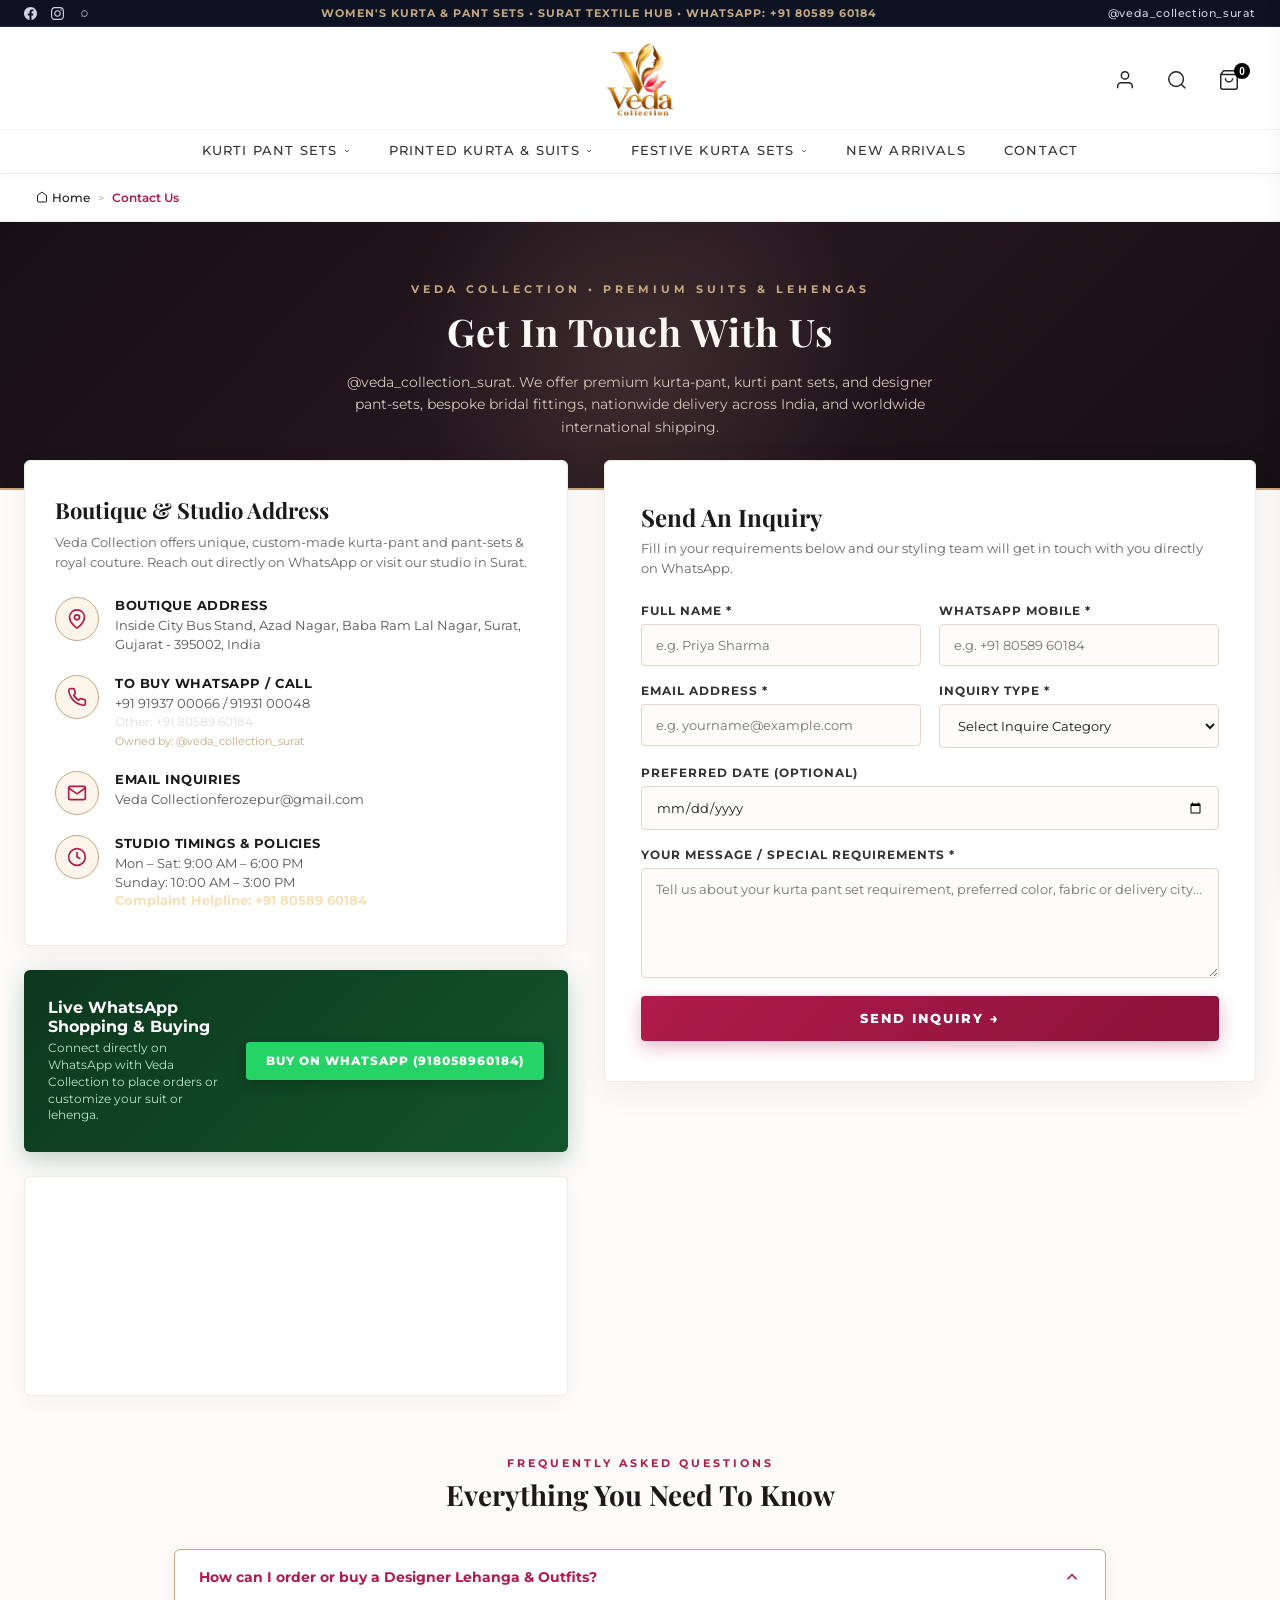
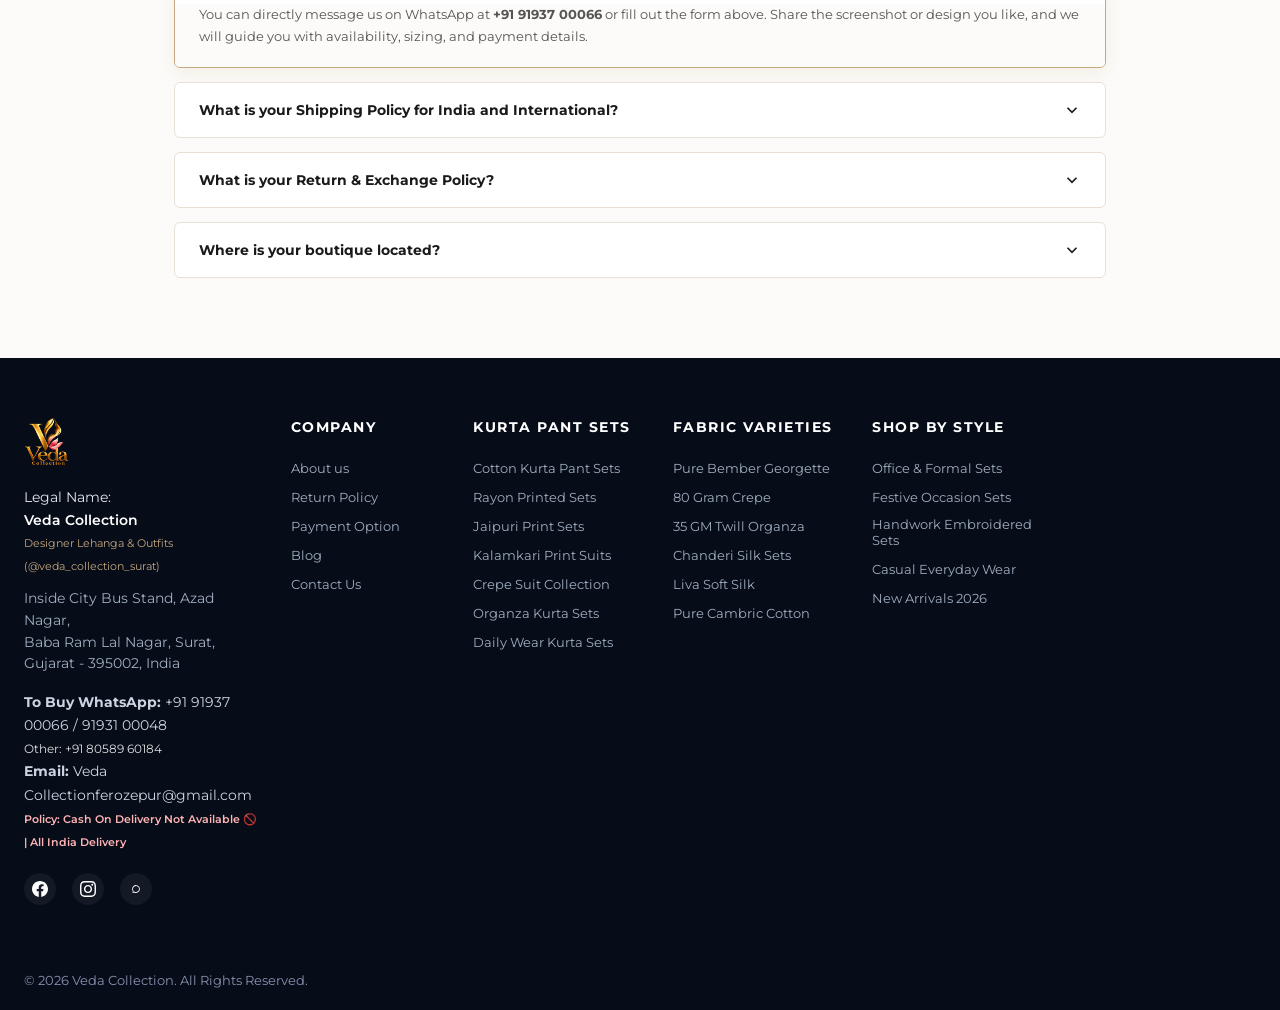
<file: contact.html>
<!DOCTYPE html>
<html lang="en">
<head>
  <meta charset="UTF-8">
  <meta name="viewport" content="width=device-width, initial-scale=1.0">
  <title>Contact Us &amp; Official WhatsApp Helpline | Veda Collection Surat</title>
  
  <!-- CSS Stylesheets -->
  <link rel="stylesheet" href="css/variables.css">
  <link rel="stylesheet" href="css/main.css">
  <link rel="stylesheet" href="css/navbar.css">
  <link rel="stylesheet" href="css/contact.css">
  <link rel="stylesheet" href="css/cart-drawer.css">
  <link rel="stylesheet" href="css/subscribe-popup.css">
  <link rel="stylesheet" href="css/footer.css">
</head>
<body>

  <!-- Top Announcement Bar & Two-Tier Navigation Header -->
  <header class="header-wrapper">
    
    <!-- Top Bar -->
    <div class="top-bar">
      <div class="top-bar-container">
        <div class="top-bar-social">
          <a href="https://www.facebook.com/" target="_blank" rel="noopener noreferrer" aria-label="Facebook"><svg viewBox="0 0 24 24"><path d="M24 12.073c0-6.627-5.373-12-12-12s-12 5.373-12 12c0 5.99 4.388 10.954 10.125 11.854v-8.385H7.078v-3.47h3.047V9.43c0-3.007 1.792-4.669 4.533-4.669 1.312 0 2.686.235 2.686.235v2.953H15.83c-1.491 0-1.956.925-1.956 1.874v2.25h3.328l-.532 3.47h-2.796v8.385C19.612 23.027 24 18.062 24 12.073z"/></svg></a>
          <a href="https://www.instagram.com/veda_collection_surat/" target="_blank" rel="noopener noreferrer" aria-label="Instagram"><svg viewBox="0 0 24 24"><path d="M12 2.163c3.204 0 3.584.012 4.85.07 3.252.148 4.771 1.691 4.919 4.919.058 1.265.069 1.645.069 4.849 0 3.205-.012 3.584-.069 4.849-.149 3.225-1.664 4.771-4.919 4.919-1.266.058-1.644.07-4.85.07-3.204 0-3.584-.012-4.849-.07-3.26-.149-4.771-1.699-4.919-4.92-.058-1.265-.07-1.644-.07-4.849 0-3.204.013-3.583.07-4.849.149-3.227 1.664-4.771 4.919-4.919 1.266-.057 1.645-.069 4.849-.069zm0-2.163c-3.259 0-3.667.014-4.947.072-4.358.2-6.78 2.618-6.98 6.98-.059 1.281-.073 1.689-.073 4.948 0 3.259.014 3.668.072 4.948.2 4.358 2.618 6.78 6.98 6.98 1.281.058 1.689.072 4.948.072 3.259 0 3.668-.014 4.948-.072 4.354-.2 6.782-2.618 6.979-6.98.059-1.28.073-1.689.073-4.948 0-3.259-.014-3.667-.072-4.947-.196-4.354-2.617-6.78-6.979-6.98-1.281-.059-1.69-.073-4.949-.073zm0 5.838c-3.403 0-6.162 2.759-6.162 6.162s2.759 6.163 6.162 6.163 6.162-2.759 6.162-6.163c0-3.403-2.759-6.162-6.162-6.162zm0 10.162c-2.209 0-4-1.79-4-4 0-2.209 1.791-4 4-4s4 1.791 4 4c0 2.21-1.791 4-4 4zm6.406-11.845c-.796 0-1.441.645-1.441 1.44s.645 1.44 1.441 1.44c.795 0 1.439-.645 1.439-1.44s-.644-1.44-1.439-1.44z"/></svg></a>
          <a href="https://wa.me/918058960184" target="_blank" rel="noopener noreferrer" aria-label="WhatsApp"><svg viewBox="0 0 24 24"><path d="M12.031 6.172c-3.181 0-5.767 2.586-5.768 5.766-.001 1.298.38 2.27 1.019 3.287l-.711 2.598 2.664-.698c.969.53 1.761.815 2.796.815 3.183 0 5.769-2.587 5.77-5.766 0-3.18-2.587-5.767-5.77-5.767zm0 10.457c-.887 0-1.571-.24-2.288-.667l-.164-.098-1.704.446.455-1.66-.107-.171c-.482-.767-.737-1.503-.736-2.507.001-2.483 2.023-4.504 4.544-4.504 2.484 0 4.505 2.022 4.505 4.505 0 2.483-2.021 4.456-4.505 4.456z"/></svg></a>
        </div>
        <div class="top-bar-announcement">WOMEN'S KURTA &amp; PANT SETS &bull; SURAT TEXTILE HUB &bull; WHATSAPP: +91 80589 60184</div>
        <a href="https://www.instagram.com/veda_collection_surat/" target="_blank" rel="noopener noreferrer" class="top-bar-link">@veda_collection_surat</a>
      </div>
    </div>

    <!-- Luxury Two-Tier Navigation Bar -->
    <div class="luxury-nav-wrapper">
      <div class="nav-top-row">
        <div class="nav-top-row-container">
          <div class="nav-left-spacer"></div>
          <a href="index.html" class="nav-brand-center" aria-label="Veda Collection Home">
            <img src="public/photos/logo.png" alt="Veda Collection Logo" class="nav-logo-img">
          </a>
          <div class="nav-actions">
            <button class="nav-action-btn" aria-label="Account Login" title="Account"><svg viewBox="0 0 24 24"><path d="M20 21v-2a4 4 0 0 0-4-4H8a4 4 0 0 0-4 4v2"/><circle cx="12" cy="7" r="4"/></svg></button>
            <button class="nav-action-btn" aria-label="Search Products" title="Search"><svg viewBox="0 0 24 24"><circle cx="11" cy="11" r="8"/><line x1="21" y1="21" x2="16.65" y2="16.65"/></svg></button>
            <button class="nav-action-btn nav-cart-btn" aria-label="Shopping Cart" title="Cart"><svg viewBox="0 0 24 24"><path d="M6 2L3 6v14a2 2 0 0 0 2 2h14a2 2 0 0 0 2-2V6l-3-4z"/><line x1="3" y1="6" x2="21" y2="6"/><path d="M16 10a4 4 0 0 1-8 0"/></svg><span class="cart-badge">0</span></button>
            <button class="nav-toggle" aria-label="Toggle Menu"><span></span><span></span><span></span></button>
          </div>
        </div>
      </div>

      <!-- Mobile Backdrop Overlay -->
      <div class="mobile-nav-overlay" id="mobileNavOverlay"></div>

      <!-- Category Navigation Menu -->
      <nav class="nav-menu-bar" aria-label="Main Store Navigation">
        <div class="mobile-drawer-header">
          <img src="public/photos/logo.png" alt="Veda Collection" class="mobile-drawer-logo">
          <button class="mobile-drawer-close" id="mobileDrawerClose" aria-label="Close Menu">&times;</button>
        </div>

        <div class="nav-menu-container">
          <ul class="nav-menu">
            <!-- KURTI PANT SETS -->
            <li class="nav-item has-dropdown">
              <a href="collections.html" class="nav-link">
                KURTI PANT SETS
                <svg class="arrow-icon" viewBox="0 0 24 24"><path d="M6 9l6 6 6-6"/></svg>
              </a>
              <ul class="nav-dropdown">
                <li><a href="collections.html">PURE COTTON SETS</a></li>
                <li><a href="collections.html">RAYON KURTI PANT</a></li>
                <li><a href="collections.html">EMBROIDERED KURTI PANT</a></li>
                <li><a href="collections.html">OFFICE WEAR SETS</a></li>
                <li><a href="collections.html">CASUAL DAILY WEAR</a></li>
              </ul>
            </li>

            <!-- PRINTED SUITS & KURTA -->
            <li class="nav-item has-dropdown">
              <a href="collections.html" class="nav-link">
                PRINTED KURTA &amp; SUITS
                <svg class="arrow-icon" viewBox="0 0 24 24"><path d="M6 9l6 6 6-6"/></svg>
              </a>
              <ul class="nav-dropdown">
                <li><a href="collections.html">JAIPURI PRINT SETS</a></li>
                <li><a href="collections.html">KALAMKARI PRINTS</a></li>
                <li><a href="collections.html">BEMBER GEORGETTE SETS</a></li>
                <li><a href="collections.html">CREPE SUIT SETS</a></li>
                <li><a href="collections.html">ORGANZA KURTA SETS</a></li>
              </ul>
            </li>

            <!-- SILK & FESTIVE KURTA -->
            <li class="nav-item has-dropdown">
              <a href="collections.html" class="nav-link">
                FESTIVE KURTA SETS
                <svg class="arrow-icon" viewBox="0 0 24 24"><path d="M6 9l6 6 6-6"/></svg>
              </a>
              <ul class="nav-dropdown">
                <li><a href="collections.html">CHANDERI SILK SETS</a></li>
                <li><a href="collections.html">LIVA SILK KURTI PANT</a></li>
                <li><a href="collections.html">FESTIVE OCCASION WEAR</a></li>
                <li><a href="collections.html">HANDWORK KURTA PANT</a></li>
              </ul>
            </li>

            <!-- NEW ARRIVALS -->
            <li class="nav-item">
              <a href="collections.html" class="nav-link">NEW ARRIVALS</a>
            </li>

            <!-- CONTACT -->
            <li class="nav-item">
              <a href="contact.html" class="nav-link">CONTACT</a>
            </li>
          </ul>
        </div>

        <div class="mobile-drawer-footer">
          <a href="https://wa.me/918058960184" target="_blank" rel="noopener noreferrer" class="mobile-drawer-contact-btn">
            <svg viewBox="0 0 24 24" width="16" height="16" fill="currentColor"><path d="M12.031 6.172c-3.181 0-5.767 2.586-5.768 5.766-.001 1.298.38 2.27 1.019 3.287l-.711 2.598 2.664-.698c.969.53 1.761.815 2.796.815 3.183 0 5.769-2.587 5.77-5.766 0-3.18-2.587-5.767-5.77-5.767zm0 10.457c-.887 0-1.571-.24-2.288-.667l-.164-.098-1.704.446.455-1.66-.107-.171c-.482-.767-.737-1.503-.736-2.507.001-2.483 2.023-4.504 4.544-4.504 2.484 0 4.505 2.022 4.505 4.505 0 2.483-2.021 4.456-4.505 4.456z"/></svg>
            WhatsApp Support: 918058960184
          </a>
        </div>
      </nav>
    </div>
  </header>

  <!-- Main Contact Page Content -->
  <main class="contact-page-wrapper">
    
    <!-- 1. Breadcrumb Bar -->
    <div class="contact-breadcrumb-bar">
      <a href="index.html"><svg style="width:12px;height:12px;display:inline-block;vertical-align:-1px;margin-right:4px;" viewBox="0 0 24 24" fill="none" stroke="currentColor" stroke-width="2"><path d="M3 9l9-7 9 7v11a2 2 0 0 1-2 2H5a2 2 0 0 1-2-2z"/></svg>Home</a>
      <span class="sep">&gt;</span>
      <span class="current">Contact Us</span>
    </div>

    <!-- 2. Hero Header Banner -->
    <section class="contact-hero-banner">
      <span class="contact-hero-tag">Veda Collection &bull; PREMIUM SUITS &amp; LEHENGAS</span>
      <h1 class="contact-hero-title">Get In Touch With Us</h1>
      <p class="contact-hero-subtitle">
        @veda_collection_surat. We offer premium kurta-pant, kurti pant sets, and designer pant-sets, bespoke bridal fittings, nationwide delivery across India, and worldwide international shipping.
      </p>
    </section>

    <!-- 3. Main 2-Column Info & Form Grid -->
    <div class="contact-main-container">
      
      <!-- Left Column: Studio Details & Direct Concierge -->
      <div class="contact-info-col">
        
        <!-- Studio Info Card -->
        <div class="contact-info-card">
          <h2 class="contact-card-title">Boutique & Studio Address</h2>
          <p class="contact-card-desc">
            Veda Collection offers unique, custom-made kurta-pant and pant-sets & royal couture. Reach out directly on WhatsApp or visit our studio in Surat.
          </p>

          <div class="contact-detail-items">
            
            <!-- Address -->
            <div class="contact-detail-item">
              <div class="contact-icon-box">
                <svg viewBox="0 0 24 24"><path d="M21 10c0 7-9 13-9 13s-9-6-9-13a9 9 0 0 1 18 0z"/><circle cx="12" cy="10" r="3"/></svg>
              </div>
              <div class="contact-detail-content">
                <h4>BOUTIQUE ADDRESS</h4>
                <p>Inside City Bus Stand, Azad Nagar, Baba Ram Lal Nagar, Surat, Gujarat - 395002, India</p>
              </div>
            </div>

            <!-- Phone / Hotline -->
            <div class="contact-detail-item">
              <div class="contact-icon-box">
                <svg viewBox="0 0 24 24"><path d="M22 16.92v3a2 2 0 0 1-2.18 2 19.79 19.79 0 0 1-8.63-3.07 19.5 19.5 0 0 1-6-6 19.79 19.79 0 0 1-3.07-8.67A2 2 0 0 1 4.11 2h3a2 2 0 0 1 2 1.72 12.84 12.84 0 0 0 .7 2.81 2 2 0 0 1-.45 2.11L8.09 9.91a16 16 0 0 0 6 6l1.27-1.27a2 2 0 0 1 2.11-.45 12.84 12.84 0 0 0 2.81.7A2 2 0 0 1 22 16.92z"/></svg>
              </div>
              <div class="contact-detail-content">
                <h4>TO BUY WHATSAPP / CALL</h4>
                <p>
                  <a href="tel:+918058960184">+91 91937 00066</a> / <a href="tel:+918058960184">91931 00048</a><br><span style="font-size:12px; color:#dedede;">Other: +91 80589 60184</span><br>
                  <span style="font-size: 11px; color: #c5a880;">Owned by: @veda_collection_surat</span>
                </p>
              </div>
            </div>

            <!-- Email -->
            <div class="contact-detail-item">
              <div class="contact-icon-box">
                <svg viewBox="0 0 24 24"><path d="M4 4h16c1.1 0 2 .9 2 2v12c0 1.1-.9 2-2 2H4c-1.1 0-2-.9-2-2V6c0-1.1.9-2 2-2z"/><polyline points="22,6 12,13 2,6"/></svg>
              </div>
              <div class="contact-detail-content">
                <h4>EMAIL INQUIRIES</h4>
                <p><a href="mailto:Veda Collectionferozepur@gmail.com">Veda Collectionferozepur@gmail.com</a></p>
              </div>
            </div>

            <!-- Studio Hours -->
            <div class="contact-detail-item">
              <div class="contact-icon-box">
                <svg viewBox="0 0 24 24"><circle cx="12" cy="12" r="10"/><polyline points="12 6 12 12 16 14"/></svg>
              </div>
              <div class="contact-detail-content">
                <h4>STUDIO TIMINGS & POLICIES</h4>
                <p>Mon – Sat: 9:00 AM – 6:00 PM<br>Sunday: 10:00 AM – 3:00 PM<br><strong style="color: #f7e0b5;">Complaint Helpline: +91 80589 60184</strong></p>
              </div>
            </div>

          </div>
        </div>

        <!-- WhatsApp Video Call Shopping VIP Card -->
        <div class="contact-whatsapp-card">
          <div class="contact-whatsapp-text">
            <h4>Live WhatsApp Shopping & Buying</h4>
            <p>Connect directly on WhatsApp with Veda Collection to place orders or customize your suit or lehenga.</p>
          </div>
          <a href="https://wa.me/918058960184?text=Hi%20Veda%20Collection,%20I%20would%20like%20to%20inquire%20about%20Kurta%20and%20Pant%20Sets." target="_blank" rel="noopener noreferrer" class="contact-whatsapp-btn">
            BUY ON WHATSAPP (918058960184)
          </a>
        </div>

        <!-- Studio Map Preview Card -->
        <div class="contact-map-card">
          <iframe 
            src="https://maps.google.com/maps?q=New+Textile+Market,+Ring+Road,+Surat,+Gujarat+395002&t=&z=15&ie=UTF8&iwloc=&output=embed" 
            loading="lazy" 
            title="Veda Collection Surat Boutique & Studio Map"
            allowfullscreen>
          </iframe>
        </div>

      </div>

      <!-- Right Column: Interactive Royal Inquiry Form -->
      <div class="contact-form-col">
        <div class="contact-form-card">
          <div class="contact-form-header">
            <h2 class="contact-form-title">Send An Inquiry</h2>
            <p class="contact-form-desc">
              Fill in your requirements below and our styling team will get in touch with you directly on WhatsApp.
            </p>
          </div>

          <form id="royalContactForm">
            <div class="contact-form-grid">
              
              <!-- Full Name -->
              <div class="contact-form-group">
                <label for="contactName">FULL NAME *</label>
                <input type="text" id="contactName" class="contact-input" placeholder="e.g. Priya Sharma" required>
              </div>

              <!-- Phone / WhatsApp -->
              <div class="contact-form-group">
                <label for="contactPhone">WHATSAPP MOBILE *</label>
                <input type="tel" id="contactPhone" class="contact-input" placeholder="e.g. +91 80589 60184" required>
              </div>

              <!-- Email Address -->
              <div class="contact-form-group">
                <label for="contactEmail">EMAIL ADDRESS *</label>
                <input type="email" id="contactEmail" class="contact-input" placeholder="e.g. yourname@example.com" required>
              </div>

              <!-- Inquiry Type -->
              <div class="contact-form-group">
                <label for="contactSubject">INQUIRY TYPE *</label>
                <select id="contactSubject" class="contact-select" required>
                  <option value="" disabled selected>Select Inquire Category</option>
                  <option value="Cotton Kurta Pant Sets">Cotton Kurta Pant Sets</option>
                  <option value="Bridal kurta pant set Fitting">Bridal kurta pant set Fitting</option>
                  <option value="Real Silver Saree / kurta pant set">Real Silver Saree / kurta pant set</option>
                  <option value="International Shipping Inquiry">International Shipping Inquiry</option>
                  <option value="Bulk Order">Bulk Order</option>
                  <option value="Other Inquiries">Other Inquiries</option>
                </select>
              </div>

              <!-- Preferred Appointment Date (Optional) -->
              <div class="contact-form-group form-group-full">
                <label for="contactDate">PREFERRED DATE (OPTIONAL)</label>
                <input type="date" id="contactDate" class="contact-input">
              </div>

              <!-- Message -->
              <div class="contact-form-group form-group-full">
                <label for="contactMessage">YOUR MESSAGE / SPECIAL REQUIREMENTS *</label>
                <textarea id="contactMessage" class="contact-textarea" placeholder="Tell us about your kurta pant set requirement, preferred color, fabric or delivery city..." required></textarea>
              </div>

            </div>

            <button type="submit" class="contact-submit-btn" id="contactSubmitBtn">
              SEND INQUIRY →
            </button>

            <!-- Success Box -->
            <div class="contact-form-success" id="contactFormSuccess">
              ✨ <strong>Thank you! Your inquiry has been received.</strong><br>
              We will contact you via WhatsApp (+91 91937 00066) shortly.
            </div>
          </form>
        </div>
      </div>

    </div>

    <!-- 4. Luxury FAQ Accordion Section -->
    <section class="contact-faq-section">
      <div class="contact-faq-header">
        <span class="contact-faq-tag">FREQUENTLY ASKED QUESTIONS</span>
        <h2 class="contact-faq-title">Everything You Need To Know</h2>
      </div>

      <div class="faq-accordion-list">
        
        <!-- FAQ 1 -->
        <div class="faq-accordion-item active">
          <button class="faq-accordion-trigger" type="button">
            <span>How can I order or buy a Designer Lehanga & Outfits?</span>
            <svg class="faq-icon-arrow" viewBox="0 0 24 24"><path d="M6 9l6 6 6-6"/></svg>
          </button>
          <div class="faq-accordion-body">
            <p>You can directly message us on WhatsApp at <strong>+91 91937 00066</strong> or fill out the form above. Share the screenshot or design you like, and we will guide you with availability, sizing, and payment details.</p>
          </div>
        </div>

        <!-- FAQ 2 -->
        <div class="faq-accordion-item">
          <button class="faq-accordion-trigger" type="button">
            <span>What is your Shipping Policy for India and International?</span>
            <svg class="faq-icon-arrow" viewBox="0 0 24 24"><path d="M6 9l6 6 6-6"/></svg>
          </button>
          <div class="faq-accordion-body">
            <p>We provide fast shipping all over India (IN) as well as worldwide international shipping with trusted courier partners and real-time tracking.</p>
          </div>
        </div>

        <!-- FAQ 3 -->
        <div class="faq-accordion-item">
          <button class="faq-accordion-trigger" type="button">
            <span>What is your Return & Exchange Policy?</span>
            <svg class="faq-icon-arrow" viewBox="0 0 24 24"><path d="M6 9l6 6 6-6"/></svg>
          </button>
          <div class="faq-accordion-body">
            <p>We follow a strict <strong>No Return 🚫 No Exchange 🚫</strong> policy. Each Rajputi kurta pant set is meticulously inspected for quality, fabric finishing, and craftsmanship before dispatch.</p>
          </div>
        </div>

        <!-- FAQ 4 -->
        <div class="faq-accordion-item">
          <button class="faq-accordion-trigger" type="button">
            <span>Where is your boutique located?</span>
            <svg class="faq-icon-arrow" viewBox="0 0 24 24"><path d="M6 9l6 6 6-6"/></svg>
          </button>
          <div class="faq-accordion-body">
            <p>Our studio is located <strong>Inside City Bus Stand, Azad Nagar, Baba Ram Lal Nagar, Surat, Gujarat - 395002</strong>. You can contact us on WhatsApp (+91 91937 00066) prior to visiting.</p>
          </div>
        </div>

      </div>
    </section>

  </main>

  <!-- Slide-Out Luxury Shopping Cart Drawer -->
  <div class="cart-drawer-overlay" id="cartDrawerOverlay"></div>
  <aside class="cart-drawer" id="cartDrawer" aria-label="Shopping Cart">
    <div class="cart-drawer-header">
      <h2 class="cart-drawer-title">
        <svg viewBox="0 0 24 24" width="16" height="16" stroke="currentColor" fill="none" stroke-width="2"><path d="M6 2L3 6v14a2 2 0 0 0 2 2h14a2 2 0 0 0 2-2V6l-3-4z"/><line x1="3" y1="6" x2="21" y2="6"/><path d="M16 10a4 4 0 0 1-8 0"/></svg>
        YOUR SHOPPING BAG (<span class="drawer-cart-count">0</span>)
      </h2>
      <button class="cart-drawer-close" id="cartDrawerClose" aria-label="Close Cart">&times;</button>
    </div>
    
    <div class="cart-free-shipping-bar">
      ✨ Congratulations! You Qualify for FREE Express Shipping!
    </div>

    <div class="cart-drawer-body" id="cartDrawerBody">
      <div class="cart-empty-state">
        <svg viewBox="0 0 24 24"><path d="M6 2L3 6v14a2 2 0 0 0 2 2h14a2 2 0 0 0 2-2V6l-3-4z"/><line x1="3" y1="6" x2="21" y2="6"/><path d="M16 10a4 4 0 0 1-8 0"/></svg>
        <p>Your shopping bag is currently empty.</p>
        <a href="collections.html" class="cart-empty-shop-btn">EXPLORE COLLECTIONS</a>
      </div>
    </div>

    <div class="cart-drawer-footer">
      <div class="cart-subtotal-row">
        <span class="cart-subtotal-label">SUBTOTAL:</span>
        <span class="cart-subtotal-val" id="cartSubtotalVal">₹0</span>
      </div>
      <button class="cart-checkout-btn" type="button">
        PROCEED TO CHECKOUT
      </button>
    </div>
  </aside>

  <!-- VIP First-Time Subscribe Modal -->
  <div class="newsletter-popup-overlay" id="subscribePopupOverlay">
    <div class="newsletter-popup-modal" role="dialog" aria-modal="true">
      <button class="newsletter-popup-close" id="subscribePopupClose" aria-label="Close Popup">&times;</button>
      <div class="newsletter-popup-image-col">
        <img src="public/photos/image3.png" alt="Krishnam kurta pant set Bridal Luxury" class="newsletter-popup-img">
        <div class="newsletter-popup-image-badge">✨ Royal Heritage 2026</div>
      </div>
      <div class="newsletter-popup-content-col">
        <div id="subscribeFormContainer">
          <div class="newsletter-popup-tag">👑 VIP PRIVILEGE CLUB</div>
          <h3 class="newsletter-popup-title">GET <span>FLAT 15% OFF</span> ON YOUR FIRST ORDER</h3>
          <p class="newsletter-popup-subtitle">
            Enter your WhatsApp mobile number to unlock your exclusive welcome coupon code, private festival sales, and latest kurta & pant drops.
          </p>
          <form class="newsletter-popup-form" id="subscribePopupForm">
            <div class="newsletter-phone-input-group">
              <span class="newsletter-phone-prefix">🇮🇳 +91</span>
              <input type="tel" id="subscribePhoneInput" class="newsletter-phone-input" placeholder="Enter 10-digit Mobile Number" pattern="[6-9][0-9]{9}" maxlength="10" required>
            </div>
            <label class="newsletter-whatsapp-optin">
              <input type="checkbox" checked>
              <span>Get instant order updates & secret offers on WhatsApp <span class="newsletter-whatsapp-icon">✓</span></span>
            </label>
            <button type="submit" class="newsletter-popup-submit-btn">
              CLAIM 15% DISCOUNT →
            </button>
          </form>
        </div>
        <div class="newsletter-popup-success" id="subscribeSuccessContainer">
          <div class="newsletter-success-icon">✓</div>
          <h4 class="newsletter-success-title">Welcome to the Royal Family!</h4>
          <p class="newsletter-success-msg">Your VIP discount coupon has been generated. Use it at checkout to get 15% off:</p>
          <div class="newsletter-coupon-box">
            <span class="newsletter-coupon-code" id="couponCode">ROYAL15</span>
            <button type="button" class="newsletter-coupon-copy-btn" id="copyCouponBtn">COPY CODE</button>
          </div>
        </div>
      </div>
    </div>
  </div>

  <!-- Luxury Dark Footer -->
  <footer class="main-footer" id="contact">
    <div class="footer-top">
      <div class="footer-grid">
        
        <!-- Column 1: Brand Info & Contact -->
        <div class="footer-brand-col">
          <div class="footer-logo-wrap">
            <img src="public/photos/logo.png" alt="Veda Collection" class="footer-logo-img">
          </div>
          <p class="footer-company-legal">
            Legal Name:<br>
            <strong>Veda Collection</strong><br>
            <span style="font-size: 11px; color: #c5a880;">Designer Lehanga & Outfits (@veda_collection_surat)</span>
          </p>
          <p class="footer-address">
            Inside City Bus Stand, Azad Nagar,<br>
            Baba Ram Lal Nagar, Surat, Gujarat - 395002, India
          </p>
          <p class="footer-contact-info">
            <strong>To Buy WhatsApp:</strong> <a href="tel:+918058960184">+91 91937 00066</a> / <a href="tel:+918058960184">91931 00048</a><br><span style="font-size:12px; color:#dedede;">Other: +91 80589 60184</span><br>
            <strong>Email:</strong> <a href="mailto:Veda Collectionferozepur@gmail.com">Veda Collectionferozepur@gmail.com</a><br>
            <span style="color: #ffb4b4; font-size: 11px; font-weight: 600;">Policy: Cash On Delivery Not Available 🚫 | All India Delivery</span>
          </p>
          <div class="footer-social-links">
            <a href="https://www.facebook.com/" target="_blank" rel="noopener noreferrer" aria-label="Facebook"><svg viewBox="0 0 24 24"><path d="M24 12.073c0-6.627-5.373-12-12-12s-12 5.373-12 12c0 5.99 4.388 10.954 10.125 11.854v-8.385H7.078v-3.47h3.047V9.43c0-3.007 1.792-4.669 4.533-4.669 1.312 0 2.686.235 2.686.235v2.953H15.83c-1.491 0-1.956.925-1.956 1.874v2.25h3.328l-.532 3.47h-2.796v8.385C19.612 23.027 24 18.062 24 12.073z"/></svg></a>
            <a href="https://www.instagram.com/veda_collection_surat/" target="_blank" rel="noopener noreferrer" aria-label="Instagram"><svg viewBox="0 0 24 24"><path d="M12 2.163c3.204 0 3.584.012 4.85.07 3.252.148 4.771 1.691 4.919 4.919.058 1.265.069 1.645.069 4.849 0 3.205-.012 3.584-.069 4.849-.149 3.225-1.664 4.771-4.919 4.919-1.266.058-1.644.07-4.85.07-3.204 0-3.584-.012-4.849-.07-3.26-.149-4.771-1.699-4.919-4.92-.058-1.265-.07-1.644-.07-4.849 0-3.204.013-3.583.07-4.849.149-3.227 1.664-4.771 4.919-4.919 1.266-.057 1.645-.069 4.849-.069zm0-2.163c-3.259 0-3.667.014-4.947.072-4.358.2-6.78 2.618-6.98 6.98-.059 1.281-.073 1.689-.073 4.948 0 3.259.014 3.668.072 4.948.2 4.358 2.618 6.78 6.98 6.98 1.281.058 1.689.072 4.948.072 3.259 0 3.668-.014 4.948-.072 4.354-.2 6.782-2.618 6.979-6.98.059-1.28.073-1.689.073-4.948 0-3.259-.014-3.667-.072-4.947-.196-4.354-2.617-6.78-6.979-6.98-1.281-.059-1.69-.073-4.949-.073zm0 5.838c-3.403 0-6.162 2.759-6.162 6.162s2.759 6.163 6.162 6.163 6.162-2.759 6.162-6.163c0-3.403-2.759-6.162-6.162-6.162zm0 10.162c-2.209 0-4-1.79-4-4 0-2.209 1.791-4 4-4s4 1.791 4 4c0 2.21-1.791 4-4 4zm6.406-11.845c-.796 0-1.441.645-1.441 1.44s.645 1.44 1.441 1.44c.795 0 1.439-.645 1.439-1.44s-.644-1.44-1.439-1.44z"/></svg></a>
            <a href="https://wa.me/918058960184" target="_blank" rel="noopener noreferrer" aria-label="WhatsApp"><svg viewBox="0 0 24 24"><path d="M12.031 6.172c-3.181 0-5.767 2.586-5.768 5.766-.001 1.298.38 2.27 1.019 3.287l-.711 2.598 2.664-.698c.969.53 1.761.815 2.796.815 3.183 0 5.769-2.587 5.77-5.766 0-3.18-2.587-5.767-5.77-5.767zm0 10.457c-.887 0-1.571-.24-2.288-.667l-.164-.098-1.704.446.455-1.66-.107-.171c-.482-.767-.737-1.503-.736-2.507.001-2.483 2.023-4.504 4.544-4.504 2.484 0 4.505 2.022 4.505 4.505 0 2.483-2.021 4.456-4.505 4.456z"/></svg></a>
          </div>
        </div>

        <!-- Column 2: Company Links -->
        <div class="footer-col">
          <h3 class="footer-col-title">COMPANY</h3>
          <ul class="footer-links-list">
            <li><a href="index.html#about">About us</a></li>
            <li><a href="index.html#return-policy">Return Policy</a></li>
            <li><a href="index.html#payment-option">Payment Option</a></li>
            <li><a href="index.html#blog">Blog</a></li>
            <li><a href="contact.html">Contact Us</a></li>
          </ul>
        </div>

                <!-- Column 3: KURTA PANT SETS -->
        <div class="footer-col">
          <h3 class="footer-col-title">KURTA PANT SETS</h3>
          <ul class="footer-links-list">
            <li><a href="collections.html">Cotton Kurta Pant Sets</a></li>
            <li><a href="collections.html">Rayon Printed Sets</a></li>
            <li><a href="collections.html">Jaipuri Print Sets</a></li>
            <li><a href="collections.html">Kalamkari Print Suits</a></li>
            <li><a href="collections.html">Crepe Suit Collection</a></li>
            <li><a href="collections.html">Organza Kurta Sets</a></li>
            <li><a href="collections.html">Daily Wear Kurta Sets</a></li>
          </ul>
        </div>

        <!-- Column 4: FABRICS & CRAFTS -->
        <div class="footer-col">
          <h3 class="footer-col-title">FABRIC VARIETIES</h3>
          <ul class="footer-links-list">
            <li><a href="collections.html">Pure Bember Georgette</a></li>
            <li><a href="collections.html">80 Gram Crepe</a></li>
            <li><a href="collections.html">35 GM Twill Organza</a></li>
            <li><a href="collections.html">Chanderi Silk Sets</a></li>
            <li><a href="collections.html">Liva Soft Silk</a></li>
            <li><a href="collections.html">Pure Cambric Cotton</a></li>
          </ul>
        </div>

        <!-- Column 5: OCCASION & STYLE -->
        <div class="footer-col">
          <h3 class="footer-col-title">SHOP BY STYLE</h3>
          <ul class="footer-links-list">
            <li><a href="collections.html">Office & Formal Sets</a></li>
            <li><a href="collections.html">Festive Occasion Sets</a></li>
            <li><a href="collections.html">Handwork Embroidered Sets</a></li>
            <li><a href="collections.html">Casual Everyday Wear</a></li>
            <li><a href="collections.html">New Arrivals 2026</a></li>
          </ul>
        </div>
      </div>
    </div>

    <!-- Footer Bottom Copyright & Badges Bar -->
    <div class="footer-bottom-bar">
      <p class="footer-copyright">&copy; 2026 Veda Collection. All Rights Reserved.</p>
    </div>
  </footer>

  <!-- JavaScript Scripts -->
  <script src="js/cart.js"></script>
  <script src="js/navbar.js"></script>
  <script src="js/subscribe-popup.js"></script>
  <script src="js/contact.js"></script>
</body>
</html>
</file>
<file: css/variables.css>
:root {
  --topbar-bg: #c5a880;
  --topbar-text: #1a1a1a;
  --nav-bg: #ffffff;
  --nav-text: #222222;
  --nav-text-hover: #b01b4c;
  --accent-color: #b01b4c;
  --gold-accent: #c5a880;
  --border-color: #eaeaea;
  --font-serif: "Playfair Display", Georgia, serif;
  --font-sans: -apple-system, BlinkMacSystemFont, "Segoe UI", Roboto, "Helvetica Neue", Arial, sans-serif;
  --transition-speed: 0.8s;
  --transition-timing: cubic-bezier(0.4, 0, 0.2, 1);
}
</file>
<file: css/main.css>
@import url('https://fonts.googleapis.com/css2?family=Montserrat:wght@400;500;600;700&family=Playfair+Display:ital,wght@0,400;0,600;1,400&display=swap');

/* Global Reset & Base Styles */
*, *::before, *::after {
  box-sizing: border-box;
  margin: 0;
  padding: 0;
}

html, body {
  width: 100%;
  min-height: 100vh;
  overflow-x: hidden;
  font-family: 'Montserrat', var(--font-sans);
  background-color: #ffffff;
  color: var(--nav-text);
  -webkit-font-smoothing: antialiased;
}

a {
  color: inherit;
  text-decoration: none;
}

ul {
  list-style: none;
}

img {
  display: block;
  max-width: 100%;
  height: auto;
  user-select: none;
  -webkit-user-drag: none;
}
</file>
<file: css/navbar.css>
/* ==========================================================================
   Header & Navigation Bar Styles (Two-Tier Luxury Heritage Layout)
   Matching Reference: Big Center Logo, Top-Right Actions, Bottom Centered Categories
   ========================================================================== */

.header-wrapper {
  position: sticky;
  top: 0;
  left: 0;
  width: 100%;
  z-index: 1000;
  background-color: #ffffff;
  box-shadow: 0 1px 10px rgba(0, 0, 0, 0.04);
}

/* --- Top Announcement Bar --- */
.top-bar {
  background: #0d1322;
  color: #e2e8f0;
  padding: 6px 24px;
  font-size: 11px;
  font-weight: 600;
  letter-spacing: 0.6px;
  border-bottom: 1px solid rgba(255, 255, 255, 0.08);
}

.top-bar-container {
  max-width: 1540px;
  margin: 0 auto;
  display: flex;
  align-items: center;
  justify-content: space-between;
}

.top-bar-social {
  display: flex;
  align-items: center;
  gap: 14px;
}

.top-bar-social a {
  display: flex;
  align-items: center;
  color: #cbd5e1;
  transition: all 0.25s ease;
}

.top-bar-social a:hover {
  color: #ffffff;
  transform: translateY(-1.5px);
}

.top-bar-social svg {
  width: 13px;
  height: 13px;
  fill: currentColor;
}

.top-bar-announcement {
  text-align: center;
  text-transform: uppercase;
  font-weight: 700;
  letter-spacing: 1px;
  color: #c5a880;
}

.top-bar-link {
  font-size: 11px;
  text-decoration: none;
  color: #cbd5e1;
  transition: color 0.2s ease;
  font-weight: 500;
}

.top-bar-link:hover {
  color: #ffffff;
  text-decoration: underline;
}

/* --- Tier 1: Main Header Row (Big Center Logo + Right Floating Action Icons) --- */
.luxury-nav-wrapper {
  background-color: #ffffff;
}

.nav-top-row {
  padding: 16px 36px 12px;
  border-bottom: 1px solid rgba(0, 0, 0, 0.04);
}

.nav-top-row-container {
  max-width: 1540px;
  margin: 0 auto;
  display: grid;
  grid-template-columns: 1fr auto 1fr;
  align-items: center;
}

.nav-left-spacer {
  /* Balances the right icons to keep logo 100% dead center */
  width: 100%;
}

/* Center Brand Logo (Large, Royal, Prominent) */
.nav-brand-center {
  display: flex;
  align-items: center;
  justify-content: center;
  text-decoration: none;
  transition: transform 0.3s ease;
}

.nav-brand-center:hover {
  transform: scale(1.04);
}

.nav-logo-img {
  height: 74px; /* Large luxury size matching reference logo */
  width: auto;
  object-fit: contain;
  display: block;
}

/* Right Floating Action Icons */
.nav-actions {
  display: flex;
  align-items: center;
  justify-content: flex-end;
  gap: 22px;
}

.nav-action-btn {
  background: none;
  border: none;
  cursor: pointer;
  color: #222222;
  display: flex;
  align-items: center;
  justify-content: center;
  position: relative;
  transition: color 0.2s ease, transform 0.2s ease;
  padding: 4px;
}

.nav-action-btn:hover {
  color: #b01b4c;
  transform: translateY(-2px);
}

.nav-action-btn svg {
  width: 22px;
  height: 22px;
  stroke: currentColor;
  stroke-width: 1.6;
  fill: none;
}

/* Shopping Cart with Black/Red Badge (Exact Reference Match) */
.nav-cart-btn {
  position: relative;
}

.cart-badge {
  position: absolute;
  top: -2px;
  right: -6px;
  background: #000000;
  color: #ffffff;
  font-size: 10px;
  font-weight: 700;
  width: 16px;
  height: 16px;
  border-radius: 50%;
  display: flex;
  align-items: center;
  justify-content: center;
}

/* Mobile Hamburger Toggle */
.nav-toggle {
  display: none;
  flex-direction: column;
  justify-content: center;
  gap: 5px;
  width: 32px;
  height: 32px;
  background: transparent;
  border: none;
  cursor: pointer;
  padding: 2px;
}

.nav-toggle span {
  width: 100%;
  height: 2px;
  background-color: #1a1a1a;
  border-radius: 2px;
  transition: all 0.3s ease;
}

.nav-toggle.open span:nth-child(1) {
  transform: translateY(7px) rotate(45deg);
}

.nav-toggle.open span:nth-child(2) {
  opacity: 0;
}

.nav-toggle.open span:nth-child(3) {
  transform: translateY(-7px) rotate(-45deg);
}

/* --- Tier 2: Category Menu Strip (Centered Clean Luxury Links) --- */
.nav-menu-bar {
  border-bottom: 1px solid #f0ebe4;
  background-color: #ffffff;
}

.nav-menu-container {
  max-width: 1540px;
  margin: 0 auto;
  display: flex;
  align-items: center;
  justify-content: center;
}

.nav-menu {
  display: flex;
  align-items: center;
  justify-content: center;
  gap: 38px;
  margin: 0;
  padding: 0;
  list-style: none;
}

.nav-item {
  position: relative;
}

.nav-link {
  display: inline-flex;
  align-items: center;
  gap: 5px;
  font-family: var(--font-secondary, 'Montserrat', sans-serif);
  font-size: 12.5px;
  font-weight: 500;
  letter-spacing: 1.2px;
  text-transform: uppercase;
  color: #333333;
  padding: 13px 0 15px;
  transition: color 0.25s ease;
  white-space: nowrap;
  position: relative;
  text-decoration: none;
}

/* Clean Underline hover effect */
.nav-link::after {
  content: '';
  position: absolute;
  bottom: 8px;
  left: 50%;
  width: 0%;
  height: 1.5px;
  background-color: #1a1a1a;
  transform: translateX(-50%);
  transition: width 0.25s ease;
}

.nav-item:hover .nav-link,
.nav-item.active .nav-link {
  color: #000000;
}

.nav-item:hover .nav-link::after,
.nav-item.active .nav-link::after {
  width: 100%;
}

.nav-link svg.arrow-icon {
  width: 8px;
  height: 8px;
  stroke: currentColor;
  stroke-width: 2.2;
  fill: none;
  transition: transform 0.25s ease;
}

.nav-item:hover .nav-link svg.arrow-icon {
  transform: rotate(180deg);
}

/* --- Dropdown Menus --- */
.nav-dropdown {
  position: absolute;
  top: 100%;
  left: 50%;
  transform: translateX(-50%) translateY(8px);
  background: #ffffff;
  min-width: 230px;
  padding: 14px 0;
  border-radius: 4px;
  box-shadow: 0 14px 30px rgba(0, 0, 0, 0.1);
  border: 1px solid rgba(0, 0, 0, 0.06);
  opacity: 0;
  visibility: hidden;
  transition: all 0.22s ease;
  z-index: 100;
  list-style: none;
}

@media (min-width: 961px) {
  .nav-item:hover .nav-dropdown {
    opacity: 1;
    visibility: visible;
    transform: translateX(-50%) translateY(0);
  }
}

.nav-dropdown li a {
  display: block;
  padding: 9px 22px;
  font-size: 11.5px;
  font-weight: 500;
  color: #555555;
  text-transform: uppercase;
  letter-spacing: 0.8px;
  transition: all 0.2s ease;
  text-decoration: none;
}

.nav-dropdown li a:hover {
  color: #000000;
  background-color: #f9f9f9;
  padding-left: 26px;
  font-weight: 600;
}

/* --- Responsive Breakpoints --- */
@media (max-width: 1100px) {
  .nav-menu {
    gap: 22px;
  }
  .nav-link {
    font-size: 11.5px;
    letter-spacing: 0.8px;
  }
}

/* Mobile Drawer Elements (Hidden on Desktop) */
.mobile-nav-overlay,
.mobile-drawer-header,
.mobile-drawer-footer {
  display: none;
}

@media (max-width: 960px) {
  .top-bar {
    padding: 6px 14px;
    font-size: 10px;
  }

  .top-bar-social {
    gap: 10px;
  }

  .top-bar-social a svg {
    width: 11px;
    height: 11px;
  }

  .top-bar-announcement {
    font-size: 10px;
    letter-spacing: 0.5px;
  }

  .top-bar-link {
    display: none;
  }

  .nav-top-row {
    padding: 10px 16px;
  }
  
  .nav-top-row-container {
    grid-template-columns: 1fr 1fr;
  }

  .nav-left-spacer {
    display: none;
  }

  .nav-brand-center {
    justify-content: flex-start;
  }

  .nav-logo-img {
    height: 48px;
  }

  .nav-actions {
    gap: 14px;
  }

  .nav-toggle {
    display: flex;
  }

  /* Backdrop Blur Overlay */
  .mobile-nav-overlay {
    display: block;
    position: fixed;
    inset: 0;
    background: rgba(10, 8, 8, 0.65);
    backdrop-filter: blur(4px);
    z-index: 1050;
    opacity: 0;
    visibility: hidden;
    transition: opacity 0.35s ease, visibility 0.35s ease;
  }

  .mobile-nav-overlay.open {
    opacity: 1;
    visibility: visible;
  }

  /* Slide-Out Luxury Drawer */
  .nav-menu-bar {
    display: flex !important;
    flex-direction: column;
    position: fixed;
    top: 0;
    right: -340px;
    width: 300px;
    height: 100vh;
    background: #ffffff;
    box-shadow: -10px 0 35px rgba(0, 0, 0, 0.25);
    z-index: 1060;
    overflow-y: auto;
    transition: right 0.35s cubic-bezier(0.25, 0.46, 0.45, 0.94);
    padding: 0;
  }

  .nav-menu-bar.open {
    right: 0;
  }

  .mobile-drawer-header {
    display: flex;
    align-items: center;
    justify-content: space-between;
    padding: 16px 20px;
    border-bottom: 1px solid #f0ebe4;
    background: #fdfbf9;
  }

  .mobile-drawer-logo {
    height: 38px;
    width: auto;
    object-fit: contain;
  }

  .mobile-drawer-close {
    background: #f0ebe4;
    border: none;
    width: 32px;
    height: 32px;
    border-radius: 50%;
    font-size: 20px;
    line-height: 1;
    color: #1a1a1a;
    display: flex;
    align-items: center;
    justify-content: center;
    cursor: pointer;
    transition: all 0.2s ease;
  }

  .mobile-drawer-close:hover {
    background: #b01b4c;
    color: #ffffff;
  }

  .nav-menu-bar .nav-menu-container {
    padding: 10px 0;
    flex: 1;
  }

  .nav-menu-bar .nav-menu {
    flex-direction: column;
    gap: 0;
    width: 100%;
  }

  .nav-menu-bar .nav-item {
    width: 100%;
    border-bottom: 1px solid #f5f0eb;
  }

  .nav-menu-bar .nav-link {
    width: 100%;
    display: flex;
    align-items: center;
    justify-content: space-between;
    padding: 14px 22px;
    font-size: 12.5px;
    font-weight: 700;
    letter-spacing: 1.5px;
    color: #1a1a1a;
    transition: all 0.2s ease;
  }

  .nav-menu-bar .nav-link:hover,
  .nav-menu-bar .nav-item.open-mobile > .nav-link {
    color: #b01b4c;
    background: #fdf8f4;
  }

  .nav-menu-bar .nav-link::after {
    display: none;
  }

  .nav-menu-bar .arrow-icon {
    width: 14px;
    height: 14px;
    transition: transform 0.3s ease, stroke 0.3s ease;
  }

  .nav-menu-bar .nav-item.open-mobile .arrow-icon {
    transform: rotate(180deg);
    stroke: #b01b4c;
  }

  /* Expanded Sub-Menu Accordion */
  .nav-menu-bar .nav-dropdown {
    position: static !important;
    display: none !important;
    left: auto !important;
    top: auto !important;
    transform: none !important;
    background: #faf6f0;
    padding: 8px 0;
    border-top: 1px solid #eee5da;
    width: 100% !important;
    min-width: 100% !important;
    box-shadow: inset 0 2px 6px rgba(0, 0, 0, 0.03);
    border-radius: 0;
    opacity: 1 !important;
    visibility: visible !important;
  }

  .nav-menu-bar .nav-item.open-mobile .nav-dropdown {
    display: block !important;
  }

  .nav-menu-bar .nav-item:hover .nav-dropdown {
    /* Prevent hover state from breaking mobile accordions */
    transform: none !important;
  }

  .nav-menu-bar .nav-dropdown li a {
    display: block;
    padding: 9px 22px 9px 34px;
    font-size: 11.5px;
    font-weight: 600;
    letter-spacing: 1px;
    color: #555555;
    text-decoration: none;
    transition: all 0.2s ease;
    position: relative;
  }

  .nav-menu-bar .nav-dropdown li a::before {
    content: '•';
    position: absolute;
    left: 22px;
    color: #c5a880;
    font-size: 14px;
  }

  .nav-menu-bar .nav-dropdown li a:hover {
    color: #b01b4c;
    padding-left: 38px;
  }

  .mobile-drawer-footer {
    display: block;
    padding: 18px 20px;
    border-top: 1px solid #f0ebe4;
    background: #fdfbf9;
    margin-top: auto;
  }

  .mobile-drawer-contact-btn {
    display: flex;
    align-items: center;
    justify-content: center;
    gap: 8px;
    background: #25d366;
    color: #ffffff;
    text-decoration: none;
    font-size: 11.5px;
    font-weight: 700;
    letter-spacing: 1px;
    padding: 11px 16px;
    border-radius: 4px;
    text-transform: uppercase;
    box-shadow: 0 4px 12px rgba(37, 211, 102, 0.3);
  }
}
</file>
<file: css/hero.css>
/* ==========================================================================
   Hero Showcase Section (Grand Luxury Fashion Banner Layout)
   ========================================================================== */

.hero-section {
  position: relative;
  width: 100%;
  height: calc(100vh - 90px);
  min-height: 600px;
  max-height: 860px;
  overflow: hidden;
  background-color: #f7f7f7;
}

.hero-slider-container {
  position: relative;
  width: 100%;
  height: 100%;
}

.hero-slide {
  position: absolute;
  top: 0;
  left: 0;
  width: 100%;
  height: 100%;
  opacity: 0;
  visibility: hidden;
  transform: scale(1.02);
  transition: opacity var(--transition-speed) var(--transition-timing),
              transform 1.4s cubic-bezier(0.25, 1, 0.5, 1),
              visibility var(--transition-speed);
  will-change: opacity, transform, visibility;
  z-index: 1;
}

.hero-slide.active {
  opacity: 1;
  visibility: visible;
  transform: scale(1);
  z-index: 2;
}

.hero-slide img {
  width: 100%;
  height: 100%;
  object-fit: cover;
  object-position: center 20%;
}

/* Subtle overlay */
.hero-overlay {
  position: absolute;
  inset: 0;
  pointer-events: none;
  z-index: 3;
  background: rgba(0, 0, 0, 0.02);
}

/* Vertical Slider Indicators on the Right Side (Exact Match to Reference) */
.hero-indicators-vertical {
  position: absolute;
  right: 28px;
  top: 50%;
  transform: translateY(-50%);
  display: flex;
  flex-direction: column;
  gap: 16px;
  align-items: center;
  z-index: 10;
}

.vertical-dot {
  width: 8px;
  height: 8px;
  border-radius: 50%;
  background: #111111;
  border: 1px solid transparent;
  cursor: pointer;
  padding: 0;
  transition: all 0.3s ease;
  position: relative;
}

.vertical-dot.active {
  background: #111111;
  width: 7px;
  height: 7px;
}

.vertical-dot.active::after {
  content: '';
  position: absolute;
  top: 50%;
  left: 50%;
  transform: translate(-50%, -50%);
  width: 18px;
  height: 18px;
  border: 1.5px solid #111111;
  border-radius: 50%;
}

/* Floating WhatsApp Button (Bottom Right) */
.floating-whatsapp {
  position: fixed;
  bottom: 24px;
  right: 24px;
  width: 52px;
  height: 52px;
  background-color: #25D366;
  border-radius: 50%;
  display: flex;
  align-items: center;
  justify-content: center;
  color: #ffffff;
  box-shadow: 0 4px 16px rgba(37, 211, 102, 0.45);
  z-index: 990;
  transition: transform 0.3s ease, box-shadow 0.3s ease;
  cursor: pointer;
}

.floating-whatsapp:hover {
  transform: scale(1.1);
  box-shadow: 0 6px 22px rgba(37, 211, 102, 0.6);
}

.floating-whatsapp svg {
  width: 30px;
  height: 30px;
  fill: currentColor;
}

/* 3-Second Real-Time Countdown Progress Bar */
.slider-progress-track {
  position: absolute;
  bottom: 0;
  left: 0;
  width: 100%;
  height: 3px;
  background: rgba(0, 0, 0, 0.08);
  z-index: 10;
}

.slider-progress-bar {
  height: 100%;
  width: 0%;
  background: var(--accent-color);
  transition: width 0.05s linear;
}

/* Responsive adjustments (Mobile Only, Desktop Untouched) */
@media (max-width: 960px) {
  .hero-section {
    height: auto;
    aspect-ratio: 2027 / 776;
    min-height: unset;
    max-height: unset;
    background-color: #f7f7f7;
  }

  .hero-slide img {
    object-fit: contain;
    object-position: center center;
  }
}

@media (max-width: 768px) {
  .hero-section {
    height: auto;
    aspect-ratio: 2027 / 776;
    min-height: unset;
    max-height: unset;
    background-color: #f7f7f7;
  }

  .hero-slide img {
    object-fit: contain;
    object-position: center center;
  }

  .hero-indicators-vertical {
    top: auto;
    bottom: 10px;
    right: 50%;
    transform: translateX(50%);
    flex-direction: row;
    gap: 8px;
    background: rgba(255, 255, 255, 0.85);
    backdrop-filter: blur(6px);
    padding: 4px 10px;
    border-radius: 20px;
    box-shadow: 0 2px 8px rgba(0, 0, 0, 0.15);
  }

  .vertical-dot {
    width: 6px;
    height: 6px;
    background: #444444;
  }

  .vertical-dot.active {
    background: #111111;
    width: 6px;
    height: 6px;
  }

  .vertical-dot.active::after {
    width: 14px;
    height: 14px;
    border-color: #111111;
  }

  .floating-whatsapp {
    bottom: 18px;
    right: 18px;
    width: 44px;
    height: 44px;
  }

  .floating-whatsapp svg {
    width: 24px;
    height: 24px;
  }
}

@media (max-width: 480px) {
  .hero-section {
    height: auto;
    aspect-ratio: 2027 / 776;
  }

  .hero-slide img {
    object-fit: contain;
    object-position: center center;
  }

  .hero-indicators-vertical {
    bottom: 6px;
    padding: 3px 8px;
    gap: 6px;
  }

  .vertical-dot {
    width: 5px;
    height: 5px;
  }

  .vertical-dot.active {
    width: 5px;
    height: 5px;
  }

  .vertical-dot.active::after {
    width: 11px;
    height: 11px;
  }
}
</file>
<file: css/featured-categories.css>
/* ==========================================================================
   Featured Categories / Highlights Section (3 Column Grid)
   ========================================================================== */

.featured-categories-section {
  width: 100%;
  padding: 40px 24px 60px;
  background-color: #ffffff;
}

.categories-container {
  max-width: 1500px;
  margin: 0 auto;
  display: grid;
  grid-template-columns: repeat(3, 1fr);
  gap: 24px;
}

.category-card {
  position: relative;
  display: block;
  overflow: hidden;
  border-radius: 0px;
  aspect-ratio: 1 / 1.1;
  background-color: #fada57;
  text-decoration: none;
  cursor: pointer;
  box-shadow: 0 4px 15px rgba(0, 0, 0, 0.08);
  transition: transform 0.4s cubic-bezier(0.25, 1, 0.5, 1),
              box-shadow 0.4s cubic-bezier(0.25, 1, 0.5, 1);
}

.category-card:hover {
  transform: translateY(-4px);
  box-shadow: 0 12px 30px rgba(0, 0, 0, 0.16);
}

.category-img-wrapper {
  width: 100%;
  height: 100%;
  position: relative;
  overflow: hidden;
  background-color: #fada57;
}

.category-img {
  width: 100%;
  height: 100%;
  object-fit: cover;
  object-position: center top;
  transition: transform 0.6s cubic-bezier(0.25, 1, 0.5, 1);
}

.category-card:hover .category-img {
  transform: scale(1.06);
}

/* Dark Bottom Gradient Overlay (Matches Reference Image) */
.category-overlay {
  position: absolute;
  inset: 0;
  background: linear-gradient(
    180deg,
    rgba(0, 0, 0, 0) 40%,
    rgba(0, 0, 0, 0.4) 70%,
    rgba(0, 0, 0, 0.85) 100%
  );
  display: flex;
  align-items: flex-end;
  justify-content: center;
  padding: 30px 20px;
  transition: background 0.3s ease;
}

.category-card:hover .category-overlay {
  background: linear-gradient(
    180deg,
    rgba(0, 0, 0, 0) 30%,
    rgba(0, 0, 0, 0.45) 65%,
    rgba(0, 0, 0, 0.9) 100%
  );
}

/* Category Title */
.category-title {
  color: #ffffff;
  font-size: 22px;
  font-weight: 500;
  letter-spacing: 0.8px;
  text-align: center;
  margin: 0;
  transform: translateY(0);
  transition: transform 0.3s ease, letter-spacing 0.3s ease;
  text-shadow: 0 2px 10px rgba(0, 0, 0, 0.4);
}

.category-card:hover .category-title {
  transform: translateY(-3px);
  letter-spacing: 1.2px;
}

/* Responsive Adjustments (Desktop Untouched, Mobile Optimized) */
@media (max-width: 960px) {
  .featured-categories-section {
    padding: 24px 16px 36px;
  }
  .categories-container {
    gap: 12px;
  }
  .category-title {
    font-size: 16px;
  }
  .category-overlay {
    padding: 16px 10px;
  }
}

@media (max-width: 768px) {
  .featured-categories-section {
    padding: 16px 12px 24px;
  }
  .categories-container {
    grid-template-columns: repeat(3, 1fr);
    gap: 8px;
  }
  .category-card {
    aspect-ratio: 1 / 1.2;
    border-radius: 4px;
  }
  .category-overlay {
    padding: 10px 4px;
    background: linear-gradient(
      180deg,
      rgba(0, 0, 0, 0) 30%,
      rgba(0, 0, 0, 0.4) 65%,
      rgba(0, 0, 0, 0.85) 100%
    );
  }
  .category-title {
    font-size: 12px;
    font-weight: 600;
    letter-spacing: 0.3px;
    line-height: 1.2;
  }
}

@media (max-width: 480px) {
  .featured-categories-section {
    padding: 12px 8px 20px;
  }
  .categories-container {
    grid-template-columns: repeat(3, 1fr);
    gap: 6px;
  }
  .category-card {
    aspect-ratio: 1 / 1.25;
    border-radius: 3px;
  }
  .category-overlay {
    padding: 8px 2px;
  }
  .category-title {
    font-size: 11px;
    letter-spacing: 0px;
  }
}
</file>
<file: css/best-sellers.css>
/* ==========================================================================
   Best Sellers Section (Banner + 5 Products with Image Hover Flip)
   ========================================================================== */

.best-sellers-section {
  width: 100%;
  padding: 10px 24px 70px;
  background-color: #ffffff;
}

.best-sellers-wrapper {
  max-width: 1540px;
  margin: 0 auto;
}

/* Best Sellers Top Banner Image (bastsellers.png) */
.best-sellers-banner {
  width: 100%;
  margin-bottom: 16px;       /* Minimal gap right above the products */
  overflow: hidden;
  border-radius: 2px;
}

.best-sellers-banner img {
  width: 100%;
  height: auto;
  display: block;
}

/* 5 Products Grid Layout */
.products-grid-5 {
  display: grid;
  grid-template-columns: repeat(5, 1fr);
  gap: 20px;
}

/* Product Card */
.product-card {
  position: relative;
  background: #ffffff;
  border-radius: 0;
  display: flex;
  flex-direction: column;
  text-decoration: none;
  color: inherit;
  transition: transform 0.35s ease, box-shadow 0.35s ease;
}

.product-card:hover {
  transform: translateY(-5px);
  box-shadow: 0 12px 30px rgba(0, 0, 0, 0.08);
}

/* Product Image Container with Dual Image Swap Effect */
.product-image-box {
  position: relative;
  width: 100%;
  aspect-ratio: 1 / 1.35;
  overflow: hidden;
  background-color: #f7f7f7;
}

.product-img {
  width: 100%;
  height: 100%;
  object-fit: cover;
  object-position: center top;
  position: absolute;
  top: 0;
  left: 0;
  transition: opacity 0.5s cubic-bezier(0.4, 0, 0.2, 1),
              transform 0.7s cubic-bezier(0.25, 1, 0.5, 1);
}

/* Primary Image (Default visible, smooth subtle scale on hover) */
.product-img-primary {
  opacity: 1 !important;
  z-index: 1;
}

/* Secondary Hover Image - Disabled per brand preference */
.product-img-hover {
  display: none !important;
}

.product-card:hover .product-img-primary {
  opacity: 1 !important;
  transform: scale(1.04);
}

/* Product Badges (Sale / Best Seller) */
.product-badge {
  position: absolute;
  top: 12px;
  left: 12px;
  z-index: 5;
  background-color: var(--accent-color, #b01b4c);
  color: #ffffff;
  font-size: 10px;
  font-weight: 700;
  letter-spacing: 0.8px;
  text-transform: uppercase;
  padding: 4px 10px;
  border-radius: 2px;
}

.product-badge.gold {
  background-color: var(--topbar-bg, #c5a880);
  color: #1a1a1a;
}

/* Wishlist Heart Icon Button */
.wishlist-btn {
  position: absolute;
  top: 12px;
  right: 12px;
  z-index: 5;
  width: 34px;
  height: 34px;
  background: rgba(255, 255, 255, 0.9);
  backdrop-filter: blur(4px);
  border: none;
  border-radius: 50%;
  display: flex;
  align-items: center;
  justify-content: center;
  cursor: pointer;
  color: #555555;
  opacity: 0;
  transform: scale(0.85);
  transition: all 0.3s ease;
  box-shadow: 0 2px 8px rgba(0, 0, 0, 0.1);
}

.product-card:hover .wishlist-btn {
  opacity: 1;
  transform: scale(1);
}

.wishlist-btn:hover {
  color: var(--accent-color, #b01b4c);
  background-color: #ffffff;
  transform: scale(1.1);
}

.wishlist-btn svg {
  width: 16px;
  height: 16px;
  stroke: currentColor;
  stroke-width: 2;
  fill: none;
}

/* Quick Add to Cart Overlay Bar */
.quick-view-overlay {
  position: absolute;
  bottom: 0;
  left: 0;
  width: 100%;
  background: rgba(255, 255, 255, 0.95);
  backdrop-filter: blur(6px);
  padding: 10px 14px;
  text-align: center;
  z-index: 5;
  transform: translateY(100%);
  transition: transform 0.3s cubic-bezier(0.4, 0, 0.2, 1);
  border-top: 1px solid rgba(0, 0, 0, 0.05);
}

.product-card:hover .quick-view-overlay {
  transform: translateY(0);
}

.quick-view-text {
  font-size: 11px;
  font-weight: 600;
  text-transform: uppercase;
  letter-spacing: 1px;
  color: #1a1a1a;
  display: flex;
  align-items: center;
  justify-content: center;
  gap: 6px;
}

/* Product Info / Details */
.product-info {
  padding: 14px 8px 10px;
  text-align: center;
}

.product-category {
  font-size: 11px;
  text-transform: uppercase;
  letter-spacing: 1px;
  color: #888888;
  font-weight: 500;
  margin-bottom: 4px;
}

.product-name {
  font-size: 14px;
  font-weight: 600;
  color: #1a1a1a;
  margin-bottom: 6px;
  line-height: 1.35;
  transition: color 0.2s ease;
}

.product-card:hover .product-name {
  color: var(--accent-color, #b01b4c);
}

.product-price-box {
  display: flex;
  align-items: center;
  justify-content: center;
  gap: 8px;
  margin-top: 4px;
}

.current-price {
  font-size: 15px;
  font-weight: 700;
  color: #1a1a1a;
}

.original-price {
  font-size: 13px;
  color: #999999;
  text-decoration: line-through;
  font-weight: 400;
}

.product-rating {
  font-size: 12px;
  color: #f59e0b;
  margin-top: 4px;
  letter-spacing: 2px;
}

/* Responsive Grid Adjustments */
@media (max-width: 1300px) {
  .products-grid-5 {
    grid-template-columns: repeat(4, 1fr);
    gap: 16px;
  }
}

@media (max-width: 992px) {
  .best-sellers-section {
    padding: 10px 16px 50px;
  }
  .best-sellers-banner {
    margin-bottom: 14px;
  }
  .products-grid-5 {
    grid-template-columns: repeat(3, 1fr);
    gap: 16px;
  }
}

@media (max-width: 768px) {
  .best-sellers-section {
    padding: 10px 12px 40px;
  }
  .products-grid-5 {
    grid-template-columns: repeat(2, 1fr);
    gap: 10px;
  }
  /* Hide 5th card on mobile to keep a balanced 2x2 grid */
  .products-grid-5 .product-card:nth-child(5) {
    display: none !important;
  }
  .best-sellers-banner {
    margin-bottom: 12px;
  }
  .product-image-box {
    aspect-ratio: 3 / 4;
  }
  .product-name {
    font-size: 12.5px;
    margin-bottom: 4px;
  }
  .current-price {
    font-size: 13.5px;
  }
  .original-price {
    font-size: 11.5px;
  }
  .wishlist-btn {
    opacity: 1;
    width: 28px;
    height: 28px;
    top: 8px;
    right: 8px;
    transform: scale(1);
  }
  .product-badge {
    font-size: 8.5px;
    padding: 3px 7px;
    top: 8px;
    left: 8px;
  }
}

@media (max-width: 480px) {
  .products-grid-5 {
    grid-template-columns: repeat(2, 1fr);
    gap: 8px;
  }
  .best-sellers-section {
    padding: 8px 8px 30px;
  }
}
</file>
<file: css/saavan.css>
/* ==========================================================================
   Saavan Festive Collection Showcase Section (Full-Width Edge-to-Edge)
   ========================================================================== */

.saavan-section {
  width: 100%;
  padding: 0;
  margin: 0;
  background-color: #ffffff;
  overflow: hidden;
  box-sizing: border-box;
}

.saavan-wrapper {
  width: 100%;
  max-width: 100%;
  margin: 0;
  padding: 0;
}

.saavan-banner {
  position: relative;
  width: 100%;
  overflow: hidden;
  border-radius: 0;
  box-shadow: none;
  cursor: pointer;
}

.saavan-banner img {
  width: 100%;
  height: auto;
  display: block;
  object-fit: cover;
  object-position: center;
  transition: transform 0.7s cubic-bezier(0.25, 1, 0.5, 1);
}

.saavan-banner:hover img {
  transform: scale(1.01);
}

/* Responsive adjustments */
@media (max-width: 768px) {
  .saavan-section {
    padding: 0;
  }
  .saavan-banner {
    border-radius: 0;
  }
}

@media (max-width: 480px) {
  .saavan-section {
    padding: 0;
  }
  .saavan-banner {
    border-radius: 0;
  }
}
</file>
<file: css/trending.css>
/* ==========================================================================
   Trending Now Section (10 Products Grid with Hover Swap & Luxury Aesthetics)
   ========================================================================== */

.trending-section {
  width: 100%;
  padding: 16px 24px 70px;
  background-color: #ffffff;
}

.trending-wrapper {
  max-width: 1540px;
  margin: 0 auto;
}

/* 10 Products Grid Layout (5 Columns x 2 Rows) */
.trending-grid {
  display: grid;
  grid-template-columns: repeat(5, 1fr);
  gap: 20px;
  row-gap: 32px;
}

/* Product Card */
.trending-card {
  position: relative;
  background: #ffffff;
  border-radius: 0;
  display: flex;
  flex-direction: column;
  text-decoration: none;
  color: inherit;
  transition: transform 0.35s ease, box-shadow 0.35s ease;
}

.trending-card:hover {
  transform: translateY(-5px);
  box-shadow: 0 12px 30px rgba(0, 0, 0, 0.08);
}

/* Product Image Box */
.trending-image-box {
  position: relative;
  width: 100%;
  aspect-ratio: 1 / 1.35;
  overflow: hidden;
  background-color: #f7f7f7;
}

.trending-img {
  width: 100%;
  height: 100%;
  object-fit: cover;
  object-position: center top;
  position: absolute;
  top: 0;
  left: 0;
  transition: opacity 0.5s cubic-bezier(0.4, 0, 0.2, 1),
              transform 0.7s cubic-bezier(0.25, 1, 0.5, 1);
}

/* Primary Image (Default) */
.trending-img-primary {
  opacity: 1 !important;
  z-index: 1;
}

/* Secondary Hover Image - Disabled per brand preference */
.trending-img-hover {
  display: none !important;
}

.trending-card:hover .trending-img-primary {
  opacity: 1 !important;
  transform: scale(1.04);
}

/* Badges */
.trending-badge {
  position: absolute;
  top: 12px;
  left: 12px;
  z-index: 5;
  background-color: var(--accent-color, #b01b4c);
  color: #ffffff;
  font-size: 10px;
  font-weight: 700;
  letter-spacing: 0.8px;
  text-transform: uppercase;
  padding: 4px 10px;
  border-radius: 2px;
}

.trending-badge.gold {
  background-color: var(--topbar-bg, #c5a880);
  color: #1a1a1a;
}

.trending-badge.dark {
  background-color: #1a1a1a;
  color: #ffffff;
}

/* Wishlist Button */
.trending-card .wishlist-btn {
  position: absolute;
  top: 12px;
  right: 12px;
  z-index: 5;
  width: 34px;
  height: 34px;
  background: rgba(255, 255, 255, 0.9);
  backdrop-filter: blur(4px);
  border: none;
  border-radius: 50%;
  display: flex;
  align-items: center;
  justify-content: center;
  cursor: pointer;
  color: #555555;
  opacity: 0;
  transform: scale(0.85);
  transition: all 0.3s ease;
  box-shadow: 0 2px 8px rgba(0, 0, 0, 0.1);
}

.trending-card:hover .wishlist-btn {
  opacity: 1;
  transform: scale(1);
}

.trending-card .wishlist-btn:hover {
  color: var(--accent-color, #b01b4c);
  background-color: #ffffff;
  transform: scale(1.1);
}

.trending-card .wishlist-btn svg {
  width: 16px;
  height: 16px;
  stroke: currentColor;
  stroke-width: 2;
  fill: none;
}

/* Quick View Overlay */
.trending-card .quick-view-overlay {
  position: absolute;
  bottom: 0;
  left: 0;
  width: 100%;
  background: rgba(255, 255, 255, 0.95);
  backdrop-filter: blur(6px);
  padding: 10px 14px;
  text-align: center;
  z-index: 5;
  transform: translateY(100%);
  transition: transform 0.3s cubic-bezier(0.4, 0, 0.2, 1);
  border-top: 1px solid rgba(0, 0, 0, 0.05);
}

.trending-card:hover .quick-view-overlay {
  transform: translateY(0);
}

.trending-card .quick-view-text {
  font-size: 11px;
  font-weight: 600;
  text-transform: uppercase;
  letter-spacing: 1px;
  color: #1a1a1a;
  display: flex;
  align-items: center;
  justify-content: center;
  gap: 6px;
}

/* Product Info */
.trending-info {
  padding: 14px 8px 10px;
  text-align: center;
}

.trending-category {
  font-size: 11px;
  text-transform: uppercase;
  letter-spacing: 1px;
  color: #888888;
  font-weight: 500;
  margin-bottom: 4px;
}

.trending-name {
  font-size: 14px;
  font-weight: 600;
  color: #1a1a1a;
  margin-bottom: 6px;
  line-height: 1.35;
  transition: color 0.2s ease;
}

.trending-card:hover .trending-name {
  color: var(--accent-color, #b01b4c);
}

.trending-price-box {
  display: flex;
  align-items: center;
  justify-content: center;
  gap: 8px;
  margin-top: 4px;
}

.trending-current-price {
  font-size: 15px;
  font-weight: 700;
  color: #1a1a1a;
}

.trending-original-price {
  font-size: 13px;
  color: #999999;
  text-decoration: line-through;
  font-weight: 400;
}

.trending-rating {
  font-size: 12px;
  color: #f59e0b;
  margin-top: 4px;
  letter-spacing: 2px;
}

/* Responsive Grid */
@media (max-width: 1300px) {
  .trending-grid {
    grid-template-columns: repeat(4, 1fr);
    gap: 16px;
    row-gap: 28px;
  }
}

@media (max-width: 992px) {
  .trending-section {
    padding: 14px 16px 50px;
  }
  .trending-grid {
    grid-template-columns: repeat(3, 1fr);
    gap: 16px;
    row-gap: 24px;
  }
}

@media (max-width: 768px) {
  .trending-section {
    padding: 10px 12px 40px;
  }
  .trending-grid {
    grid-template-columns: repeat(2, 1fr);
    gap: 10px;
    row-gap: 16px;
  }
  .trending-image-box {
    aspect-ratio: 3 / 4;
  }
  .trending-name {
    font-size: 12.5px;
    margin-bottom: 4px;
  }
  .trending-current-price {
    font-size: 13.5px;
  }
  .trending-original-price {
    font-size: 11.5px;
  }
  .trending-card .wishlist-btn {
    opacity: 1;
    width: 28px;
    height: 28px;
    top: 8px;
    right: 8px;
    transform: scale(1);
  }
  .trending-badge {
    font-size: 8.5px;
    padding: 3px 7px;
    top: 8px;
    left: 8px;
  }
}

@media (max-width: 480px) {
  .trending-grid {
    grid-template-columns: repeat(2, 1fr);
    gap: 8px;
    row-gap: 14px;
  }
  .trending-section {
    padding: 8px 8px 30px;
  }
}
</file>
<file: css/parallax.css>
/* ==========================================================================
   Parallax Showcase Sections (Fixed Background Layer & Luxury Typography)
   ========================================================================== */

.parallax-section {
  position: relative;
  width: 100%;
  min-height: 460px;
  display: flex;
  align-items: center;
  justify-content: center;
  overflow: hidden;
  margin: 30px 0 0;
  background-color: #1a1a1a;
}

/* Background image element for 100% reliable loading */
.parallax-bg-img {
  position: absolute;
  top: 0;
  left: 0;
  width: 100%;
  height: 100%;
  object-fit: cover;
  object-position: center 30%;
  z-index: 0;
  display: block;
}

/* Specific background images for fallback */
.parallax-trending {
  background-image: url('../public/photos/3.png');
  background-position: center 30%;
  background-size: cover;
  background-repeat: no-repeat;
}

.parallax-latest {
  background-image: url('../public/photos/1.png');
  background-position: center 30%;
  background-size: cover;
  background-repeat: no-repeat;
}

/* Dark Ambient Tint Overlay */
.parallax-overlay {
  position: absolute;
  inset: 0;
  background: linear-gradient(
    135deg,
    rgba(15, 23, 42, 0.65) 0%,
    rgba(0, 0, 0, 0.45) 50%,
    rgba(15, 23, 42, 0.7) 100%
  );
  z-index: 1;
}

/* Content Container */
.parallax-content {
  position: relative;
  z-index: 2;
  text-align: center;
  padding: 70px 24px;
  max-width: 1100px;
  margin: 0 auto;
}

/* Pink / Magenta Primary Title */
.parallax-main-title {
  font-family: 'Montserrat', sans-serif;
  font-size: 56px;
  font-weight: 800;
  color: #d83a75;
  text-transform: uppercase;
  letter-spacing: 2px;
  margin-bottom: 12px;
  line-height: 1.15;
  text-shadow: 0 4px 20px rgba(0, 0, 0, 0.5);
  animation: subtlePulse 4s ease-in-out infinite alternate;
}

@keyframes subtlePulse {
  0% {
    text-shadow: 0 4px 20px rgba(216, 58, 117, 0.3);
  }
  100% {
    text-shadow: 0 4px 30px rgba(216, 58, 117, 0.7);
  }
}

/* White Bold Subheadline */
.parallax-sub-title {
  font-family: 'Montserrat', sans-serif;
  font-size: 34px;
  font-weight: 700;
  color: #ffffff;
  text-transform: uppercase;
  letter-spacing: 2.5px;
  margin-bottom: 18px;
  line-height: 1.25;
  text-shadow: 0 2px 14px rgba(0, 0, 0, 0.6);
}

/* Spaced Special Offer Tagline */
.parallax-tagline {
  font-size: 16px;
  font-weight: 600;
  color: #ffffff;
  text-transform: uppercase;
  letter-spacing: 6px;
  opacity: 0.95;
  display: inline-block;
  position: relative;
  padding: 6px 16px;
}

.parallax-tagline::before,
.parallax-tagline::after {
  content: '';
  position: absolute;
  top: 50%;
  width: 30px;
  height: 1px;
  background-color: rgba(255, 255, 255, 0.6);
}

.parallax-tagline::before {
  left: -35px;
}

.parallax-tagline::after {
  right: -35px;
}

/* Floating Back To Top Button */
.back-to-top-btn {
  position: fixed;
  bottom: 86px;
  right: 24px;
  width: 44px;
  height: 44px;
  background-color: #d83a75;
  border-radius: 50%;
  display: flex;
  align-items: center;
  justify-content: center;
  color: #ffffff;
  box-shadow: 0 4px 14px rgba(216, 58, 117, 0.45);
  z-index: 980;
  cursor: pointer;
  border: none;
  transition: all 0.3s ease;
  opacity: 0.9;
}

.back-to-top-btn:hover {
  opacity: 1;
  transform: translateY(-4px) scale(1.08);
  box-shadow: 0 6px 20px rgba(216, 58, 117, 0.65);
}

.back-to-top-btn svg {
  width: 20px;
  height: 20px;
  stroke: currentColor;
  stroke-width: 2.5;
  fill: none;
}

/* Responsive Adjustments */
@media (max-width: 960px) {
  .parallax-section {
    min-height: 320px;
    margin: 20px 0 0;
  }
  .parallax-content {
    padding: 45px 20px;
  }
  .parallax-main-title {
    font-size: 38px;
  }
  .parallax-sub-title {
    font-size: 22px;
  }
  .parallax-tagline {
    font-size: 13px;
    letter-spacing: 3px;
  }
}

@media (max-width: 768px) {
  .parallax-section {
    min-height: 200px;
    margin: 10px 0 0;
  }
  .parallax-content {
    padding: 30px 14px;
  }
  .parallax-main-title {
    font-size: 22px;
    letter-spacing: 1px;
    margin-bottom: 6px;
  }
  .parallax-sub-title {
    font-size: 14px;
    letter-spacing: 1px;
    margin-bottom: 8px;
  }
  .parallax-tagline {
    font-size: 10.5px;
    letter-spacing: 2.5px;
    padding: 3px 10px;
  }
  .parallax-tagline::before,
  .parallax-tagline::after {
    width: 16px;
  }
  .parallax-tagline::before {
    left: -18px;
  }
  .parallax-tagline::after {
    right: -18px;
  }
  .back-to-top-btn {
    bottom: 74px;
    right: 18px;
    width: 38px;
    height: 38px;
  }
  .back-to-top-btn svg {
    width: 16px;
    height: 16px;
  }
}

@media (max-width: 480px) {
  .parallax-section {
    margin: 8px 0 0;
    min-height: 180px;
  }
  .parallax-content {
    padding: 24px 10px;
  }
  .parallax-main-title {
    font-size: 19px;
    margin-bottom: 4px;
  }
  .parallax-sub-title {
    font-size: 12.5px;
    margin-bottom: 6px;
  }
  .parallax-tagline {
    font-size: 9.5px;
    letter-spacing: 2px;
  }
}
</file>
<file: css/latest-arrivals.css>
/* ==========================================================================
   Latest Arrivals Section (5 Products Grid directly under Parallax)
   ========================================================================== */

.latest-arrivals-section {
  width: 100%;
  padding: 16px 24px 70px;
  background-color: #ffffff;
}

.latest-arrivals-wrapper {
  max-width: 1540px;
  margin: 0 auto;
}

/* 5 Products Grid Layout */
.latest-grid-5 {
  display: grid;
  grid-template-columns: repeat(5, 1fr);
  gap: 20px;
}

/* Product Card */
.latest-card {
  position: relative;
  background: #ffffff;
  border-radius: 0;
  display: flex;
  flex-direction: column;
  text-decoration: none;
  color: inherit;
  transition: transform 0.35s ease, box-shadow 0.35s ease;
}

.latest-card:hover {
  transform: translateY(-5px);
  box-shadow: 0 12px 30px rgba(0, 0, 0, 0.08);
}

/* Image Box with Dual Image Swap Effect */
.latest-image-box {
  position: relative;
  width: 100%;
  aspect-ratio: 1 / 1.35;
  overflow: hidden;
  background-color: #f7f7f7;
}

.latest-img {
  width: 100%;
  height: 100%;
  object-fit: cover;
  object-position: center top;
  position: absolute;
  top: 0;
  left: 0;
  transition: opacity 0.5s cubic-bezier(0.4, 0, 0.2, 1),
              transform 0.7s cubic-bezier(0.25, 1, 0.5, 1);
}

.latest-img-primary {
  opacity: 1 !important;
  z-index: 1;
}

.latest-img-hover {
  display: none !important;
}

.latest-card:hover .latest-img-primary {
  opacity: 1 !important;
  transform: scale(1.04);
}

/* Badges */
.latest-badge {
  position: absolute;
  top: 12px;
  left: 12px;
  z-index: 5;
  background-color: var(--accent-color, #b01b4c);
  color: #ffffff;
  font-size: 10px;
  font-weight: 700;
  letter-spacing: 0.8px;
  text-transform: uppercase;
  padding: 4px 10px;
  border-radius: 2px;
}

.latest-badge.gold {
  background-color: var(--topbar-bg, #c5a880);
  color: #1a1a1a;
}

.latest-badge.dark {
  background-color: #1a1a1a;
  color: #ffffff;
}

/* Wishlist Button */
.latest-card .wishlist-btn {
  position: absolute;
  top: 12px;
  right: 12px;
  z-index: 5;
  width: 34px;
  height: 34px;
  background: rgba(255, 255, 255, 0.9);
  backdrop-filter: blur(4px);
  border: none;
  border-radius: 50%;
  display: flex;
  align-items: center;
  justify-content: center;
  cursor: pointer;
  color: #555555;
  opacity: 0;
  transform: scale(0.85);
  transition: all 0.3s ease;
  box-shadow: 0 2px 8px rgba(0, 0, 0, 0.1);
}

.latest-card:hover .wishlist-btn {
  opacity: 1;
  transform: scale(1);
}

.latest-card .wishlist-btn:hover {
  color: var(--accent-color, #b01b4c);
  background-color: #ffffff;
  transform: scale(1.1);
}

.latest-card .wishlist-btn svg {
  width: 16px;
  height: 16px;
  stroke: currentColor;
  stroke-width: 2;
  fill: none;
}

/* Quick View Overlay */
.latest-card .quick-view-overlay {
  position: absolute;
  bottom: 0;
  left: 0;
  width: 100%;
  background: rgba(255, 255, 255, 0.95);
  backdrop-filter: blur(6px);
  padding: 10px 14px;
  text-align: center;
  z-index: 5;
  transform: translateY(100%);
  transition: transform 0.3s cubic-bezier(0.4, 0, 0.2, 1);
  border-top: 1px solid rgba(0, 0, 0, 0.05);
}

.latest-card:hover .quick-view-overlay {
  transform: translateY(0);
}

.latest-card .quick-view-text {
  font-size: 11px;
  font-weight: 600;
  text-transform: uppercase;
  letter-spacing: 1px;
  color: #1a1a1a;
  display: flex;
  align-items: center;
  justify-content: center;
  gap: 6px;
}

/* Product Info */
.latest-info {
  padding: 14px 8px 10px;
  text-align: center;
}

.latest-category {
  font-size: 11px;
  text-transform: uppercase;
  letter-spacing: 1px;
  color: #888888;
  font-weight: 500;
  margin-bottom: 4px;
}

.latest-name {
  font-size: 14px;
  font-weight: 600;
  color: #1a1a1a;
  margin-bottom: 6px;
  line-height: 1.35;
  transition: color 0.2s ease;
}

.latest-card:hover .latest-name {
  color: var(--accent-color, #b01b4c);
}

.latest-price-box {
  display: flex;
  align-items: center;
  justify-content: center;
  gap: 8px;
  margin-top: 4px;
}

.latest-current-price {
  font-size: 15px;
  font-weight: 700;
  color: #1a1a1a;
}

.latest-original-price {
  font-size: 13px;
  color: #999999;
  text-decoration: line-through;
  font-weight: 400;
}

.latest-rating {
  font-size: 12px;
  color: #f59e0b;
  margin-top: 4px;
  letter-spacing: 2px;
}

/* Responsive Grid */
@media (max-width: 1300px) {
  .latest-grid-5 {
    grid-template-columns: repeat(4, 1fr);
    gap: 16px;
  }
}

@media (max-width: 992px) {
  .latest-arrivals-section {
    padding: 14px 16px 50px;
  }
  .latest-grid-5 {
    grid-template-columns: repeat(3, 1fr);
    gap: 16px;
  }
}

@media (max-width: 768px) {
  .latest-arrivals-section {
    padding: 10px 12px 40px;
  }
  .latest-grid-5 {
    grid-template-columns: repeat(2, 1fr);
    gap: 10px;
  }
  /* Hide 5th card on mobile to keep a balanced 2x2 grid */
  .latest-grid-5 .latest-card:nth-child(5) {
    display: none !important;
  }
  .latest-image-box {
    aspect-ratio: 3 / 4;
  }
  .latest-name {
    font-size: 12.5px;
    margin-bottom: 4px;
  }
  .latest-current-price {
    font-size: 13.5px;
  }
  .latest-original-price {
    font-size: 11.5px;
  }
  .latest-card .wishlist-btn {
    opacity: 1;
    width: 28px;
    height: 28px;
    top: 8px;
    right: 8px;
    transform: scale(1);
  }
  .latest-badge {
    font-size: 8.5px;
    padding: 3px 7px;
    top: 8px;
    left: 8px;
  }
}

@media (max-width: 480px) {
  .latest-grid-5 {
    grid-template-columns: repeat(2, 1fr);
    gap: 8px;
  }
  .latest-arrivals-section {
    padding: 8px 8px 30px;
  }
}
</file>
<file: css/lookbook.css>
/* ==========================================================================
   LOOKBOOK / EDITORIAL SHOWCASE GRID SECTION
   Clean, Strict Heights & Perfect Screen Fit
   ========================================================================== */

.lookbook-section {
  display: block;
  width: 100%;
  clear: both;
  background-color: #ffffff;
  padding: 40px 24px;
  position: relative;
  z-index: 1;
}

.lookbook-container {
  max-width: 1240px;
  margin: 0 auto;
}

/* Master 2-Column Grid with Strict Maximum Height */
.lookbook-grid {
  display: grid !important;
  grid-template-columns: 1.05fr 1fr;
  gap: 16px;
  height: 520px; /* Fixed screen-fit height */
  max-height: 520px;
  overflow: hidden;
}

/* Common Card Styles */
.lookbook-card {
  position: relative;
  overflow: hidden;
  display: block;
  text-decoration: none;
  background-color: #f7f7f7;
  border-radius: 4px;
  height: 100%;
}

.lookbook-card-img {
  width: 100% !important;
  height: 100% !important;
  max-height: 100% !important;
  object-fit: cover !important;
  object-position: center 20%;
  display: block;
  transition: transform 0.6s cubic-bezier(0.25, 0.46, 0.45, 0.94);
}

.lookbook-card:hover .lookbook-card-img {
  transform: scale(1.04);
}

/* Subtle Gradient Shadow for Crisp White Typography */
.lookbook-overlay {
  position: absolute;
  inset: 0;
  background: linear-gradient(180deg, rgba(0, 0, 0, 0) 45%, rgba(0, 0, 0, 0.6) 100%);
  pointer-events: none;
  z-index: 1;
}

/* Typography Inside Lookbook Cards */
.lookbook-content {
  position: absolute;
  bottom: 20px;
  left: 20px;
  z-index: 2;
  color: #ffffff;
  pointer-events: none;
}

.lookbook-title {
  font-family: var(--font-secondary, 'Montserrat', sans-serif);
  font-size: 1.3rem;
  font-weight: 500;
  color: #ffffff;
  margin-bottom: 4px;
  letter-spacing: 0.5px;
  text-shadow: 0 2px 6px rgba(0, 0, 0, 0.6);
}

.lookbook-cta {
  font-family: var(--font-secondary, 'Montserrat', sans-serif);
  font-size: 0.82rem;
  font-weight: 500;
  color: #ffffff;
  text-decoration: underline;
  text-underline-offset: 3px;
  text-transform: capitalize;
  display: inline-block;
  opacity: 0.95;
  text-shadow: 0 1px 4px rgba(0, 0, 0, 0.6);
}

/* --- Left Column: Big Tall Card (Wedding Wear) --- */
.lookbook-card-tall {
  height: 100% !important;
}

.lookbook-card-tall .lookbook-card-img {
  object-position: center 15%;
}

.lookbook-card-tall .lookbook-title {
  font-size: 1.5rem;
}

/* --- Right Column Cluster --- */
.lookbook-right-cluster {
  display: flex !important;
  flex-direction: column;
  gap: 16px;
  height: 100% !important;
  max-height: 520px;
}

.lookbook-right-top-row {
  display: grid !important;
  grid-template-columns: 1fr 1fr;
  gap: 16px;
  height: calc(50% - 8px) !important;
}

.lookbook-card-square {
  height: 100% !important;
}

.lookbook-card-square .lookbook-card-img {
  object-position: center top;
}

.lookbook-card-wide {
  height: calc(50% - 8px) !important;
}

.lookbook-card-wide .lookbook-card-img {
  object-position: center 35%;
}

.lookbook-card-wide .lookbook-title {
  font-size: 1.35rem;
}

/* --- Responsive Media Queries (Desktop Untouched, Mobile Optimized) --- */
@media (max-width: 992px) {
  .lookbook-section {
    padding: 24px 16px;
  }
  .lookbook-grid {
    grid-template-columns: 1fr !important;
    height: auto !important;
    max-height: none !important;
    gap: 14px;
  }
  .lookbook-card-tall {
    height: 320px !important;
  }
  .lookbook-right-cluster {
    height: auto !important;
    max-height: none !important;
    gap: 14px;
  }
  .lookbook-right-top-row {
    height: 200px !important;
    gap: 14px;
  }
  .lookbook-card-wide {
    height: 180px !important;
  }
}

@media (max-width: 768px) {
  .lookbook-section {
    padding: 12px 10px 24px;
  }
  .lookbook-grid {
    gap: 10px;
  }
  .lookbook-card-tall {
    aspect-ratio: 16 / 10;
    height: auto !important;
    min-height: 190px;
    border-radius: 4px;
  }
  .lookbook-right-cluster {
    gap: 10px;
  }
  .lookbook-right-top-row {
    grid-template-columns: 1fr 1fr !important;
    height: auto !important;
    gap: 10px;
  }
  .lookbook-card-square {
    aspect-ratio: 1 / 1.15;
    height: auto !important;
    border-radius: 4px;
  }
  .lookbook-card-wide {
    aspect-ratio: 16 / 9;
    height: auto !important;
    min-height: 140px;
    border-radius: 4px;
  }
  .lookbook-content {
    bottom: 10px;
    left: 10px;
    right: 10px;
  }
  .lookbook-title {
    font-size: 13px;
    font-weight: 600;
    line-height: 1.25;
    margin-bottom: 2px;
  }
  .lookbook-card-tall .lookbook-title {
    font-size: 16px;
  }
  .lookbook-card-wide .lookbook-title {
    font-size: 15px;
  }
  .lookbook-cta {
    font-size: 11px;
  }
}

@media (max-width: 480px) {
  .lookbook-section {
    padding: 10px 8px 20px;
  }
  .lookbook-title {
    font-size: 12px;
  }
  .lookbook-card-tall .lookbook-title {
    font-size: 15px;
  }
  .lookbook-card-wide .lookbook-title {
    font-size: 14px;
  }
}
</file>
<file: css/curated-trio.css>
/* ==========================================================================
   CURATED TRIO SECTION (c1, c2, c3)
   Clean, Minimal Luxury Aesthetic Matching Website Theme
   ========================================================================== */

.signature-curated-section {
  display: block;
  width: 100%;
  clear: both;
  background-color: #ffffff;
  padding: 40px 24px 60px 24px;
  position: relative;
  box-sizing: border-box;
}

.signature-curated-container {
  max-width: 1240px;
  margin: 0 auto;
}

/* Minimal Header */
.signature-curated-header {
  text-align: center;
  margin-bottom: 28px;
}

.signature-title {
  font-family: var(--font-secondary, 'Montserrat', sans-serif);
  font-size: 1.5rem;
  font-weight: 500;
  color: #1a1a1a;
  letter-spacing: 1px;
  text-transform: uppercase;
  margin: 0;
}

/* 3-Card Grid */
.signature-trio-grid {
  display: grid;
  grid-template-columns: repeat(3, 1fr);
  gap: 20px;
}

/* Individual Card */
.signature-trio-card {
  position: relative;
  display: block;
  text-decoration: none;
  border-radius: 4px;
  overflow: hidden;
  background-color: #f7f7f7;
  aspect-ratio: 1 / 1.18;
  transition: transform 0.4s cubic-bezier(0.25, 1, 0.5, 1), box-shadow 0.4s cubic-bezier(0.25, 1, 0.5, 1);
}

.signature-trio-card:hover {
  transform: translateY(-4px);
  box-shadow: 0 10px 25px rgba(0, 0, 0, 0.12);
}

/* Card Image */
.signature-card-img-wrap {
  position: relative;
  width: 100%;
  height: 100%;
  overflow: hidden;
}

.signature-card-img {
  width: 100%;
  height: 100%;
  object-fit: cover;
  object-position: center 20%;
  display: block;
  transition: transform 0.6s cubic-bezier(0.25, 0.46, 0.45, 0.94);
}

.signature-trio-card:hover .signature-card-img {
  transform: scale(1.04);
}

/* Subtle Dark Bottom Gradient */
.signature-card-overlay {
  position: absolute;
  inset: 0;
  background: linear-gradient(180deg, rgba(0, 0, 0, 0) 45%, rgba(0, 0, 0, 0.7) 100%);
  pointer-events: none;
  z-index: 1;
}

/* Card Content / Minimal Typography */
.signature-card-content {
  position: absolute;
  bottom: 18px;
  left: 18px;
  right: 18px;
  z-index: 2;
  color: #ffffff;
  pointer-events: none;
}

.signature-card-title {
  font-family: var(--font-secondary, 'Montserrat', sans-serif);
  font-size: 1.2rem;
  font-weight: 500;
  color: #ffffff;
  margin: 0 0 3px 0;
  letter-spacing: 0.5px;
  text-shadow: 0 2px 6px rgba(0, 0, 0, 0.6);
}

.signature-card-cta {
  font-family: var(--font-secondary, 'Montserrat', sans-serif);
  font-size: 0.8rem;
  font-weight: 500;
  color: #ffffff;
  text-decoration: underline;
  text-underline-offset: 3px;
  text-transform: capitalize;
  display: inline-block;
  opacity: 0.95;
  text-shadow: 0 1px 4px rgba(0, 0, 0, 0.6);
}

/* ==========================================================================
   RESPONSIVE BREAKPOINTS (Matching Featured Categories 3-in-a-row layout)
   ========================================================================== */
@media (max-width: 960px) {
  .signature-curated-section {
    padding: 24px 16px 36px;
  }
  .signature-trio-grid {
    gap: 12px;
  }
  .signature-card-title {
    font-size: 1rem;
  }
  .signature-card-content {
    bottom: 12px;
    left: 12px;
    right: 12px;
  }
}

@media (max-width: 768px) {
  .signature-curated-section {
    padding: 16px 12px 24px;
  }
  .signature-curated-header {
    margin-bottom: 14px;
  }
  .signature-title {
    font-size: 16px;
    font-weight: 600;
    letter-spacing: 0.8px;
  }
  .signature-trio-grid {
    grid-template-columns: repeat(3, 1fr) !important;
    gap: 8px !important;
  }
  .signature-trio-card {
    aspect-ratio: 1 / 1.25 !important;
    border-radius: 4px;
  }
  .signature-card-content {
    bottom: 8px;
    left: 8px;
    right: 8px;
  }
  .signature-card-title {
    font-size: 11px;
    font-weight: 600;
    letter-spacing: 0.2px;
    line-height: 1.2;
    margin-bottom: 2px;
  }
  .signature-card-cta {
    font-size: 10px;
    text-underline-offset: 2px;
  }
}

@media (max-width: 480px) {
  .signature-curated-section {
    padding: 12px 8px 20px;
  }
  .signature-curated-header {
    margin-bottom: 12px;
  }
  .signature-title {
    font-size: 13px;
    letter-spacing: 0.5px;
  }
  .signature-trio-grid {
    grid-template-columns: repeat(3, 1fr) !important;
    gap: 6px !important;
  }
  .signature-trio-card {
    aspect-ratio: 1 / 1.25 !important;
    border-radius: 3px;
  }
  .signature-card-content {
    bottom: 6px;
    left: 6px;
    right: 6px;
  }
  .signature-card-title {
    font-size: 10px;
    line-height: 1.15;
    margin-bottom: 1px;
  }
  .signature-card-cta {
    font-size: 9px;
  }
}
</file>
<file: css/instagram-feed.css>
/* ==========================================================================
   Instagram Feed Infinite Marquee Section (@krishnam.poshak)
   ========================================================================== */

.instagram-feed-section {
  width: 100%;
  padding: 60px 0 80px;
  background-color: #fdfbf9;
  overflow: hidden;
  border-top: 1px solid rgba(0, 0, 0, 0.05);
  border-bottom: 1px solid rgba(0, 0, 0, 0.05);
}

/* Header Area */
.insta-header {
  text-align: center;
  max-width: 800px;
  margin: 0 auto 40px;
  padding: 0 24px;
}

.insta-badge-link {
  display: inline-flex;
  align-items: center;
  gap: 8px;
  background: linear-gradient(45deg, #f09433, #e6683c, #dc2743, #cc2366, #bc1888);
  color: #ffffff;
  padding: 6px 18px;
  border-radius: 30px;
  font-size: 13px;
  font-weight: 600;
  letter-spacing: 0.8px;
  text-decoration: none;
  box-shadow: 0 4px 14px rgba(220, 39, 67, 0.28);
  transition: transform 0.3s ease, box-shadow 0.3s ease;
  margin-bottom: 14px;
}

.insta-badge-link:hover {
  transform: translateY(-2px) scale(1.04);
  box-shadow: 0 6px 20px rgba(220, 39, 67, 0.45);
}

.insta-badge-link svg {
  width: 16px;
  height: 16px;
  fill: currentColor;
}

.insta-title {
  font-family: var(--font-serif, 'Playfair Display', Georgia, serif);
  font-size: 32px;
  color: #1a1a1a;
  font-weight: 600;
  letter-spacing: 1px;
  text-transform: uppercase;
  margin-bottom: 8px;
}

.insta-subtitle {
  font-size: 14px;
  color: #777777;
  letter-spacing: 0.5px;
}

/* Infinite Marquee Track Wrapper */
.insta-marquee-container {
  width: 100%;
  overflow: hidden;
  position: relative;
  display: flex;
  user-select: none;
  padding: 10px 0;
}

/* Gradient Blur on Edges */
.insta-marquee-container::before,
.insta-marquee-container::after {
  content: '';
  position: absolute;
  top: 0;
  width: 80px;
  height: 100%;
  z-index: 10;
  pointer-events: none;
}

.insta-marquee-container::before {
  left: 0;
  background: linear-gradient(90deg, #fdfbf9 0%, rgba(253, 251, 249, 0) 100%);
}

.insta-marquee-container::after {
  right: 0;
  background: linear-gradient(270deg, #fdfbf9 0%, rgba(253, 251, 249, 0) 100%);
}

.insta-marquee-track {
  display: flex;
  gap: 18px;
  width: max-content;
  animation: marqueeScroll 35s linear infinite;
}

.insta-marquee-container:hover .insta-marquee-track {
  animation-play-state: paused;
}

@keyframes marqueeScroll {
  0% {
    transform: translateX(0);
  }
  100% {
    transform: translateX(-50%);
  }
}

/* Individual Post Card */
.insta-post-card {
  position: relative;
  width: 250px;
  height: 310px;
  flex-shrink: 0;
  overflow: hidden;
  border-radius: 6px;
  box-shadow: 0 4px 15px rgba(0, 0, 0, 0.06);
  cursor: pointer;
  text-decoration: none;
  background-color: #eaeaea;
}

.insta-post-img {
  width: 100%;
  height: 100%;
  object-fit: cover;
  object-position: center top;
  transition: transform 0.6s cubic-bezier(0.25, 1, 0.5, 1);
}

.insta-post-card:hover .insta-post-img {
  transform: scale(1.08);
}

/* Hover Overlay with Instagram Icon & Handle */
.insta-post-overlay {
  position: absolute;
  inset: 0;
  background: linear-gradient(
    180deg,
    rgba(0, 0, 0, 0.15) 0%,
    rgba(0, 0, 0, 0.6) 60%,
    rgba(0, 0, 0, 0.85) 100%
  );
  display: flex;
  flex-direction: column;
  align-items: center;
  justify-content: center;
  opacity: 0;
  transition: opacity 0.35s ease;
  padding: 20px;
  color: #ffffff;
  text-align: center;
  z-index: 2;
}

.insta-post-card:hover .insta-post-overlay {
  opacity: 1;
}

.insta-icon-circle {
  width: 46px;
  height: 46px;
  border-radius: 50%;
  background: rgba(255, 255, 255, 0.2);
  backdrop-filter: blur(8px);
  display: flex;
  align-items: center;
  justify-content: center;
  margin-bottom: 12px;
  transform: translateY(10px);
  transition: transform 0.35s ease;
}

.insta-post-card:hover .insta-icon-circle {
  transform: translateY(0);
}

.insta-icon-circle svg {
  width: 22px;
  height: 22px;
  fill: #ffffff;
}

.insta-post-handle {
  font-size: 13px;
  font-weight: 600;
  letter-spacing: 0.5px;
  transform: translateY(10px);
  transition: transform 0.4s ease;
}

.insta-post-card:hover .insta-post-handle {
  transform: translateY(0);
}

.insta-post-cta {
  font-size: 11px;
  color: #ffb4cc;
  text-transform: uppercase;
  letter-spacing: 1px;
  font-weight: 600;
  margin-top: 4px;
}

/* Responsive Adjustments */
@media (max-width: 768px) {
  .instagram-feed-section {
    padding: 45px 0 60px;
  }
  .insta-title {
    font-size: 26px;
  }
  .insta-post-card {
    width: 200px;
    height: 260px;
  }
  .insta-marquee-track {
    gap: 12px;
  }
}
</file>
<file: css/customer-reviews.css>
/* ==========================================================================
   CUSTOMER REVIEWS / TESTIMONIALS SECTION
   ========================================================================== */

.customer-reviews-section {
  width: 100%;
  background: linear-gradient(180deg, #f5effe 0%, #ece2fb 50%, #f7f2ff 100%);
  padding: 60px 24px;
  position: relative;
  overflow: hidden;
}

.reviews-container {
  max-width: 1320px;
  margin: 0 auto;
}

.reviews-header {
  text-align: center;
  margin-bottom: 45px;
}

.reviews-subheading {
  font-family: var(--font-secondary, 'Montserrat', sans-serif);
  font-size: 0.85rem;
  font-weight: 600;
  letter-spacing: 3px;
  text-transform: uppercase;
  color: #b01b4c;
  display: block;
  margin-bottom: 8px;
}

.reviews-title {
  font-family: var(--font-primary, 'Playfair Display', serif);
  font-size: 2.2rem;
  font-weight: 700;
  color: #1a1a1a;
  letter-spacing: 0.5px;
}

.reviews-grid {
  display: grid;
  grid-template-columns: repeat(3, 1fr);
  gap: 28px;
  align-items: stretch;
}

/* Review Card Styling */
.review-card {
  background: rgba(255, 255, 255, 0.65);
  backdrop-filter: blur(10px);
  -webkit-backdrop-filter: blur(10px);
  border: 1px solid rgba(255, 255, 255, 0.9);
  border-radius: 12px;
  padding: 32px 28px;
  box-shadow: 0 10px 30px rgba(176, 27, 76, 0.05), 0 2px 8px rgba(0, 0, 0, 0.03);
  display: flex;
  flex-direction: column;
  justify-content: space-between;
  transition: all 0.35s ease;
  position: relative;
}

.review-card:hover {
  transform: translateY(-6px);
  background: rgba(255, 255, 255, 0.92);
  box-shadow: 0 16px 36px rgba(176, 27, 76, 0.12), 0 4px 12px rgba(0, 0, 0, 0.05);
  border-color: rgba(197, 168, 128, 0.4);
}

.review-card-top {
  display: flex;
  flex-direction: column;
  align-items: center;
  text-align: center;
}

/* Star Ratings */
.review-stars {
  display: flex;
  gap: 4px;
  margin-bottom: 14px;
  color: #ffaa00;
  font-size: 1.25rem;
}

.review-stars svg {
  width: 18px;
  height: 18px;
  fill: #f59e0b;
}

.review-headline {
  font-family: var(--font-secondary, 'Montserrat', sans-serif);
  font-size: 1.05rem;
  font-weight: 700;
  color: #1a1a1a;
  margin-bottom: 12px;
}

.review-text {
  font-family: var(--font-secondary, 'Montserrat', sans-serif);
  font-size: 0.92rem;
  line-height: 1.65;
  color: #4a4a4a;
  font-weight: 400;
  margin-bottom: 24px;
  text-align: center;
}

/* Reviewer Profile at Bottom */
.reviewer-profile {
  display: flex;
  align-items: center;
  justify-content: center;
  gap: 14px;
  padding-top: 16px;
  border-top: 1px solid rgba(0, 0, 0, 0.06);
}

.reviewer-avatar-wrapper {
  width: 58px;
  height: 58px;
  border-radius: 6px;
  overflow: hidden;
  box-shadow: 0 4px 10px rgba(0, 0, 0, 0.12);
  flex-shrink: 0;
  border: 2px solid #ffffff;
}

.reviewer-avatar-wrapper img {
  width: 100%;
  height: 100%;
  object-fit: cover;
  display: block;
}

.reviewer-info {
  text-align: left;
}

.reviewer-name {
  font-family: var(--font-secondary, 'Montserrat', sans-serif);
  font-size: 1rem;
  font-weight: 700;
  color: #1a1a1a;
  margin-bottom: 2px;
}

.reviewer-role {
  font-family: var(--font-secondary, 'Montserrat', sans-serif);
  font-size: 0.82rem;
  color: #777777;
  font-weight: 500;
}

/* Responsive Breakpoints (Desktop Untouched, Mobile Optimized as 1-by-1 3s Slider) */
@media (max-width: 992px) {
  .reviews-grid {
    grid-template-columns: repeat(2, 1fr);
    gap: 18px;
  }
}

@media (max-width: 768px) {
  .customer-reviews-section {
    padding: 30px 14px 26px;
  }

  .reviews-header {
    margin-bottom: 18px;
  }

  .reviews-subheading {
    font-size: 11px;
    letter-spacing: 2px;
    margin-bottom: 4px;
  }

  .reviews-title {
    font-size: 21px;
  }

  /* Single-card Slide Track on Mobile */
  .reviews-container {
    overflow: hidden;
    position: relative;
  }

  .reviews-grid {
    display: flex !important;
    flex-wrap: nowrap !important;
    grid-template-columns: none !important;
    gap: 0 !important;
    width: 100%;
    transition: transform 0.6s cubic-bezier(0.25, 1, 0.5, 1);
  }

  .review-card {
    min-width: 100% !important;
    max-width: 100% !important;
    width: 100% !important;
    flex-shrink: 0;
    box-sizing: border-box;
    padding: 22px 18px 20px;
    border-radius: 10px;
    box-shadow: 0 4px 18px rgba(176, 27, 76, 0.08);
  }

  .review-stars {
    font-size: 14px;
    margin-bottom: 6px;
    gap: 3px;
  }

  .review-stars svg {
    width: 14px;
    height: 14px;
  }

  .review-headline {
    font-size: 14.5px;
    margin-bottom: 6px;
  }

  .review-text {
    font-size: 12px;
    line-height: 1.55;
    margin-bottom: 14px;
  }

  .reviewer-profile {
    padding-top: 10px;
    gap: 10px;
  }

  .reviewer-avatar-wrapper {
    width: 44px;
    height: 44px;
    border-radius: 4px;
  }

  .reviewer-name {
    font-size: 13px;
  }

  .reviewer-role {
    font-size: 11px;
  }

  /* Mobile Slide Dots */
  .reviews-mobile-dots {
    display: flex;
    justify-content: center;
    align-items: center;
    gap: 7px;
    margin-top: 16px;
  }

  .review-dot {
    width: 6px;
    height: 6px;
    border-radius: 50%;
    background: #c5a880;
    opacity: 0.35;
    transition: all 0.3s ease;
    border: none;
    padding: 0;
    cursor: pointer;
  }

  .review-dot.active {
    opacity: 1;
    background: #b01b4c;
    width: 18px;
    border-radius: 8px;
  }
}

@media (max-width: 480px) {
  .customer-reviews-section {
    padding: 24px 10px 22px;
  }

  .reviews-title {
    font-size: 19px;
  }

  .review-card {
    padding: 18px 14px 16px;
  }

  .review-text {
    font-size: 11.5px;
  }
}
</file>
<file: css/newsletter.css>
/* ==========================================================================
   LUXURY NEWSLETTER SUBSCRIPTION SECTION
   ========================================================================== */

.newsletter-section {
  width: 100%;
  position: relative;
  background: #ffffff;
  padding: 80px 24px 70px;
  overflow: hidden;
  border-top: 1px solid #f0e9df;
  border-bottom: 1px solid #f0e9df;
}

/* Subtle Royal Background Decorative Glow */
.newsletter-section::before {
  content: '';
  position: absolute;
  top: 50%;
  left: 50%;
  transform: translate(-50%, -50%);
  width: 700px;
  height: 350px;
  background: radial-gradient(circle, rgba(197, 168, 128, 0.12) 0%, rgba(176, 27, 76, 0.04) 50%, transparent 75%);
  pointer-events: none;
  z-index: 0;
}

.newsletter-container {
  max-width: 880px;
  margin: 0 auto;
  position: relative;
  z-index: 1;
  text-align: center;
}

/* Newsletter Icon */
.newsletter-icon {
  width: 52px;
  height: 52px;
  margin: 0 auto 18px;
  background: linear-gradient(135deg, #fff0f5 0%, #fcf6ef 100%);
  border: 1px solid rgba(197, 168, 128, 0.4);
  border-radius: 50%;
  display: flex;
  align-items: center;
  justify-content: center;
  color: #b01b4c;
  box-shadow: 0 6px 18px rgba(176, 27, 76, 0.08);
}

.newsletter-icon svg {
  width: 24px;
  height: 24px;
  fill: currentColor;
}

/* Heading & Subtext */
.newsletter-tagline {
  font-family: var(--font-secondary, 'Montserrat', sans-serif);
  font-size: 0.8rem;
  font-weight: 600;
  letter-spacing: 4px;
  text-transform: uppercase;
  color: #c5a880;
  margin-bottom: 10px;
  display: block;
}

.newsletter-title {
  font-family: var(--font-primary, 'Playfair Display', serif);
  font-size: 2.4rem;
  font-weight: 700;
  color: #1a1a1a;
  letter-spacing: 0.5px;
  margin-bottom: 14px;
  line-height: 1.25;
}

.newsletter-description {
  font-family: var(--font-secondary, 'Montserrat', sans-serif);
  font-size: 0.95rem;
  line-height: 1.7;
  color: #666666;
  max-width: 580px;
  margin: 0 auto 36px;
  font-weight: 400;
}

/* Form Container */
.newsletter-form {
  max-width: 560px;
  margin: 0 auto;
}

.newsletter-input-group {
  display: flex;
  align-items: stretch;
  background: #ffffff;
  border: 1.5px solid #e0d5c5;
  border-radius: 50px;
  padding: 5px 6px 5px 22px;
  box-shadow: 0 8px 24px rgba(0, 0, 0, 0.06);
  transition: all 0.3s ease;
}

.newsletter-input-group:focus-within {
  border-color: #b01b4c;
  box-shadow: 0 10px 28px rgba(176, 27, 76, 0.12);
}

.newsletter-input {
  flex: 1;
  border: none;
  background: transparent;
  outline: none;
  font-family: var(--font-secondary, 'Montserrat', sans-serif);
  font-size: 0.95rem;
  color: #1a1a1a;
  padding-right: 12px;
}

.newsletter-input::placeholder {
  color: #999999;
  font-weight: 400;
}

.newsletter-submit-btn {
  background: linear-gradient(135deg, #b01b4c 0%, #8b123a 100%);
  color: #ffffff;
  border: none;
  border-radius: 50px;
  padding: 14px 34px;
  font-family: var(--font-secondary, 'Montserrat', sans-serif);
  font-size: 0.88rem;
  font-weight: 600;
  letter-spacing: 1.5px;
  text-transform: uppercase;
  cursor: pointer;
  display: inline-flex;
  align-items: center;
  gap: 8px;
  transition: all 0.3s cubic-bezier(0.25, 0.46, 0.45, 0.94);
  white-space: nowrap;
  box-shadow: 0 4px 14px rgba(176, 27, 76, 0.3);
}

.newsletter-submit-btn svg {
  width: 16px;
  height: 16px;
  fill: currentColor;
  transition: transform 0.3s ease;
}

.newsletter-submit-btn:hover {
  background: linear-gradient(135deg, #d83a75 0%, #b01b4c 100%);
  box-shadow: 0 6px 20px rgba(176, 27, 76, 0.4);
  transform: translateY(-2px);
}

.newsletter-submit-btn:hover svg {
  transform: translateX(4px);
}

/* Success Message Container */
.newsletter-success {
  display: none;
  font-family: var(--font-secondary, 'Montserrat', sans-serif);
  font-size: 0.95rem;
  color: #2e7d32;
  font-weight: 600;
  margin-top: 14px;
  animation: fadeIn 0.4s ease;
}

/* Perks Badges Row */
.newsletter-perks {
  display: flex;
  justify-content: center;
  align-items: center;
  flex-wrap: wrap;
  gap: 36px;
  margin-top: 40px;
  padding-top: 30px;
  border-top: 1px dashed #e8dfd2;
}

.perk-item {
  display: flex;
  align-items: center;
  gap: 10px;
  font-family: var(--font-secondary, 'Montserrat', sans-serif);
  font-size: 0.85rem;
  font-weight: 600;
  color: #555555;
}

.perk-icon {
  width: 28px;
  height: 28px;
  border-radius: 50%;
  background: #fdf5ea;
  border: 1px solid #c5a880;
  display: flex;
  align-items: center;
  justify-content: center;
  color: #c5a880;
}

.perk-icon svg {
  width: 14px;
  height: 14px;
  fill: currentColor;
}

@keyframes fadeIn {
  from { opacity: 0; transform: translateY(6px); }
  to { opacity: 1; transform: translateY(0); }
}

/* Responsive (Desktop Untouched, Mobile Optimized) */
@media (max-width: 768px) {
  .newsletter-section {
    padding: 36px 14px 30px;
  }

  .newsletter-icon {
    width: 44px;
    height: 44px;
    margin-bottom: 12px;
  }

  .newsletter-icon svg {
    width: 20px;
    height: 20px;
  }

  .newsletter-tagline {
    font-size: 10px;
    letter-spacing: 2.5px;
    margin-bottom: 6px;
  }

  .newsletter-title {
    font-size: 21px;
    margin-bottom: 8px;
  }

  .newsletter-description {
    font-size: 12px;
    line-height: 1.55;
    margin-bottom: 18px;
  }

  .newsletter-input-group {
    flex-direction: column;
    border-radius: 10px;
    padding: 8px;
    gap: 8px;
    box-shadow: 0 4px 18px rgba(0, 0, 0, 0.06);
  }

  .newsletter-input {
    padding: 8px 10px;
    font-size: 12.5px;
    text-align: center;
  }

  .newsletter-submit-btn {
    width: 100%;
    justify-content: center;
    border-radius: 6px;
    padding: 11px;
    font-size: 11px;
    letter-spacing: 1px;
  }

  .newsletter-perks {
    gap: 10px;
    margin-top: 22px;
    padding-top: 18px;
    flex-direction: column;
    align-items: center;
  }

  .perk-item {
    font-size: 11.5px;
    gap: 8px;
  }

  .perk-icon {
    width: 24px;
    height: 24px;
  }

  .perk-icon svg {
    width: 12px;
    height: 12px;
  }
}
</file>
<file: css/footer.css>
/* ==========================================================================
   LUXURY DARK FOOTER SECTION (Matching Reference Design)
   ========================================================================== */

.main-footer {
  width: 100%;
  background-color: #060c18; /* Deep royal navy/black matching reference */
  color: #c2c9d6;
  font-family: var(--font-secondary, 'Montserrat', sans-serif);
  position: relative;
  overflow: hidden;
}

/* Footer Top Grid Area */
.footer-top {
  max-width: 1360px;
  margin: 0 auto;
  padding: 60px 24px 45px;
}

.footer-grid {
  display: grid;
  grid-template-columns: 1.4fr 0.9fr 1fr 1fr 1.1fr 1fr;
  gap: 32px;
}

/* Column 1: Brand Info & Contact */
.footer-brand-col {
  display: flex;
  flex-direction: column;
}

.footer-logo-wrap {
  margin-bottom: 20px;
}

.footer-logo-img {
  height: 48px;
  width: auto;
  object-fit: contain;
  filter: brightness(1.1);
}

.footer-company-legal {
  font-size: 0.88rem;
  line-height: 1.6;
  color: #e2e8f0;
  margin-bottom: 12px;
}

.footer-company-legal strong {
  color: #ffffff;
  font-weight: 600;
}

.footer-address {
  font-size: 0.85rem;
  line-height: 1.6;
  color: #a0aec0;
  margin-bottom: 16px;
}

.footer-contact-info {
  font-size: 0.85rem;
  line-height: 1.7;
  color: #cbd5e1;
  margin-bottom: 20px;
}

.footer-contact-info a {
  color: #cbd5e1;
  text-decoration: none;
  transition: color 0.25s ease;
}

.footer-contact-info a:hover {
  color: #d83a75;
}

/* Social Media Icons */
.footer-social-links {
  display: flex;
  gap: 16px;
  align-items: center;
}

.footer-social-links a {
  width: 32px;
  height: 32px;
  border-radius: 50%;
  background: rgba(255, 255, 255, 0.06);
  display: flex;
  align-items: center;
  justify-content: center;
  color: #ffffff;
  transition: all 0.3s ease;
}

.footer-social-links a svg {
  width: 16px;
  height: 16px;
  fill: currentColor;
}

.footer-social-links a:hover {
  background: #b01b4c;
  color: #ffffff;
  transform: translateY(-3px);
}

/* Navigation Columns */
.footer-col {
  display: flex;
  flex-direction: column;
}

.footer-col-title {
  font-size: 0.88rem;
  font-weight: 700;
  letter-spacing: 1.5px;
  text-transform: uppercase;
  color: #ffffff;
  margin-bottom: 22px;
  position: relative;
}

.footer-links-list {
  list-style: none;
  padding: 0;
  margin: 0;
  display: flex;
  flex-direction: column;
  gap: 10px;
}

.footer-links-list li a {
  font-size: 0.84rem;
  color: #a0aec0;
  text-decoration: none;
  transition: all 0.25s ease;
  display: inline-block;
}

.footer-links-list li a:hover {
  color: #ffffff;
  transform: translateX(3px);
}

/* Middle Policy Bar */
.footer-middle-bar {
  border-top: 1px solid rgba(255, 255, 255, 0.08);
  border-bottom: 1px solid rgba(255, 255, 255, 0.08);
  padding: 16px 24px;
  text-align: center;
}

.footer-policy-links {
  display: flex;
  justify-content: center;
  align-items: center;
  flex-wrap: wrap;
  gap: 8px 16px;
  max-width: 1200px;
  margin: 0 auto;
}

.footer-policy-links a {
  font-size: 0.82rem;
  color: #a0aec0;
  text-decoration: none;
  transition: color 0.25s ease;
}

.footer-policy-links a:hover {
  color: #ffffff;
}

.footer-policy-links .policy-sep {
  color: rgba(255, 255, 255, 0.25);
  font-size: 0.85rem;
}

/* Bottom Bar (Copyright & Payment Badges) */
.footer-bottom-bar {
  max-width: 1360px;
  margin: 0 auto;
  padding: 22px 24px;
  display: flex;
  justify-content: space-between;
  align-items: center;
  flex-wrap: wrap;
  gap: 16px;
}

.footer-copyright {
  font-size: 0.82rem;
  color: #8892b0;
  margin: 0;
}

/* Payment Icons Badges */
.footer-payment-badges {
  display: flex;
  align-items: center;
  gap: 10px;
  background: #ffffff;
  padding: 6px 16px;
  border-radius: 6px;
}

.payment-badge-img {
  height: 20px;
  width: auto;
  display: block;
}

/* Responsive Media Queries (Desktop Untouched, Mobile Optimized) */
@media (max-width: 1100px) {
  .footer-grid {
    grid-template-columns: repeat(3, 1fr);
    gap: 30px;
  }
}

@media (max-width: 768px) {
  .footer-top {
    padding: 36px 16px 26px;
  }

  .footer-grid {
    grid-template-columns: repeat(2, 1fr);
    gap: 24px 14px;
  }
  
  .footer-brand-col {
    grid-column: span 2;
    padding-bottom: 12px;
    border-bottom: 1px solid rgba(255, 255, 255, 0.08);
  }

  .footer-logo-wrap {
    margin-bottom: 14px;
  }

  .footer-logo-img {
    height: 42px;
  }

  .footer-company-legal {
    font-size: 0.82rem;
    margin-bottom: 8px;
  }

  .footer-address,
  .footer-contact-info {
    font-size: 0.8rem;
    line-height: 1.55;
    margin-bottom: 12px;
  }

  .footer-col-title {
    font-size: 0.82rem;
    letter-spacing: 1px;
    margin-bottom: 12px;
  }

  .footer-links-list {
    gap: 8px;
  }

  .footer-links-list li a {
    font-size: 0.78rem;
  }

  .footer-middle-bar {
    padding: 12px 14px;
  }

  .footer-policy-links {
    gap: 6px 10px;
  }

  .footer-policy-links a {
    font-size: 0.75rem;
  }

  .footer-bottom-bar {
    padding: 16px 14px;
    flex-direction: column;
    text-align: center;
    justify-content: center;
    gap: 12px;
  }

  .footer-copyright {
    font-size: 0.75rem;
  }
}

@media (max-width: 480px) {
  .footer-grid {
    grid-template-columns: repeat(2, 1fr);
    gap: 20px 12px;
  }

  .footer-brand-col {
    grid-column: span 2;
  }
}
</file>
<file: css/home-shop.css>
/* ==========================================================================
   HOMEPAGE PRODUCT CARD - QUICK VIEW, ADD TO CART & WISHLIST STYLES
   Matching Reference Layout
   ========================================================================== */

/* Card Container Hover Elevation */
.product-card,
.trending-card,
.latest-card {
  background: #ffffff;
  border-radius: 4px;
  overflow: hidden;
  transition: all 0.3s cubic-bezier(0.25, 0.46, 0.45, 0.94);
  position: relative;
  border: 1px solid rgba(0, 0, 0, 0.05);
  display: flex;
  flex-direction: column;
}

.product-card:hover,
.trending-card:hover,
.latest-card:hover {
  box-shadow: 0 12px 28px rgba(0, 0, 0, 0.09);
  border-color: rgba(197, 168, 128, 0.4);
}

/* Wishlist Heart Button (Always Top Right) */
.wishlist-btn {
  position: absolute;
  top: 10px;
  right: 10px;
  z-index: 10;
  width: 32px;
  height: 32px;
  border-radius: 50%;
  background: rgba(255, 255, 255, 0.9);
  backdrop-filter: blur(4px);
  border: none;
  cursor: pointer;
  display: flex;
  align-items: center;
  justify-content: center;
  color: #333333;
  transition: all 0.25s ease;
  box-shadow: 0 2px 8px rgba(0, 0, 0, 0.08);
}

.wishlist-btn:hover {
  background: #ffffff;
  color: #cc0000;
  transform: scale(1.1);
}

.wishlist-btn.active {
  color: #cc0000;
}

.wishlist-btn.active svg {
  fill: #cc0000;
}

/* Quick View Bar on Bottom of Image */
.quick-view-overlay {
  position: absolute;
  bottom: 0;
  left: 0;
  width: 100%;
  background: #ffffff;
  padding: 9px 0;
  text-align: center;
  z-index: 8;
  cursor: pointer;
  border-top: 1px solid #f0ebe4;
  border-bottom: 1px solid #f0ebe4;
  transition: all 0.25s ease;
  display: block;
}

.quick-view-text {
  font-family: var(--font-secondary, 'Montserrat', sans-serif);
  font-size: 11px;
  font-weight: 700;
  letter-spacing: 1.5px;
  text-transform: uppercase;
  color: #1a1a1a;
  display: inline-block;
  transition: color 0.2s ease;
}

.quick-view-overlay:hover {
  background: #1a1a1a;
}

.quick-view-overlay:hover .quick-view-text {
  color: #ffffff;
}

/* Product Info */
.product-info,
.trending-info,
.latest-info {
  padding: 14px 12px 14px !important;
  text-align: center;
  display: flex;
  flex-direction: column;
  flex: 1;
}

.product-category,
.trending-category,
.latest-category {
  font-family: var(--font-secondary, 'Montserrat', sans-serif);
  font-size: 11px;
  font-weight: 600;
  letter-spacing: 1.2px;
  text-transform: uppercase;
  color: #888888;
  margin-bottom: 4px;
}

.product-name,
.trending-name,
.latest-name {
  font-family: var(--font-secondary, 'Montserrat', sans-serif);
  font-size: 13.5px;
  font-weight: 700;
  color: #b01b4c !important;
  margin-bottom: 6px;
  line-height: 1.35;
}

.product-price-box,
.trending-price-box,
.latest-price-box {
  display: flex;
  align-items: center;
  justify-content: center;
  gap: 8px;
  margin-bottom: 6px;
  font-family: var(--font-secondary, 'Montserrat', sans-serif);
}

.current-price,
.trending-current-price,
.latest-current-price {
  font-size: 15px;
  font-weight: 700;
  color: #1a1a1a;
}

.original-price,
.trending-original-price,
.latest-original-price {
  font-size: 13px;
  color: #888888;
  text-decoration: line-through;
}

.product-rating,
.trending-rating,
.latest-rating {
  color: #f59e0b;
  font-size: 11px;
  letter-spacing: 2px;
  margin-bottom: 12px;
}

/* Add To Cart Button (Prominent Magenta Button on Card) */
.home-add-to-cart-btn {
  width: 100%;
  background: linear-gradient(135deg, #b01b4c 0%, #8b123a 100%);
  color: #ffffff;
  border: none;
  padding: 10px;
  font-family: var(--font-secondary, 'Montserrat', sans-serif);
  font-size: 11.5px;
  font-weight: 700;
  letter-spacing: 1.2px;
  text-transform: uppercase;
  border-radius: 3px;
  cursor: pointer;
  display: flex;
  align-items: center;
  justify-content: center;
  gap: 6px;
  transition: all 0.25s ease;
  box-shadow: 0 4px 12px rgba(176, 27, 76, 0.2);
  margin-top: auto;
}

.home-add-to-cart-btn svg {
  width: 13px;
  height: 13px;
  fill: none;
  stroke: currentColor;
  stroke-width: 2;
}

.home-add-to-cart-btn:hover {
  background: linear-gradient(135deg, #d83a75 0%, #b01b4c 100%);
  box-shadow: 0 6px 16px rgba(176, 27, 76, 0.35);
  transform: translateY(-1.5px);
}

/* Quick View Modal Styles */
.quick-view-modal-overlay {
  position: fixed;
  inset: 0;
  background: rgba(0, 0, 0, 0.65);
  backdrop-filter: blur(4px);
  z-index: 3000;
  opacity: 0;
  visibility: hidden;
  transition: all 0.3s ease;
}

.quick-view-modal-overlay.open {
  opacity: 1;
  visibility: visible;
}

.quick-view-modal {
  position: fixed;
  top: 50%;
  left: 50%;
  transform: translate(-50%, -50%) scale(0.92);
  width: 92%;
  max-width: 860px;
  max-height: 90vh;
  background: #ffffff;
  border-radius: 12px;
  box-shadow: 0 20px 60px rgba(0, 0, 0, 0.3);
  z-index: 3001;
  opacity: 0;
  visibility: hidden;
  transition: all 0.35s cubic-bezier(0.25, 0.46, 0.45, 0.94);
  overflow: hidden;
  display: flex;
  flex-direction: column;
}

.quick-view-modal.open {
  opacity: 1;
  visibility: visible;
  transform: translate(-50%, -50%) scale(1);
}

.quick-view-close {
  position: absolute;
  top: 14px;
  right: 18px;
  background: #f4f4f4;
  border: none;
  width: 34px;
  height: 34px;
  border-radius: 50%;
  font-size: 20px;
  line-height: 1;
  color: #1a1a1a;
  cursor: pointer;
  z-index: 10;
  display: flex;
  align-items: center;
  justify-content: center;
  transition: all 0.2s ease;
}

.quick-view-close:hover {
  background: #b01b4c;
  color: #ffffff;
}

.quick-view-modal-content {
  display: grid;
  grid-template-columns: 1fr 1.15fr;
  max-height: 90vh;
  overflow-y: auto;
  -webkit-overflow-scrolling: touch;
}

.quick-view-img-col {
  background-color: #f7f7f7;
  display: flex;
  align-items: center;
  justify-content: center;
  overflow: hidden;
}

.quick-view-main-img {
  width: 100%;
  height: 100%;
  min-height: 440px;
  object-fit: cover;
  display: block;
}

.quick-view-details-col {
  padding: 36px 32px 30px;
  display: flex;
  flex-direction: column;
  justify-content: center;
  font-family: var(--font-secondary, 'Montserrat', sans-serif);
}

.qv-badge {
  align-self: flex-start;
  background: #c5a880;
  color: #ffffff;
  font-size: 11px;
  font-weight: 700;
  padding: 4px 10px;
  border-radius: 2px;
  margin-bottom: 12px;
  letter-spacing: 0.8px;
  text-transform: uppercase;
}

.qv-title {
  font-family: var(--font-primary, 'Playfair Display', serif);
  font-size: 1.6rem;
  font-weight: 700;
  color: #1a1a1a;
  line-height: 1.3;
  margin-bottom: 8px;
}

.qv-rating {
  color: #f59e0b;
  font-size: 13px;
  margin-bottom: 14px;
  font-weight: 600;
}

.qv-rating span {
  color: #777777;
  font-size: 12px;
  margin-left: 6px;
  font-weight: 400;
}

.qv-price-row {
  display: flex;
  align-items: center;
  gap: 12px;
  margin-bottom: 16px;
  padding-bottom: 16px;
  border-bottom: 1px solid #f0ebe4;
}

.qv-sale-price {
  font-size: 1.5rem;
  font-weight: 700;
  color: #b01b4c;
}

.qv-original-price {
  font-size: 1.1rem;
  color: #888888;
  text-decoration: line-through;
}

.qv-description {
  font-size: 0.88rem;
  line-height: 1.65;
  color: #555555;
  margin-bottom: 20px;
}

.qv-size-selector {
  margin-bottom: 22px;
}

.qv-label {
  display: block;
  font-size: 11px;
  font-weight: 700;
  letter-spacing: 1.5px;
  text-transform: uppercase;
  color: #222222;
  margin-bottom: 8px;
}

.qv-size-pills {
  display: flex;
  gap: 8px;
}

.qv-size-pill {
  min-width: 38px;
  height: 34px;
  padding: 0 10px;
  border: 1.5px solid #d5d5d5;
  border-radius: 4px;
  display: flex;
  align-items: center;
  justify-content: center;
  font-size: 11.5px;
  font-weight: 600;
  color: #333333;
  cursor: pointer;
  transition: all 0.2s ease;
}

.qv-size-pill:hover {
  border-color: #1a1a1a;
}

.qv-size-pill.active {
  background: #1a1a1a;
  color: #ffffff;
  border-color: #1a1a1a;
}

.qv-action-row {
  display: flex;
  align-items: center;
  gap: 14px;
}

.qv-qty-box {
  display: flex;
  align-items: center;
  border: 1.5px solid #d5d5d5;
  border-radius: 4px;
  height: 44px;
}

.qty-btn {
  background: none;
  border: none;
  width: 36px;
  height: 100%;
  font-size: 16px;
  font-weight: 600;
  cursor: pointer;
  color: #333333;
  transition: background-color 0.2s ease;
}

.qty-btn:hover {
  background-color: #f5f5f5;
}

.qty-input {
  width: 38px;
  height: 100%;
  border: none;
  text-align: center;
  font-size: 14px;
  font-weight: 700;
  color: #1a1a1a;
  outline: none;
}

.qv-add-cart-btn {
  flex: 1;
  height: 44px;
  background: linear-gradient(135deg, #b01b4c 0%, #8b123a 100%);
  color: #ffffff;
  border: none;
  border-radius: 4px;
  font-family: var(--font-secondary, 'Montserrat', sans-serif);
  font-size: 12px;
  font-weight: 700;
  letter-spacing: 1.5px;
  text-transform: uppercase;
  cursor: pointer;
  display: flex;
  align-items: center;
  justify-content: center;
  gap: 8px;
  transition: all 0.25s ease;
  box-shadow: 0 4px 14px rgba(176, 27, 76, 0.25);
}

.qv-add-cart-btn svg {
  width: 15px;
  height: 15px;
  fill: none;
  stroke: currentColor;
  stroke-width: 2;
}

.qv-add-cart-btn:hover {
  background: linear-gradient(135deg, #d83a75 0%, #b01b4c 100%);
  box-shadow: 0 6px 18px rgba(176, 27, 76, 0.35);
  transform: translateY(-1.5px);
}

/* Cart Toast Notification */
.cart-toast {
  position: fixed;
  bottom: 30px;
  right: 30px;
  background: #111827;
  color: #ffffff;
  padding: 14px 22px;
  border-radius: 8px;
  display: flex;
  align-items: center;
  gap: 14px;
  box-shadow: 0 10px 30px rgba(0, 0, 0, 0.25);
  z-index: 4000;
  transform: translateY(100px);
  opacity: 0;
  visibility: hidden;
  transition: all 0.35s cubic-bezier(0.25, 0.46, 0.45, 0.94);
  font-family: var(--font-secondary, 'Montserrat', sans-serif);
}

.cart-toast.show {
  transform: translateY(0);
  opacity: 1;
  visibility: visible;
}

.cart-toast svg {
  width: 24px;
  height: 24px;
  stroke: #10b981;
  stroke-width: 2.2;
  fill: none;
  flex-shrink: 0;
}

.toast-content strong {
  display: block;
  font-size: 13px;
  font-weight: 700;
  color: #ffffff;
  margin-bottom: 2px;
}

.toast-content span {
  font-size: 11.5px;
  color: #9ca3af;
}

@media (max-width: 768px) {
  .product-info,
  .trending-info,
  .latest-info {
    padding: 10px 6px 10px !important;
  }
  .product-name,
  .trending-name,
  .latest-name {
    font-size: 12px;
    margin-bottom: 4px;
    display: -webkit-box;
    -webkit-line-clamp: 2;
    -webkit-box-orient: vertical;
    overflow: hidden;
    min-height: 32px;
  }
  .product-category,
  .trending-category,
  .latest-category {
    font-size: 9.5px;
    margin-bottom: 2px;
  }
  .current-price,
  .trending-current-price,
  .latest-current-price {
    font-size: 13px;
  }
  .original-price,
  .trending-original-price,
  .latest-original-price {
    font-size: 11px;
  }
  .product-rating,
  .trending-rating,
  .latest-rating {
    font-size: 9.5px;
    margin-bottom: 8px;
    letter-spacing: 1px;
  }
  .home-add-to-cart-btn {
    padding: 7px 4px;
    font-size: 10px;
    letter-spacing: 0.8px;
    gap: 4px;
  }
  .home-add-to-cart-btn svg {
    width: 11px;
    height: 11px;
  }
  .quick-view-overlay {
    padding: 6px 0;
  }
  .quick-view-text {
    font-size: 9.5px;
    letter-spacing: 1px;
  }

  .quick-view-modal {
    width: 94%;
    max-height: 88vh;
    border-radius: 14px;
  }
  .quick-view-close {
    top: 10px;
    right: 12px;
    width: 32px;
    height: 32px;
    background: rgba(255, 255, 255, 0.9);
    box-shadow: 0 2px 8px rgba(0, 0, 0, 0.2);
  }
  .quick-view-modal-content {
    grid-template-columns: 1fr;
    max-height: 88vh;
    overflow-y: auto;
  }
  .quick-view-img-col {
    width: 100%;
    max-height: 340px;
    background: #f7f5f2;
    padding: 10px 0;
  }
  .quick-view-main-img {
    width: 100%;
    height: auto;
    max-height: 320px;
    min-height: unset;
    object-fit: contain;
    object-position: center center;
  }
  .quick-view-details-col {
    padding: 16px 18px 24px;
  }
  .qv-title {
    font-size: 1.25rem;
    line-height: 1.25;
    margin-bottom: 6px;
  }
  .qv-price-row {
    margin-bottom: 12px;
    padding-bottom: 10px;
  }
  .qv-sale-price {
    font-size: 1.3rem;
  }
  .qv-description {
    font-size: 0.8rem;
    line-height: 1.5;
    margin-bottom: 14px;
    display: -webkit-box;
    -webkit-line-clamp: 2;
    -webkit-box-orient: vertical;
    overflow: hidden;
  }
  .qv-size-selector {
    margin-bottom: 16px;
  }
  .qv-action-row {
    gap: 10px;
    padding-bottom: 8px;
  }
  .qv-add-cart-btn {
    height: 44px;
    font-size: 11px;
  }
  .cart-toast {
    bottom: 20px;
    right: 20px;
    left: 20px;
  }
}
</file>
<file: css/product-interactions.css>
/* ==========================================================================
   PRODUCT CARD INTERACTION & HOVER ANIMATION (Refined per User Requirements)
   - "Add to Cart" Bar sliding on Image
   - On Hovering the "Add to Cart" Bar:
       * "Add to Cart" bar smoothly moves UP
       * A sleek Bag Icon Box smoothly rises from BOTTOM
   - On Mouse Leave:
       * Box slides down out of view
       * "Add to Cart" returns down
   - Right Vertical Action Sidebar (Wishlist, Compare, Quick View) with Staggered Slide-In
   - Image Zoom on Card Hover
   ========================================================================== */

/* 1. Ensure Image Box has Relative Positioning & Overflow Hidden */
.product-image-box,
.trending-image-box,
.latest-image-box,
.card-image-box {
  position: relative !important;
  overflow: hidden !important;
  background-color: #faf7f2;
}

/* 2. Image Smooth Scale on Hover */
.product-card:hover .product-img-primary,
.trending-card:hover .trending-img-primary,
.latest-card:hover .latest-img-primary,
.collection-card:hover .card-img-primary {
  transform: scale(1.06) !important;
  transition: transform 0.6s cubic-bezier(0.25, 1, 0.5, 1) !important;
}

/* 3. Right Vertical Action Icons Sidebar */
.product-action-sidebar {
  position: absolute;
  top: 14px;
  right: 14px;
  display: flex;
  flex-direction: column;
  gap: 8px;
  z-index: 15;
  pointer-events: none;
}

.action-sidebar-btn {
  width: 36px;
  height: 36px;
  background-color: #000000;
  color: #ffffff;
  border: none;
  border-radius: 0;
  display: flex;
  align-items: center;
  justify-content: center;
  cursor: pointer;
  opacity: 0;
  transform: translateX(20px);
  transition: all 0.35s cubic-bezier(0.25, 1, 0.5, 1);
  box-shadow: 0 4px 12px rgba(0, 0, 0, 0.15);
  pointer-events: auto;
  position: relative;
}

.action-sidebar-btn:nth-child(1) { transition-delay: 0.05s; }
.action-sidebar-btn:nth-child(2) { transition-delay: 0.12s; }
.action-sidebar-btn:nth-child(3) { transition-delay: 0.18s; }

.product-card:hover .action-sidebar-btn,
.trending-card:hover .action-sidebar-btn,
.latest-card:hover .action-sidebar-btn,
.collection-card:hover .action-sidebar-btn {
  opacity: 1;
  transform: translateX(0);
}

.action-sidebar-btn svg {
  width: 17px;
  height: 17px;
  stroke: #ffffff;
  stroke-width: 1.8;
  fill: none;
  transition: transform 0.25s ease, stroke 0.25s ease, fill 0.25s ease;
}

.action-sidebar-btn:hover {
  background-color: #9c6c4c;
  transform: scale(1.08) translateX(0);
}

.action-sidebar-btn:hover svg {
  stroke: #ffffff;
}

.action-sidebar-btn.action-wishlist-btn.active svg {
  fill: #cc0000;
  stroke: #cc0000;
}
.action-sidebar-btn.action-wishlist-btn.active {
  background-color: #ffffff;
}

.action-sidebar-btn.action-compare-btn.spinning svg {
  animation: compareSpin 0.7s cubic-bezier(0.4, 0, 0.2, 1);
}

@keyframes compareSpin {
  0% { transform: rotate(0deg); }
  100% { transform: rotate(360deg); }
}

/* 4. Sliding "Add to Cart" Bar on Image Bottom */
.select-options-bar {
  position: absolute;
  bottom: 0;
  left: 0;
  width: 100%;
  height: 44px;
  background-color: #111111;
  color: #ffffff;
  padding: 0 16px;
  display: flex;
  align-items: center;
  justify-content: center;
  z-index: 12;
  cursor: pointer;
  overflow: hidden;
  transform: translateY(100%);
  opacity: 0;
  transition: transform 0.35s cubic-bezier(0.25, 1, 0.5, 1),
              background-color 0.35s ease,
              opacity 0.35s ease;
  user-select: none;
}

/* Slide up into image bottom on card hover */
.product-card:hover .select-options-bar,
.trending-card:hover .select-options-bar,
.latest-card:hover .select-options-bar,
.collection-card:hover .select-options-bar {
  transform: translateY(0);
  opacity: 1;
}

/* The "Add to Cart" Text inside the bar */
.select-options-text {
  font-family: var(--font-secondary, 'Montserrat', sans-serif);
  font-size: 13px;
  font-weight: 600;
  letter-spacing: 0.8px;
  color: #ffffff;
  display: block;
  transform: translateY(0);
  opacity: 1;
  transition: transform 0.35s cubic-bezier(0.4, 0, 0.2, 1),
              opacity 0.35s cubic-bezier(0.4, 0, 0.2, 1);
}

/* The Bag/Cart Icon Box (Starts below the bar, rises up on hover) */
.select-options-icon {
  position: absolute;
  bottom: 0;
  left: 0;
  width: 100%;
  height: 100%;
  display: flex;
  align-items: center;
  justify-content: center;
  transform: translateY(100%);
  opacity: 0;
  transition: transform 0.35s cubic-bezier(0.4, 0, 0.2, 1),
              opacity 0.35s cubic-bezier(0.4, 0, 0.2, 1);
  pointer-events: none;
}

.select-options-icon svg {
  width: 18px;
  height: 18px;
  stroke: #ffffff;
  stroke-width: 2;
  fill: none;
}

/* ==========================================================================
   INTERACTIVE HOVER FLIP:
   Jab mouse "Add to Cart" bar par jaye:
   - Bar ka background luxury bronze (#9c6c4c) ho jata hai
   - "Add to Cart" text UPAR chala jata hai (translateY(-100%))
   - Niche se Bag Icon Box AATA hai (translateY(0))
   Jab mouse hate:
   - Box wapas niche chala jata hai
   - Upar se "Add to Cart" wapas aa jata hai
   ========================================================================== */
.select-options-bar:hover {
  background-color: #9c6c4c !important;
}

.select-options-bar:hover .select-options-text {
  transform: translateY(-120%);
  opacity: 0;
}

.select-options-bar:hover .select-options-icon {
  transform: translateY(0);
  opacity: 1;
}

/* 5. Hide redundant duplicate static button below product info */
.home-add-to-cart-btn,
.card-add-to-cart-btn {
  display: none !important;
}

/* Clean badges */
.product-badge,
.trending-badge,
.latest-badge,
.card-discount-badge {
  border-radius: 0 !important;
  font-family: var(--font-secondary, 'Montserrat', sans-serif) !important;
  font-size: 11px !important;
  font-weight: 600 !important;
  padding: 5px 10px !important;
  letter-spacing: 0.6px !important;
}

.quick-view-overlay,
.card-quick-view-btn {
  display: none !important;
}

/* Mobile responsive */
@media (max-width: 768px) {
  .product-action-sidebar {
    top: 8px;
    right: 8px;
    gap: 6px;
  }
  .action-sidebar-btn {
    width: 32px;
    height: 32px;
    opacity: 0.95;
    transform: none;
  }
  .action-sidebar-btn svg {
    width: 14px;
    height: 14px;
  }
  .select-options-bar {
    transform: translateY(0);
    opacity: 1;
    height: 38px;
  }
  .select-options-text {
    font-size: 11px;
  }
}
</file>
<file: css/cart-drawer.css>
/* ==========================================================================
   SLIDE-OUT LUXURY SHOPPING CART DRAWER
   ========================================================================== */

.cart-drawer-overlay {
  position: fixed;
  inset: 0;
  background: rgba(0, 0, 0, 0.6);
  backdrop-filter: blur(3px);
  z-index: 5000;
  opacity: 0;
  visibility: hidden;
  transition: all 0.3s ease;
}

.cart-drawer-overlay.open {
  opacity: 1;
  visibility: visible;
}

.cart-drawer {
  position: fixed;
  top: 0;
  right: -420px;
  width: 390px;
  height: 100vh;
  background: #ffffff;
  box-shadow: -10px 0 35px rgba(0, 0, 0, 0.2);
  z-index: 5001;
  display: flex;
  flex-direction: column;
  transition: right 0.35s cubic-bezier(0.25, 0.46, 0.45, 0.94);
  font-family: var(--font-secondary, 'Montserrat', sans-serif);
}

.cart-drawer.open {
  right: 0;
}

.cart-drawer-header {
  padding: 20px 24px;
  border-bottom: 1px solid #f0ebe4;
  display: flex;
  align-items: center;
  justify-content: space-between;
  background: #fdfbf9;
}

.cart-drawer-title {
  font-size: 13px;
  font-weight: 800;
  letter-spacing: 2px;
  text-transform: uppercase;
  color: #1a1a1a;
  display: flex;
  align-items: center;
  gap: 8px;
  margin: 0;
}

.cart-drawer-close {
  background: #f0ebe4;
  border: none;
  width: 30px;
  height: 30px;
  border-radius: 50%;
  font-size: 18px;
  line-height: 1;
  cursor: pointer;
  color: #1a1a1a;
  display: flex;
  align-items: center;
  justify-content: center;
  transition: all 0.2s ease;
}

.cart-drawer-close:hover {
  background: #b01b4c;
  color: #ffffff;
}

/* Shipping Progress Strip */
.cart-free-shipping-bar {
  background: #fcf8f3;
  border-bottom: 1px solid #f0ebe4;
  padding: 10px 24px;
  font-size: 11px;
  color: #b01b4c;
  font-weight: 600;
  text-align: center;
}

/* Cart Items Body */
.cart-drawer-body {
  flex: 1;
  padding: 20px 24px;
  overflow-y: auto;
  display: flex;
  flex-direction: column;
  gap: 16px;
}

/* Empty Cart State */
.cart-empty-state {
  margin: auto;
  text-align: center;
  padding: 40px 20px;
}

.cart-empty-state svg {
  width: 48px;
  height: 48px;
  stroke: #c5a880;
  stroke-width: 1.5;
  fill: none;
  margin-bottom: 14px;
}

.cart-empty-state p {
  font-size: 13px;
  color: #666666;
  margin-bottom: 16px;
}

.cart-empty-shop-btn {
  display: inline-block;
  background: #1a1a1a;
  color: #ffffff;
  padding: 10px 22px;
  font-size: 11px;
  font-weight: 700;
  letter-spacing: 1.5px;
  text-transform: uppercase;
  text-decoration: none;
  border-radius: 2px;
}

/* Cart Item Card */
.cart-item {
  display: flex;
  gap: 14px;
  padding-bottom: 16px;
  border-bottom: 1px solid #f0ebe4;
  position: relative;
}

.cart-item-img {
  width: 72px;
  height: 90px;
  object-fit: cover;
  border-radius: 3px;
  background: #f7f7f7;
  flex-shrink: 0;
}

.cart-item-details {
  flex: 1;
  display: flex;
  flex-direction: column;
  justify-content: space-between;
}

.cart-item-title {
  font-size: 12px;
  font-weight: 600;
  color: #1a1a1a;
  line-height: 1.35;
  margin-bottom: 4px;
}

.cart-item-price {
  font-size: 13px;
  font-weight: 700;
  color: #b01b4c;
  margin-bottom: 8px;
}

.cart-item-qty-row {
  display: flex;
  align-items: center;
  justify-content: space-between;
}

.cart-qty-ctrl {
  display: flex;
  align-items: center;
  border: 1px solid #dcdcdc;
  border-radius: 3px;
  height: 26px;
}

.cart-qty-ctrl button {
  background: none;
  border: none;
  width: 24px;
  height: 100%;
  font-size: 14px;
  cursor: pointer;
  color: #444444;
}

.cart-qty-ctrl span {
  width: 24px;
  text-align: center;
  font-size: 11px;
  font-weight: 700;
  color: #1a1a1a;
}

.cart-item-remove {
  background: none;
  border: none;
  font-size: 11px;
  color: #999999;
  text-decoration: underline;
  cursor: pointer;
}

.cart-item-remove:hover {
  color: #cc0000;
}

/* Cart Footer */
.cart-drawer-footer {
  padding: 20px 24px 24px;
  border-top: 1px solid #f0ebe4;
  background: #ffffff;
}

.cart-subtotal-row {
  display: flex;
  align-items: center;
  justify-content: space-between;
  margin-bottom: 14px;
}

.cart-subtotal-label {
  font-size: 12px;
  font-weight: 700;
  letter-spacing: 1.5px;
  text-transform: uppercase;
  color: #444444;
}

.cart-subtotal-val {
  font-size: 17px;
  font-weight: 800;
  color: #1a1a1a;
}

.cart-checkout-btn {
  width: 100%;
  background: linear-gradient(135deg, #b01b4c 0%, #8b123a 100%);
  color: #ffffff;
  border: none;
  padding: 14px;
  font-family: var(--font-secondary, 'Montserrat', sans-serif);
  font-size: 12px;
  font-weight: 800;
  letter-spacing: 2px;
  text-transform: uppercase;
  border-radius: 3px;
  cursor: pointer;
  display: flex;
  align-items: center;
  justify-content: center;
  gap: 8px;
  box-shadow: 0 4px 14px rgba(176, 27, 76, 0.3);
  transition: all 0.25s ease;
}

.cart-checkout-btn:hover {
  background: linear-gradient(135deg, #d83a75 0%, #b01b4c 100%);
  box-shadow: 0 6px 18px rgba(176, 27, 76, 0.4);
}

@media (max-width: 480px) {
  .cart-drawer {
    width: 320px;
  }
}
</file>
<file: css/subscribe-popup.css>
/* ==========================================================================
   LUXURY FIRST-TIME VISITOR SUBSCRIBE / VIP POPUP
   ========================================================================== */

.newsletter-popup-overlay {
  position: fixed;
  inset: 0;
  background: rgba(10, 8, 8, 0.75);
  backdrop-filter: blur(5px);
  z-index: 6000;
  display: flex;
  align-items: center;
  justify-content: center;
  padding: 20px;
  opacity: 0;
  visibility: hidden;
  transition: opacity 0.4s cubic-bezier(0.16, 1, 0.3, 1), visibility 0.4s ease;
}

.newsletter-popup-overlay.active {
  opacity: 1;
  visibility: visible;
}

.newsletter-popup-modal {
  position: relative;
  background: #ffffff;
  width: 100%;
  max-width: 780px;
  border-radius: 6px;
  overflow: hidden;
  display: flex;
  box-shadow: 0 25px 60px rgba(0, 0, 0, 0.45);
  border: 1px solid rgba(197, 168, 128, 0.3);
  transform: scale(0.92) translateY(20px);
  transition: transform 0.45s cubic-bezier(0.16, 1, 0.3, 1);
  font-family: var(--font-secondary, 'Montserrat', sans-serif);
}

.newsletter-popup-overlay.active .newsletter-popup-modal {
  transform: scale(1) translateY(0);
}

/* Close Button */
.newsletter-popup-close {
  position: absolute;
  top: 14px;
  right: 14px;
  width: 34px;
  height: 34px;
  background: #f4eee7;
  border: 1px solid #e2d7ca;
  border-radius: 50%;
  font-size: 20px;
  line-height: 1;
  color: #333333;
  cursor: pointer;
  z-index: 10;
  display: flex;
  align-items: center;
  justify-content: center;
  transition: all 0.25s ease;
}

.newsletter-popup-close:hover {
  background: #b01b4c;
  color: #ffffff;
  border-color: #b01b4c;
  transform: rotate(90deg);
}

/* Image Column */
.newsletter-popup-image-col {
  width: 42%;
  position: relative;
  overflow: hidden;
  background: #1a1617;
  flex-shrink: 0;
}

.newsletter-popup-img {
  width: 100%;
  height: 100%;
  object-fit: cover;
  display: block;
  transition: transform 1.2s cubic-bezier(0.25, 0.46, 0.45, 0.94);
}

.newsletter-popup-overlay.active .newsletter-popup-img {
  transform: scale(1.05);
}

.newsletter-popup-image-badge {
  position: absolute;
  bottom: 20px;
  left: 20px;
  right: 20px;
  background: rgba(176, 27, 76, 0.9);
  backdrop-filter: blur(4px);
  color: #ffffff;
  padding: 10px 14px;
  border-radius: 4px;
  text-align: center;
  font-size: 11px;
  font-weight: 700;
  letter-spacing: 1.5px;
  text-transform: uppercase;
  border: 1px solid rgba(255, 255, 255, 0.3);
}

/* Content Column */
.newsletter-popup-content-col {
  width: 58%;
  padding: 44px 38px;
  display: flex;
  flex-direction: column;
  justify-content: center;
  background: #ffffff;
  position: relative;
}

.newsletter-popup-tag {
  display: inline-flex;
  align-items: center;
  gap: 6px;
  font-size: 10.5px;
  font-weight: 800;
  letter-spacing: 2px;
  color: #b01b4c;
  text-transform: uppercase;
  margin-bottom: 10px;
}

.newsletter-popup-title {
  font-family: var(--font-primary, 'Playfair Display', serif);
  font-size: 26px;
  font-weight: 700;
  line-height: 1.25;
  color: #1a1a1a;
  margin-bottom: 10px;
}

.newsletter-popup-title span {
  color: #b01b4c;
}

.newsletter-popup-subtitle {
  font-size: 12.5px;
  color: #666666;
  line-height: 1.6;
  margin-bottom: 22px;
}

/* Mobile Input Form */
.newsletter-popup-form {
  display: flex;
  flex-direction: column;
  gap: 14px;
}

.newsletter-phone-input-group {
  display: flex;
  border: 1.5px solid #dcd1c4;
  border-radius: 4px;
  overflow: hidden;
  background: #fdfbf9;
  transition: border-color 0.25s ease, box-shadow 0.25s ease;
}

.newsletter-phone-input-group:focus-within {
  border-color: #b01b4c;
  box-shadow: 0 0 0 3px rgba(176, 27, 76, 0.12);
}

.newsletter-phone-prefix {
  display: flex;
  align-items: center;
  gap: 6px;
  padding: 0 14px;
  background: #f4eee7;
  border-right: 1px solid #e2d7ca;
  font-size: 13px;
  font-weight: 700;
  color: #333333;
  user-select: none;
}

.newsletter-phone-input {
  flex: 1;
  padding: 13px 14px;
  border: none;
  background: transparent;
  font-family: var(--font-secondary, 'Montserrat', sans-serif);
  font-size: 14px;
  color: #1a1a1a;
  outline: none;
  letter-spacing: 1px;
}

.newsletter-phone-input::placeholder {
  color: #999999;
  font-size: 12.5px;
  letter-spacing: 0.5px;
}

.newsletter-popup-submit-btn {
  width: 100%;
  background: linear-gradient(135deg, #b01b4c 0%, #8b123a 100%);
  color: #ffffff;
  border: none;
  padding: 14px 20px;
  font-family: var(--font-secondary, 'Montserrat', sans-serif);
  font-size: 12px;
  font-weight: 800;
  letter-spacing: 2px;
  text-transform: uppercase;
  border-radius: 4px;
  cursor: pointer;
  display: flex;
  align-items: center;
  justify-content: center;
  gap: 8px;
  box-shadow: 0 4px 16px rgba(176, 27, 76, 0.35);
  transition: all 0.25s ease;
}

.newsletter-popup-submit-btn:hover {
  background: linear-gradient(135deg, #d83a75 0%, #b01b4c 100%);
  box-shadow: 0 6px 22px rgba(176, 27, 76, 0.45);
  transform: translateY(-1px);
}

/* WhatsApp Opt-in Strip */
.newsletter-whatsapp-optin {
  display: flex;
  align-items: center;
  gap: 8px;
  font-size: 11px;
  color: #555555;
  cursor: pointer;
  margin-top: -2px;
}

.newsletter-whatsapp-optin input {
  accent-color: #25d366;
  width: 15px;
  height: 15px;
  cursor: pointer;
}

.newsletter-whatsapp-icon {
  color: #25d366;
  font-weight: 700;
}

/* Success Discount Box (Shown after submission) */
.newsletter-popup-success {
  display: none;
  text-align: center;
  padding: 10px 0;
}

.newsletter-popup-success.show {
  display: block;
}

.newsletter-success-icon {
  width: 52px;
  height: 52px;
  background: #edf7ee;
  color: #2e7d32;
  border-radius: 50%;
  display: flex;
  align-items: center;
  justify-content: center;
  font-size: 26px;
  margin: 0 auto 14px;
  border: 2px solid #c8e6c9;
}

.newsletter-success-title {
  font-family: var(--font-primary, 'Playfair Display', serif);
  font-size: 22px;
  font-weight: 700;
  color: #1a1a1a;
  margin-bottom: 8px;
}

.newsletter-success-msg {
  font-size: 12.5px;
  color: #555555;
  margin-bottom: 16px;
}

.newsletter-coupon-box {
  background: #fdf6ec;
  border: 1.5px dashed #c5a880;
  padding: 12px 18px;
  border-radius: 4px;
  display: flex;
  align-items: center;
  justify-content: space-between;
  margin-bottom: 16px;
}

.newsletter-coupon-code {
  font-size: 18px;
  font-weight: 800;
  letter-spacing: 3px;
  color: #b01b4c;
}

.newsletter-coupon-copy-btn {
  background: #1a1a1a;
  color: #ffffff;
  border: none;
  padding: 6px 14px;
  border-radius: 3px;
  font-size: 11px;
  font-weight: 700;
  letter-spacing: 1px;
  cursor: pointer;
  transition: all 0.2s ease;
}

.newsletter-coupon-copy-btn:hover {
  background: #b01b4c;
}

/* Responsive */
@media (max-width: 768px) {
  .newsletter-popup-modal {
    flex-direction: column;
    max-width: 90%;
    max-height: 90vh;
    overflow-y: auto;
  }

  .newsletter-popup-image-col {
    width: 100%;
    height: 180px;
  }

  .newsletter-popup-content-col {
    width: 100%;
    padding: 28px 22px;
  }

  .newsletter-popup-title {
    font-size: 21px;
  }
}
</file>
<file: css/collections.css>
/* ==========================================================================
   COLLECTIONS / ALL PRODUCTS PAGE STYLES
   Matching Reference Screenshots:
   - Breadcrumb: Home > Collections > ALL
   - Control Toolbar: View Switches (2, 4, 6 columns), Product Count, Sort Dropdown, Filter Drawer Trigger
   - Product Grid Cards: Save % Badge, Wishlist Icon, Dual Image Hover, Quick View, Title, Price, Rating, Size Selector (XS, S, M, L, XL), Add to Cart Button
   - Filter Slide Drawer & Sort Dropdown Menu
   ========================================================================== */

.collections-page-wrapper {
  width: 100%;
  background-color: #ffffff;
  min-height: 100vh;
  padding-bottom: 80px;
}

/* Breadcrumb Bar */
.collections-breadcrumb-bar {
  max-width: 1540px;
  margin: 0 auto;
  padding: 16px 28px 8px;
  font-family: var(--font-secondary, 'Montserrat', sans-serif);
  font-size: 11.5px;
  color: #777777;
}

.collections-breadcrumb-bar a {
  color: #555555;
  text-decoration: none;
  transition: color 0.2s ease;
}

.collections-breadcrumb-bar a:hover {
  color: #b01b4c;
}

.collections-breadcrumb-bar .sep {
  margin: 0 8px;
  color: #aaaaaa;
}

.collections-breadcrumb-bar .current {
  color: #1a1a1a;
  font-weight: 700;
  letter-spacing: 0.8px;
}

/* Control Toolbar */
.collections-toolbar {
  border-top: 1px solid #f0ebe4;
  border-bottom: 1px solid #f0ebe4;
  background-color: #ffffff;
  position: sticky;
  top: 130px; /* Below sticky navbar */
  z-index: 50;
}

.collections-toolbar-container {
  max-width: 1540px;
  margin: 0 auto;
  padding: 12px 28px;
  display: flex;
  align-items: center;
  justify-content: space-between;
  gap: 20px;
}

/* Left: Grid View Switchers (2, 4, 6 Columns) */
.grid-view-switchers {
  display: flex;
  align-items: center;
  gap: 10px;
}

.view-switch-btn {
  background: none;
  border: 1px solid transparent;
  padding: 6px;
  border-radius: 4px;
  cursor: pointer;
  color: #888888;
  display: flex;
  align-items: center;
  justify-content: center;
  transition: all 0.2s ease;
}

.view-switch-btn svg {
  width: 18px;
  height: 18px;
  fill: currentColor;
}

.view-switch-btn:hover {
  color: #1a1a1a;
  background-color: #f7f7f7;
}

.view-switch-btn.active {
  color: #1a1a1a;
  background-color: #f0ebe4;
}

/* Center: Total Product Count */
.toolbar-product-count {
  font-family: var(--font-secondary, 'Montserrat', sans-serif);
  font-size: 12px;
  font-weight: 600;
  letter-spacing: 2px;
  text-transform: uppercase;
  color: #444444;
}

/* Right: Sort By Dropdown & Filter Drawer Button */
.toolbar-actions {
  display: flex;
  align-items: center;
  gap: 18px;
  position: relative;
}

/* Sort By Container & Dropdown */
.sort-by-wrapper {
  position: relative;
}

.sort-by-btn {
  background: none;
  border: none;
  font-family: var(--font-secondary, 'Montserrat', sans-serif);
  font-size: 12px;
  font-weight: 700;
  letter-spacing: 1.2px;
  text-transform: uppercase;
  color: #1a1a1a;
  display: inline-flex;
  align-items: center;
  gap: 6px;
  cursor: pointer;
  padding: 6px 0;
}

.sort-by-btn svg {
  width: 10px;
  height: 10px;
  stroke: currentColor;
  stroke-width: 2.2;
  fill: none;
  transition: transform 0.25s ease;
}

.sort-by-wrapper.open .sort-by-btn svg {
  transform: rotate(180deg);
}

.sort-dropdown-menu {
  position: absolute;
  top: 100%;
  right: 0;
  width: 200px;
  background: #ffffff;
  border: 1px solid #eaeaea;
  box-shadow: 0 10px 28px rgba(0, 0, 0, 0.12);
  border-radius: 4px;
  padding: 8px 0;
  margin-top: 10px;
  list-style: none;
  z-index: 100;
  display: none;
}

.sort-by-wrapper.open .sort-dropdown-menu {
  display: block;
}

.sort-option-item {
  padding: 10px 18px;
  font-family: var(--font-secondary, 'Montserrat', sans-serif);
  font-size: 12px;
  font-weight: 500;
  color: #444444;
  cursor: pointer;
  transition: all 0.2s ease;
}

.sort-option-item:hover {
  background-color: #f7f2ed;
  color: #1a1a1a;
}

.sort-option-item.active {
  background-color: #fdf5ea;
  font-weight: 700;
  color: #1a1a1a;
}

/* Filter Drawer Trigger Button (Matching Reference) */
.filter-drawer-btn {
  background: #ffffff;
  border: 1.5px solid #1a1a1a;
  padding: 8px 18px;
  font-family: var(--font-secondary, 'Montserrat', sans-serif);
  font-size: 11.5px;
  font-weight: 700;
  letter-spacing: 1.5px;
  text-transform: uppercase;
  color: #1a1a1a;
  display: inline-flex;
  align-items: center;
  gap: 8px;
  cursor: pointer;
  transition: all 0.25s ease;
  border-radius: 2px;
}

.filter-drawer-btn svg {
  width: 14px;
  height: 14px;
  fill: currentColor;
}

.filter-drawer-btn:hover {
  background: #1a1a1a;
  color: #ffffff;
}

/* ==========================================================================
   PRODUCT GRID & CARDS
   ========================================================================== */

.collections-grid-container {
  max-width: 1540px;
  margin: 0 auto;
  padding: 30px 28px;
}

.collections-products-grid {
  display: grid;
  gap: 24px;
  transition: all 0.3s ease;
}

/* Dynamic Grid Classes toggled via JS */
.collections-products-grid.grid-cols-4 {
  grid-template-columns: repeat(4, 1fr);
}

.collections-products-grid.grid-cols-2 {
  grid-template-columns: repeat(2, 1fr);
}

.collections-products-grid.grid-cols-6 {
  grid-template-columns: repeat(6, 1fr);
}

/* Product Card */
.collection-card {
  background: #ffffff;
  border: 1px solid #ececec;
  border-radius: 4px;
  overflow: hidden;
  display: flex;
  flex-direction: column;
  transition: all 0.3s cubic-bezier(0.25, 0.46, 0.45, 0.94);
  position: relative;
}

.collection-card:hover {
  border-color: #d8c7b5;
  box-shadow: 0 10px 26px rgba(0, 0, 0, 0.08);
}

/* Card Image Area */
.card-image-box {
  position: relative;
  width: 100%;
  aspect-ratio: 3 / 4;
  overflow: hidden;
  background-color: #f7f7f7;
}

.card-img {
  width: 100%;
  height: 100%;
  object-fit: cover;
  object-position: center top;
  display: block;
  transition: opacity 0.4s ease, transform 0.6s ease;
}

.card-img-primary {
  opacity: 1 !important;
  position: relative;
  z-index: 1;
  transition: transform 0.6s cubic-bezier(0.25, 1, 0.5, 1);
}

.card-img-hover {
  display: none !important;
}

.collection-card:hover .card-img-primary {
  opacity: 1 !important;
  transform: scale(1.04);
}

/* Save Discount Badge (Top-Left) */
.card-discount-badge {
  position: absolute;
  top: 10px;
  left: 10px;
  background-color: #cc0000;
  color: #ffffff;
  font-family: var(--font-secondary, 'Montserrat', sans-serif);
  font-size: 10px;
  font-weight: 800;
  letter-spacing: 0.5px;
  padding: 4px 8px;
  border-radius: 2px;
  text-transform: uppercase;
  z-index: 5;
}

/* Wishlist Button (Top-Right) */
.card-wishlist-btn {
  position: absolute;
  top: 10px;
  right: 10px;
  width: 32px;
  height: 32px;
  border-radius: 50%;
  background: rgba(255, 255, 255, 0.9);
  border: none;
  cursor: pointer;
  display: flex;
  align-items: center;
  justify-content: center;
  color: #222222;
  z-index: 5;
  transition: all 0.25s ease;
  box-shadow: 0 2px 8px rgba(0, 0, 0, 0.08);
}

.card-wishlist-btn svg {
  width: 16px;
  height: 16px;
  fill: none;
  stroke: currentColor;
  stroke-width: 1.8;
  transition: all 0.2s ease;
}

.card-wishlist-btn:hover {
  background: #ffffff;
  color: #cc0000;
  transform: scale(1.1);
}

.card-wishlist-btn.active {
  color: #cc0000;
}

.card-wishlist-btn.active svg {
  fill: #cc0000;
}

/* Quick View Overlay Bar */
.card-quick-view-btn {
  position: absolute;
  bottom: 0;
  left: 0;
  width: 100%;
  background: rgba(0, 0, 0, 0.85);
  color: #ffffff;
  border: none;
  padding: 10px;
  font-family: var(--font-secondary, 'Montserrat', sans-serif);
  font-size: 11px;
  font-weight: 700;
  letter-spacing: 1.5px;
  text-transform: uppercase;
  display: flex;
  align-items: center;
  justify-content: center;
  gap: 6px;
  cursor: pointer;
  z-index: 6;
  opacity: 0;
  transform: translateY(100%);
  transition: all 0.3s ease;
}

.card-quick-view-btn svg {
  width: 14px;
  height: 14px;
  fill: none;
  stroke: currentColor;
  stroke-width: 2;
}

.collection-card:hover .card-quick-view-btn {
  opacity: 1;
  transform: translateY(0);
}

.card-quick-view-btn:hover {
  background: #000000;
  color: #c5a880;
}

/* Card Information Area */
.card-info {
  padding: 16px 14px 14px;
  display: flex;
  flex-direction: column;
  flex: 1;
}

.card-title {
  font-family: var(--font-secondary, 'Montserrat', sans-serif);
  font-size: 13px;
  font-weight: 500;
  color: #222222;
  margin-bottom: 8px;
  line-height: 1.4;
  white-space: nowrap;
  overflow: hidden;
  text-overflow: ellipsis;
}

.card-price-row {
  display: flex;
  align-items: center;
  gap: 8px;
  margin-bottom: 10px;
  font-family: var(--font-secondary, 'Montserrat', sans-serif);
}

.card-sale-price {
  font-size: 14px;
  font-weight: 700;
  color: #cc0000;
}

.card-original-price {
  font-size: 12px;
  color: #888888;
  text-decoration: line-through;
}

.card-rating {
  margin-left: auto;
  font-size: 11px;
  font-weight: 700;
  color: #f59e0b;
  display: flex;
  align-items: center;
  gap: 3px;
}

.card-rating svg {
  width: 11px;
  height: 11px;
  fill: currentColor;
}

/* Size Selector Pills (XS, S, M, L, XL) */
.card-size-row {
  display: flex;
  align-items: center;
  gap: 6px;
  margin-bottom: 12px;
  font-family: var(--font-secondary, 'Montserrat', sans-serif);
  font-size: 10px;
  color: #666666;
  text-transform: uppercase;
  font-weight: 600;
}

.size-pill {
  width: 24px;
  height: 22px;
  border: 1px solid #d5d5d5;
  background: #ffffff;
  border-radius: 2px;
  display: flex;
  align-items: center;
  justify-content: center;
  font-size: 10px;
  font-weight: 600;
  color: #333333;
  cursor: pointer;
  transition: all 0.2s ease;
}

.size-pill:hover {
  border-color: #1a1a1a;
}

.size-pill.active {
  background: #1a1a1a;
  color: #ffffff;
  border-color: #1a1a1a;
}

/* Add To Cart Button */
.card-add-to-cart-btn {
  width: 100%;
  background: #000000;
  color: #ffffff;
  border: none;
  padding: 10px;
  font-family: var(--font-secondary, 'Montserrat', sans-serif);
  font-size: 11px;
  font-weight: 700;
  letter-spacing: 1.2px;
  text-transform: uppercase;
  border-radius: 2px;
  cursor: pointer;
  display: flex;
  align-items: center;
  justify-content: center;
  gap: 6px;
  transition: all 0.25s ease;
}

.card-add-to-cart-btn svg {
  width: 13px;
  height: 13px;
  fill: none;
  stroke: currentColor;
  stroke-width: 2;
}

.card-add-to-cart-btn:hover {
  background: #b01b4c;
  color: #ffffff;
}

/* ==========================================================================
   SIDEBAR FILTER SLIDE DRAWER (Matching Reference Design)
   ========================================================================== */

.filter-drawer-overlay {
  position: fixed;
  inset: 0;
  background: rgba(0, 0, 0, 0.5);
  backdrop-filter: blur(2px);
  z-index: 2000;
  opacity: 0;
  visibility: hidden;
  transition: all 0.3s ease;
}

.filter-drawer-overlay.open {
  opacity: 1;
  visibility: visible;
}

.filter-drawer {
  position: fixed;
  top: 0;
  right: -380px;
  width: 360px;
  height: 100vh;
  background: #ffffff;
  box-shadow: -10px 0 30px rgba(0, 0, 0, 0.15);
  z-index: 2001;
  display: flex;
  flex-direction: column;
  transition: right 0.35s cubic-bezier(0.25, 0.46, 0.45, 0.94);
}

.filter-drawer.open {
  right: 0;
}

.filter-drawer-header {
  padding: 20px 24px;
  border-bottom: 1px solid #f0ebe4;
  display: flex;
  align-items: center;
  justify-content: space-between;
}

.filter-drawer-title {
  font-family: var(--font-secondary, 'Montserrat', sans-serif);
  font-size: 13.5px;
  font-weight: 800;
  letter-spacing: 2px;
  text-transform: uppercase;
  color: #1a1a1a;
  margin: 0;
}

.filter-header-actions {
  display: flex;
  align-items: center;
  gap: 16px;
}

.filter-reset-btn {
  background: none;
  border: none;
  font-family: var(--font-secondary, 'Montserrat', sans-serif);
  font-size: 11px;
  font-weight: 600;
  color: #777777;
  letter-spacing: 1px;
  text-transform: uppercase;
  cursor: pointer;
  display: inline-flex;
  align-items: center;
  gap: 4px;
}

.filter-reset-btn:hover {
  color: #b01b4c;
}

.filter-close-btn {
  background: none;
  border: none;
  font-size: 20px;
  line-height: 1;
  color: #1a1a1a;
  cursor: pointer;
  padding: 4px;
}

/* Filter Body / Groups */
.filter-drawer-body {
  padding: 20px 24px;
  overflow-y: auto;
  flex: 1;
}

.filter-group {
  margin-bottom: 24px;
  padding-bottom: 20px;
  border-bottom: 1px solid #f0ebe4;
}

.filter-group-title {
  font-family: var(--font-secondary, 'Montserrat', sans-serif);
  font-size: 12px;
  font-weight: 800;
  letter-spacing: 1.5px;
  text-transform: uppercase;
  color: #1a1a1a;
  margin-bottom: 14px;
  display: flex;
  align-items: center;
  justify-content: space-between;
  cursor: pointer;
}

.filter-group-title svg {
  width: 10px;
  height: 10px;
  stroke: currentColor;
  stroke-width: 2.2;
  fill: none;
}

.filter-options-list {
  list-style: none;
  padding: 0;
  margin: 0;
  display: flex;
  flex-direction: column;
  gap: 12px;
}

.filter-checkbox-label {
  display: flex;
  align-items: center;
  gap: 10px;
  font-family: var(--font-secondary, 'Montserrat', sans-serif);
  font-size: 13px;
  color: #444444;
  cursor: pointer;
}

.filter-checkbox-label input[type="checkbox"],
.filter-checkbox-label input[type="radio"] {
  accent-color: #1a1a1a;
  width: 16px;
  height: 16px;
  cursor: pointer;
}

.filter-checkbox-label:hover {
  color: #000000;
}

/* Filter Footer Action */
.filter-drawer-footer {
  padding: 18px 24px;
  border-top: 1px solid #f0ebe4;
  background: #ffffff;
}

.filter-apply-btn {
  width: 100%;
  background: #0a0a0a;
  color: #ffffff;
  border: none;
  padding: 14px;
  font-family: var(--font-secondary, 'Montserrat', sans-serif);
  font-size: 12px;
  font-weight: 800;
  letter-spacing: 2px;
  text-transform: uppercase;
  cursor: pointer;
  transition: all 0.25s ease;
}

.filter-apply-btn:hover {
  background: #b01b4c;
}

/* ==========================================================================
   PAGINATION SECTION
   ========================================================================== */

.collections-pagination {
  max-width: 1540px;
  margin: 40px auto 0;
  padding: 0 28px;
  display: flex;
  align-items: center;
  justify-content: center;
  gap: 8px;
}

.page-num-btn {
  width: 38px;
  height: 38px;
  border: 1px solid #e0d5c5;
  background: #ffffff;
  border-radius: 4px;
  font-family: var(--font-secondary, 'Montserrat', sans-serif);
  font-size: 13px;
  font-weight: 600;
  color: #333333;
  cursor: pointer;
  display: flex;
  align-items: center;
  justify-content: center;
  transition: all 0.2s ease;
}

.page-num-btn:hover {
  border-color: #1a1a1a;
  color: #1a1a1a;
}

.page-num-btn.active {
  background: #1a1a1a;
  color: #ffffff;
  border-color: #1a1a1a;
}

/* ==========================================================================
   RESPONSIVE BREAKPOINTS
   ========================================================================== */

@media (max-width: 1200px) {
  .collections-products-grid.grid-cols-6 {
    grid-template-columns: repeat(4, 1fr);
  }
}

@media (max-width: 992px) {
  .collections-toolbar {
    top: 70px;
  }
  .collections-products-grid.grid-cols-4,
  .collections-products-grid.grid-cols-6 {
    grid-template-columns: repeat(3, 1fr);
  }
  .grid-view-switchers {
    display: none;
  }
}

@media (max-width: 680px) {
  .collections-products-grid.grid-cols-4,
  .collections-products-grid.grid-cols-6,
  .collections-products-grid.grid-cols-2 {
    grid-template-columns: repeat(2, 1fr);
    gap: 12px;
  }
  .collections-grid-container {
    padding: 16px 14px;
  }
  .card-info {
    padding: 10px 8px;
  }
  .card-size-row {
    display: none; /* Hide size pills on mobile card to keep clean */
  }
  .filter-drawer {
    width: 300px;
  }
}

/* ==========================================================================
   QUICK VIEW POPUP MODAL STYLING
   ========================================================================== */

.quick-view-modal-overlay {
  position: fixed;
  inset: 0;
  background: rgba(0, 0, 0, 0.65);
  backdrop-filter: blur(4px);
  z-index: 3000;
  opacity: 0;
  visibility: hidden;
  transition: all 0.3s ease;
}

.quick-view-modal-overlay.open {
  opacity: 1;
  visibility: visible;
}

.quick-view-modal {
  position: fixed;
  top: 50%;
  left: 50%;
  transform: translate(-50%, -50%) scale(0.92);
  width: 92%;
  max-width: 860px;
  max-height: 90vh;
  background: #ffffff;
  border-radius: 12px;
  box-shadow: 0 20px 60px rgba(0, 0, 0, 0.3);
  z-index: 3001;
  opacity: 0;
  visibility: hidden;
  transition: all 0.35s cubic-bezier(0.25, 0.46, 0.45, 0.94);
  overflow: hidden;
  display: flex;
  flex-direction: column;
}

.quick-view-modal.open {
  opacity: 1;
  visibility: visible;
  transform: translate(-50%, -50%) scale(1);
}

.quick-view-close {
  position: absolute;
  top: 14px;
  right: 18px;
  background: #f4f4f4;
  border: none;
  width: 34px;
  height: 34px;
  border-radius: 50%;
  font-size: 20px;
  line-height: 1;
  color: #1a1a1a;
  cursor: pointer;
  z-index: 10;
  display: flex;
  align-items: center;
  justify-content: center;
  transition: all 0.2s ease;
}

.quick-view-close:hover {
  background: #b01b4c;
  color: #ffffff;
}

.quick-view-modal-content {
  display: grid;
  grid-template-columns: 1fr 1.15fr;
  max-height: 90vh;
  overflow-y: auto;
  -webkit-overflow-scrolling: touch;
}

.quick-view-img-col {
  background-color: #f7f7f7;
  display: flex;
  align-items: center;
  justify-content: center;
  overflow: hidden;
}

.quick-view-main-img {
  width: 100%;
  height: 100%;
  min-height: 440px;
  object-fit: cover;
  display: block;
}

.quick-view-details-col {
  padding: 36px 32px 30px;
  display: flex;
  flex-direction: column;
  justify-content: center;
  font-family: var(--font-secondary, 'Montserrat', sans-serif);
}

.qv-badge {
  align-self: flex-start;
  background: #cc0000;
  color: #ffffff;
  font-size: 11px;
  font-weight: 700;
  padding: 4px 10px;
  border-radius: 2px;
  margin-bottom: 12px;
  letter-spacing: 0.8px;
}

.qv-title {
  font-family: var(--font-primary, 'Playfair Display', serif);
  font-size: 1.6rem;
  font-weight: 700;
  color: #1a1a1a;
  line-height: 1.3;
  margin-bottom: 8px;
}

.qv-rating {
  color: #f59e0b;
  font-size: 13px;
  margin-bottom: 14px;
  font-weight: 600;
}

.qv-rating span {
  color: #777777;
  font-size: 12px;
  margin-left: 6px;
  font-weight: 400;
}

.qv-price-row {
  display: flex;
  align-items: center;
  gap: 12px;
  margin-bottom: 16px;
  padding-bottom: 16px;
  border-bottom: 1px solid #f0ebe4;
}

.qv-sale-price {
  font-size: 1.5rem;
  font-weight: 700;
  color: #b01b4c;
}

.qv-original-price {
  font-size: 1.1rem;
  color: #888888;
  text-decoration: line-through;
}

.qv-description {
  font-size: 0.88rem;
  line-height: 1.65;
  color: #555555;
  margin-bottom: 20px;
}

.qv-size-selector {
  margin-bottom: 22px;
}

.qv-label {
  display: block;
  font-size: 11px;
  font-weight: 700;
  letter-spacing: 1.5px;
  text-transform: uppercase;
  color: #222222;
  margin-bottom: 8px;
}

.qv-size-pills {
  display: flex;
  gap: 8px;
}

.qv-size-pill {
  min-width: 38px;
  height: 34px;
  padding: 0 10px;
  border: 1.5px solid #d5d5d5;
  border-radius: 4px;
  display: flex;
  align-items: center;
  justify-content: center;
  font-size: 11.5px;
  font-weight: 600;
  color: #333333;
  cursor: pointer;
  transition: all 0.2s ease;
}

.qv-size-pill:hover {
  border-color: #1a1a1a;
}

.qv-size-pill.active {
  background: #1a1a1a;
  color: #ffffff;
  border-color: #1a1a1a;
}

.qv-action-row {
  display: flex;
  align-items: center;
  gap: 14px;
}

.qv-qty-box {
  display: flex;
  align-items: center;
  border: 1.5px solid #d5d5d5;
  border-radius: 4px;
  height: 44px;
}

.qty-btn {
  background: none;
  border: none;
  width: 36px;
  height: 100%;
  font-size: 16px;
  font-weight: 600;
  cursor: pointer;
  color: #333333;
  transition: background-color 0.2s ease;
}

.qty-btn:hover {
  background-color: #f5f5f5;
}

.qty-input {
  width: 38px;
  height: 100%;
  border: none;
  text-align: center;
  font-size: 14px;
  font-weight: 700;
  color: #1a1a1a;
  outline: none;
}

.qv-add-cart-btn {
  flex: 1;
  height: 44px;
  background: linear-gradient(135deg, #b01b4c 0%, #8b123a 100%);
  color: #ffffff;
  border: none;
  border-radius: 4px;
  font-family: var(--font-secondary, 'Montserrat', sans-serif);
  font-size: 12px;
  font-weight: 700;
  letter-spacing: 1.5px;
  text-transform: uppercase;
  cursor: pointer;
  display: flex;
  align-items: center;
  justify-content: center;
  gap: 8px;
  transition: all 0.25s ease;
  box-shadow: 0 4px 14px rgba(176, 27, 76, 0.25);
}

.qv-add-cart-btn svg {
  width: 15px;
  height: 15px;
  fill: none;
  stroke: currentColor;
  stroke-width: 2;
}

.qv-add-cart-btn:hover {
  background: linear-gradient(135deg, #d83a75 0%, #b01b4c 100%);
  box-shadow: 0 6px 18px rgba(176, 27, 76, 0.35);
  transform: translateY(-1.5px);
}

/* ==========================================================================
   TOAST NOTIFICATION STYLING
   ========================================================================== */

.cart-toast {
  position: fixed;
  bottom: 30px;
  right: 30px;
  background: #111827;
  color: #ffffff;
  padding: 14px 22px;
  border-radius: 8px;
  display: flex;
  align-items: center;
  gap: 14px;
  box-shadow: 0 10px 30px rgba(0, 0, 0, 0.25);
  z-index: 4000;
  transform: translateY(100px);
  opacity: 0;
  visibility: hidden;
  transition: all 0.35s cubic-bezier(0.25, 0.46, 0.45, 0.94);
  font-family: var(--font-secondary, 'Montserrat', sans-serif);
}

.cart-toast.show {
  transform: translateY(0);
  opacity: 1;
  visibility: visible;
}

.cart-toast svg {
  width: 24px;
  height: 24px;
  stroke: #10b981;
  stroke-width: 2.2;
  fill: none;
  flex-shrink: 0;
}

.toast-content strong {
  display: block;
  font-size: 13px;
  font-weight: 700;
  color: #ffffff;
  margin-bottom: 2px;
}

.toast-content span {
  font-size: 11.5px;
  color: #9ca3af;
}

@media (max-width: 768px) {
  .quick-view-modal {
    width: 94%;
    max-height: 88vh;
    border-radius: 14px;
  }
  .quick-view-close {
    top: 10px;
    right: 12px;
    width: 32px;
    height: 32px;
    background: rgba(255, 255, 255, 0.9);
    box-shadow: 0 2px 8px rgba(0, 0, 0, 0.2);
  }
  .quick-view-modal-content {
    grid-template-columns: 1fr;
    max-height: 88vh;
    overflow-y: auto;
  }
  .quick-view-img-col {
    width: 100%;
    max-height: 340px;
    background: #f7f5f2;
    padding: 10px 0;
  }
  .quick-view-main-img {
    width: 100%;
    height: auto;
    max-height: 320px;
    min-height: unset;
    object-fit: contain;
    object-position: center center;
  }
  .quick-view-details-col {
    padding: 16px 18px 24px;
  }
  .qv-title {
    font-size: 1.25rem;
    line-height: 1.25;
    margin-bottom: 6px;
  }
  .qv-price-row {
    margin-bottom: 12px;
    padding-bottom: 10px;
  }
  .qv-sale-price {
    font-size: 1.3rem;
  }
  .qv-description {
    font-size: 0.8rem;
    line-height: 1.5;
    margin-bottom: 14px;
    display: -webkit-box;
    -webkit-line-clamp: 2;
    -webkit-box-orient: vertical;
    overflow: hidden;
  }
  .qv-size-selector {
    margin-bottom: 16px;
  }
  .qv-action-row {
    gap: 10px;
    padding-bottom: 8px;
  }
  .qv-add-cart-btn {
    height: 44px;
    font-size: 11px;
  }
  .cart-toast {
    bottom: 20px;
    right: 20px;
    left: 20px;
  }
}
</file>
<file: css/contact.css>
/* ==========================================================================
   LUXURY CONTACT US PAGE STYLING (KRISHNAM POSHAK)
   ========================================================================== */

.contact-page-wrapper {
  background-color: #fcfbf9;
  min-height: 100vh;
  padding-bottom: 80px;
}

/* 1. Breadcrumb Bar */
.contact-breadcrumb-bar {
  padding: 16px 36px;
  background: #ffffff;
  border-bottom: 1px solid #f0ebe4;
  font-family: var(--font-secondary, 'Montserrat', sans-serif);
  font-size: 12px;
  color: #777777;
  display: flex;
  align-items: center;
  gap: 8px;
}

.contact-breadcrumb-bar a {
  color: #1a1a1a;
  text-decoration: none;
  font-weight: 500;
  transition: color 0.2s ease;
}

.contact-breadcrumb-bar a:hover {
  color: #b01b4c;
}

.contact-breadcrumb-bar .sep {
  color: #c5a880;
  font-size: 11px;
}

.contact-breadcrumb-bar .current {
  color: #b01b4c;
  font-weight: 600;
}

/* 2. Hero Header Banner */
.contact-hero-banner {
  background: linear-gradient(135deg, #161014 0%, #261720 50%, #161014 100%);
  color: #ffffff;
  text-align: center;
  padding: 60px 24px 50px;
  position: relative;
  overflow: hidden;
  border-bottom: 2px solid #c5a880;
}

.contact-hero-banner::before {
  content: '';
  position: absolute;
  top: 50%;
  left: 50%;
  transform: translate(-50%, -50%);
  width: 600px;
  height: 300px;
  background: radial-gradient(circle, rgba(197, 168, 128, 0.15) 0%, transparent 70%);
  pointer-events: none;
}

.contact-hero-tag {
  font-family: var(--font-secondary, 'Montserrat', sans-serif);
  font-size: 11px;
  font-weight: 700;
  letter-spacing: 4px;
  text-transform: uppercase;
  color: #c5a880;
  margin-bottom: 10px;
  display: block;
}

.contact-hero-title {
  font-family: var(--font-primary, 'Playfair Display', serif);
  font-size: 38px;
  font-weight: 700;
  color: #ffffff;
  letter-spacing: 1px;
  margin-bottom: 14px;
}

.contact-hero-subtitle {
  font-family: var(--font-secondary, 'Montserrat', sans-serif);
  font-size: 14px;
  color: #d1c7bd;
  max-width: 620px;
  margin: 0 auto;
  line-height: 1.6;
}

/* 3. Main 2-Column Contact Container */
.contact-main-container {
  max-width: 1280px;
  margin: -30px auto 0;
  padding: 0 24px;
  display: grid;
  grid-template-columns: 1fr 1.2fr;
  gap: 36px;
  position: relative;
  z-index: 5;
}

/* Left Column: Info Cards */
.contact-info-col {
  display: flex;
  flex-direction: column;
  gap: 24px;
}

.contact-info-card {
  background: #ffffff;
  border-radius: 6px;
  padding: 34px 30px;
  box-shadow: 0 8px 30px rgba(0, 0, 0, 0.05);
  border: 1px solid #f0ebe4;
  font-family: var(--font-secondary, 'Montserrat', sans-serif);
}

.contact-card-title {
  font-family: var(--font-primary, 'Playfair Display', serif);
  font-size: 22px;
  font-weight: 700;
  color: #1a1a1a;
  margin-bottom: 8px;
}

.contact-card-desc {
  font-size: 12.5px;
  color: #666666;
  line-height: 1.6;
  margin-bottom: 24px;
}

.contact-detail-items {
  display: flex;
  flex-direction: column;
  gap: 20px;
}

.contact-detail-item {
  display: flex;
  align-items: flex-start;
  gap: 16px;
}

.contact-icon-box {
  width: 44px;
  height: 44px;
  border-radius: 50%;
  background: #fdf5ea;
  border: 1px solid #c5a880;
  display: flex;
  align-items: center;
  justify-content: center;
  color: #b01b4c;
  flex-shrink: 0;
}

.contact-icon-box svg {
  width: 20px;
  height: 20px;
  stroke: currentColor;
  fill: none;
  stroke-width: 2;
}

.contact-detail-content h4 {
  font-size: 13px;
  font-weight: 700;
  color: #1a1a1a;
  margin-bottom: 4px;
  letter-spacing: 0.5px;
}

.contact-detail-content p,
.contact-detail-content a {
  font-size: 12.5px;
  color: #555555;
  line-height: 1.5;
  text-decoration: none;
  transition: color 0.2s ease;
}

.contact-detail-content a:hover {
  color: #b01b4c;
}

/* WhatsApp Direct VIP CTA Card */
.contact-whatsapp-card {
  background: linear-gradient(135deg, #0d381e 0%, #12542c 100%);
  color: #ffffff;
  border-radius: 6px;
  padding: 28px 24px;
  box-shadow: 0 8px 24px rgba(18, 84, 44, 0.25);
  display: flex;
  align-items: center;
  justify-content: space-between;
  gap: 18px;
}

.contact-whatsapp-text h4 {
  font-size: 16px;
  font-weight: 700;
  margin-bottom: 4px;
}

.contact-whatsapp-text p {
  font-size: 12px;
  color: #b9e6c9;
  line-height: 1.4;
}

.contact-whatsapp-btn {
  background: #25d366;
  color: #ffffff;
  padding: 12px 20px;
  border-radius: 4px;
  font-size: 11.5px;
  font-weight: 800;
  letter-spacing: 1px;
  text-decoration: none;
  text-transform: uppercase;
  white-space: nowrap;
  box-shadow: 0 4px 12px rgba(0, 0, 0, 0.2);
  transition: all 0.25s ease;
}

.contact-whatsapp-btn:hover {
  background: #1eb956;
  transform: translateY(-2px);
}

/* Map Card */
.contact-map-card {
  background: #ffffff;
  border-radius: 6px;
  overflow: hidden;
  border: 1px solid #f0ebe4;
  height: 220px;
  box-shadow: 0 6px 20px rgba(0, 0, 0, 0.04);
}

.contact-map-card iframe {
  width: 100%;
  height: 100%;
  border: none;
}

/* Right Column: Contact & Booking Form */
.contact-form-card {
  background: #ffffff;
  border-radius: 6px;
  padding: 40px 36px;
  box-shadow: 0 10px 35px rgba(0, 0, 0, 0.06);
  border: 1px solid #f0ebe4;
  font-family: var(--font-secondary, 'Montserrat', sans-serif);
}

.contact-form-header {
  margin-bottom: 26px;
}

.contact-form-title {
  font-family: var(--font-primary, 'Playfair Display', serif);
  font-size: 24px;
  font-weight: 700;
  color: #1a1a1a;
  margin-bottom: 6px;
}

.contact-form-desc {
  font-size: 13px;
  color: #666666;
  line-height: 1.5;
}

.contact-form-grid {
  display: grid;
  grid-template-columns: 1fr 1fr;
  gap: 18px;
  margin-bottom: 18px;
}

.form-group-full {
  grid-column: span 2;
}

.contact-form-group {
  display: flex;
  flex-direction: column;
  gap: 6px;
}

.contact-form-group label {
  font-size: 11.5px;
  font-weight: 700;
  letter-spacing: 1px;
  text-transform: uppercase;
  color: #333333;
}

.contact-input,
.contact-select,
.contact-textarea {
  width: 100%;
  padding: 12px 14px;
  background: #fdfbf9;
  border: 1.5px solid #e2d7ca;
  border-radius: 4px;
  font-family: var(--font-secondary, 'Montserrat', sans-serif);
  font-size: 13px;
  color: #1a1a1a;
  outline: none;
  transition: all 0.25s ease;
}

.contact-input:focus,
.contact-select:focus,
.contact-textarea:focus {
  border-color: #b01b4c;
  background: #ffffff;
  box-shadow: 0 0 0 3px rgba(176, 27, 76, 0.1);
}

.contact-textarea {
  min-height: 110px;
  resize: vertical;
}

.contact-submit-btn {
  width: 100%;
  background: linear-gradient(135deg, #b01b4c 0%, #8b123a 100%);
  color: #ffffff;
  border: none;
  padding: 15px 24px;
  font-family: var(--font-secondary, 'Montserrat', sans-serif);
  font-size: 12.5px;
  font-weight: 800;
  letter-spacing: 2px;
  text-transform: uppercase;
  border-radius: 4px;
  cursor: pointer;
  display: flex;
  align-items: center;
  justify-content: center;
  gap: 8px;
  box-shadow: 0 6px 18px rgba(176, 27, 76, 0.3);
  transition: all 0.25s ease;
  margin-top: 10px;
}

.contact-submit-btn:hover {
  background: linear-gradient(135deg, #d83a75 0%, #b01b4c 100%);
  box-shadow: 0 8px 24px rgba(176, 27, 76, 0.45);
  transform: translateY(-2px);
}

/* Form Success Alert */
.contact-form-success {
  display: none;
  background: #edf7ee;
  border: 1.5px solid #a5d6a7;
  color: #1e4620;
  padding: 16px 20px;
  border-radius: 4px;
  margin-top: 16px;
  font-size: 13px;
  line-height: 1.5;
  text-align: center;
}

.contact-form-success.show {
  display: block;
}

/* 4. Luxury FAQ Accordion Section */
.contact-faq-section {
  max-width: 980px;
  margin: 60px auto 0;
  padding: 0 24px;
  font-family: var(--font-secondary, 'Montserrat', sans-serif);
}

.contact-faq-header {
  text-align: center;
  margin-bottom: 36px;
}

.contact-faq-tag {
  font-size: 11px;
  font-weight: 700;
  letter-spacing: 3px;
  color: #b01b4c;
  text-transform: uppercase;
  display: block;
  margin-bottom: 6px;
}

.contact-faq-title {
  font-family: var(--font-primary, 'Playfair Display', serif);
  font-size: 28px;
  font-weight: 700;
  color: #1a1a1a;
}

.faq-accordion-list {
  display: flex;
  flex-direction: column;
  gap: 14px;
}

.faq-accordion-item {
  background: #ffffff;
  border: 1px solid #e8e0d5;
  border-radius: 6px;
  overflow: hidden;
  transition: all 0.25s ease;
}

.faq-accordion-item.active {
  border-color: #c5a880;
  box-shadow: 0 6px 18px rgba(197, 168, 128, 0.15);
}

.faq-accordion-trigger {
  width: 100%;
  padding: 18px 24px;
  background: none;
  border: none;
  display: flex;
  align-items: center;
  justify-content: space-between;
  font-family: var(--font-secondary, 'Montserrat', sans-serif);
  font-size: 14px;
  font-weight: 700;
  color: #1a1a1a;
  text-align: left;
  cursor: pointer;
  transition: color 0.2s ease;
}

.faq-accordion-trigger:hover,
.faq-accordion-item.active .faq-accordion-trigger {
  color: #b01b4c;
}

.faq-icon-arrow {
  width: 18px;
  height: 18px;
  fill: none;
  stroke: currentColor;
  stroke-width: 2.2;
  transition: transform 0.3s ease;
  flex-shrink: 0;
}

.faq-accordion-item.active .faq-icon-arrow {
  transform: rotate(180deg);
  stroke: #b01b4c;
}

.faq-accordion-body {
  max-height: 0;
  overflow: hidden;
  transition: max-height 0.35s cubic-bezier(0.25, 0.46, 0.45, 0.94);
  background: #fdfbf9;
}

.faq-accordion-item.active .faq-accordion-body {
  max-height: 220px;
}

.faq-accordion-body p {
  padding: 0 24px 20px;
  font-size: 13px;
  color: #555555;
  line-height: 1.65;
  margin: 0;
}

/* Responsive Media Queries (Mobile Optimized) */
@media (max-width: 960px) {
  .contact-main-container {
    grid-template-columns: 1fr;
    margin-top: -20px;
    gap: 28px;
  }
}

@media (max-width: 768px) {
  .contact-breadcrumb-bar {
    padding: 12px 16px;
    font-size: 11px;
  }

  .contact-hero-banner {
    padding: 40px 16px 36px;
  }

  .contact-hero-title {
    font-size: 26px;
  }

  .contact-hero-subtitle {
    font-size: 12px;
  }

  .contact-main-container {
    padding: 0 14px;
    margin-top: -15px;
  }

  .contact-info-card,
  .contact-form-card {
    padding: 24px 18px;
  }

  .contact-form-grid {
    grid-template-columns: 1fr;
    gap: 14px;
  }

  .form-group-full {
    grid-column: span 1;
  }

  .contact-whatsapp-card {
    flex-direction: column;
    text-align: center;
    gap: 14px;
    padding: 20px 16px;
  }

  .contact-faq-section {
    margin-top: 40px;
    padding: 0 14px;
  }

  .contact-faq-title {
    font-size: 22px;
  }

  .faq-accordion-trigger {
    padding: 14px 16px;
    font-size: 12.5px;
  }

  .faq-accordion-body p {
    padding: 0 16px 16px;
    font-size: 12px;
  }
}
</file>
